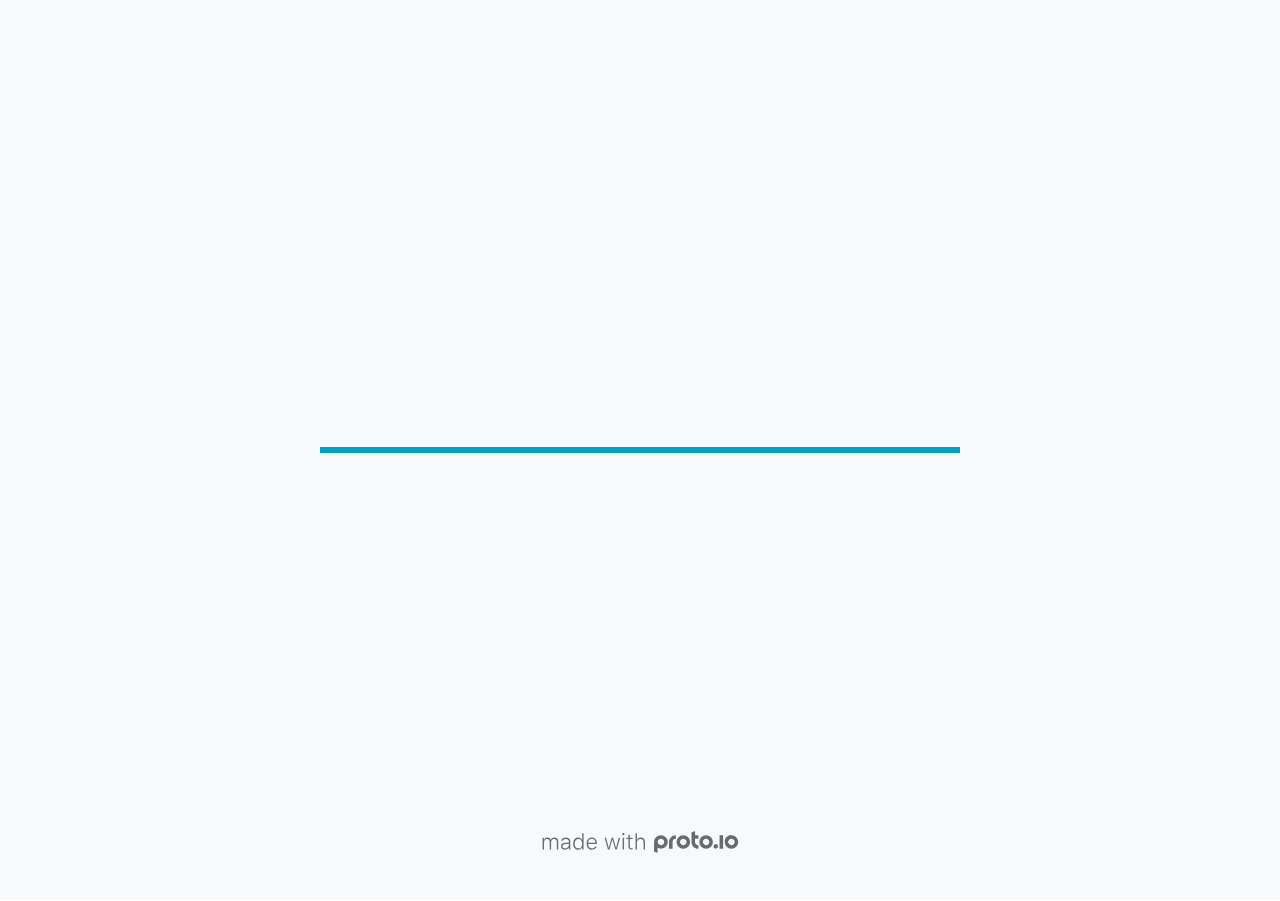
<file: files/Hi-fi prototype/src/index.html>
<!DOCTYPE HTML>
	<head>

		<meta charset="utf-8">

		<title>Sexy Six - Proto.io</title>

		
			<meta name="HandheldFriendly" content="True">
			<meta name="MobileOptimized" content="390"> 

			
			
			
			<meta name="viewport" content="minimum-scale=1.00, maximum-scale=1.00, initial-scale=1.00, user-scalable=no, shrink-to-fit=no" />

			
				<meta name="apple-mobile-web-app-capable" content="yes" />
				<meta name="apple-mobile-web-app-status-bar-style" content="black-translucent" />
			

			<meta name="format-detection" content="telephone=no">


			

            
            <link rel="icon" sizes="192x192" href="./src/assets/branding/android-icon-hires.png">
            <link rel="icon" sizes="128x128" href="./src/assets/branding/android-icon.png">

            
            <link href="./src/assets/branding/apple-touch-icon-retina180.png" sizes="180x180" rel="apple-touch-icon">

            
            <link href="./src/assets/branding/apple-touch-icon-retina.png" sizes="114x114" rel="apple-touch-icon">

            
            <link href="./src/assets/branding/apple-touch-icon.png" sizes="57x57" rel="apple-touch-icon">

            
            <link href="./src/assets/branding/startup.png" media="(device-width: 320px)" rel="apple-touch-startup-image">

            
            <link href="./src/assets/branding/startup-retina.png" media="(device-width: 320px) and (device-height: 480px) and (-webkit-device-pixel-ratio: 2)" rel="apple-touch-startup-image">

            
            <link href="./src/assets/branding/startup-568.png" media="(device-width: 320px) and (device-height: 568px) and (-webkit-device-pixel-ratio: 2)" rel="apple-touch-startup-image">

            
            <link href="./src/assets/branding/startup-retina-6.png" media="(device-width: 375px) and (device-height: 667px) and (orientation: portrait) and (-webkit-device-pixel-ratio: 2)" rel="apple-touch-startup-image">

            
            <link href="./src/assets/branding/startup-retina-6plus.png" media="(device-width: 414px) and (device-height: 736px) and (orientation: portrait) and (-webkit-device-pixel-ratio: 3)" rel="apple-touch-startup-image">

            
            <link href="./src/assets/branding/startup-retina-6plus-landscape.png" media="(device-width: 414px) and (device-height: 736px) and (orientation: landscape) and (-webkit-device-pixel-ratio: 3)" rel="apple-touch-startup-image">

            
            <link href="./src/assets/branding/startup-ipad.png" media="(device-width: 768px) and (orientation: portrait)" rel="apple-touch-startup-image">

            
            <link href="./src/assets/branding/startup-ipad-landscape.png" media="(device-width: 768px) and (orientation: landscape)" rel="apple-touch-startup-image">

            
            <link href="./src/assets/branding/startup-ipad-retina.png" media="(device-width: 768px) and (orientation: portrait) and (-webkit-device-pixel-ratio: 2)" rel="apple-touch-startup-image">

            
            <link href="./src/assets/branding/startup-ipad-landscape-retina.png" media="(device-width: 768px) and (orientation: landscape) and (-webkit-device-pixel-ratio: 2)" rel="apple-touch-startup-image">

            
            <link href="./src/assets/branding/startup-ipad-pro.png" media="(device-width: 1024px) and (orientation: portrait) and (-webkit-device-pixel-ratio: 2)" rel="apple-touch-startup-image">

            
            <link href="./src/assets/branding/startup-ipad-pro-landscape.png" media="(device-width: 1024px) and (orientation: landscape) and (-webkit-device-pixel-ratio: 2)" rel="apple-touch-startup-image">

			<meta http-equiv="cleartype" content="on"> 


			 
		    <script type="text/javascript" src="./scripts/plugins/jquery/jquery.js"></script>

			
				<link rel="stylesheet" href="./stylesheets/player-export.css" />
				<script type="text/javascript" src="./scripts/player-export.js"></script>
			

			
			<script type="text/javascript" src="./libraries/common/components.js"></script> 
			<link type="text/css" rel="Stylesheet" href="./libraries/common/components.1.00.css" /> 

			
					<script type="text/javascript" src="./libraries/ios9/components.js"></script> 
					<link type="text/css" rel="Stylesheet" href="./libraries/ios9/components.1.00.css" /> 
				
				<script type="text/javascript" src="./data/data.js"></script> 
			

		<style>
			body { width: 390px; height: 844px; }
			.landscape, .landscape .prx-page { min-height: 390px; }
			.portrait, .portrait .prx-page { min-height: 844px; }
		</style>

		<script type="text/javascript">

			prx.ver = '6.8.11.0';
			prx.url.account = 'https://ciaranoneill.proto.io';
			prx.url.staticassets = 'https://gal.proto.io';
			prx.url.devices = 'https://dteyv52hbg2at.cloudfront.net/devices';
			prx.url.static = 'https://dteyv52hbg2at.cloudfront.net';
			prx.url.siteurl = 'proto.io';
			prx.url.crossmsg = 'https://ciaranoneill.proto.io';

			prx.nodejsassetsserver = {};
			prx.nodejsassetsserver.host = ".proto.io";
			prx.nodejsassetsserver.subdomainprefix = "https://a3";
			prx.nodejsassetsserver.maxsubdomains = "20";

			prx.device_library = 'ios9';
			prx.devices[prx.device] = {
				name: prx.device
				,defaultOrientation: 'portrait'
				,portrait_applies: 1 //new
				,portrait: [390,844]
				,landscape_applies: 1 //new
				,landscape: [844,390]
				,allow_orientation_change: 1 //new
				,statusbar_skin: 'default' // new
				,statusbarheightportrait: 0
				,statusbarheightlandscape: 0
				,navigationbar_skin: 'default' //new
				,navigationbarheightportrait: 0
				,navigationbarheightlandscape: 0
				,normalportrait: [390,844]
				,normallandscape: [844,390]
				,device_s3bucket: 'd745dfc1-3990-4cd7-b321-932497072f14'
				,dpr: '1.00'
				,deviceType: "iphone13"
                ,showiPhoneXNotch: false
                ,hasCustomSkinNotch: false
				,appleWatchRoundedCorners: false
				,scrollType: "default"
				,initialscale: 1.00
				,targetdensitydpi: "device-dpi"
			}
			// save a copy of the device in the player state
			prx.currentPlayerStatus.projectDevice = prx.toolbox.clone(prx.devices[prx.device]);
			prx.currentPlayerStatus.targetDevice = {"ISANDROIDTABLET":0,"ISIPOD":0,"ISCHROME":0,"ISIOS":1,"ISMSIE":0,"ISMOZILLA":0,"isAndroid-Pad":0,"ISOPERA":0,"ISWEBKIT":0,"SOSVERSION":{"CBUILDVER":"","CMAJORVER":"","CMINORVER":"","CTEXT":"","IMINORVER":0,"IMAJORVER":0,"IBUILDVER":0},"ISIPAD":0,"ISMOBILE":1,"ISSAFARI":0,"ISIPHONE":1,"ISWINDOWS":0,"ISWINDOWSTOUCH":0,"ISDEVICE":1,"ISANDROID":0,"ISCUSTOM":0};
			prx.releaseChannel = 'stable';

			prx.projectsettings.id = 'c83c1d9d-9a03-4efb-a153-ccc7e472641f';
			prx.projectsettings.s3b = 'ciaranoneill-1387272-a982dd04-fc3f-148c-462c9706ff3ae6e7';
			prx.projectsettings.account = 'ciaranoneill';
			prx.projectsettings.statusbar = '0'; 
			prx.projectsettings.statusbarapplies = '0';
			prx.projectsettings.navigationbar = '0';
			prx.projectsettings.navigationbarapplies = '0';
			prx.projectsettings.initialpageid = -1;
			
			
			prx.projectsettings.flashactions = 1;
			prx.projectsettings.gatrackingcode = '';

			prx.export2html = '1' == true;
			prx.mobPlayer = 0;

			prx.user.country = 'US';

			prx.s3Links = []; 
			var sLinkedAssets = [];
			

			prx.csrf_token = 'F2AE82CCF808A96C5CC4A1D11D165A45CB28504EE722B7748A3367F4AC19885C';

            

            
                            prx.assetsAccessToken = "eyJ0eXAiOiJKV1QiLCJhbGciOiJIUzI1NiJ9.eyJkIjp7InVpZCI6Ii0xIiwicHJvamVjdF9pZCI6ImM4M2MxZDlkLTlhMDMtNGVmYi1hMTUzLWNjYzdlNDcyNjQxZiJ9LCJ2IjowLCJleHAiOjE2NjkyNjQ2MDYsImlhdCI6MTY2OTA4NDYwNn0.9YiI66iN5TlKu_z2YrRpj_--AiZ3jJM2jBlJQGnLLjU";

			prx.iniPlayer.iniPreLoad();

		</script>
	</head>

	

			<body class="player device-cursor-touch mobile-device-true " " id="mbd" >

				
				<div id="window-wrapper">
					<div id="dragarea"></div>
					<div id="statusbar"></div>
					<div id="underlay" style=""></div>

					<div class="prx-page" data-role="page" id="p-1" data-id="1"></div>
					
								<div class="prx-page" data-role="page" id="p-6" data-id="6"></div>
							
								<div class="prx-page" data-role="page" id="p-7" data-id="7"></div>
							
								<div class="prx-page" data-role="page" id="p-8" data-id="8"></div>
							
								<div class="prx-page" data-role="page" id="p-11" data-id="11"></div>
							
								<div class="prx-page" data-role="page" id="p-13" data-id="13"></div>
							
								<div class="prx-page" data-role="page" id="p-14" data-id="14"></div>
							
								<div class="prx-page" data-role="page" id="p-15" data-id="15"></div>
							
								<div class="prx-page" data-role="page" id="p-17" data-id="17"></div>
							
								<div class="prx-page" data-role="page" id="p-19" data-id="19"></div>
							
					<div id="navigationbar"></div>
					<div id="overlay"></div>
					<div id="trash"></div>
					<div id="quick-audios"></div>
				</div>

				 
			<div id="loader-wrapper">
				
				<div class="progress">
					<div class="progress-bar"></div>
				</div>
				<div id="poweredby"></div>
			</div>
			


			</body>
		

</html>
</file>
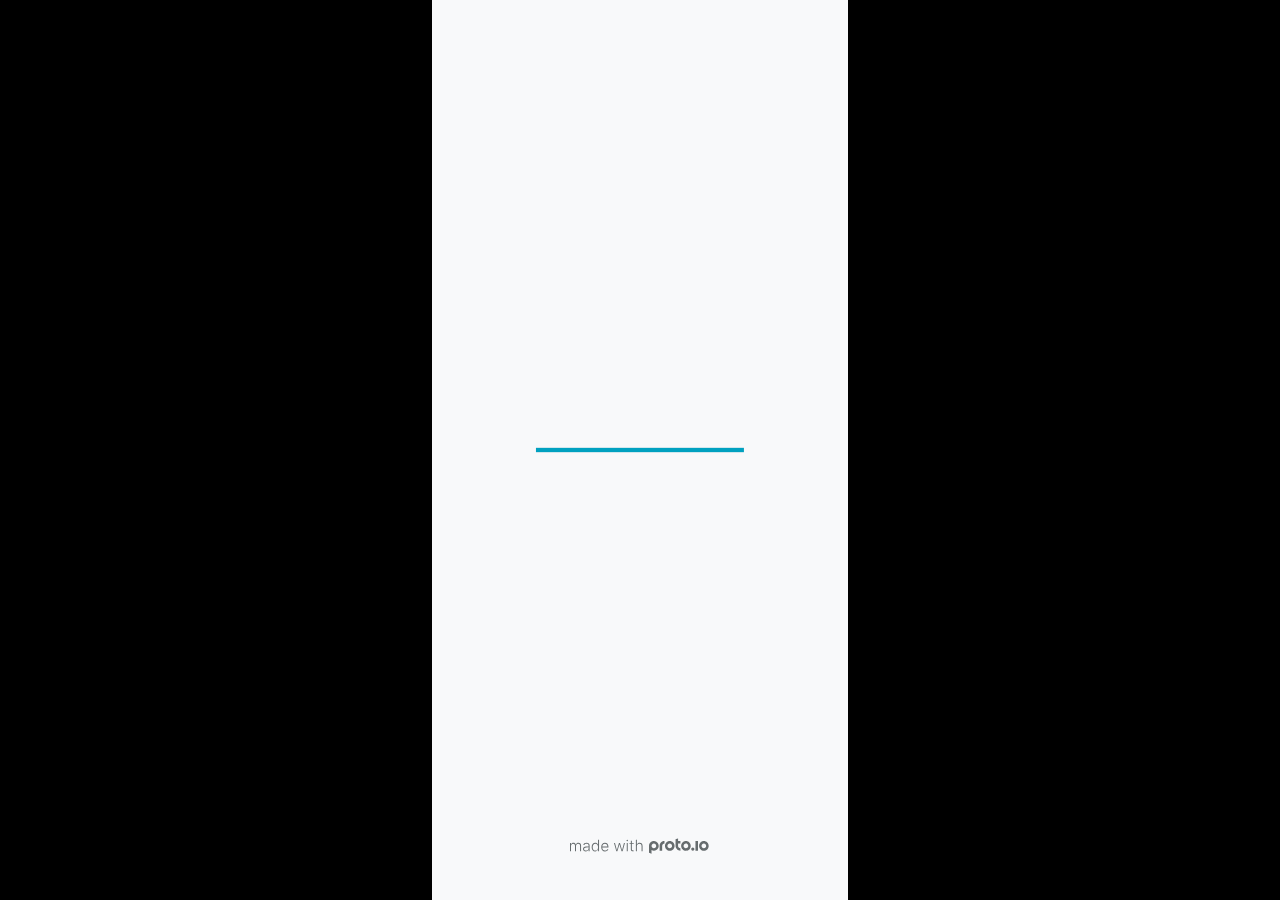
<file: files/Hi-fi prototype/fullscreen.html>
<!DOCTYPE HTML>
	<head>
		<meta charset="utf-8">

        
			<meta name="HandheldFriendly" content="True">
			<meta name="MobileOptimized" content="390"> 

			
			
			
			<meta name="viewport" content="minimum-scale=1, maximum-scale=1, initial-scale=1, user-scalable=no, shrink-to-fit=no" />

			
				<meta name="apple-mobile-web-app-capable" content="yes" />
				<meta name="apple-mobile-web-app-status-bar-style" content="black-translucent" />
			

			<meta name="format-detection" content="telephone=no">


			

            
            <link rel="icon" sizes="192x192" href="./src/assets/branding/android-icon-hires.png">
            <link rel="icon" sizes="128x128" href="./src/assets/branding/android-icon.png">

            
            <link href="./src/assets/branding/apple-touch-icon-retina180.png" sizes="180x180" rel="apple-touch-icon">

            
            <link href="./src/assets/branding/apple-touch-icon-retina.png" sizes="114x114" rel="apple-touch-icon">

            
            <link href="./src/assets/branding/apple-touch-icon.png" sizes="57x57" rel="apple-touch-icon">

            
            <link href="./src/assets/branding/startup.png" media="(device-width: 320px)" rel="apple-touch-startup-image">

            
            <link href="./src/assets/branding/startup-retina.png" media="(device-width: 320px) and (device-height: 480px) and (-webkit-device-pixel-ratio: 2)" rel="apple-touch-startup-image">

            
            <link href="./src/assets/branding/startup-568.png" media="(device-width: 320px) and (device-height: 568px) and (-webkit-device-pixel-ratio: 2)" rel="apple-touch-startup-image">

            
            <link href="./src/assets/branding/startup-retina-6.png" media="(device-width: 375px) and (device-height: 667px) and (orientation: portrait) and (-webkit-device-pixel-ratio: 2)" rel="apple-touch-startup-image">

            
            <link href="./src/assets/branding/startup-retina-6plus.png" media="(device-width: 414px) and (device-height: 736px) and (orientation: portrait) and (-webkit-device-pixel-ratio: 3)" rel="apple-touch-startup-image">

            
            <link href="./src/assets/branding/startup-retina-6plus-landscape.png" media="(device-width: 414px) and (device-height: 736px) and (orientation: landscape) and (-webkit-device-pixel-ratio: 3)" rel="apple-touch-startup-image">

            
            <link href="./src/assets/branding/startup-ipad.png" media="(device-width: 768px) and (orientation: portrait)" rel="apple-touch-startup-image">

            
            <link href="./src/assets/branding/startup-ipad-landscape.png" media="(device-width: 768px) and (orientation: landscape)" rel="apple-touch-startup-image">

            
            <link href="./src/assets/branding/startup-ipad-retina.png" media="(device-width: 768px) and (orientation: portrait) and (-webkit-device-pixel-ratio: 2)" rel="apple-touch-startup-image">

            
            <link href="./src/assets/branding/startup-ipad-landscape-retina.png" media="(device-width: 768px) and (orientation: landscape) and (-webkit-device-pixel-ratio: 2)" rel="apple-touch-startup-image">

            
            <link href="./src/assets/branding/startup-ipad-pro.png" media="(device-width: 1024px) and (orientation: portrait) and (-webkit-device-pixel-ratio: 2)" rel="apple-touch-startup-image">

            
            <link href="./src/assets/branding/startup-ipad-pro-landscape.png" media="(device-width: 1024px) and (orientation: landscape) and (-webkit-device-pixel-ratio: 2)" rel="apple-touch-startup-image">

			<meta http-equiv="cleartype" content="on"> 


			

		<title>Sexy Six - Proto.io player</title>

		
				<link type="text/css" rel="stylesheet" href="./src/stylesheets/preview-letterbox-min.css">
				<script type="text/javascript" src="./src/scripts/preview-letterbox-min.js"></script>
			

		<script type="text/javascript">
			var prx = window.prx || {};
			prx.letterboxmode = true;
			prx.orientation = 'portrait';
			prx.orientations = {};
			prx.orientations.portrait = 1;
			prx.orientations.landscape = 1;
			prx.project = {};
			prx.project.id = 'c83c1d9d-9a03-4efb-a153-ccc7e472641f';
			prx.project.title = 'Sexy Six';
			prx.project.version = 0;
			prx.project.livepreview = 0;
			prx.project.account = "ciaranoneill";
			prx.activePage = {};
			
				prx.user = false;
			
			prx.flashactions = 1;

			prx.device_library = 'ios9';
			prx.device = {
					name: prx.device
					,caption: "iPhone 13"
					,defaultOrientation: 'portrait'
					,portrait_applies: 1 //new
					,portrait: [390,844]
					,landscape_applies: 1 //new
					,landscape: [844,390]
					,allow_orientation_change: 1 && 1 //new

			}

			prx.url.crossmsg = 'https://ciaranoneill.proto.io';
			prx.ver = '6.8.11.0';
			prx.exitFullScreenUrl = 'https://ciaranoneill.proto.io/player/index.cfm?id=c83c1d9d-9a03-4efb-a153-ccc7e472641f';
			prx.openURL = '';
			prx.downloadURL = '';

			
		</script>

		

	</head>

	<body>

		
				<iframe id="pio-playerframe" src="./src/index.html" scrolling="NO" style="width: 390px; height: 844px;" webkitAllowFullScreen mozallowfullscreen allowFullScreen allowvr allow="autoplay"></iframe>
				
						<script type="text/javascript">
							// remove parameter from address bar immediately if no changes
							let url = new URL(window.location.href);
							url.searchParams.delete('hc');
							url.searchParams.delete('ap');
							window.history.replaceState({}, document.title, url.toString());
						</script>
					
	</body>

</html>
</file>
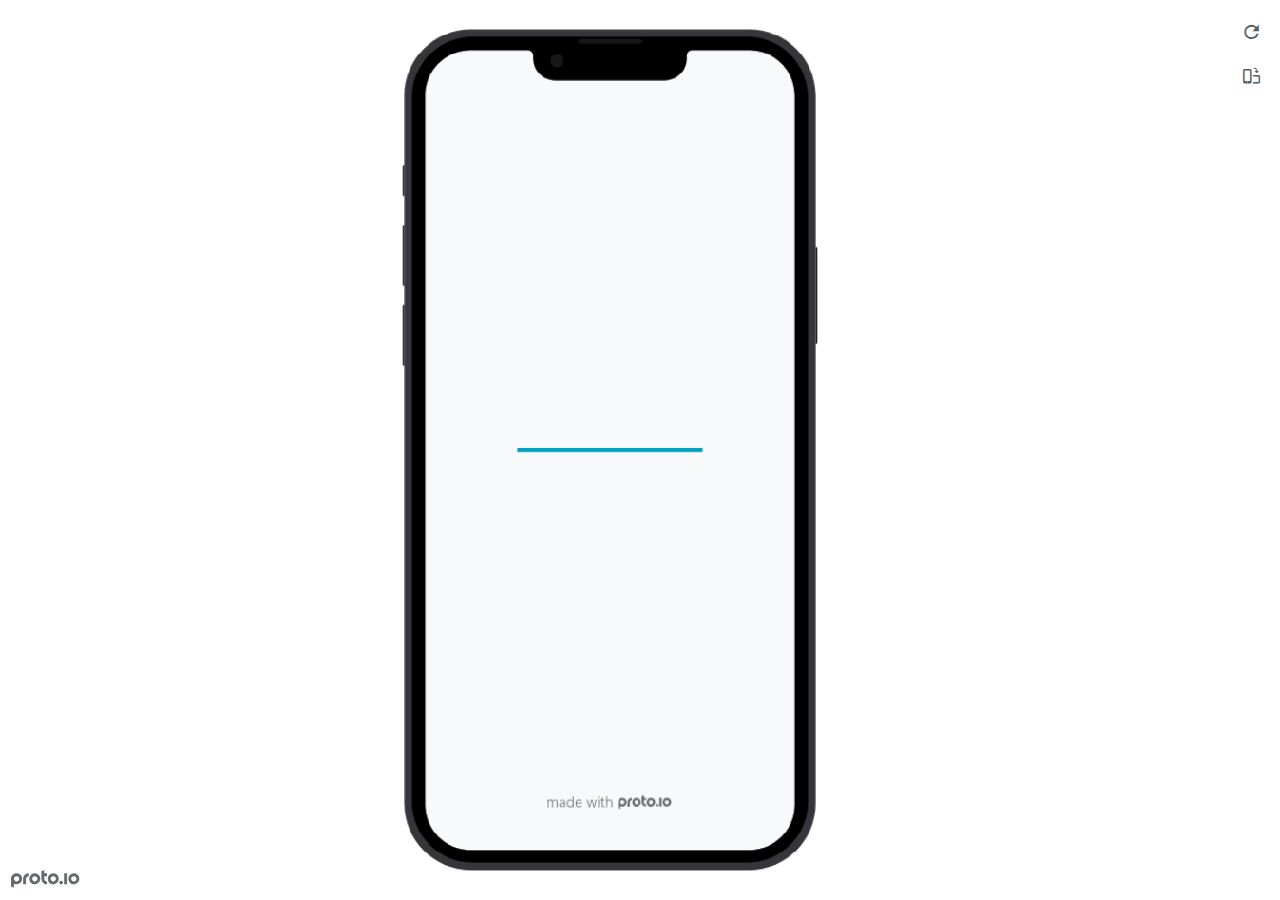
<file: files/Hi-fi prototype/preview.html>
<!DOCTYPE HTML>
    <head>
    <meta charset="utf-8">

    <title>Sexy Six - Proto.io player</title>

    
				<link type="text/css" rel="stylesheet" href="./src/stylesheets/preview-export-min.css">
				<script type="text/javascript" src="./src/scripts/preview-export-min.js"></script>
			

    <script type="text/javascript">
        var prx = window.prx || {};
        prx.orientation = 'portrait';
        prx.orientations = {};
        prx.orientations.portrait = 1;
        prx.orientations.landscape = 1;
        prx.project = {};
        prx.project.id = 'c83c1d9d-9a03-4efb-a153-ccc7e472641f';
        prx.project.title = 'Sexy Six';
        prx.project.version = 0;
        prx.project.livepreview = 0;
        prx.project.account = "ciaranoneill";
        prx.activePage = {};
        prx.usercountry = "us";
        
            prx.user = false;
        
        prx.skin = 'apple-phone-iphone13_13pro-1';
        prx.ver = '6.8.11.0';
        //prx.flashactions = 1;
		prx.flashactions = 1; //we are not using the DB value anymore

        prx.nodejsassetsserver = {};
        prx.nodejsassetsserver.host = ".proto.io";
        prx.nodejsassetsserver.subdomainprefix = "https://a3";
        prx.nodejsassetsserver.maxsubdomains = "20";
        prx.account = "ciaranoneill";
        prx.browserShowScreenshots = 'true';
        prx.url.crossmsg = 'https://ciaranoneill.proto.io';
        prx.playerUrl = 'https://ciaranoneill.proto.io/player/';
        prx.fullScreenUrl = 'https://ciaranoneill.proto.io/player/fullscreen/index.cfm?id=c83c1d9d-9a03-4efb-a153-ccc7e472641f';
        prx.spaces = false;
        prx.csrf_token = 'B25274A551C75C0D480A40B08956F732B0E58FA4A772651FF686C0E65AA89C7E';

        prx.bShowPlayerBetaPrompt = false;

        

    </script>

    

</head>


<body style="background-color:#FFFFFF">

    

    <div class="page-sidebar">
        
        <div class="sidebar-action-buttons">

            
                <span class="header-action-button player-icon-reload embed-icon-reload" id="refresh-preview">
                    <span class="tooltip">Refresh preview</span>
                </span>
                
                    <span  class="header-action-button player-icon-rotate embed-icon-rotate" id="change-orientation">
                        <span class="tooltip">Change orientation</span>
                    </span>
                

            <div class="header-action-button player-icon-enter-fullscreen-mode-icon" id="go-fullscreen">
                <span class="tooltip">Go full screen</span>
            </div>
        </div>

    </div>

    <div id="maincontent" class="portrait">

        <div id="shortcut-pressed-outer">
            <div id="shortcut-pressed"></div>
        </div>
        

			<div class="frame_generic">
				
				<div class="body_generic skin_apple-phone-iphone13_13pro-1 skin-wrapper skin-os-apple skin-device-phone skin-model-iphone13_13pro skin-size-1 skin-color-black skin-orientation-portrait skin-dimensions-390-844">

					<div class="buttons top"></div>
					<div class="detail-top"></div>
					<div class="web-search"></div>
					<div class="buttons left"></div>

					<div class="body_generic_inner">
						
						<iframe id="pio-playerframe" src="./src/index.html" scrolling="NO" style="width: 390px; height: 844px;" webkitAllowFullScreen mozallowfullscreen allowFullScreen allowvr allow="autoplay"></iframe>
						
                                <script type="text/javascript">
                                    // remove parameter from address bar immediately if no changes
                                    let url = new URL(window.location.href);
                                    url.searchParams.delete('hc');
									url.searchParams.delete('ap');
                                    window.history.replaceState({}, document.title, url.toString());
                                </script>
                            
					</div>

					<div class="buttons right"></div>
					<div class="detail-bottom"></div>
				</div>
				
			</div>
		
    </div>

    

    
            <div id="branding"></div>
        
</body>


<script type="text/javascript">
    
</script>
</html>
</file>
<file: files/Hi-fi prototype/src/stylesheets/player-export.css>
/*!
 * 
 *                                                                       
 *                              ::;;;;                                   
 *    ::,,,,::    ::,,  ,,,,::::::11ii::,,::,,,,::      ::::,,::,,,,::   
 *  ,,111111ii,,::1111::111111ii::111111::111111ii,,    ii11,,ii111111,, 
 *  11ii::;;11;;ii11::iiii::;;11;;11ii::ii11::::11ii    ii11;;11;;::ii11 
 *  11;;  ::11ii11;;::11ii  ::11ii11ii,,iiii..  iiii    ii11;;11::  ;;11 
 *  1111;;ii11;;11;;,,ii11::ii11;;ii11;;;;11;;;;11;;;;;;ii11::11ii;;11ii 
 *  11111111;;::11;;  ::ii1111;;  ::ii11::ii1111ii::11ii;;11,,;;1111ii:: 
 *  11;;,,::  ,,::,,      ::,,        ::::  ::::    ,,,,::::    ::,,     
 *  ;;;;                                                                 
 *                                                                       
 *  Build: 11/8/2022, 10:20:15 AM
 */

/*!
 * Waves v0.5.5
 * http://fian.my.id/Waves
 *
 * Copyright 2014 Alfiana E. Sibuea and other contributors
 * Released under the MIT license
 * https://github.com/fians/Waves/blob/master/LICENSE
 */.mask-inner{position:relative;background-size:100% 100%;background-repeat:no-repeat}.mask-inner .mask-inner{transform:none!important}.mask-border .mborder,.mask-filter{height:100%;width:100%}.mask-border .mborder{border:1px solid hsla(0,0%,100%,.8);position:absolute;pointer-events:none}.mask-border .area-border{border:1px solid #00a1c0;left:0;top:0;position:absolute;transform-origin:0 0;box-sizing:border-box}.mask-border .mask-radius{width:100%;height:100%;overflow:hidden;position:absolute}.mask-border .mask-radius .mask-radius-border{position:relative;width:100%;height:100%;border:1px solid hsla(0,0%,100%,.8)}.mask-border.hide-handles .prx-resizable-handle{opacity:0;pointer-events:none!important}.mask-border.hide-handles .area-border{border:1px dashed #b4bcbf}.mask-wrapper{overflow:hidden;height:100%;pointer-events:none}.mask-wrapper.borderPos-inside{box-sizing:border-box}.mask-wrapper.borderPos-outside{width:100%;height:100%}.mask-wrapper.borderPos-outside .mask-inner{box-sizing:content-box}.mask-edit-mode-handles{pointer-events:none}.mask-edit-mode-handles.hide-handles .prx-resizable-handle,.mask-edit-mode-handles.hide-handles .prx-rotate-handle{opacity:0;pointer-events:none!important}.mask-edit-mode-handles.hide-handles .xborder{border-color:#b4bcbf!important}abbr,address,article,aside,audio,b,blockquote,body,caption,cite,code,dd,del,dfn,div,dl,dt,em,fieldset,figure,footer,form,h1,h2,h3,h4,h5,h6,header,hgroup,html,i,iframe,img,ins,kbd,label,legend,li,mark,menu,nav,object,ol,p,pre,q,samp,section,small,span,strong,sub,sup,table,tbody,td,tfoot,th,thead,time,tr,ul,var,video{margin:0;padding:0;border:0;outline:0;font-size:100%;background:transparent}article,aside,details,figcaption,figure,footer,header,hgroup,nav,section{display:block}audio,canvas,video{display:inline-block;*display:inline;*zoom:1}[hidden],audio:not([controls]){display:none}html{font-size:100%;-webkit-text-size-adjust:100%;-ms-text-size-adjust:100%}body{margin:0;font-size:13px}body,button,input,select,textarea{font-family:sans-serif;color:#222}a{color:#00e}a:visited{color:#551a8b}a:hover{color:#06e}a:focus{outline:thin dotted}a:active,a:hover{outline:0}abbr[title]{border-bottom:1px dotted}b,strong{font-weight:700}blockquote{margin:1em 40px}dfn{font-style:italic}hr{display:block;height:1px;border:0;border-top:1px solid #ccc;margin:1em 0;padding:0}ins{background:#ff9;text-decoration:none}ins,mark{color:#000}mark{background:#ff0;font-style:italic;font-weight:700}code,kbd,pre,samp{font-family:monospace,serif;_font-family:courier new,monospace;font-size:1em}pre{white-space:pre;white-space:pre-wrap;word-wrap:break-word}q{quotes:none}q:after,q:before{content:"";content:none}small{font-size:85%}sub,sup{font-size:75%;line-height:0;position:relative;vertical-align:baseline}sup{top:-.5em}sub{bottom:-.25em}ol,ul{margin:1em 0;padding:0 0 0 40px}dd{margin:0 0 0 40px}nav ol,nav ul{list-style:none;list-style-image:none;margin:0;padding:0}img{border:0;-ms-interpolation-mode:bicubic}svg:not(:root){overflow:hidden}figure,form{margin:0}fieldset{margin:0}fieldset,legend{border:0;padding:0}legend{*margin-left:-7px}button,input,select,textarea{font-size:100%;margin:0;vertical-align:baseline;*vertical-align:middle}button,input{line-height:normal;*overflow:visible}table button,table input{*overflow:auto}[role=button],button,input[type=button],input[type=reset],input[type=submit]{-webkit-appearance:button}input[type=checkbox],input[type=radio]{box-sizing:border-box;padding:0}input[type=search]{-webkit-appearance:textfield;-moz-box-sizing:content-box;-webkit-box-sizing:content-box;box-sizing:content-box}input[type=search]::-webkit-search-decoration{-webkit-appearance:none}button::-moz-focus-inner{border:0;padding:0}textarea{overflow:auto;vertical-align:top;resize:vertical}input:invalid,textarea:invalid{background-color:#f0dddd}table{border-collapse:collapse;border-spacing:0}td{vertical-align:top}.nocallout{-webkit-touch-callout:none}textarea[contenteditable]{-webkit-appearance:none}.gifhidden{position:absolute;left:-100%}.ir{display:block;border:0;text-indent:-999em;overflow:hidden;background-color:transparent;background-repeat:no-repeat;text-align:left;direction:ltr}.ir br{display:none}.hidden{display:none!important;visibility:hidden}.visuallyhidden{border:0;clip:rect(0 0 0 0);height:1px;margin:-1px;overflow:hidden;padding:0;position:absolute;width:1px}.visuallyhidden.focusable:active,.visuallyhidden.focusable:focus{clip:auto;height:auto;margin:0;overflow:visible;position:static;width:auto}.invisible{visibility:hidden}.clearfix:after,.clearfix:before{content:"";display:table}.clearfix:after{clear:both}.clearfix{*zoom:1}@media print{*{background:transparent!important;color:#000!important;text-shadow:none!important;filter:none!important;-ms-filter:none!important}a,a:visited{text-decoration:underline}a[href]:after{content:" (" attr(href) ")"}abbr[title]:after{content:" (" attr(title) ")"}.ir a:after,a[href^="#"]:after,a[href^="javascript:"]:after{content:""}blockquote,pre{border:1px solid #999;page-break-inside:avoid}thead{display:table-header-group}img,tr{page-break-inside:avoid}img{max-width:100%!important}@page{margin:.5cm}h2,h3,p{orphans:3;widows:3}h2,h3{page-break-after:avoid}}#eval-iframe{display:none}body{-webkit-appearance:none;-webkit-box-flex:1;-webkit-touch-callout:none;-webkit-tap-highlight-color:rgba(0,0,0,0)}*{-webkit-user-select:none;-khtml-user-select:none;-moz-user-select:-moz-none;-o-user-select:none;user-select:none}input,textarea{-webkit-user-select:text;-khtml-user-select:text;-moz-user-select:text;-o-user-select:text;user-select:text}#dragarea{font-family:Helvetica,Arial,sans-serif;text-align:left}.text{height:95%;overflow:auto}.wrap{overflow:hidden}.pos,.spos{position:absolute}.action-highlight{position:absolute;top:0;left:0;height:100%;width:100%;background:rgba(255,255,0,.5);background:rgba(64,208,255,.3);opacity:0;pointer-events:none;-webkit-transition:opacity .2s ease-in;transition:opacity .2s ease-in;border:2px solid #40c8f4;padding:3px;box-sizing:border-box}.action-highlight-simple-visible,.action-highlight-visible{opacity:1}#appModeNote{background-color:#333;border-top:5px solid #000;bottom:0;color:#f0f0f0;display:none;font-family:helvetica;left:0;padding:10px 0;position:fixed;text-align:center;width:100%}#appModeNote em{display:block;font-size:20px;font-weight:700;line-height:26px}#appModeNote span{display:block;font-size:14px;line-height:20px}.hidden{display:none}.prx-page.loadedFrom{display:block}.prx-page.loadedTo{z-index:999999}.prx-page.loadedTo-1{z-index:10000000}.prx-page.loadedTo-2{z-index:10000001}.prx-page.loadedTo-3{z-index:10000002}.prx-page.loadedTo-4{z-index:10000003}.prx-page.loadedTo-5{z-index:10000004}.prx-page.loadedTo-6{z-index:10000005}.prx-page.loadedTo-7{z-index:10000006}.prx-page.loadedTo-8{z-index:10000007}.prx-page.loadedTo-9{z-index:10000008}.prx-page.loadedTo-10{z-index:10000009}.prx-page.loadedTo-11{z-index:10000010}.prx-page.loadedTo-12{z-index:10000011}.prx-page.loadedTo-13{z-index:10000012}.prx-page.loadedTo-14{z-index:10000013}.prx-page.loadedTo-15{z-index:10000014}.prx-page.loadedTo-16{z-index:10000015}.prx-page.loadedTo-17{z-index:10000016}.prx-page.loadedTo-18{z-index:10000017}.prx-page.loadedTo-19{z-index:10000018}.prx-page.loadedTo-20{z-index:10000019}.prx-page.loadedTo-21{z-index:10000020}.prx-page.loadedTo-22{z-index:10000021}.prx-page.loadedTo-23{z-index:10000022}.prx-page.loadedTo-24{z-index:10000023}.prx-page.loadedTo-25{z-index:10000024}.prx-page.loadedTo-26{z-index:10000025}.prx-page.loadedTo-27{z-index:10000026}.prx-page.loadedTo-28{z-index:10000027}.prx-page.loadedTo-29{z-index:10000028}.prx-page.loadedTo-30{z-index:10000029}#navigationbar,#statusbar{background:transparent 0 0;display:block;width:100%;border:0;top:0;position:fixed;z-index:1}#loader-wrapper{background:#f8f9fa;height:100%;left:0;position:fixed;top:0;width:100%;z-index:99999;font-size:11px}#loader-wrapper .progress{position:absolute;top:50%;left:50%;transform:translate(-50%,-50%);-ms-transform:translate(-50%,-50%);-webkit-transform:translate(-50%,-50%);width:50%;height:4px;background-color:#ddd}#loader-wrapper .progress-bar{position:relative;width:0;height:4px;-webkit-transition:.4s linear;-moz-transition:.4s linear;-o-transition:.4s linear;transition:.4s linear;-webkit-transition-property:width,background-color;-moz-transition-property:width,background-color;-o-transition-property:width,background-color;transition-property:width,background-color}#loader-wrapper .progress-bar:before,.progress-bar:after{content:"";position:absolute;top:0;left:0;right:0}#loader-wrapper .progress-bar:before{bottom:0;background-color:#ddd}#loader-wrapper .progress-bar:after{z-index:2;bottom:0;background:#00a1c0}#loader-wrapper #app-icon{position:absolute;top:50%;left:50%;transform:translate(-50%,-150%);-ms-transform:translate(-50%,-150%);-webkit-transform:translate(-50%,-150%);width:114px;height:114px}#loader-wrapper #poweredby{position:absolute;bottom:5%;left:50%;transform:translate(-50%);-ms-transform:translate(-50%);-webkit-transform:translate(-50%);width:100%;height:16px;background-image:url(/images/player/player-logo.svg);background-repeat:no-repeat;background-position:top;background-size:auto 200%;z-index:99999}body{-moz-transition:opacity .3s linear;-o-transition:opacity .3s linear;-webkit-transition:opacity .3s linear;transition:opacity .3s linear}.reloading{background:#fff!important;opacity:0}@media (min-width:481px) and (max-width:1079px){#loader-wrapper .progress,#loader-wrapper .progress-bar{height:4px}}@media (min-width:1080px){#loader-wrapper #poweredby{height:24px}#loader-wrapper .progress,#loader-wrapper .progress-bar{height:6px}}@media (width:1280px) and (height:768px){#loader-wrapper .progress,#loader-wrapper .progress-bar{height:2px}}.pointer-events-none{pointer-events:none!important}body .prx-page{-webkit-trans1form:translate3d(0,0,0)}.prx-page .type-symbol .box{-w1ebkit-transform:translateZ(0)}html{background:transparent}body{background:#fff;overflow:hidden}body.mobile-device-true *{-webkit-text-size-adjust:100%}body.mobile-device-false *{-webkit-text-size-adjust:initial}#window-wrapper{width:100%;height:100%;overflow:hidden;position:relative}#dragarea{background:transparent;display:none}#overlay,#quick-audios,#trash,#underlay{position:absolute;top:0;left:0}#quick-audios,#trash{display:none}.visible{display:block!important}.iScrollHorizontalScrollbar,.iScrollVerticalScrollbar{z-index:auto!important}.overlay{position:fixed;left:0;right:0;bottom:0;top:0}.ui-mobile-viewport-transitioning,.ui-mobile-viewport-transitioning .prx-page{o1verflow:visible!important}.box[style*="z-index:0;"],.box[style*="z-index: 0;"]{z-index:auto!important}.box[data-mpoverlay="1"]{pos1ition:fixed}#temp-for-external-link{display:none}#dragarea,html{background:transparent!important}.hide{display:none!important}*{outline:none}.ghost-component,.ghost-component *,.ghost-component .box *{pointer-events:none!important}#statusbar{position:fixed!important}.prx-page{position:absolute;display:none}.prx-page.prx-page-active,.prx-page[class*=prx-page-transitioning-]{display:block}.prx-page[class*=prx-page-transitioning-]{overflow:hidden}.prx-page.prx-page-transitioning-overlay-in-source,.prx-page.prx-page-transitioning-overlay-out-target{overflow:visible}.prx-page.prx-page-below{z-index:10}.prx-page.prx-page-above{z-index:20}#overlay{z-index:30}.prx-page.prx-page-transition-flip,.prx-page.prx-page-transition-turn{-webkit-backface-visibility:hidden;-moz-backface-visibility:hidden;backface-visibility:hidden}.prx-page.prx-page-transition-turn{-webkit-transform:translateZ(0);-moz-transform:translateZ(0);-webkit-transform-origin:0 center;-moz-transform-origin:0 center;transform-origin:0 center;transform:translateZ(0)}.prx-page.prx-page-transition-flow:not(.prx-page-transition-flow-overlay),.prx-page.prx-page-transition-overlay-top{box-shadow:0 0 20px rgba(0,0,0,.4)}.prx-page-above.prx-page-transition-notificationInWatchOS{transition:background-color .45s ease-out}.prx-page-above.prx-page-transition-notificationInWatchOS.prx-page-transition-notificationInWatchOS-notification-in{background-color:transparent!important;transition:background-color 0s ease-out}.device-cursor-touch,.device-cursor-touch *{cursor:url(/images/player/touch-cursor-64.png) 32 32,default!important;cursor:-webkit-image-set(url("/images/player/touch-cursor-64.png") 1x,url("/images/player/touch-cursor-64@2x.png") 2x) 32 32,default!important}.device-cursor-web,.device-cursor-web *{cursor:default}.device-cursor-web .delayedtap,.device-cursor-web .delayedtap *,.device-cursor-web .interaction-click,.device-cursor-web .interaction-click *,.device-cursor-web .interaction-tap,.device-cursor-web .interaction-tap *,.device-cursor-web .release,.device-cursor-web .release *,.device-cursor-web .touch,.device-cursor-web .touch *{cursor:pointer;cursor:hand}.device-cursor-web [data-component-type=text]{cursor:default}.device-cursor-web .move,.device-cursor-web .move *{cursor:move}.device-cursor-web input,.device-cursor-web textarea{cursor:text}.do-chrome-fix #window-wrapper{-webkit-perspective:1}.do-chrome-fix .pos{-webkit-backface-visibility:hidden;-webkit-transform:translateZ(0)}.do-chrome-fix *{-w1ebkit-transform:translateZ(0) scale(1) scaleX(1) skew(0deg,0deg) skewX(0deg) skewY(0deg) rotateX(0deg) rotateY(0deg) rotate(0deg)}.do-chrome-fix.dont-do-chrome-fix #window-wrapper{-webkit-perspective:none}.do-chrome-fix.dont-do-chrome-fix .pos{-webkit-backface-visibility:visible;-webkit-transform:none}.prx-page-transitioning:not(.prx-page-transitioning-overlay-in-source):not(.loadedFrom) [data-mpoverlay="1"]{display:none}#fps{position:fixed;z-index:9999;font-size:18px;top:20px;left:20px;background:rgba(0,0,0,.8);border-radius:6px;color:#fff;padding:3px 10px}#fps,.cbutton{pointer-events:none}.cbutton{position:absolute;display:inline-block;padding:0;border:none;background:none;color:#286aab;font-size:1.4em;overflow:visible;-webkit-transition:color .7s;transition:color .7s;-webkit-tap-highlight-color:rgba(0,0,0,0)}.cbutton.cbutton--click,.cbutton:focus{outline:none;color:#3c8ddc}.cbutton:after{position:absolute;width:100%;height:100%;border-radius:50%;content:"";opacity:0;pointer-events:none}.cbutton--effect-jelena:after{border:3px solid hsla(0,0%,82.7%,.7)}.cbutton--effect-jelena.cbutton--click:after{-webkit-animation:anim-effect-jelena .3s ease-out forwards;animation:anim-effect-jelena .3s ease-out forwards}@-webkit-keyframes anim-effect-jelena{0%{opacity:1;-webkit-transform:scale3d(.6,.6,1);transform:scale3d(.6,.6,1)}to{opacity:0;-webkit-transform:scale3d(1.2,1.2,1);transform:scale3d(1.2,1.2,1)}}@keyframes anim-effect-jelena{0%{opacity:1;-webkit-transform:scale3d(.5,.5,1);transform:scale3d(.5,.5,1)}to{opacity:0;-webkit-transform:scale3d(1.2,1.2,1);transform:scale3d(1.2,1.2,1)}}.cbutton--effect-sanja:after{background:hsla(0,0%,75.3%,.3)}.cbutton--effect-sanja.cbutton--click:after{-webkit-animation:anim-effect-sanja 1s ease-out forwards;animation:anim-effect-sanja 1s ease-out forwards}@-webkit-keyframes anim-effect-sanja{0%{opacity:1;-webkit-transform:scale3d(.5,.5,1);transform:scale3d(.5,.5,1)}25%{opacity:1;-webkit-transform:scaleX(1);transform:scaleX(1)}to{opacity:0;-webkit-transform:scaleX(1);transform:scaleX(1)}}@keyframes anim-effect-sanja{0%{opacity:1;-webkit-transform:scale3d(.5,.5,1);transform:scale3d(.5,.5,1)}25%{opacity:1;-webkit-transform:scaleX(1);transform:scaleX(1)}to{opacity:0;-webkit-transform:scaleX(1);transform:scaleX(1)}}#log{position:fixed;z-index:9999;font-size:24px;top:20px;right:20px;pointer-events:none}.watchOSscrollbars .iScrollVerticalScrollbar{position:fixed!important;width:12px!important;background-color:hsla(0,0%,100%,.3)!important;border-radius:8px!important;z-index:99999!important}.watchOSscrollbars .iScrollIndicator{background:#fff!important;border-radius:8px!important;left:2px!important;width:8px!important}.applewatch-rounded-corners{-webkit-clip-path:inset(0 0 0 0 round 63px);clip-path:inset(0 0 0 0 round 63px)}.group-action-prediv{position:absolute}.player .type-symbol.type-symbol-transparent .group-action-prediv{pointer-events:auto}.initialise-hidden-container{display:block!important;visibility:hidden!important}.a-enter-vr{height:0!important}.fullscreen-vr .prx-page{transform:none!important;position:fixed!important}

/*!
 * Waves v0.5.5
 * http://fian.my.id/Waves
 *
 * Copyright 2014 Alfiana E. Sibuea and other contributors
 * Released under the MIT license
 * https://github.com/fians/Waves/blob/master/LICENSE
 */.waves-effect{position:relative;overflow:hidden}.waves-effect.box{position:absolute}.waves-effect .waves-ripple{position:absolute;border-radius:50%;width:100px;height:100px;margin-top:-50px;margin-left:-50px;opacity:0;background-color:rgba(0,0,0,.2);pointer-events:none}.waves-effect.waves-light .waves-ripple{background-color:hsla(0,0%,100%,.4)}.waves-button,.waves-circle{-webkit-mask-image:-webkit-radial-gradient(circle,#fff 100%,#000 0);mask-image:radial-gradient(circle,#fff 100%,#000 0)}.waves-button,.waves-button-input,.waves-button:hover,.waves-button:link,.waves-button:visited{white-space:nowrap;vertical-align:middle;cursor:pointer;border:none;outline:none;color:inherit;background-color:transparent;font-size:14px;text-align:center;text-decoration:none;z-index:1}.waves-button{padding:10px 15px;border-radius:2px}.waves-button-input{margin:0;padding:10px 15px}.waves-input-wrapper{border-radius:2px;vertical-align:bottom}.waves-input-wrapper.waves-button{padding:0}.waves-input-wrapper .waves-button-input{position:relative;top:0;left:0;z-index:1}.waves-block{display:block}a.waves-effect .waves-ripple{z-index:-1}#loader-wrapper #poweredby{background-image:url(../images/player/player-logo.svg)!important}.device-cursor-touch,.device-cursor-touch *{cursor:url(../images/player/touch-cursor-64.png) 32 32,default!important;cursor:-webkit-image-set(url("../images/player/touch-cursor-64.png") 1x,url("../images/player/touch-cursor-64@2x.png") 2x) 32 32,default!important}
</file>
<file: files/Hi-fi prototype/src/libraries/common/components.1.00.css>
.type-shapes .shape-wrapper{width:100%;height:100%;-moz-box-sizing:border-box;-webkit-box-sizing:border-box;box-sizing:border-box;background-clip:content-box}.type-shapes .shapes-text-container{position:absolute;top:0;left:0;right:0;display:table;width:100%;height:100%;text-align:center}.type-shapes .shapes-text-container>span{display:table-cell;vertical-align:middle}.type-shapes svg{overflow:visible}.player .type-symbol{overflow:hidden}.player .type-symbol.symbol-scroll{-webkit-perspective:1000}.player .type-symbol.type-symbol-transparent{pointer-events:none !important}.player .type-symbol.type-symbol-transparent .box{pointer-events:auto}.type-symbol.fullscreen{transform:none !important;width:100vw !important;height:100vh !important}.type-symbol>.type-symbol-hover-message,.type-symbol.ui-draggable-dragging:hover>.type-symbol-hover-message,.type-symbol.prx-resizable-resizing:hover>.type-symbol-hover-message{display:none;position:absolute;color:#fff;font-family:Helvetica,Arial,sans-serif !important;background:rgba(0,0,0,.7);top:50%;left:50%;text-align:center;position:absolute;pointer-events:none;width:70px;height:30px;line-height:15px;font-size:10px !important;border-radius:3px;margin:-20px 0 0 -40px;padding:5px}.type-symbol:hover>.type-symbol-hover-message{display:block}.type-vrsymbol.fullscreen{transform:none !important;width:100vw !important;height:100vh !important}.type-vrsymbol.fullscreen canvas{width:100vw !important;height:100vh !important}.type-vrsymbol>.type-vrsymbol-hover-message,.type-vrsymbol.ui-draggable-dragging:hover>.type-vrsymbol-hover-message,.type-vrsymbol.prx-resizable-resizing:hover>.type-vrsymbol-hover-message{display:none;position:absolute;color:#fff;font-family:Helvetica,Arial,sans-serif !important;background:rgba(0,0,0,.7);top:50%;left:50%;text-align:center;position:absolute;pointer-events:none;width:70px;height:30px;line-height:15px;font-size:10px !important;border-radius:3px;margin:-20px 0 0 -40px;padding:5px}.type-vrsymbol:hover>.type-vrsymbol-hover-message{display:block}.type-text.v2-text .text-contents{o1verflow:hidden;width:100%;height:100%}.type-text.v2-text.box [data-editableProperty]{word-wrap:break-word !important}.type-text .autoresize{white-space:nowrap}.player .type-text .autoResize-true{white-space:nowrap}.type-richtext p{margin:0;line-height:normal}.type-rectangle .inner-rec{position:absolute;width:100%;height:100%;-moz-box-sizing:border-box;-webkit-box-sizing:border-box;box-sizing:border-box;background-clip:content-box}.type-rectangle .shapes-image-background{top:0;left:0;width:100%;height:100%;position:absolute;background-position:center;background-repeat:no-repeat}.type-rectangle[data-shape-type=oval] .shapes-image-background{border-radius:50%}.type-rectangle .shapes-text-container{display:table;width:100%;height:100%;text-align:center}.type-rectangle .shapes-text-container>span{display:table-cell;vertical-align:middle}.type-horizontalline .inner{width:100%;height:0}.type-verticalline .inner{width:0;height:100%}.type-actionarea .inner-rec{width:100%;height:100%}.type-actionarea .inner-rec div{width:100%;height:100%;background:#40c8f4;opacity:.4;-moz-box-sizing:border-box;-webkit-box-sizing:border-box;box-sizing:border-box}.type-actionarea .inner-rec div:before{content:" ";display:block;position:absolute;top:50%;left:50%;width:24px;height:24px;margin:-12px 0 0 -12px}.player .type-actionarea .inner-rec div{background:transparent}.player .type-actionarea .inner-rec div:before{background-image:none}.type-image,.type-image .type-image-wrapper{background:0 0 repeat;background-size:100% 100%;width:100%;height:100%;background-clip:content-box}.type-image .type-image-wrapper.type-image-svg{background:center center no-repeat;background-size:contain}.type-image .type-image-wrapper img{display:none}.player .type-image .type-image-wrapper.gif img{display:block !important;width:1px;height:1px;opacity:.1}.type-image.type-image-repeater,.type-image.type-image-repeater .type-image-wrapper{background-size:auto}.type-image .image-inner{width:100%;height:100%}.type-image .image-inner.borderPos-inside .type-image-wrapper{box-sizing:border-box;background-origin:border-box}.type-image .image-inner.borderPos-outside{display:-webkit-box;display:-moz-box;display:-ms-flexbox;display:-webkit-flex;display:flex;-moz-flex-flow:row;-ms-flex-flow:row;-webkit-flex-flow:row;flex-flow:row;-moz-box-orient:horizontal;-ms-box-orient:horizontal;-webkit-box-orient:horizontal;box-orient:horizontal;-ms-align-items:center;-webkit-align-items:center;align-items:center;-ms-box-align:center;-webkit-box-align:center;box-align:center;-ms-flex-align:center;-webkit-flex-align:center;flex-align:center;-ms-justify-content:center;-webkit-justify-content:center;justify-content:center;-ms-box-pack:center;-webkit-box-pack:center;box-pack:center;-ms-flex-pack:center;-webkit-flex-pack:center;flex-pack:center}.type-image .image-inner.borderPos-outside .type-image-wrapper{-ms-flex-shrink:0;-webkit-flex-shrink:0;flex-shrink:0;box-sizing:content-box}.type-image>.type-image-hover-message,.type-image.ui-draggable-dragging:hover>.type-image-hover-message,.type-image.prx-resizable-resizing:hover>.type-image-hover-message{display:none;position:absolute;color:#fff;font-family:Helvetica,Arial,sans-serif !important;background:rgba(0,0,0,.7);top:50%;left:50%;text-align:center;position:absolute;pointer-events:none;width:70px;height:30px;line-height:15px;font-size:10px !important;border-radius:3px;margin:-20px 0 0 -40px;padding:5px}.type-image:hover>.type-image-hover-message{display:block}.type-placeholder .bg{position:absolute;width:100%;height:100%;-moz-box-sizing:border-box;-webkit-box-sizing:border-box;box-sizing:border-box}.type-placeholder .diagonal{border:0px solid transparent;position:absolute;-moz-box-sizing:border-box;-webkit-box-sizing:border-box;box-sizing:border-box}.type-placeholder .diagonal1{-moz-transform-origin:0 0;-webkit-transform-origin:0 0;-o-transform-origin:0 0;transform-origin:0 0}.type-placeholder .diagonal2{-moz-transform-origin:right top;-webkit-transform-origin:right top;-o-transform-origin:right top;transform-origin:right top}.type-placeholder .contents{width:100%;height:100%;display:-webkit-box;display:-moz-box;display:-ms-flexbox;display:-webkit-flex;display:flex;-ms-justify-content:center;-webkit-justify-content:center;justify-content:center;-ms-box-pack:center;-webkit-box-pack:center;box-pack:center;-ms-flex-pack:center;-webkit-flex-pack:center;flex-pack:center;-ms-align-items:center;-webkit-align-items:center;align-items:center;-ms-box-align:center;-webkit-box-align:center;box-align:center;-ms-flex-align:center;-webkit-flex-align:center;flex-align:center}.type-placeholder .contents>span{display:inline-block}.type-placeholder .contents span[data-editableproperty]:empty{padding:0}.type-webview .webview-scroll-wrapper{width:100%;height:100%;-webkit-overflow-scrolling:touch;overflow:auto}.type-webview iframe{width:100%;height:100%;border:none}.type-html iframe{width:100%;height:100%;overflow:hidden;border:none}.type-animationtarget{position:relative}.type-animationtarget.type-animatiotarget-fixed-positioning{position:absolute}.type-animationtarget .animationtarget-circle{-moz-box-sizing:border-box;-webkit-box-sizing:border-box;box-sizing:border-box;width:0;height:0;position:absolute;top:0;left:0;border-radius:50%;display:none}.type-animationtarget .animationtarget-vertical{position:absolute;top:0}.type-animationtarget .animationtarget-horizontal{position:absolute;top:0%;left:0}.player .type-animationtarget{opacity:0 !important;pointer-events:none !important}.type-bannerad .bannerad-outer{display:table;height:100%;width:100%}.type-bannerad .bannerad-inner{display:table-cell;position:relative;text-align:center;vertical-align:middle;width:100%;background-size:100% 100%}.type-tooltip .tooltip-content-wrapper{width:100%;height:100%;position:relative}.type-tooltip .tooltip-content-wrapper .tooltip-outer{position:absolute;overflow:hidden}.type-tooltip .tooltip-content-wrapper .tooltip{position:absolute;-moz-transform:rotate(45deg);-webkit-transform:rotate(45deg);transform:rotate(45deg);filter:progid:DXImageTransform.Microsoft.Matrix(sizingMethod="auto expand", M11=0.7071067811865476, M12=-0.7071067811865475, M21=0.7071067811865475, M22=0.7071067811865476);-ms-filter:"progid:DXImageTransform.Microsoft.Matrix(SizingMethod='auto expand', M11=0.7071067811865476, M12=-0.7071067811865475, M21=0.7071067811865475, M22=0.7071067811865476)";-moz-box-sizing:border-box;-webkit-box-sizing:border-box;box-sizing:border-box}.type-tooltip .tooltip-content-wrapper .tooltip-content-outer{position:absolute;width:100%;height:100%;-moz-box-sizing:border-box;-webkit-box-sizing:border-box;box-sizing:border-box}.type-tooltip .tooltip-content-wrapper .tooltip-content{width:100%;height:100%;overflow:hidden;padding:10px;-moz-box-sizing:border-box;-webkit-box-sizing:border-box;box-sizing:border-box}.type-tooltip.verticalAlignCenter .tooltip-content{display:-webkit-box;display:-moz-box;display:-ms-flexbox;display:-webkit-flex;display:flex;-ms-box-align:center;-webkit-box-align:center;box-align:center;-ms-flex-align:center;-webkit-flex-align:center;flex-align:center;-ms-align-items:center;-webkit-align-items:center;align-items:center}.type-tooltip.verticalAlignCenter .tooltip-content .tooltip-text{width:100%}.type-vectoranimation .type-vectoranimation-wrapper{width:100%;height:100%}.type-vectoranimation .bodymovin,.type-vectoranimation .bodymovin-player{width:100%;height:100%}.type-vectoranimation .vector-inner{width:100%;height:100%}.type-vectoranimation .vector-inner.borderPos-inside .type-vectoranimation-wrapper{box-sizing:border-box;background-origin:border-box;overflow:hidden}.type-vectoranimation .vector-inner.borderPos-outside{display:-webkit-box;display:-moz-box;display:-ms-flexbox;display:-webkit-flex;display:flex;-moz-flex-flow:row;-ms-flex-flow:row;-webkit-flex-flow:row;flex-flow:row;-moz-box-orient:horizontal;-ms-box-orient:horizontal;-webkit-box-orient:horizontal;box-orient:horizontal;-ms-align-items:center;-webkit-align-items:center;align-items:center;-ms-box-align:center;-webkit-box-align:center;box-align:center;-ms-flex-align:center;-webkit-flex-align:center;flex-align:center;-ms-justify-content:center;-webkit-justify-content:center;justify-content:center;-ms-box-pack:center;-webkit-box-pack:center;box-pack:center;-ms-flex-pack:center;-webkit-flex-pack:center;flex-pack:center}.type-vectoranimation .vector-inner.borderPos-outside .type-vectoranimation-wrapper{-ms-flex-shrink:0;-webkit-flex-shrink:0;flex-shrink:0;box-sizing:content-box}.type-vectoranimation>.type-vectoranimation-hover-message,.type-vectoranimation.ui-draggable-dragging:hover>.type-vectoranimation-hover-message,.type-vectoranimation.prx-resizable-resizing:hover>.type-vectoranimation-hover-message{display:none;position:absolute;color:#fff;font-family:Helvetica,Arial,sans-serif !important;background:rgba(0,0,0,.7);top:50%;left:50%;text-align:center;position:absolute;pointer-events:none;width:70px;height:45px;line-height:15px;font-size:10px !important;border-radius:3px;margin:-27px 0 0 -40px;padding:5px}.type-vectoranimation:hover>.type-vectoranimation-hover-message{display:block}.type-basic-tabbar ul{margin:0;padding:0;list-style:none;height:100%}.type-basic-tabbar ul li{margin:0;padding:0;float:left;text-align:center;height:100%;position:relative}.type-basic-tabbar ul li:first-child{border-left:0 none !important}.type-basic-tabbar ul li input{display:none}.type-basic-tabbar ul li label{width:100%;height:100%;display:block}.type-basic-tabbar ul li label .icon-wrapper{width:100%;height:100%;display:block}.type-basic-tabbar ul li label .icon{height:100%;background-position:center center;background-repeat:no-repeat;background-size:auto 60%;-webkit-mask-size:auto 60%;mask-size:auto 60%;-webkit-mask-repeat:no-repeat;mask-repeat:no-repeat;-webkit-mask-position:center center;mask-position:center center}.type-basic-tabbar.type-basic-tabbar-icon-top ul li label .icon{height:75%}.type-basic-tabbar.type-basic-tabbar-icon-top ul li label .caption{display:inline-block;width:100%;height:25%;float:left}.type-generic-onoffswitch input[type=checkbox]{display:none}.type-generic-onoffswitch label{display:block;overflow:hidden}.type-generic-onoffswitch .onoffswitch-inner{width:200%;margin-left:-100%;-moz-transition:margin .3s ease-in 0s;-webkit-transition:margin .3s ease-in 0s;-ms-transition:margin .3s ease-in 0s;-o-transition:margin .3s ease-in 0s;transition:margin .3s ease-in 0s}.type-generic-onoffswitch input:checked+label .onoffswitch-inner{margin-left:0}.type-generic-onoffswitch .onoffswitch-inner div{float:left;width:50%;color:#fff;font-family:Trebuchet,Arial,sans-serif;font-weight:bold;-moz-box-sizing:border-box;-webkit-box-sizing:border-box;-ms-box-sizing:border-box;-o-box-sizing:border-box;box-sizing:border-box}.type-generic-onoffswitch .onoffswitch-inner .active{background-color:#2fccff;color:#fff}.type-generic-onoffswitch .onoffswitch-inner .inactive{background-color:#eee;color:#999;text-align:right}.type-generic-onoffswitch .onoffswitch-switch{background:#fff;position:absolute;top:0;bottom:0;-moz-transition:right .3s ease-in 0s;-webkit-transition:right .3s ease-in 0s;-ms-transition:right .3s ease-in 0s;-o-transition:right .3s ease-in 0s;transition:right .3s ease-in 0s}.type-generic-onoffswitch input:checked+label .onoffswitch-switch{right:0px !important}.type-datetime #background{box-sizing:border-box;margin:0;padding:0;height:100%;overflow:hidden;display:-webkit-box;display:-moz-box;display:-ms-flexbox;display:-webkit-flex;display:flex;-ms-justify-content:center;-webkit-justify-content:center;justify-content:center;-ms-box-pack:center;-webkit-box-pack:center;box-pack:center;-ms-flex-pack:center;-webkit-flex-pack:center;flex-pack:center;-ms-align-items:center;-webkit-align-items:center;align-items:center;-ms-box-align:center;-webkit-box-align:center;box-align:center;-ms-flex-align:center;-webkit-flex-align:center;flex-align:center}.type-datetime #datetime{width:100%}.type-basic-button .basic-button-inner{height:100%;width:100%;-moz-box-sizing:border-box;box-sizing:border-box;display:-webkit-box;display:-moz-box;display:-ms-flexbox;display:-webkit-flex;display:flex;-ms-box-pack:center;-webkit-box-pack:center;box-pack:center;-ms-flex-pack:center;-webkit-flex-pack:center;flex-pack:center;-ms-align-items:center;-webkit-align-items:center;align-items:center;-ms-box-align:center;-webkit-box-align:center;box-align:center;-ms-flex-align:center;-webkit-flex-align:center;flex-align:center;-moz-flex-flow:row;-ms-flex-flow:row;-webkit-flex-flow:row;flex-flow:row;-moz-box-orient:horizontal;-ms-box-orient:horizontal;-webkit-box-orient:horizontal;box-orient:horizontal;-ms-align-items:center;-webkit-align-items:center;align-items:center;-ms-box-align:center;-webkit-box-align:center;box-align:center;-ms-flex-align:center;-webkit-flex-align:center;flex-align:center}.type-basic-button .basic-button-icon{height:50%}.type-basic-button .basic-button-icon img{height:50%;vertical-align:middle}.type-basic-slider .slider-bar{position:absolute;top:50%;width:100%}.type-basic-slider .slider-bar-filled{height:100%}.type-basic-slider .slider-button{display:block;position:absolute;top:0;bottom:0}#iphoneX-notch-player{display:none}#iphoneX-notch-player{background:#000;position:absolute;z-index:9999999;pointer-events:none}#iphoneX-notch-player:before,#iphoneX-notch-player:after{content:"";display:block;background-color:#191919;position:absolute}#iphoneX-notch-player:after{border-radius:50%}#iphoneX-notch-player.portrait,#iphoneX-notch-player.portrait-p{left:50%;transform:translateX(-50%)}#iphoneX-notch-player.portrait:before,#iphoneX-notch-player.portrait-p:before{left:50%;transform:translateX(-50%)}#iphoneX-notch-player.portrait-p{display:block !important}#iphoneX-notch-player.landscape,#iphoneX-notch-player.landscape-p{top:50%;left:0;transform:translateY(-50%)}#iphoneX-notch-player.landscape:before,#iphoneX-notch-player.landscape-p:before{top:50%;transform:translateY(-50%)}#iphoneX-notch-player.landscape .iphoneX-notch-corners:before,#iphoneX-notch-player.landscape .iphoneX-notch-corners:after,#iphoneX-notch-player.landscape-p .iphoneX-notch-corners:before,#iphoneX-notch-player.landscape-p .iphoneX-notch-corners:after{left:auto;top:auto;right:auto}#iphoneX-notch-player.landscape-p-minus90{display:block !important;top:50%;right:0 !important;transform:translateY(-50%) rotate(180deg) !important}#iphoneX-notch-player.landscape-p-minus90:before{top:50%;transform:translateY(-50%)}#iphoneX-notch-player.landscape-p-minus90 .iphoneX-notch-corners:before,#iphoneX-notch-player.landscape-p-minus90 .iphoneX-notch-corners:after{left:auto;top:auto;right:auto}#iphoneX-notch-player.landscape-p{display:block !important}#iphoneX-notch-player .iphoneX-notch-corners{width:100%;height:100%;display:block}#iphoneX-notch-player .iphoneX-notch-corners:before,#iphoneX-notch-player .iphoneX-notch-corners:after{content:" ";display:block;position:absolute;top:0;background-position:0 0;background-repeat:no-repeat}#dragarea,.timeline-dragarea{font-size:16px}.type-richtext{font-size:12px !important}.type-richtext .fr-element{font-size:12px !important;f1ont-family:"Arial,sans-serif"}.type-basic-button.generic .basic-button-inner{padding:0px 10px}.type-basic-button.generic .basic-button-icon,.type-basic-button.generic .basic-button-text{margin:0px 6px}.type-placeholder .bg{border:5px solid #999}.type-placeholder .diagonal1{left:2px}.type-placeholder .diagonal2{right:2px}.type-placeholder .contents>span{margin:0 1px}.type-placeholder .contents span[data-editableproperty]{padding:5px}.type-placeholder .contents span[data-editableproperty] textarea{margin-left:-5px}.type-animationtarget .animationtarget-circle{border:2px solid #09c}.type-animationtarget .animationtarget-vertical{border-left:2px solid #09c;height:24px;margin-top:-4px}.type-animationtarget .animationtarget-horizontal{border-top:2px solid #09c;width:24px;margin-left:-4px}.type-tooltip .tooltip-content-wrapper .tooltip{width:40px;height:40px}.type-tooltip .tooltip-content-wrapper .tooltip-content{padding:10px}.type-basic-tabbar.type-basic-tabbar-icon-top ul li label .caption{margin-top:-5px}.type-generic-onoffswitch label{border:2px solid #999;border-radius:20px}.type-generic-onoffswitch .onoffswitch-inner div{padding:0px 10px;line-height:30px}.type-generic-onoffswitch .onoffswitch-switch{width:32px;border:2px solid #999;border-radius:20px;right:56px;margin:-1px}#iphoneX-notch-player:before{border-radius:6px}#iphoneX-notch-player:after{width:11px;height:11px}#iphoneX-notch-player.portrait,#iphoneX-notch-player.portrait-p{width:210px;height:30px;border-radius:0 0 22px 22px}#iphoneX-notch-player.portrait:before,#iphoneX-notch-player.portrait-p:before{width:50px;height:6px;top:6px}#iphoneX-notch-player.portrait:after,#iphoneX-notch-player.portrait-p:after{top:4px;right:54px}#iphoneX-notch-player.landscape,#iphoneX-notch-player.landscape-p,#iphoneX-notch-player.landscape-p-minus90{width:30px;height:210px;border-radius:0 22px 22px 0}#iphoneX-notch-player.landscape:before,#iphoneX-notch-player.landscape-p:before,#iphoneX-notch-player.landscape-p-minus90:before{width:6px;height:50px;left:6px}#iphoneX-notch-player.landscape:after,#iphoneX-notch-player.landscape-p:after,#iphoneX-notch-player.landscape-p-minus90:after{left:4px;top:54px}#iphoneX-notch-player .iphoneX-notch-corners{width:100%;height:100%}#iphoneX-notch-player .iphoneX-notch-corners:before,#iphoneX-notch-player .iphoneX-notch-corners:after{width:6px;height:6px}#iphoneX-notch-player .iphoneX-notch-corners:before{left:-6px;background-image:radial-gradient(circle at 0 100%, rgba(0, 0, 0, 0) 6px, #000 7px)}#iphoneX-notch-player .iphoneX-notch-corners:after{right:-6px;background-image:radial-gradient(circle at 100% 100%, rgba(0, 0, 0, 0) 6px, #000 7px)}#iphoneX-notch-player.landscape .iphoneX-notch-corners:before,#iphoneX-notch-player.landscape-p .iphoneX-notch-corners:before{top:-6px;background-image:radial-gradient(circle at 100% 0, rgba(0, 0, 0, 0) 6px, #000 7px)}#iphoneX-notch-player.landscape .iphoneX-notch-corners:after,#iphoneX-notch-player.landscape-p .iphoneX-notch-corners:after{bottom:-6px;background-image:radial-gradient(circle at 100% 100%, rgba(0, 0, 0, 0) 6px, #000 7px)}a-scene.round-corners-device .a-enter-vr{margin-right:10px}.type-basic-segmentedcontrol .icon{margin:5px}
</file>
<file: files/Hi-fi prototype/src/libraries/ios9/components.1.00.css>
.type-ios7-navbar .ios7-navbar-inner{width:100%;height:100%;-moz-box-sizing:border-box;box-sizing:border-box;background-clip:padding-box}.type-ios7-navbar .ios7-navbar-title{display:-webkit-box;display:-moz-box;display:-ms-flexbox;display:-webkit-flex;display:flex;-ms-justify-content:center;-webkit-justify-content:center;justify-content:center;-ms-box-pack:center;-webkit-box-pack:center;box-pack:center;-ms-flex-pack:center;-webkit-flex-pack:center;flex-pack:center;-ms-align-items:center;-webkit-align-items:center;align-items:center;-ms-box-align:center;-webkit-box-align:center;box-align:center;-ms-flex-align:center;-webkit-flex-align:center;flex-align:center;text-align:center;height:100%}.type-ios7-navbar .ios7-navbar-button{display:-webkit-box;display:-moz-box;display:-ms-flexbox;display:-webkit-flex;display:flex;-ms-align-items:center;-webkit-align-items:center;align-items:center;-ms-box-align:center;-webkit-box-align:center;box-align:center;-ms-flex-align:center;-webkit-flex-align:center;flex-align:center;height:100%}.type-ios7-navbar .ios7-navbar-button-left{position:absolute;top:0;-ms-justify-content:flex-start;-webkit-justify-content:flex-start;justify-content:flex-start;-ms-box-pack:start;-webkit-box-pack:start;box-pack:start;-ms-flex-pack:start;-webkit-flex-pack:start;flex-pack:start}.type-ios7-navbar .ios7-navbar-button-right{position:absolute;top:0;-ms-justify-content:flex-end;-webkit-justify-content:flex-end;justify-content:flex-end;-ms-box-pack:end;-webkit-box-pack:end;box-pack:end;-ms-flex-pack:end;-webkit-flex-pack:end;flex-pack:end}.type-ios7-navbar .ios7-navbar-button-icon{height:50%}.type-ios7-toolbar .ios7-toolbar-inner{height:100%;-moz-box-sizing:border-box;box-sizing:border-box;display:-webkit-box;-webkit-box-orient:horizontal;display:-webkit-flexbox;display:-ms-flexbox;display:-webkit-flex;display:flex}.type-ios7-toolbar .ios7-toolbar-button{position:relative;height:100%;float:left;background:no-repeat center center;background-size:auto 50%;-webkit-box-flex:1;-webkit-flex-grow:1;-ms-flex-grow:1;flex-grow:1;-webkit-flex-basis:1px;-ms-flex-basis:1px;flex-basis:1px}.type-ios7-statusbar .ios7-statusbar-inner{width:100%;height:100%;display:-webkit-box;-webkit-box-orient:horizontal;-webkit-box-pack:center;-webkit-box-align:center;display:-webkit-flexbox;display:-ms-flexbox;display:-webkit-flex;display:flex;-ms-justify-content:center;-webkit-justify-content:center;justify-content:center;-webkit-flex-align:center;-ms-flex-align:center;-webkit-align-items:center;align-items:center;position:relative}.type-ios7-statusbar .ios7-statusbar-signal{-webkit-box-flex:1;-webkit-flex-grow:1;-ms-flex-grow:1;flex-grow:1;-webkit-flex-basis:1px;-ms-flex-basis:1px;flex-basis:1px}.type-ios7-statusbar .ios7-statusbar-signal-dot{border-radius:50%;float:left}.type-ios7-statusbar .ios7-statusbar-signal-dot-empty{background-color:transparent !important}.type-ios7-statusbar .ios7-statusbar-provider{float:left;height:100%}.type-ios7-statusbar .ios7-statusbar-time{font-family:HelveticaNeue-Medium,Helvetica,Verdana,Arial,sans-serif;-webkit-box-flex:0;-webkit-flex-grow:0;-ms-flex-grow:0;flex-grow:0;text-align:center}.type-ios7-statusbar .ios7-statusbar-battery-life{-webkit-box-flex:1;-webkit-flex-grow:1;-ms-flex-grow:1;flex-grow:1;-webkit-flex-basis:1px;-ms-flex-basis:1px;flex-basis:1px;text-align:right}.type-ios7-statusbar .ios7-statusbar-battery-life-text{float:right;height:100%}.type-ios7-statusbar .ios7-statusbar-battery-life-icon{float:right;background:#000;background-clip:content-box;-moz-box-sizing:border-box;box-sizing:border-box;position:relative}.type-ios7-statusbar .ios7-statusbar-battery-life-icon-battery-pole{position:absolute;top:0;bottom:0;overflow:hidden}.type-ios7-statusbar .ios7-statusbar-battery-life-icon-battery-pole-inner{content:" ";display:block;position:absolute}.type-ios11-statusbar .ios11-statusbar-inner{display:-webkit-box;display:-moz-box;display:-ms-flexbox;display:-webkit-flex;display:flex;-ms-align-items:center;-webkit-align-items:center;align-items:center;-ms-box-align:center;-webkit-box-align:center;box-align:center;-ms-flex-align:center;-webkit-flex-align:center;flex-align:center;width:100%;height:100%;box-sizing:border-box}.type-ios11-statusbar .ios11-statusbar-inner .ios11-statusbar-time{-ms-flex-grow:1;-webkit-flex-grow:1;flex-grow:1;display:-webkit-box;display:-moz-box;display:-ms-flexbox;display:-webkit-flex;display:flex;-ms-align-items:center;-webkit-align-items:center;align-items:center;-ms-box-align:center;-webkit-box-align:center;box-align:center;-ms-flex-align:center;-webkit-flex-align:center;flex-align:center}.type-ios11-statusbar .ios11-statusbar-inner .ios11-statusbar-icons{-ms-flex-grow:0;-webkit-flex-grow:0;flex-grow:0;-ms-flex-shrink:0;-webkit-flex-shrink:0;flex-shrink:0;display:-webkit-box;display:-moz-box;display:-ms-flexbox;display:-webkit-flex;display:flex;-ms-align-items:center;-webkit-align-items:center;align-items:center;-ms-box-align:center;-webkit-box-align:center;box-align:center;-ms-flex-align:center;-webkit-flex-align:center;flex-align:center}.type-ios7-button .ios7-button-inner{height:100%;width:100%;-moz-box-sizing:border-box;box-sizing:border-box;display:-webkit-box;-webkit-box-orient:horizontal;-webkit-box-pack:center;-webkit-box-align:center;display:-webkit-flexbox;display:-ms-flexbox;display:-webkit-flex;display:flex;-webkit-flex-align:center;-ms-flex-align:center;-webkit-align-items:center;align-items:center}.type-ios7-button .ios7-button-icon{height:50%}.type-ios7-button .ios7-button-icon img{height:50%;v1ertical-align:middle}.type-ios7-segmentedcontrol .ios7-segmentedcontrol-inner{width:100%;height:100%;-moz-box-sizing:border-box;box-sizing:border-box;display:-webkit-box;display:-webkit-flexbox;display:-ms-flexbox;display:-webkit-flex;display:flex}.type-ios7-segmentedcontrol .ios7-segmentedcontrol-button{height:100%;-webkit-box-flex:1;-webkit-flex-grow:1;-ms-flex-grow:1;flex-grow:1;-webkit-flex-basis:1px;-ms-flex-basis:1px;flex-basis:1px;position:relative}.type-ios7-segmentedcontrol .ios7-segmentedcontrol-button:first-child{border-left:0 none !important}.type-ios7-segmentedcontrol .ios7-segmentedcontrol-button input{display:none}.type-ios7-segmentedcontrol .ios7-segmentedcontrol-button label{width:100%;height:100%;text-align:center;display:-webkit-box;-webkit-box-orient:horizontal;-webkit-box-pack:center;-webkit-box-align:center;display:-webkit-flexbox;display:-ms-flexbox;display:-webkit-flex;display:flex;-webkit-flex-align:center;-ms-flex-align:center;-webkit-align-items:center;align-items:center;-ms-justify-content:center;-webkit-justify-content:center;justify-content:center}.type-ios7-segmentedcontrol.type-ios13-segmentedcontrol .ios7-segmentedcontrol-inner{overflow:hidden}.type-ios7-segmentedcontrol.type-ios13-segmentedcontrol .ios7-segmentedcontrol-button input:not(:checked)+label .label-separator{content:"";height:40%;width:0;position:absolute}.type-ios7-pagecontroller .ios7-pagecontroller-inner{width:100%;height:100%;-moz-box-sizing:border-box;box-sizing:border-box;display:-webkit-box;display:-webkit-flexbox;display:-ms-flexbox;display:-webkit-flex;display:flex}.type-ios7-pagecontroller .ios7-pagecontroller-button{height:100%;-webkit-box-flex:1;-webkit-flex-grow:1;-ms-flex-grow:1;flex-grow:1;display:-webkit-box;-webkit-box-orient:horizontal;-webkit-box-pack:center;-webkit-box-align:center;display:-webkit-flexbox;display:-ms-flexbox;display:-webkit-flex;display:flex;-ms-justify-content:center;-webkit-justify-content:center;justify-content:center}.type-ios7-pagecontroller .ios7-pagecontroller-button input{display:none}.type-ios7-pagecontroller .ios7-pagecontroller-button label{height:100%;display:block}.type-ios7-label .ios7-label-inner{height:100%;width:100%;display:-webkit-box;-webkit-box-orient:horizontal;-webkit-box-pack:center;-webkit-box-align:center;display:-webkit-flexbox;display:-ms-flexbox;display:-webkit-flex;display:flex;-webkit-flex-align:center;-ms-flex-align:center;-webkit-align-items:center;align-items:center}.type-ios7-textfield input,.type-ios7-textfield .faux-input{-moz-box-sizing:border-box;-webkit-box-sizing:border-box;box-sizing:border-box;height:100%;width:100%;border:medium none;-webkit-appearance:none;-moz-appearance:none;appearance:none;overflow:hidden}.type-ios7-textfield .faux-input{display:-webkit-box;-webkit-box-orient:horizontal;-webkit-box-pack:center;-webkit-box-align:center;display:-webkit-flexbox;display:-ms-flexbox;display:-webkit-flex;display:flex;-webkit-flex-align:center;-ms-flex-align:center;-webkit-align-items:center;align-items:center;white-space:nowrap;overflow:hidden}.type-ios7-textfield .faux-input:empty,.type-ios7-textfield .faux-input.placeholder-input{display:none}.type-ios7-textfield .faux-input:empty+.faux-input.placeholder-input{display:-webkit-box;display:-webkit-flexbox;display:-ms-flexbox;display:-webkit-flex;display:flex}.type-ios7-textfield.box.current-component [data-editableProperty] textarea{height:100% !important}.type-ios7-textfield.type-ios7-textfield-password .faux-input:not(.placeholder-input),.type-ios7-textfield.type-ios7-textfield-password.box.current-component [data-editableProperty] textarea{-webkit-text-security:disc}.type-ios7-textfield input[type=number]::-webkit-inner-spin-button,.type-ios7-textfield input[type=number]::-webkit-outer-spin-button{-webkit-appearance:none;margin:0}.type-ios7-textarea>textarea,.type-ios7-textarea .faux-input{-moz-box-sizing:border-box;-webkit-box-sizing:border-box;box-sizing:border-box;height:100%;width:100%;resize:none;border:medium none;-webkit-appearance:none;-moz-appearance:none;appearance:none}.type-ios7-textarea .faux-input:empty,.type-ios7-textarea .faux-input.placeholder-input{display:none}.type-ios7-textarea .faux-input:empty+.faux-input.placeholder-input{display:block}.type-ios7-checkbox .ios7-checkbox-inner{height:100%;width:100%;-moz-box-sizing:border-box;box-sizing:border-box;display:-webkit-box;-webkit-box-orient:horizontal;-webkit-box-pack:center;-webkit-box-align:center;display:-webkit-flexbox;display:-ms-flexbox;display:-webkit-flex;display:flex;-webkit-flex-align:center;-ms-flex-align:center;-webkit-align-items:center;align-items:center;-ms-justify-content:center;-webkit-justify-content:center;justify-content:center}.type-ios7-checkbox input{display:none}.type-ios7-checkbox input:checked+.ios7-checkbox-inner{border-width:0 !important}.type-ios7-checkbox .ios7-checkbox-icon{display:none;height:50%}.type-ios7-checkbox input:checked+.ios7-checkbox-inner .ios7-checkbox-icon{display:block}.type-ios7-switch input{display:none}.type-ios7-switch label{display:block;width:100%;height:100%;-moz-box-sizing:border-box;-webkit-box-sizing:border-box;box-sizing:border-box;-moz-transition:all .3s ease-in;-webkit-transition:all .3s ease-in;transition:all .3s ease-in}.type-ios7-switch .switch{position:absolute;border-radius:50%;-moz-box-sizing:border-box;-webkit-box-sizing:border-box;box-sizing:border-box;-moz-transition:all .3s ease-in;-webkit-transition:all .3s ease-in;transition:all .3s ease-in}.type-ios7-slider .slider-bar{position:absolute;top:50%;width:100%}.type-ios7-slider .slider-bar-filled{height:100%}.type-ios7-slider .slider-button{display:block;position:absolute;top:0;bottom:0}.player .type-ios7-picker ul{-webkit-perspective:1000;margin:0;right:0}.type-ios7-picker .outer{height:100%}.type-ios7-picker .inner{height:100%;overflow:hidden;position:relative;background:#fff}.type-ios7-picker .inner ul{list-style:none}.type-ios7-picker .inner ul input{display:none}.type-ios7-picker .inner ul label{display:inline;white-space:nowrap;overflow:hidden;text-overflow:ellipsis}.type-ios7-picker .inner ul input:checked+label{color:#2a3666;font-size:120%}.type-ios7-picker .inner ul input+label span{visibility:hidden;float:left;display:inline-block}.type-ios7-picker .inner ul input:checked+label span{visibility:visible}.type-ios7-picker .bar{width:100%;position:absolute;top:50%;pointer-events:none}.type-ios8-searchbar input,.type-ios8-searchbar .ios8-searchbar-faux-input{-moz-box-sizing:border-box;-webkit-box-sizing:border-box;box-sizing:border-box;height:100%;width:100%;border:medium none;-webkit-appearance:none;-moz-appearance:none;appearance:none}.type-ios8-searchbar .ios8-searchbar-faux-input{overflow:hidden}.type-ios8-searchbar.box.current-component [data-editableProperty] textarea{height:100% !important}.type-ios8-searchbar .ios8-searchbar-icon{background:center center no-repeat;background-size:contain;display:block;height:100%}.type-ios8-searchbar .ios8-searchbar-icon-faux{height:100%}.type-ios8-searchbar .ios8-searchbar-icon-erase{height:40%;background:center center no-repeat;background-size:contain;display:none}.type-ios8-searchbar input,.type-ios8-searchbar .ios8-searchbar-faux-input{background-color:transparent;text-align:left !important}.type-ios8-searchbar input:valid+.ios8-searchbar-input-overlay,.type-ios8-searchbar input:focus+.ios8-searchbar-input-overlay,.type-ios8-searchbar .ios8-searchbar-faux-input:not(:empty)+.ios8-searchbar-faux-input-overlay{-webkit-box-pack:start;-webkit-box-align:start;-ms-justify-content:flex-start;-webkit-justify-content:flex-start;justify-content:flex-start}.type-ios8-searchbar input:valid~.ios8-searchbar-icon-erase,.type-ios8-searchbar .ios8-searchbar-faux-input:not(:empty)~.ios8-searchbar-icon-erase{display:block}.type-ios8-searchbar .ios8-searchbar-faux-input:not(:empty)+.ios8-searchbar-faux-input-overlay .placeholder-input{display:none}.type-ios8-searchbar input:invalid{box-shadow:none}.type-ios8-searchbar .ios8-searchbar-input-overlay,.type-ios8-searchbar .ios8-searchbar-faux-input-overlay{width:100%;height:100%;position:absolute;left:0;top:0;pointer-events:none;display:-webkit-box;display:-moz-box;display:-ms-flexbox;display:-webkit-flex;display:flex;-ms-justify-content:center;-webkit-justify-content:center;justify-content:center;-ms-box-pack:center;-webkit-box-pack:center;box-pack:center;-ms-flex-pack:center;-webkit-flex-pack:center;flex-pack:center;-ms-align-items:center;-webkit-align-items:center;align-items:center;-ms-box-align:center;-webkit-box-align:center;box-align:center;-ms-flex-align:center;-webkit-flex-align:center;flex-align:center}.type-ios8-searchbar .ios8-searchbar-input-overlay.ios13,.type-ios8-searchbar .ios8-searchbar-faux-input-overlay.ios13{-ms-justify-content:flex-start;-webkit-justify-content:flex-start;justify-content:flex-start;-ms-box-pack:start;-webkit-box-pack:start;box-pack:start;-ms-flex-pack:start;-webkit-flex-pack:start;flex-pack:start}.type-ios8-searchbar .ios8-searchbar-input-flex{width:100%;height:100%;position:absolute;-moz-box-sizing:border-box;-webkit-box-sizing:border-box;box-sizing:border-box;display:-webkit-box;-webkit-box-orient:horizontal;-webkit-box-pack:center;-webkit-box-align:center;display:-webkit-flexbox;display:-ms-flexbox;display:-webkit-flex;display:flex;-webkit-flex-align:center;-ms-flex-align:center;-webkit-align-items:center;align-items:center;-ms-justify-content:flex-start;-webkit-justify-content:flex-start;justify-content:flex-start}.type-ios8-searchbar .ios8-searchbar-input-flex .ios8-searchbar-icon,.type-ios8-searchbar .ios8-searchbar-input-flex .ios8-searchbar-icon-faux{-webkit-flex-grow:0;-ms-flex-grow:0;flex-grow:0;-webkit-flex-shrink:0;-ms-flex-shrink:0;flex-shrink:0}.type-ios7-list .ios7-list-inner{display:-webkit-box;-webkit-box-orient:vertical;-webkit-box-pack:center;-webkit-box-align:center;display:-webkit-flexbox;display:-ms-flexbox;display:-webkit-flex;display:flex;-webkit-flex-align:center;-ms-flex-align:center;-webkit-align-items:center;align-items:center;-ms-justify-content:center;-webkit-justify-content:center;justify-content:center;-webkit-flex-direction:column;-ms-flex-direction:column;flex-direction:column;height:100%;-moz-box-sizing:border-box;box-sizing:border-box;border-left:0 none !important;border-right:0 none !important}.type-ios7-list .ios7-list-listitem{width:100%;-webkit-box-flex:1;-webkit-flex-grow:1;-ms-flex-grow:1;flex-grow:1;-webkit-flex-basis:1px;-ms-flex-basis:1px;flex-basis:1px;position:relative}.type-ios7-list .ios7-list-listitem label{-moz-box-sizing:border-box;box-sizing:border-box;display:-webkit-box;-webkit-box-orient:horizontal;-webkit-box-pack:center;-webkit-box-align:center;display:-webkit-flexbox;display:-ms-flexbox;display:-webkit-flex;display:flex;-ms-justify-content:center;-webkit-justify-content:center;justify-content:center;-webkit-flex-align:center;-ms-flex-align:center;-webkit-align-items:center;align-items:center;position:absolute;top:0;left:0;right:0;bottom:0}.type-ios7-list .ios7-list-listitem input{display:none}.type-ios7-list .ios7-list-thumb,.type-ios7-list .ios7-list-icon{background:center center no-repeat;background-clip:content-box;background-size:contain;-ms-flex-shrink:0;-webkit-flex-shrink:0;flex-shrink:0}.type-ios7-list .ios7-list-thumb{height:60%}.type-ios7-list .ios7-list-listitem .bordered-container{-webkit-box-flex:1;-webkit-flex-grow:1;-ms-flex-grow:1;flex-grow:1;display:-webkit-box;-webkit-box-orient:horizontal;-webkit-box-pack:center;-webkit-box-align:center;display:-webkit-flexbox;display:-ms-flexbox;display:-webkit-flex;display:flex;-ms-justify-content:center;-webkit-justify-content:center;justify-content:center;-webkit-flex-align:center;-ms-flex-align:center;-webkit-align-items:center;align-items:center;height:100%}.type-ios7-list .ios7-list-listitem:first-child .bordered-container{border-top:0 none !important}.type-ios7-list .ios7-list-listitem .bordered-container .text-and-subtitle{-webkit-box-flex:1;-webkit-flex-grow:1;-ms-flex-grow:1;flex-grow:1}.type-ios7-list .ios7-list-listitem-type-checkbox .ios7-list-icon,.type-ios7-list .ios7-list-listitem-type-radio .ios7-list-icon{visibility:hidden}.type-ios7-list .ios7-list-listitem-type-checkbox input:checked+label .ios7-list-icon,.type-ios7-list .ios7-list-listitem-type-radio input:checked+label .ios7-list-icon{visibility:visible}.type-ios7-list label,.type-ios7-list label .ios7-list-subtitle,.type-ios7-list label .ios7-list-value{-webkit-transition:all .2s ease-in;-moz-transition:all .2s ease-in;-o-transition:all .2s ease-in;transition:all .2s ease-in}.type-ios7-list label:active,.type-ios7-list label:active .ios7-list-subtitle,.type-ios7-list label:active .ios7-list-value{-webkit-transition:all 0s ease-in;-moz-transition:all 0s ease-in;-o-transition:all 0s ease-in;transition:all 0s ease-in}.type-ios7-list-header .ios7-list-header-inner{text-align:center;display:-webkit-box;-webkit-box-orient:horizontal;-webkit-box-pack:center;-webkit-box-align:center;display:-webkit-flexbox;display:-ms-flexbox;display:-webkit-flex;display:flex;-webkit-flex-align:center;-ms-flex-align:center;-webkit-align-items:center;align-items:center;-ms-justify-content:center;-webkit-justify-content:center;justify-content:center;height:100%;width:100%;-moz-box-sizing:border-box;box-sizing:border-box}.type-ios7-alert .ios7-alert-inner{height:100%;overflow:hidden}.type-ios7-alert .ios7-alert-text,.type-ios7-alert .ios7-alert-title{text-align:center}.type-ios7-alert .ios7-alert-buttons{position:absolute;bottom:0;left:0;right:0;display:-webkit-box;display:-webkit-box;display:-moz-box;display:-ms-flexbox;display:-webkit-flex;display:flex}.type-ios7-alert .ios7-alert-button{-webkit-box-flex:1;-ms-flex-grow:1;-webkit-flex-grow:1;flex-grow:1;-ms-flex-basis:1px;-webkit-flex-basis:1px;flex-basis:1px;display:-webkit-box;display:-moz-box;display:-ms-flexbox;display:-webkit-flex;display:flex;-ms-justify-content:center;-webkit-justify-content:center;justify-content:center;-ms-box-pack:center;-webkit-box-pack:center;box-pack:center;-ms-flex-pack:center;-webkit-flex-pack:center;flex-pack:center;-ms-align-items:center;-webkit-align-items:center;align-items:center;-ms-box-align:center;-webkit-box-align:center;box-align:center;-ms-flex-align:center;-webkit-flex-align:center;flex-align:center;position:relative}.type-ios7-alert .ios7-alert-button:first-child{border-left:0 none}.type-ios10-vertical-alert .ios7-alert-buttons{-moz-flex-flow:column;-ms-flex-flow:column;-webkit-flex-flow:column;flex-flow:column;-moz-box-orient:vertical;-ms-box-orient:vertical;-webkit-box-orient:vertical;box-orient:vertical}.type-ios10-vertical-alert .ios7-alert-button{-ms-flex-basis:auto;-webkit-flex-basis:auto;flex-basis:auto;box-sizing:border-box}.type-ios10-vertical-alert .ios7-alert-button:first-child{border-top:0 none}.type-ios7-actionsheet .ios7-actionsheet-inner{display:-webkit-box;-webkit-box-orient:vertical;-webkit-box-pack:center;-webkit-box-align:center;display:-webkit-flexbox;display:-ms-flexbox;display:-webkit-flex;display:flex;-webkit-flex-align:center;-ms-flex-align:center;-webkit-align-items:center;align-items:center;-ms-justify-content:center;-webkit-justify-content:center;justify-content:center;-webkit-flex-direction:column;-ms-flex-direction:column;flex-direction:column;height:100%}.type-ios7-actionsheet .ios7-actionsheet-buttons{width:100%;text-align:center;display:-webkit-box;-webkit-box-orient:vertical;-webkit-box-pack:center;-webkit-box-align:center;display:-webkit-flexbox;display:-ms-flexbox;display:-webkit-flex;display:flex;-webkit-flex-align:center;-ms-flex-align:center;-webkit-align-items:center;align-items:center;-ms-justify-content:center;-webkit-justify-content:center;justify-content:center;-webkit-flex-direction:column;-ms-flex-direction:column;flex-direction:column;-webkit-box-flex:1;-webkit-flex-grow:1;-ms-flex-grow:1;flex-grow:1}.type-ios7-actionsheet .ios7-actionsheet-button{-webkit-box-flex:1;-webkit-flex-grow:1;-ms-flex-grow:1;flex-grow:1;display:-webkit-box;-webkit-box-orient:vertical;-webkit-box-pack:center;-webkit-box-align:center;display:-webkit-flexbox;display:-ms-flexbox;display:-webkit-flex;display:flex;-webkit-flex-align:center;-ms-flex-align:center;-webkit-align-items:center;align-items:center;-ms-justify-content:center;-webkit-justify-content:center;justify-content:center;-webkit-flex-direction:column;-ms-flex-direction:column;flex-direction:column;width:100%;position:relative}.type-ios7-actionsheet .ios7-actionsheet-button:first-child{border-top:0 none}.type-ios7-actionsheet .ios7-actionsheet-button-title{-webkit-box-flex:1;-webkit-flex-grow:1;-ms-flex-grow:1;flex-grow:1;-moz-box-sizing:border-box;box-sizing:border-box}.type-ios7-control-popover .ios7-control-popover-inner{width:100%;height:100%;-moz-box-sizing:border-box;box-sizing:border-box;display:-webkit-box;display:-webkit-flexbox;display:-ms-flexbox;display:-webkit-flex;display:flex;border:0px solid transparent}.type-ios7-control-popover .ios7-control-popover-buttons{width:100%;height:100%;display:-webkit-box;display:-webkit-flexbox;display:-ms-flexbox;display:-webkit-flex;display:flex}.type-ios7-control-popover .ios7-control-popover-button{height:100%;-webkit-box-flex:1;-webkit-flex-grow:1;-ms-flex-grow:1;flex-grow:1;text-align:center;display:-webkit-box;-webkit-box-orient:horizontal;-webkit-box-pack:center;-webkit-box-align:center;display:-webkit-flexbox;display:-ms-flexbox;display:-webkit-flex;display:flex;-webkit-flex-align:center;-ms-flex-align:center;-webkit-align-items:center;align-items:center;-ms-justify-content:center;-webkit-justify-content:center;justify-content:center}.type-ios7-control-popover .ios7-control-popover-button:first-child{border-left:0 none !important}.type-ios7-control-popover .ios7-control-popover-tooltip{position:absolute;bottom:0;overflow:hidden}.type-ios7-control-popover .ios7-control-popover-tooltip-inner{width:100%;height:200%;-moz-transform:rotate(45deg);-webkit-transform:rotate(45deg);-o-transform:rotate(45deg);-ms-transform:rotate(45deg);transform:rotate(45deg)}.type-ios7-popover .ios7-popover-inner{width:100%;height:100%;-moz-box-sizing:border-box;box-sizing:border-box;border:0px solid transparent;position:absolute}.type-ios7-popover .ios7-popover-body{width:100%;height:100%}.type-ios7-popover .ios7-popover-tooltip{position:absolute;overflow:hidden}.type-ios7-popover .ios7-popover-tooltip-inner{width:100%;height:100%;-moz-transform:rotate(45deg);-webkit-transform:rotate(45deg);-o-transform:rotate(45deg);-ms-transform:rotate(45deg);transform:rotate(45deg)}.type-ios7-progressbar .progressbar-bar{width:100%;height:100%}.type-ios7-progressbar .progressbar-bar-filled{height:100%}.type-ios7-badge .ios7-badge-inner{width:100%;height:100%;display:-webkit-box;-webkit-box-orient:horizontal;-webkit-box-pack:center;-webkit-box-align:center;display:-webkit-flexbox;display:-ms-flexbox;display:-webkit-flex;display:flex;-webkit-flex-align:center;-ms-flex-align:center;-webkit-align-items:center;align-items:center;-ms-justify-content:center;-webkit-justify-content:center;justify-content:center}.type-ios8-map-tag .ios8-map-tag-wrapper{display:-webkit-box;-webkit-box-orient:horizontal;-webkit-box-pack:center;-webkit-box-align:center;display:-webkit-flexbox;display:-ms-flexbox;display:-webkit-flex;display:flex;-webkit-flex-align:center;-ms-flex-align:center;-webkit-align-items:center;align-items:center;-ms-justify-content:center;-webkit-justify-content:center;justify-content:center;height:100%;position:relative}.type-ios8-map-tag .ios8-map-tag-point{display:block;width:0;height:0;border-style:solid;border-right-color:transparent !important;border-bottom-color:transparent !important;border-left-color:transparent !important;position:absolute;left:50%}.type-ios8-map-tag .ios8-map-tag-icon-right{background:center center no-repeat;background-size:contain}.type-ios8-map-tag .ios8-map-tag-text{-webkit-box-flex:1;-webkit-flex-grow:1;-ms-flex-grow:1;flex-grow:1}.type-ios8-map-tag .ios8-map-tag-left-info{height:100%;position:relative;-webkit-flex-shrink:0;-ms-flex-shrink:0;flex-shrink:0;display:-webkit-box;-webkit-box-orient:vertical;-webkit-box-pack:center;-webkit-box-align:center;display:-webkit-flexbox;display:-ms-flexbox;display:-webkit-flex;display:flex;-webkit-flex-align:center;-ms-flex-align:center;-webkit-align-items:center;align-items:center;-ms-justify-content:center;-webkit-justify-content:center;justify-content:center;-webkit-flex-direction:column;-ms-flex-direction:column;flex-direction:column}.type-ios8-map-tag .ios8-map-tag-icon-left{width:100%;background:center center no-repeat;background-size:contain;background-clip:content-box;background-origin:content-box;margin:0 auto;-webkit-box-flex:1;-webkit-flex-grow:1;-ms-flex-grow:1;flex-grow:1;-webkit-box-sizing:border-box;-moz-box-sizing:border-box;box-sizing:border-box}.type-ios8-map-tag .ios8-map-tag-duration{text-align:center}.type-ios8-map-tag .ios8-map-tag-duration:empty{padding:0}.type-ios8-message-bubble .ios8-message-bubble-wrapper{position:relative;border-style:solid;border-width:0px;width:100%;height:100%;-moz-box-sizing:border-box;-webkit-box-sizing:border-box;box-sizing:border-box;overflow:hidden;text-align:left}.type-ios8-message-bubble .ios8-message-bubble-wrapper:before,.type-ios8-message-bubble .ios8-message-bubble-wrapper:after{content:"";display:table}.type-ios8-message-bubble .ios8-message-bubble-wrapper:after{clear:both}.type-ios8-message-bubble .ios8-message-bubble-thumb{background-size:cover;background-position:center center;display:inline-block}.type-ios8-message-bubble .ios8-message-bubble-tip{position:absolute;border:0 solid transparent;-webkit-transform:rotate(-81deg);-moz-transform:rotate(-81deg);-ms-transform:rotate(-81deg);-o-transform:rotate(-81deg)}.type-ios8-message-bubble .ios8-message-bubble-tip.right{left:auto;-webkit-transform:rotate(81deg);-moz-transform:rotate(81deg);-ms-transform:rotate(81deg);-o-transform:rotate(81deg)}.type-ios10-widget .ios10-widget-wrapper{width:100%;height:100%}.type-ios10-widget .ios10-widget-wrapper .ios10-widget-title-bar{display:-webkit-box;display:-moz-box;display:-ms-flexbox;display:-webkit-flex;display:flex;-ms-align-items:center;-webkit-align-items:center;align-items:center;-ms-box-align:center;-webkit-box-align:center;box-align:center;-ms-flex-align:center;-webkit-flex-align:center;flex-align:center;box-sizing:border-box}.type-ios10-widget .ios10-widget-wrapper .ios10-widget-title-bar .ios10-widget-title-bar-icon{-ms-flex-grow:0;-webkit-flex-grow:0;flex-grow:0;-ms-flex-shrink:0;-webkit-flex-shrink:0;flex-shrink:0;background:rgba(255,255,255,.5);background-size:contain !important;background-position:center center !important}.type-ios10-widget .ios10-widget-wrapper .ios10-widget-title-bar .ios10-widget-title-bar-title{-ms-flex-grow:1;-webkit-flex-grow:1;flex-grow:1}.type-ios10-widget .ios10-widget-wrapper .ios10-widget-title-bar .ios10-widget-title-bar-more{-ms-flex-grow:0;-webkit-flex-grow:0;flex-grow:0;-ms-flex-shrink:0;-webkit-flex-shrink:0;flex-shrink:0}.type-ios10-widget .ios10-widget-wrapper .ios10-widget-content{box-sizing:border-box}.type-ios11-home-indicator .ios11-home-indicator-wrapper{width:100%;height:100%;box-sizing:border-box}.type-ios11-home-indicator .ios11-home-indicator-wrapper .ios11-home-indicator-inner{margin:0 auto}.on-iphone-app .type-ios11-home-indicator{display:none}.type-ios13-contextmenu .ios7-list-listitem label{padding-left:0 !important;padding-right:0 !important}.player .type-ios11-home-indicator{pointer-events:none}.player .type-ios11-home-indicator .ios11-home-indicator-inner{pointer-events:auto}.type-ios7-navbar .ios7-navbar-inner{padding:0 8px}.type-ios7-navbar .ios7-navbar-button-left{left:8px}.type-ios7-navbar .ios7-navbar-button-right{right:8px}.type-ios7-navbar .ios7-navbar-button-left .ios7-navbar-button-icon{margin-right:3px}.type-ios7-navbar .ios7-navbar-button-right .ios7-navbar-button-icon{margin-left:3px}.ios7-statusbar-signal{padding-left:8px}.type-ios7-statusbar .ios7-statusbar-inner{font-size:12px}.type-ios7-statusbar .ios7-statusbar-signal-dot{height:5px;width:5px;margin:auto 2px auto 0;border:1px solid #000}.type-ios7-statusbar .ios7-statusbar-signal-dot-empty{margin-right:5px}.type-ios7-statusbar .ios7-statusbar-battery-life{padding-right:8px}.type-ios7-statusbar .ios7-statusbar-battery-life-icon{border:1px solid #000;border-radius:2px;padding:1px 2px 1px 1px;margin:auto 2px 0 5px}.type-ios7-statusbar .ios7-statusbar-battery-life-icon-battery-pole{right:-3px;width:2px}.type-ios7-statusbar .ios7-statusbar-battery-life-icon-battery-pole-inner{width:3px;height:3px;border-radius:25px;left:-2px;top:3px}.type-ios11-statusbar .ios11-statusbar-inner{padding:12px 14px 9px 29px}.type-ios11-statusbar .ios11-statusbar-inner .ios11-statusbar-time{font-size:15px}.type-ios11-statusbar .ios11-statusbar-inner .ios11-statusbar-icons{padding-top:2px}.type-ios11-statusbar .ios11-statusbar-inner .ios11-statusbar-icons>div{display:-webkit-box;display:-moz-box;display:-ms-flexbox;display:-webkit-flex;display:flex}.type-ios11-statusbar .ios11-statusbar-inner .ios11-statusbar-icons .ios11-statusbar-signal{margin-right:4px}.type-ios11-statusbar .ios11-statusbar-inner .ios11-statusbar-icons .ios11-statusbar-wifi{margin-right:5px}.type-ios7-textfield input,.type-ios7-textfield .faux-input{padding:0 8px}.type-ios7-textarea>textarea,.type-ios7-textarea .faux-input{padding:4px}.type-ios7-slider .slider-bar,.type-ios7-slider .slider-bar-filled{border-radius:2px}.type-ios7-slider .slider-button{box-shadow:0 0 1px 1px rgba(0,0,0,.3)}.type-ios7-picker .inner{font-size:16px}.type-ios7-picker .inner ul li{height:32px;line-height:32px;padding:0 20px}.type-ios7-picker .inner ul input+label span{padding:0 10px 0 0}.type-ios7-picker .bar{height:32px;margin:-16px 0 auto;border:1px solid #000;border-width:1px 0}.type-ios8-searchbar input,.type-ios8-searchbar .ios8-searchbar-faux-input{margin:0 5px}.type-ios8-searchbar .ios8-searchbar-icon{margin-left:5px}.type-ios8-searchbar .ios8-searchbar-icon-faux{margin-left:5px}.type-ios8-searchbar .ios8-searchbar-icon-erase{margin-right:2px}.type-ios8-searchbar .ios8-searchbar-input-overlay .placeholder-input,.type-ios8-searchbar .ios8-searchbar-faux-input-overlay .placeholder-input{margin-left:5px}.type-ios7-list .ios7-list-listitem label{padding-left:15px}.type-ios7-list .ios7-list-listitem label .bordered-container{padding-right:15px}.type-ios7-list .ios7-list-thumb{margin-right:15px}.type-ios7-list .ios7-list-icon-left{margin-right:15px}.type-ios7-list .ios7-list-icon-right{margin-left:15px}.type-ios7-list .ios7-list-value{margin-left:15px}.type-ios7-list .ios7-list-badge{border-radius:10px;padding:1px 4px;margin-left:15px}.type-ios7-list-header .ios7-list-header-inner{padding:0 15px}.type-ios7-alert .ios7-alert-text,.type-ios7-alert .ios7-alert-title{margin:15px 15px 0}.type-ios7-alert .ios7-alert-text{margin-top:8px}.type-ios7-alert .ios7-alert-buttons{border-top:1px solid #ccc}.type-ios7-alert .ios7-alert-button{border-left:1px solid #ccc;padding:10px 3px}.type-ios10-vertical-alert .ios7-alert-button{height:40px}.type-ios10-vertical-alert .ios7-alert-button{border-left:0 none;border-top:1px solid #ccc;padding:10px 3px}.type-ios7-actionsheet .ios7-actionsheet-buttons+.ios7-actionsheet-buttons{margin-top:5px}.type-ios7-actionsheet .ios7-actionsheet-button{border-top:1px solid transparent}.type-ios7-actionsheet .ios7-actionsheet-button-title{padding:5px 10px}.type-ios7-progressbar .progressbar-bar,.type-ios7-progressbar .progressbar-bar-filled{border-radius:2px}.type-ios8-map-tag .ios8-map-tag-icon-right{width:8px;height:8px;margin-right:5px}.type-ios8-map-tag .ios8-map-tag-text{padding:0 5px}.type-ios8-map-tag .ios8-map-tag-icon-left{padding:5px}.type-ios8-map-tag .ios8-map-tag-duration{padding:0 3px 3px 3px}.type-ios8-map-tag .ios8-map-tag-duration:first-child{padding-top:3px}.type-ios8-message-bubble .ios8-message-bubble-wrapper{padding:8px;border-radius:10px 10px 10px 5px}.type-ios8-message-bubble .ios8-message-bubble-wrapper.right{border-radius:10px 10px 5px 10px}.type-ios8-message-bubble .ios8-message-bubble-thumb-wrapper{margin-top:5px}.type-ios8-message-bubble .ios8-message-bubble-thumb{width:50px;height:50px}.type-ios8-message-bubble .ios8-message-bubble-tip{border-bottom:4px solid;border-radius:0 0 0 10px;bottom:-3px;left:-5px;width:8px;height:5px}.type-ios8-message-bubble .ios8-message-bubble-tip.right{border-radius:0 0 10px 0;right:-5px}.type-ios10-widget .ios10-widget-title-bar{padding:6px 8px}.type-ios10-widget .ios10-widget-title-bar .ios10-widget-title-bar-icon{width:20px;height:20px;margin-right:10px;border-radius:5px}.type-ios10-widget .ios10-widget-title-bar .ios10-widget-title-bar-more{margin-left:10px}.type-ios10-widget .ios10-widget-content{padding:12px 14px}.type-ios11-home-indicator .ios11-home-indicator-wrapper{padding:9px 0 0}.type-ios11-home-indicator .ios11-home-indicator-wrapper .ios11-home-indicator-inner{width:134px;height:5px;padding:10px 5px}.type-ios11-home-indicator .ios11-home-indicator-wrapper .ios11-home-indicator-inner .ios11-home-indicator-icon{width:134px;height:5px;border-radius:100px}.type-ios13-contextmenu .ios7-list-inner{border-radius:15px;border:none !important}.type-ios13-contextmenu .ios7-list-inner .ios7-list-listitem label .bordered-container{padding-left:15px !important;padding-right:15px !important}.type-ios13-contextmenu .ios7-list-inner .ios7-list-listitem:first-child label{border-radius:15px 15px 0 0}.type-ios13-contextmenu .ios7-list-inner .ios7-list-listitem:last-child label{border-radius:0 0 15px 15px}.type-ios13-segmentedcontrol .ios7-segmentedcontrol-button label{border-radius:7px;border:1px solid transparent}.type-ios13-segmentedcontrol .ios7-segmentedcontrol-button input:checked+label{box-shadow:0px 3px 3px rgba(0,0,0,.12)}.type-ios13-segmentedcontrol .ios7-segmentedcontrol-inner{padding:1px}.type-ios13-segmentedcontrol .ios7-segmentedcontrol-button:not(:last-child) input:not(:checked)+label .label-separator{border-right:1px solid rgba(142,142,147,.3);right:-3px}
</file>
<file: files/Hi-fi prototype/src/stylesheets/preview-letterbox-min.css>
.toaster{position:absolute;right:25px;width:230px;padding:15px;z-index:200;border-radius:2px;background:#00a1c0;transition:top 100ms ease-in, right 150ms ease-in-out}.toaster .icon{display:none;float:left}.toaster .icon.offline{width:22px;height:22px;background-image:url("/images/editor/inextgen-sprite.png?v=6.8.11.0");background-position:-1500px -200px;display:block;background-position:-1500px -200px !important;display:inline-block !important}@media all and (-webkit-min-device-pixel-ratio: 1.5), all and (-o-min-device-pixel-ratio: 3 / 2), all and (min--moz-device-pixel-ratio: 1.5), all and (min-device-pixel-ratio: 1.5){.toaster .icon.offline{background-image:url("/images/editor/inextgen-sprite@2x.png?v=6.8.11.0");background-size:auto 1000px}}.toaster .icon.generic-error,.toaster .icon.timeout-error{width:22px;height:22px;background-image:url("/images/editor/inextgen-sprite.png?v=6.8.11.0");background-position:-1475px -200px;display:block;background-position:-1475px -200px !important;display:inline-block !important}@media all and (-webkit-min-device-pixel-ratio: 1.5), all and (-o-min-device-pixel-ratio: 3 / 2), all and (min--moz-device-pixel-ratio: 1.5), all and (min-device-pixel-ratio: 1.5){.toaster .icon.generic-error,.toaster .icon.timeout-error{background-image:url("/images/editor/inextgen-sprite@2x.png?v=6.8.11.0");background-size:auto 1000px}}.toaster .title-message-container{float:left;width:auto}.toaster .title{color:#fff;margin-bottom:5px;font-size:14px;font-family:-apple-system,BlinkMacSystemFont,"Helvetica Neue","Open Sans",open-sans,sans-serif;font-weight:500;line-height:16px}.toaster .message{font-family:-apple-system,BlinkMacSystemFont,"Helvetica Neue","Open Sans",open-sans,sans-serif;font-weight:400;font-size:12px;line-height:16px;color:#fff}.toaster .message a{color:#00A1C0;text-decoration:none;text-decoration-line:none;text-decoration-style:initial;text-decoration-color:initial;outline:none;outline-color:initial;outline-style:none;outline-width:initial}.toaster .message a:hover{text-decoration:underline}.toaster.no-title .title{display:none}.toaster.no-close .close{display:none}.toaster.include-icon .icon{display:inline-block;width:20px}.toaster.include-icon .title-message-container{float:right;width:257px}.toaster.error{background:#E34F5F}.toaster.warning{background:#FBFAE8}.toaster.warning .close,.toaster.warning .title,.toaster.warning .message{color:#545E65}.toaster.warning .close{background-position:-1900px -400px}.toaster.saving-error{background:#fff;max-width:280px;padding:10px;border-radius:4px;box-shadow:0 0 10px 0 rgba(0,0,0,0.15)}.toaster.saving-error.shake{animation:shake 0.5s;transform:translate3d(0, 0, 0);animation-iteration-count:infinite}.toaster.saving-error .toaster-content-wrapper{display:grid;grid-template-columns:24px auto}.toaster.saving-error .title{color:#363c3e;font-size:12px;line-height:12px}.toaster.saving-error .message{color:#85919a;font-size:12px;line-height:12px}.toaster.notification .message a{color:#fff;text-decoration:underline}.toaster.notification .message a:hover{text-decoration:none}.toaster .close{display:block;position:absolute;top:5px;right:5px;width:15px;height:15px;background-image:url("/images/editor/inextgen-sprite.png?v=6.8.11.0");background-position:-75px -550px;cursor:pointer}@keyframes shake{10%,90%{transform:translate3d(-1px, 0, 0)}20%,80%{transform:translate3d(2px, 0, 0)}30%,50%,70%{transform:translate3d(-4px, 0, 0)}40%,60%{transform:translate3d(4px, 0, 0)}}html,body{background:#000;margin:0;padding:0;width:100%;height:100%;overflow:hidden}iframe{-webkit-transform-origin:0 0;transform-origin:0 0;border:0 none}#go-fullscreen{position:absolute;bottom:0px;right:16px;cursor:pointer;visibility:hidden;background:#fff;width:22px;height:20px;text-align:center;border-radius:4px 4px 0 0;box-shadow:0 -6px 12px 0 rgba(0,0,0,0.06);border:solid 1px #CACDCF;border-width:1px 1px 0px;padding:3px 0px 0px;font-size:12px;color:#545e65}@font-face{font-family:'protoio-player';src:url("../../fonts/protoio-player.eot?v=6.8.11.0")}@font-face{font-family:'protoio-player';src:url("[data-uri]") format("truetype");font-weight:normal;font-style:normal}[class^="player-icon-"],[class*=" player-icon-"]{font-family:'protoio-player' !important;speak:none;font-style:normal;font-weight:normal;font-variant:normal;text-transform:none;line-height:19px;font-size:2.3em;vertical-align:-40%;-webkit-font-smoothing:antialiased;-moz-osx-font-smoothing:grayscale}.player-icon-enter-fullscreen-mode-icon:before{content:"\e916"}.player-icon-exit-fullscreen-mode-icon:before{content:"\e917"}.player-icon-flag:before{content:"\e900"}.player-icon-rotate:before{content:"\e910"}.player-icon-send-to-mobile:before{content:"\e90e"}.player-icon-sign-out:before{content:"\e915"}.player-icon-people:before{content:"\e906"}.player-icon-arrow-down:before{content:"\e901"}.player-icon-arrow-up:before{content:"\e902"}.player-icon-click-effect:before{content:"\e903"}.player-icon-close-light:before{content:"\e913"}.player-icon-dark-skin:before{content:"\e911"}.player-icon-export-to:before{content:"\e905"}.player-icon-light-skin:before{content:"\e912"}.player-icon-link:before{content:"\22"}.player-icon-menu:before{content:"\e907"}.player-icon-mobile-device:before{content:"\e904"}.player-icon-no-skin:before{content:"\e914"}.player-icon-reload:before{content:"\e908"}.player-icon-scan-qr:before{content:"\e90f"}.player-icon-skin-change:before{content:"\e90a"}.player-icon-tap-highlight:before{content:"\e909"}.player-icon-world:before{content:"\57"}.player-icon-zoom-fullscreen:before{content:"\e90b"}.player-icon-zoom-in:before{content:"\e90c"}.player-icon-zoom-out:before{content:"\e90d"}
</file>
<file: files/Hi-fi prototype/src/stylesheets/preview-export-min.css>
@font-face{font-family:'protoio-embed';src:url("../../fonts/protoio-embed.eot?v=6.8.11.0")}@font-face{font-family:'protoio-embed';src:url("[data-uri]") format("truetype");font-weight:normal;font-style:normal}[class^="embed-icon-"],[class*=" embed-icon-"]{font-family:'protoio-embed' !important;speak:none;font-style:normal;font-weight:normal;font-variant:normal;text-transform:none;line-height:1;-webkit-font-smoothing:antialiased;-moz-osx-font-smoothing:grayscale}.embed-icon-bold:before{content:"\f032"}.embed-icon-italic:before{content:"\f033"}.embed-icon-open-new:before{content:"\e902"}.embed-icon-reload:before{content:"\e900"}.embed-icon-rotate:before{content:"\e901"}.embed-icon-close-x:before{content:"\e903"}.btn{display:inline-block;padding:6px 14px;font-size:11px;font-weight:600;border-radius:2px}.btn-sm{padding:5px 10px;font-size:11px;border-radius:2px}.inline-checkbox,.inline-radio{padding-left:20px;display:inline-block;cursor:pointer}.input-control.checkbox .check{width:12px;height:12px}html{height:100%;width:100%;font-family:'Open Sans','Helvetica Neue', HelveticaNeue, Helvetica, Arial, 'Lucida Grande', sans-serif;font-size:11px}a{outline:0 none}body{display:-webkit-box;-webkit-box-orient:vertical;-webkit-box-pack:center;-webkit-box-align:center;display:-webkit-flexbox;display:-ms-flexbox;display:-webkit-flex;display:flex;-webkit-flex-align:center;-ms-flex-align:center;-webkit-align-items:center;align-items:center;-ms-justify-content:center;-webkit-justify-content:center;justify-content:center;-webkit-flex-direction:column;-ms-flex-direction:column;flex-direction:column;min-width:100%;min-height:100%;-moz-box-sizing:border-box;-webkit-box-sizing:border-box;-o-box-sizing:border-box;box-sizing:border-box}body:not(.no-transitions){-moz-transition:background-color 0.3s ease-in 0s;-webkit-transition:background-color 0.3s ease-in 0s;-o-transition:background-color 0.3s ease-in 0s;transition:background-color 0.3s ease-in 0s}body,ul,li{padding:0;margin:0;border:0}.hidden{display:none !important;visibility:hidden !important}.text-danger{color:#E34F5F}.text-success{color:#61c297}#maincontent{min-width:100%;min-height:100%;clear:both;padding:20px 60px 20px 20px;-moz-box-sizing:border-box;-webkit-box-sizing:border-box;-o-box-sizing:border-box;box-sizing:border-box;position:relative;border:0 solid transparent;display:-webkit-box;-webkit-box-orient:horizontal;-webkit-box-pack:center;-webkit-box-align:center;display:-webkit-flexbox;display:-ms-flexbox;display:-webkit-flex;display:flex;-webkit-flex-align:center;-ms-flex-align:center;-webkit-align-items:center;align-items:center;-ms-justify-content:center;-webkit-justify-content:center;-webkit-box-flex:1;-webkit-flex-grow:1;-ms-flex-grow:1;flex-grow:1;-webkit-transition:border-right 0.3s cubic-bezier(0.33, 1.02, 0.18, 1.4);-moz-transition:border-right 0.3s cubic-bezier(0.33, 1.02, 0.18, 1.4);-o-transition:border-right 0.3s cubic-bezier(0.33, 1.02, 0.18, 1.4);transition:border-right 0.3s cubic-bezier(0.33, 1.02, 0.18, 1.4)}.page-sidebar+#maincontent{border-right:250px solid transparent}.page-sidebar.hide+#maincontent{border-right:0px solid transparent}.frame_generic{margin:auto !important;display:inline-block;margin:0 auto;-ms-transform-origin:center center;-webkit-transform-origin:center center;-o-transform-origin:center center;transform-origin:center center;position:relative}.body_generic.skin-wrapper{position:absolute;-ms-transform-origin:0 0;-webkit-transform-origin:0 0;-o-transform-origin:0 0;transform-origin:0 0}.skin_custom .body_generic,.skin_shared .body_generic{text-align:center}.body_generic iframe{background:#ccc;border:2px solid #000000;-webkit-border-radius:3px;-moz-border-radius:3px;border-radius:3px}.top-header-alert{background-color:#FBFAE8;border:1px solid #F1F1DE;border-width:1px 0 1px 0;padding:15px 0;box-sizing:border-box;font-family:-apple-system,BlinkMacSystemFont,"Helvetica Neue","Open Sans",open-sans,sans-serif;font-weight:400;font-size:12px;line-height:14px;color:#363C3E;color:#545E65;padding:10px 34px 10px 10px;border-top-width:0px;position:relative;font-size:11px;line-height:13px;text-align:center;position:fixed;top:0;left:0;right:0;z-index:2}.top-header-alert.extend-width{margin:0 -25px;padding:15px 25px}.top-header-alert.extend-width.last{margin-bottom:-18px;margin-top:20px}.top-header-alert.add-space-below{margin-bottom:17px}.top-header-alert.toolbox-info{padding:0 25px 5px 25px;background-color:transparent;margin:0 12px;border:0px solid rgba(180,188,191,0.5)}.top-header-alert .caution-icon{background:url(/images/editor/templates-modals/warning-icon.png) no-repeat center center;width:22px;height:22px;background-image:url("/images/editor/inextgen-sprite.png?v=6.8.11.0");background-position:-425px 0px;display:block;margin-right:9px;-ms-flex-shrink:0;-webkit-flex-shrink:0;flex-shrink:0;float:left}@media all and (-webkit-min-device-pixel-ratio: 1.5), all and (-o-min-device-pixel-ratio: 3 / 2), all and (min--moz-device-pixel-ratio: 1.5), all and (min-device-pixel-ratio: 1.5){.top-header-alert .caution-icon{background-image:url("/images/editor/inextgen-sprite@2x.png?v=6.8.11.0");background-size:auto 1000px}}.top-header-alert .caution-text{height:22px;font-weight:700;display:-webkit-box;display:-moz-box;display:-ms-flexbox;display:-webkit-flex;display:flex;-ms-align-items:center;-webkit-align-items:center;align-items:center;-ms-box-align:center;-webkit-box-align:center;box-align:center;-ms-flex-align:center;-webkit-flex-align:center;flex-align:center;margin-bottom:6px}.top-header-alert .caution-text:before,.top-header-alert .caution-text:after{content:'';display:table}.top-header-alert .caution-text:after{clear:both}.top-header-alert .close-btn{position:absolute;right:10px;top:10px;width:14px;height:14px;background-image:url("/images/editor/inextgen-sprite.png?v=6.8.11.0");background-position:-1450px -400px;display:block;cursor:pointer}.top-header-alert .close-btn:hover,.top-header-alert .close-btn:focus{background-position:-1450px -425px}.top-header-alert .close-btn.active,.top-header-alert .close-btn.selected{background-position:-1450px -450px}.top-header-alert .close-btn.disabled{background-position:-1450px -475px;cursor:default;pointer-events:none}@media all and (-webkit-min-device-pixel-ratio: 1.5), all and (-o-min-device-pixel-ratio: 3 / 2), all and (min--moz-device-pixel-ratio: 1.5), all and (min-device-pixel-ratio: 1.5){.top-header-alert .close-btn{background-image:url("/images/editor/inextgen-sprite@2x.png?v=6.8.11.0");background-size:auto 1000px}}.top-header-alert .link{color:#00a1c0;cursor:pointer}.top-header-alert .link:hover{color:#00758C}.top-header-alert.link{cursor:pointer}.top-header-alert.error{background-color:#FEF5F6}.top-header-alert.info{background-color:#E5F5F8}.top-header-alert a,.top-header-alert a:active,.top-header-alert a:visited{color:#00A1C0}.top-header-alert ~ .page-sidebar{top:34px}.top-header-alert ~ #maincontent{border-top:34px solid transparent}#eventCaller{display:none}#branding{position:fixed;bottom:10px;left:10px;right:auto;width:107px;height:42px;background:no-repeat bottom left;background-size:contain;-webkit-transition:right 0.3s cubic-bezier(0.33, 1.02, 0.18, 1.4),width 0.2s cubic-bezier(0.33, 1.02, 0.18, 1.4) 1s,height 0.2s cubic-bezier(0.33, 1.02, 0.18, 1.4) 1s;-moz-transition:right 0.3s cubic-bezier(0.33, 1.02, 0.18, 1.4),width 0.2s cubic-bezier(0.33, 1.02, 0.18, 1.4) 1s,height 0.2s cubic-bezier(0.33, 1.02, 0.18, 1.4) 1s;-o-transition:right 0.3s cubic-bezier(0.33, 1.02, 0.18, 1.4),width 0.2s cubic-bezier(0.33, 1.02, 0.18, 1.4) 1s,height 0.2s cubic-bezier(0.33, 1.02, 0.18, 1.4) 1s;transition:right 0.3s cubic-bezier(0.33, 1.02, 0.18, 1.4),width 0.2s cubic-bezier(0.33, 1.02, 0.18, 1.4) 1s,height 0.2s cubic-bezier(0.33, 1.02, 0.18, 1.4) 1s}#branding[style=""],#branding:not([style]){width:70px;height:20px;background-image:url("/images/player/player-logo.svg?v=6.8.11.0");background-size:160px auto;background-position:-90px 0}@media all and (-webkit-min-device-pixel-ratio: 1.5), all and (-o-min-device-pixel-ratio: 3 / 2), all and (min--moz-device-pixel-ratio: 1.5), all and (min-device-pixel-ratio: 1.5){#branding[style=""],#branding:not([style]){background-image:url("/images/player/player-logo@2x.svg?v=6.8.11.0")}}#branding[style=""].dark-bg,#branding:not([style]).dark-bg{background-position:-90px -21px}body.annotationmode #branding[style=""],body.annotationmode #branding:not([style]){background-position:-90px -21px}.sidebar-action-buttons{position:absolute;right:260px;top:15px;height:100%;-webkit-user-select:none;-moz-user-select:none;-ms-user-select:none}.sidebar-action-buttons a{text-decoration:none}.header-action-button{display:inline-block;border-radius:4px;margin:15px 0 0;cursor:pointer;position:relative;text-align:center;color:#545E65;font-size:3em;line-height:normal}.header-action-button.dark-bg{color:#ffffff}.header-action-button:hover,#color-choice .selected{color:#4d5254}.header-action-button.active,body.annotationmode .header-action-button.active{color:#00a1c0}#change-orientation .tooltip{width:100px}#refresh-preview{margin-top:12px}#open-prto-link+#refresh-preview{margin-top:14px}#refresh-preview .tooltip{width:85px}.skin-wrapper{display:inline-block;position:relative}.skin-wrapper #pio-playerframe{display:block;background:#FFFFFF;background-repeat:no-repeat;background-size:contain;background-position:50% 50%}.skin-wrapper div::after,.skin-wrapper div::before{content:"";display:block;position:relative}.skin-wrapper .detail-top,.skin-wrapper .detail-bottom{position:absolute;margin:0 auto}.skin-wrapper .buttons{position:absolute;z-index:-1}.skin-wrapper .web-search{display:none}.skin-wrapper .body_generic_inner{overflow:hidden}.skin-wrapper.skin_none #pio-playerframe,.skin-wrapper.skin-color-none #pio-playerframe,.skin-wrapper.skin_custom #pio-playerframe,.skin-wrapper.skin_theme #pio-playerframe{border-width:0 !important;border-radius:0 !important}.skin-wrapper.skin_none,.skin-wrapper.skin-color-none,.skin-wrapper.skin_custom,.skin-wrapper.skin_theme{box-shadow:none !important}.skin-wrapper.skin_theme .body_generic_inner{background-size:100%;background-position:center center;background-repeat:no-repeat}.skin-wrapper.skin-color-white.skin_custom,.skin-wrapper.skin-color-white.skin_shared{box-shadow:none}.skin-wrapper.skin_custom #pio-playerframe{background:transparent}.skin-wrapper.skin_custom .detail-top{pointer-events:none}.skin-wrapper.skin-os-apple.skin-device-tablet{box-shadow:none}.skin-wrapper.skin-os-android.skin-device-wear.skin-color-white #pio-playerframe{border-color:#aaa !important}.skin-wrapper.skin-os-web #pio-playerframe{border:none !important}.skin-wrapper.zoomed  #pio-playerframe{border-radius:0 !important}.skin-os-apple{background-color:#444}.skin-os-apple .detail-bottom{border-radius:50%;left:50%}.skin-os-apple .buttons,.skin-os-apple .buttons::before,.skin-os-apple .buttons::after{background-color:#333}.skin-os-apple.skin-orientation-landscape .detail-bottom{top:50%;bottom:auto}.skin-os-apple.skin-color-white:not(.skin-device-watch){background-color:#fafafa !important}.skin-os-apple.skin-color-white:not(.skin-device-watch) .detail-top,.skin-os-apple.skin-color-white:not(.skin-device-watch).skin-device-phone .detail-top::before,.skin-os-apple.skin-color-white:not(.skin-device-watch).skin-device-phone .detail-top::after,.skin-os-apple.skin-color-white:not(.skin-device-watch) .detail-bottom{border-color:#aaa !important}.skin-os-apple.skin-color-white:not(.skin-device-watch) .buttons,.skin-os-apple.skin-color-white:not(.skin-device-watch) .buttons::before,.skin-os-apple.skin-color-white:not(.skin-device-watch) .buttons::after{background-color:#aaa !important}.skin-os-apple.skin-device-watch .buttons,.skin-os-apple.skin-device-watch .detail-top,.skin-os-apple.skin-device-watch .detail-bottom{display:none}.skin-os-apple.skin-device-watch #pio-playerframe{margin:74px 95px !important}.skin-os-apple.skin-device-watch.skin-model-38mm{background:url("/images/player/skins/apple_watch_skin_38mm.png") no-repeat center center}.skin-os-apple.skin-device-watch.skin-model-42mm{background:url("/images/player/skins/apple_watch_skin_42mm.png") no-repeat center center}.skin-os-apple.skin-device-watch.skin-model-40mm{background:url("/images/player/skins/apple_watch_skin_40mm.png") no-repeat center center}.skin-os-apple.skin-device-watch.skin-model-40mm #pio-playerframe{-webkit-clip-path:inset(6px 6px 6px 6px round 63px);clip-path:inset(6px 6px 6px 6px round 63px)}.skin-os-apple.skin-device-watch.skin-model-44mm{background:url("/images/player/skins/apple_watch_skin_44mm.png") no-repeat center center}.skin-os-apple.skin-device-watch.skin-model-44mm #pio-playerframe{-webkit-clip-path:inset(6px 6px 6px 6px round 63px);clip-path:inset(6px 6px 6px 6px round 63px)}.skin-os-apple.skin-device-phone .detail-top{border-radius:50%;left:50%}.skin-os-apple.skin-device-phone .detail-top::before{border-radius:50%;float:left;display:none}.skin-os-apple.skin-device-phone .buttons.top{width:16%;right:17%}.skin-os-apple.skin-device-phone .buttons.left{height:4%;top:14%}.skin-os-apple.skin-device-phone .buttons.left:before{top:236%}.skin-os-apple.skin-device-phone .buttons.left:after{top:446%}.skin-os-apple.skin-device-phone .buttons.left:before,.skin-os-apple.skin-device-phone .buttons.left:after{height:78%}.skin-os-apple.skin-device-phone .buttons.left,.skin-os-apple.skin-device-phone .buttons.left:before,.skin-os-apple.skin-device-phone .buttons.left:after{position:absolute}.skin-os-apple.skin-device-phone.skin-orientation-landscape .detail-top{top:50% !important;left:auto}.skin-os-apple.skin-device-phone.skin-orientation-landscape .buttons.top{height:16% !important;top:auto !important}.skin-os-apple.skin-device-phone.skin-orientation-landscape .buttons.left{width:4% !important;right:14%;left:auto !important}.skin-os-apple.skin-device-phone.skin-orientation-landscape .buttons.left::before{right:236%;top:auto}.skin-os-apple.skin-device-phone.skin-orientation-landscape .buttons.left::after{right:446%;top:auto}.skin-os-apple.skin-device-phone.skin-orientation-landscape .buttons.left::before,.skin-os-apple.skin-device-phone.skin-orientation-landscape .buttons.left::after{width:78% !important}.skin-os-apple.skin-device-phone.skin-model-iphone3 .detail-top::before,.skin-os-apple.skin-device-phone.skin-model-iphone3 .detail-top::after{content:none}.skin-os-apple.skin-device-phone.skin-model-iphone3 .buttons.left{height:5%;top:9%}.skin-os-apple.skin-device-phone.skin-model-iphone3 .buttons.left::before{top:162%;height:133%}.skin-os-apple.skin-device-phone.skin-model-iphone3 .buttons.left::after{top:392%;height:133%}.skin-os-apple.skin-device-phone.skin-model-iphone3.skin-orientation-landscape .detail-top::before,.skin-os-apple.skin-device-phone.skin-model-iphone3.skin-orientation-landscape .detail-top::after{content:none}.skin-os-apple.skin-device-phone.skin-model-iphone3.skin-orientation-landscape .buttons.top{top:auto}.skin-os-apple.skin-device-phone.skin-model-iphone3.skin-orientation-landscape .buttons.left{width:5% !important;right:9%}.skin-os-apple.skin-device-phone.skin-model-iphone3.skin-orientation-landscape .buttons.left::before{right:162%}.skin-os-apple.skin-device-phone.skin-model-iphone3.skin-orientation-landscape .buttons.left::after{right:392%}.skin-os-apple.skin-device-phone.skin-model-iphone3.skin-orientation-landscape .buttons.left::before,.skin-os-apple.skin-device-phone.skin-model-iphone3.skin-orientation-landscape .buttons.left::after{top:auto;width:133% !important}.skin-os-apple.skin-device-phone.skin-model-iphone4 .detail-top::before{content:none}.skin-os-apple.skin-device-phone.skin-model-iphone4 .detail-top::after{border-radius:50% !important}.skin-os-apple.skin-device-phone.skin-model-iphone4 .buttons.left{top:9%}.skin-os-apple.skin-device-phone.skin-model-iphone4 .buttons.left::before{top:273%}.skin-os-apple.skin-device-phone.skin-model-iphone4 .buttons.left::after{top:493%}.skin-os-apple.skin-device-phone.skin-model-iphone4.skin-orientation-landscape .detail-top::before{content:none}.skin-os-apple.skin-device-phone.skin-model-iphone4.skin-orientation-landscape .detail-top::after{top:auto}.skin-os-apple.skin-device-phone.skin-model-iphone4.skin-orientation-landscape .detail-bottom{margin-left:0}.skin-os-apple.skin-device-phone.skin-model-iphone4.skin-orientation-landscape .buttons.left{right:9%}.skin-os-apple.skin-device-phone.skin-model-iphone4.skin-orientation-landscape .buttons.left::before{right:273%;top:auto}.skin-os-apple.skin-device-phone.skin-model-iphone4.skin-orientation-landscape .buttons.left::after{right:493%;top:auto}.skin-os-apple.skin-device-phone.skin-model-iphone6 .buttons.top,.skin-os-apple.skin-device-phone.skin-size-1.skin-model-iphone6plus .buttons.top,.skin-os-apple.skin-device-phone.skin-size-2.skin-model-iphone6plus .buttons.top,.skin-os-apple.skin-device-phone.skin-size-3.skin-model-iphone6plus .buttons.top,.skin-os-apple.skin-device-phone.skin-size-4.skin-model-iphone6plus .buttons.top{display:none}.skin-os-apple.skin-device-phone.skin-model-iphone6 .detail-top::before,.skin-os-apple.skin-device-phone.skin-size-1.skin-model-iphone6plus .detail-top::before,.skin-os-apple.skin-device-phone.skin-size-2.skin-model-iphone6plus .detail-top::before,.skin-os-apple.skin-device-phone.skin-size-3.skin-model-iphone6plus .detail-top::before,.skin-os-apple.skin-device-phone.skin-size-4.skin-model-iphone6plus .detail-top::before{display:block}.skin-os-apple.skin-device-phone.skin-model-iphone6 .buttons.left::before,.skin-os-apple.skin-device-phone.skin-size-1.skin-model-iphone6plus .buttons.left::before,.skin-os-apple.skin-device-phone.skin-size-2.skin-model-iphone6plus .buttons.left::before,.skin-os-apple.skin-device-phone.skin-size-3.skin-model-iphone6plus .buttons.left::before,.skin-os-apple.skin-device-phone.skin-size-4.skin-model-iphone6plus .buttons.left::before{top:202%}.skin-os-apple.skin-device-phone.skin-model-iphone6 .buttons.left::after,.skin-os-apple.skin-device-phone.skin-size-1.skin-model-iphone6plus .buttons.left::after,.skin-os-apple.skin-device-phone.skin-size-2.skin-model-iphone6plus .buttons.left::after,.skin-os-apple.skin-device-phone.skin-size-3.skin-model-iphone6plus .buttons.left::after,.skin-os-apple.skin-device-phone.skin-size-4.skin-model-iphone6plus .buttons.left::after{top:407%}.skin-os-apple.skin-device-phone.skin-model-iphone6 .buttons.left::before,.skin-os-apple.skin-device-phone.skin-size-1.skin-model-iphone6plus .buttons.left::before,.skin-os-apple.skin-device-phone.skin-size-2.skin-model-iphone6plus .buttons.left::before,.skin-os-apple.skin-device-phone.skin-size-3.skin-model-iphone6plus .buttons.left::before,.skin-os-apple.skin-device-phone.skin-size-4.skin-model-iphone6plus .buttons.left::before,.skin-os-apple.skin-device-phone.skin-model-iphone6 .buttons.left::after,.skin-os-apple.skin-device-phone.skin-size-1.skin-model-iphone6plus .buttons.left::after,.skin-os-apple.skin-device-phone.skin-size-2.skin-model-iphone6plus .buttons.left::after,.skin-os-apple.skin-device-phone.skin-size-3.skin-model-iphone6plus .buttons.left::after,.skin-os-apple.skin-device-phone.skin-size-4.skin-model-iphone6plus .buttons.left::after{height:170%}.skin-os-apple.skin-device-phone.skin-model-iphone6.skin-orientation-landscape .detail-top::before,.skin-os-apple.skin-device-phone.skin-orientation-landscape.skin-size-1.skin-model-iphone6plus .detail-top::before,.skin-os-apple.skin-device-phone.skin-orientation-landscape.skin-size-2.skin-model-iphone6plus .detail-top::before,.skin-os-apple.skin-device-phone.skin-orientation-landscape.skin-size-3.skin-model-iphone6plus .detail-top::before,.skin-os-apple.skin-device-phone.skin-orientation-landscape.skin-size-4.skin-model-iphone6plus .detail-top::before{top:auto}.skin-os-apple.skin-device-phone.skin-model-iphone6.skin-orientation-landscape .detail-top::after,.skin-os-apple.skin-device-phone.skin-orientation-landscape.skin-size-1.skin-model-iphone6plus .detail-top::after,.skin-os-apple.skin-device-phone.skin-orientation-landscape.skin-size-2.skin-model-iphone6plus .detail-top::after,.skin-os-apple.skin-device-phone.skin-orientation-landscape.skin-size-3.skin-model-iphone6plus .detail-top::after,.skin-os-apple.skin-device-phone.skin-orientation-landscape.skin-size-4.skin-model-iphone6plus .detail-top::after{top:auto !important}.skin-os-apple.skin-device-phone.skin-model-iphone6.skin-orientation-landscape .detail-bottom,.skin-os-apple.skin-device-phone.skin-orientation-landscape.skin-size-1.skin-model-iphone6plus .detail-bottom,.skin-os-apple.skin-device-phone.skin-orientation-landscape.skin-size-2.skin-model-iphone6plus .detail-bottom,.skin-os-apple.skin-device-phone.skin-orientation-landscape.skin-size-3.skin-model-iphone6plus .detail-bottom,.skin-os-apple.skin-device-phone.skin-orientation-landscape.skin-size-4.skin-model-iphone6plus .detail-bottom{margin-left:0 !important}.skin-os-apple.skin-device-phone.skin-model-iphone6.skin-orientation-landscape .buttons.left::before,.skin-os-apple.skin-device-phone.skin-orientation-landscape.skin-size-1.skin-model-iphone6plus .buttons.left::before,.skin-os-apple.skin-device-phone.skin-orientation-landscape.skin-size-2.skin-model-iphone6plus .buttons.left::before,.skin-os-apple.skin-device-phone.skin-orientation-landscape.skin-size-3.skin-model-iphone6plus .buttons.left::before,.skin-os-apple.skin-device-phone.skin-orientation-landscape.skin-size-4.skin-model-iphone6plus .buttons.left::before{right:227%;top:auto !important}.skin-os-apple.skin-device-phone.skin-model-iphone6.skin-orientation-landscape .buttons.left::after,.skin-os-apple.skin-device-phone.skin-orientation-landscape.skin-size-1.skin-model-iphone6plus .buttons.left::after,.skin-os-apple.skin-device-phone.skin-orientation-landscape.skin-size-2.skin-model-iphone6plus .buttons.left::after,.skin-os-apple.skin-device-phone.skin-orientation-landscape.skin-size-3.skin-model-iphone6plus .buttons.left::after,.skin-os-apple.skin-device-phone.skin-orientation-landscape.skin-size-4.skin-model-iphone6plus .buttons.left::after{right:459%;top:auto !important}.skin-os-apple.skin-device-phone.skin-model-iphone6.skin-orientation-landscape .buttons.left::before,.skin-os-apple.skin-device-phone.skin-orientation-landscape.skin-size-1.skin-model-iphone6plus .buttons.left::before,.skin-os-apple.skin-device-phone.skin-orientation-landscape.skin-size-2.skin-model-iphone6plus .buttons.left::before,.skin-os-apple.skin-device-phone.skin-orientation-landscape.skin-size-3.skin-model-iphone6plus .buttons.left::before,.skin-os-apple.skin-device-phone.skin-orientation-landscape.skin-size-4.skin-model-iphone6plus .buttons.left::before,.skin-os-apple.skin-device-phone.skin-model-iphone6.skin-orientation-landscape .buttons.left::after,.skin-os-apple.skin-device-phone.skin-orientation-landscape.skin-size-1.skin-model-iphone6plus .buttons.left::after,.skin-os-apple.skin-device-phone.skin-orientation-landscape.skin-size-2.skin-model-iphone6plus .buttons.left::after,.skin-os-apple.skin-device-phone.skin-orientation-landscape.skin-size-3.skin-model-iphone6plus .buttons.left::after,.skin-os-apple.skin-device-phone.skin-orientation-landscape.skin-size-4.skin-model-iphone6plus .buttons.left::after{width:180% !important}.skin-os-apple.skin-device-phone.skin-model-iphone6.skin-orientation-landscape .buttons.right,.skin-os-apple.skin-device-phone.skin-orientation-landscape.skin-size-1.skin-model-iphone6plus .buttons.right,.skin-os-apple.skin-device-phone.skin-orientation-landscape.skin-size-2.skin-model-iphone6plus .buttons.right,.skin-os-apple.skin-device-phone.skin-orientation-landscape.skin-size-3.skin-model-iphone6plus .buttons.right,.skin-os-apple.skin-device-phone.skin-orientation-landscape.skin-size-4.skin-model-iphone6plus .buttons.right{top:auto !important}.skin-os-apple.skin-device-phone.skin-model-iphone6plus .buttons.left::before{top:215% !important}.skin-os-apple.skin-device-phone.skin-model-iphone6plus .buttons.left::after{top:444% !important}.skin-os-apple.skin-device-phone.skin-model-iphone6plus .buttons.left::before,.skin-os-apple.skin-device-phone.skin-model-iphone6plus .buttons.left::after{height:184% !important}.skin-os-apple.skin-device-phone.skin-model-iphone6plus.skin-orientation-landscape .detail-top::before{top:auto !important}.skin-os-apple.skin-device-phone.skin-model-iphone8 .buttons.top,.skin-os-apple.skin-device-phone.skin-model-iphone8plus .buttons.top{display:none}.skin-os-apple.skin-device-phone.skin-model-iphone8 .buttons.left,.skin-os-apple.skin-device-phone.skin-model-iphone8plus .buttons.left{top:12.8%}.skin-os-apple.skin-device-phone.skin-model-iphone8 .buttons.left:before,.skin-os-apple.skin-device-phone.skin-model-iphone8plus .buttons.left:before,.skin-os-apple.skin-device-phone.skin-model-iphone8 .buttons.left:after,.skin-os-apple.skin-device-phone.skin-model-iphone8plus .buttons.left:after{height:182%}.skin-os-apple.skin-device-phone.skin-model-iphone8 .buttons.left:before,.skin-os-apple.skin-device-phone.skin-model-iphone8plus .buttons.left:before{top:219%}.skin-os-apple.skin-device-phone.skin-model-iphone8 .buttons.left:after,.skin-os-apple.skin-device-phone.skin-model-iphone8plus .buttons.left:after{top:446%}.skin-os-apple.skin-device-phone.skin-model-iphone8 .buttons.right,.skin-os-apple.skin-device-phone.skin-model-iphone8plus .buttons.right{height:7.7%;top:21.3%}.skin-os-apple.skin-device-phone.skin-model-iphone8 .buttons.right:before,.skin-os-apple.skin-device-phone.skin-model-iphone8plus .buttons.right:before,.skin-os-apple.skin-device-phone.skin-model-iphone8 .buttons.right:after,.skin-os-apple.skin-device-phone.skin-model-iphone8plus .buttons.right:after{display:none}.skin-os-apple.skin-device-phone.skin-model-iphone8.skin-orientation-landscape .buttons.left,.skin-os-apple.skin-device-phone.skin-orientation-landscape.skin-model-iphone8plus .buttons.left{right:12.9%}.skin-os-apple.skin-device-phone.skin-model-iphone8.skin-orientation-landscape .buttons.left:before,.skin-os-apple.skin-device-phone.skin-orientation-landscape.skin-model-iphone8plus .buttons.left:before,.skin-os-apple.skin-device-phone.skin-model-iphone8.skin-orientation-landscape .buttons.left:after,.skin-os-apple.skin-device-phone.skin-orientation-landscape.skin-model-iphone8plus .buttons.left:after{width:182% !important;top:auto}.skin-os-apple.skin-device-phone.skin-model-iphone8.skin-orientation-landscape .buttons.left:before,.skin-os-apple.skin-device-phone.skin-orientation-landscape.skin-model-iphone8plus .buttons.left:before{right:214%}.skin-os-apple.skin-device-phone.skin-model-iphone8.skin-orientation-landscape .buttons.left:after,.skin-os-apple.skin-device-phone.skin-orientation-landscape.skin-model-iphone8plus .buttons.left:after{right:446%}.skin-os-apple.skin-device-phone.skin-model-iphone8.skin-orientation-landscape .buttons.right,.skin-os-apple.skin-device-phone.skin-orientation-landscape.skin-model-iphone8plus .buttons.right{width:7.5% !important;top:auto;right:21.4% !important}.skin-os-apple.skin-device-phone.skin-model-iphone8plus .buttons.left{height:3.5%;top:11.9%}.skin-os-apple.skin-device-phone.skin-model-iphone8plus .buttons.left:before,.skin-os-apple.skin-device-phone.skin-model-iphone8plus .buttons.left:after{height:187%}.skin-os-apple.skin-device-phone.skin-model-iphone8plus .buttons.left:before{top:209%}.skin-os-apple.skin-device-phone.skin-model-iphone8plus .buttons.left:after{top:440%}.skin-os-apple.skin-device-phone.skin-model-iphone8plus .buttons.right{height:6.5%;top:19.3%}.skin-os-apple.skin-device-phone.skin-model-iphone8plus.skin-orientation-landscape .buttons.left{right:11.5%}.skin-os-apple.skin-device-phone.skin-model-iphone8plus.skin-orientation-landscape .buttons.left:before,.skin-os-apple.skin-device-phone.skin-model-iphone8plus.skin-orientation-landscape .buttons.left:after{width:164% !important}.skin-os-apple.skin-device-phone.skin-model-iphone8plus.skin-orientation-landscape .buttons.left:before{right:190%}.skin-os-apple.skin-device-phone.skin-model-iphone8plus.skin-orientation-landscape .buttons.left:after{right:390%}.skin-os-apple.skin-device-phone.skin-model-iphone8plus.skin-orientation-landscape .buttons.right{width:6.5% !important;right:19.1% !important}.skin-os-apple.skin-device-phone.skin-model-iphoneX{background:none}.skin-os-apple.skin-device-phone.skin-model-iphoneX .detail-top{position:absolute;top:50% !important;left:50% !important;pointer-events:none;border-radius:0px;border:none !important;z-index:99;transform:translateX(-50%) translateY(-50%) !important}.skin-os-apple.skin-device-phone.skin-model-iphoneX .detail-top:before,.skin-os-apple.skin-device-phone.skin-model-iphoneX .detail-top:after{content:'';display:none}.skin-os-apple.skin-device-phone.skin-model-iphoneX #pio-playerframe{background:black}.skin-os-apple.skin-device-phone.skin-model-iphoneX.skin-dimensions-896-414 .detail-top,.skin-os-apple.skin-device-phone.skin-model-iphoneX.skin-dimensions-1792-828 .detail-top,.skin-os-apple.skin-device-phone.skin-model-iphoneX.skin-dimensions-2688-1242 .detail-top,.skin-os-apple.skin-device-phone.skin-model-iphoneX.skin-dimensions-414-896 .detail-top,.skin-os-apple.skin-device-phone.skin-model-iphoneX.skin-dimensions-828-1792 .detail-top,.skin-os-apple.skin-device-phone.skin-model-iphoneX.skin-dimensions-1242-2688 .detail-top{background:url("/images/player/skins/iPhoneXR-XSmax.svg") no-repeat center center}.skin-os-apple.skin-device-phone.skin-model-iphoneX.skin-dimensions-896-414 .detail-top,.skin-os-apple.skin-device-phone.skin-model-iphoneX.skin-dimensions-414-896 .detail-top{background-size:470px 946px !important;width:470px !important;height:946px !important}.skin-os-apple.skin-device-phone.skin-model-iphoneX.skin-dimensions-828-1792 .detail-top,.skin-os-apple.skin-device-phone.skin-model-iphoneX.skin-dimensions-1792-828 .detail-top{background-size:940px 1892px !important;width:940px !important;height:1892px !important}.skin-os-apple.skin-device-phone.skin-model-iphoneX.skin-dimensions-1242-2688 .detail-top,.skin-os-apple.skin-device-phone.skin-model-iphoneX.skin-dimensions-2688-1242 .detail-top{background-size:1410px 2838px !important;width:1410px !important;height:2838px !important}.skin-os-apple.skin-device-phone.skin-model-iphoneX.skin-dimensions-812-375 .detail-top,.skin-os-apple.skin-device-phone.skin-model-iphoneX.skin-dimensions-1624-750 .detail-top,.skin-os-apple.skin-device-phone.skin-model-iphoneX.skin-dimensions-2436-1125 .detail-top,.skin-os-apple.skin-device-phone.skin-model-iphoneX.skin-dimensions-375-812 .detail-top,.skin-os-apple.skin-device-phone.skin-model-iphoneX.skin-dimensions-750-1624 .detail-top,.skin-os-apple.skin-device-phone.skin-model-iphoneX.skin-dimensions-1125-2436 .detail-top{background:url("/images/player/skins/iPhoneX-XS.svg") no-repeat center center}.skin-os-apple.skin-device-phone.skin-model-iphoneX.skin-dimensions-812-375 .detail-top,.skin-os-apple.skin-device-phone.skin-model-iphoneX.skin-dimensions-375-812 .detail-top{background-size:431px 862px !important;width:431px !important;height:862px !important}.skin-os-apple.skin-device-phone.skin-model-iphoneX.skin-dimensions-1624-750 .detail-top,.skin-os-apple.skin-device-phone.skin-model-iphoneX.skin-dimensions-750-1624 .detail-top{background-size:862px 1724px !important;width:862px !important;height:1724px !important}.skin-os-apple.skin-device-phone.skin-model-iphoneX.skin-dimensions-2436-1125 .detail-top,.skin-os-apple.skin-device-phone.skin-model-iphoneX.skin-dimensions-1125-2436 .detail-top{background-size:1293px 2586px !important;width:1293px !important;height:2586px !important}.skin-os-apple.skin-device-phone.skin-model-iphoneX .detail-bottom{display:none}.skin-os-apple.skin-device-phone.skin-model-iphoneX .buttons.top{display:none}.skin-os-apple.skin-device-phone.skin-model-iphoneX .buttons.left{display:none}.skin-os-apple.skin-device-phone.skin-model-iphoneX .buttons.right{display:none}.skin-os-apple.skin-device-phone.skin-model-iphoneX.skin-orientation-landscape .detail-top{right:auto !important;transform-origin:top left;transform:rotate(270deg) translateX(-50%) translateY(-50%) !important}.skin-os-apple.skin-device-phone.skin-model-iphone12promax,.skin-os-apple.skin-device-phone.skin-model-iphone12_12pro,.skin-os-apple.skin-device-phone.skin-model-iphone12mini{background:none}.skin-os-apple.skin-device-phone.skin-model-iphone12promax .detail-top,.skin-os-apple.skin-device-phone.skin-model-iphone12_12pro .detail-top,.skin-os-apple.skin-device-phone.skin-model-iphone12mini .detail-top{position:absolute;top:50% !important;left:50% !important;pointer-events:none;border-radius:0px;border:none !important;z-index:99;transform:translateX(-50%) translateY(-50%) !important}.skin-os-apple.skin-device-phone.skin-model-iphone12promax .detail-top:before,.skin-os-apple.skin-device-phone.skin-model-iphone12promax .detail-top:after,.skin-os-apple.skin-device-phone.skin-model-iphone12_12pro .detail-top:before,.skin-os-apple.skin-device-phone.skin-model-iphone12_12pro .detail-top:after,.skin-os-apple.skin-device-phone.skin-model-iphone12mini .detail-top:before,.skin-os-apple.skin-device-phone.skin-model-iphone12mini .detail-top:after{content:'';display:none}.skin-os-apple.skin-device-phone.skin-model-iphone12promax #pio-playerframe,.skin-os-apple.skin-device-phone.skin-model-iphone12_12pro #pio-playerframe,.skin-os-apple.skin-device-phone.skin-model-iphone12mini #pio-playerframe{background:black}.skin-os-apple.skin-device-phone.skin-model-iphone12promax .detail-bottom,.skin-os-apple.skin-device-phone.skin-model-iphone12_12pro .detail-bottom,.skin-os-apple.skin-device-phone.skin-model-iphone12mini .detail-bottom{display:none}.skin-os-apple.skin-device-phone.skin-model-iphone12promax .buttons.top,.skin-os-apple.skin-device-phone.skin-model-iphone12_12pro .buttons.top,.skin-os-apple.skin-device-phone.skin-model-iphone12mini .buttons.top{display:none}.skin-os-apple.skin-device-phone.skin-model-iphone12promax .buttons.left,.skin-os-apple.skin-device-phone.skin-model-iphone12_12pro .buttons.left,.skin-os-apple.skin-device-phone.skin-model-iphone12mini .buttons.left{display:none}.skin-os-apple.skin-device-phone.skin-model-iphone12promax .buttons.right,.skin-os-apple.skin-device-phone.skin-model-iphone12_12pro .buttons.right,.skin-os-apple.skin-device-phone.skin-model-iphone12mini .buttons.right{display:none}.skin-os-apple.skin-device-phone.skin-model-iphone12promax.skin-dimensions-926-428 .detail-top,.skin-os-apple.skin-device-phone.skin-model-iphone12promax.skin-dimensions-428-926 .detail-top{background:url("/images/player/skins/iPhone_12_Pro_Max.svg") no-repeat center center;background-size:478px 970px !important;width:478px !important;height:970px !important}.skin-os-apple.skin-device-phone.skin-model-iphone12promax.skin-orientation-landscape .detail-top{right:auto !important;transform-origin:top left;transform:rotate(270deg) translateX(-50%) translateY(-50%) !important}.skin-os-apple.skin-device-phone.skin-model-iphone12mini.skin-dimensions-812-375 .detail-top,.skin-os-apple.skin-device-phone.skin-model-iphone12mini.skin-dimensions-375-812 .detail-top{background:url("/images/player/skins/iPhone_12_mini.svg") no-repeat center center;background-size:422px 854px !important;width:422px !important;height:854px !important}.skin-os-apple.skin-device-phone.skin-model-iphone12mini.skin-orientation-landscape .detail-top{right:auto !important;transform-origin:top left;transform:rotate(270deg) translateX(-50%) translateY(-50%) !important}.skin-os-apple.skin-device-phone.skin-model-iphone12_12pro.skin-dimensions-844-390 .detail-top,.skin-os-apple.skin-device-phone.skin-model-iphone12_12pro.skin-dimensions-390-844 .detail-top{background:url("/images/player/skins/iPhone_12-12_Pro.svg") no-repeat center center;background-size:437px 886px !important;width:437px !important;height:886px !important}.skin-os-apple.skin-device-phone.skin-model-iphone12_12pro.skin-orientation-landscape .detail-top{right:auto !important;transform-origin:top left;transform:rotate(270deg) translateX(-50%) translateY(-50%) !important}.skin-os-apple.skin-device-phone.skin-model-iphone13promax,.skin-os-apple.skin-device-phone.skin-model-iphone13_13pro,.skin-os-apple.skin-device-phone.skin-model-iphone13mini{background:none}.skin-os-apple.skin-device-phone.skin-model-iphone13promax .detail-top,.skin-os-apple.skin-device-phone.skin-model-iphone13_13pro .detail-top,.skin-os-apple.skin-device-phone.skin-model-iphone13mini .detail-top{position:absolute;top:50% !important;left:50% !important;pointer-events:none;border-radius:0px;border:none !important;z-index:99;transform:translateX(-50%) translateY(-50%) !important}.skin-os-apple.skin-device-phone.skin-model-iphone13promax .detail-top:before,.skin-os-apple.skin-device-phone.skin-model-iphone13promax .detail-top:after,.skin-os-apple.skin-device-phone.skin-model-iphone13_13pro .detail-top:before,.skin-os-apple.skin-device-phone.skin-model-iphone13_13pro .detail-top:after,.skin-os-apple.skin-device-phone.skin-model-iphone13mini .detail-top:before,.skin-os-apple.skin-device-phone.skin-model-iphone13mini .detail-top:after{content:'';display:none}.skin-os-apple.skin-device-phone.skin-model-iphone13promax #pio-playerframe,.skin-os-apple.skin-device-phone.skin-model-iphone13_13pro #pio-playerframe,.skin-os-apple.skin-device-phone.skin-model-iphone13mini #pio-playerframe{background:black}.skin-os-apple.skin-device-phone.skin-model-iphone13promax .detail-bottom,.skin-os-apple.skin-device-phone.skin-model-iphone13_13pro .detail-bottom,.skin-os-apple.skin-device-phone.skin-model-iphone13mini .detail-bottom{display:none}.skin-os-apple.skin-device-phone.skin-model-iphone13promax .buttons.top,.skin-os-apple.skin-device-phone.skin-model-iphone13_13pro .buttons.top,.skin-os-apple.skin-device-phone.skin-model-iphone13mini .buttons.top{display:none}.skin-os-apple.skin-device-phone.skin-model-iphone13promax .buttons.left,.skin-os-apple.skin-device-phone.skin-model-iphone13_13pro .buttons.left,.skin-os-apple.skin-device-phone.skin-model-iphone13mini .buttons.left{display:none}.skin-os-apple.skin-device-phone.skin-model-iphone13promax .buttons.right,.skin-os-apple.skin-device-phone.skin-model-iphone13_13pro .buttons.right,.skin-os-apple.skin-device-phone.skin-model-iphone13mini .buttons.right{display:none}.skin-os-apple.skin-device-phone.skin-model-iphone13promax.skin-dimensions-926-428 .detail-top,.skin-os-apple.skin-device-phone.skin-model-iphone13promax.skin-dimensions-428-926 .detail-top{background:url("/images/player/skins/iPhone_13_Pro_Max.svg") no-repeat center center;background-size:478px 970px !important;width:478px !important;height:970px !important}.skin-os-apple.skin-device-phone.skin-model-iphone13promax.skin-orientation-landscape .detail-top{right:auto !important;transform-origin:top left;transform:rotate(270deg) translateX(-50%) translateY(-50%) !important}.skin-os-apple.skin-device-phone.skin-model-iphone13mini.skin-dimensions-812-375 .detail-top,.skin-os-apple.skin-device-phone.skin-model-iphone13mini.skin-dimensions-375-812 .detail-top{background:url("/images/player/skins/iPhone_13_mini.svg") no-repeat center center;background-size:422px 854px !important;width:422px !important;height:854px !important}.skin-os-apple.skin-device-phone.skin-model-iphone13mini.skin-orientation-landscape .detail-top{right:auto !important;transform-origin:top left;transform:rotate(270deg) translateX(-50%) translateY(-50%) !important}.skin-os-apple.skin-device-phone.skin-model-iphone13_13pro.skin-dimensions-844-390 .detail-top,.skin-os-apple.skin-device-phone.skin-model-iphone13_13pro.skin-dimensions-390-844 .detail-top{background:url("/images/player/skins/iPhone_13-13_Pro.svg") no-repeat center center;background-size:437px 886px !important;width:437px !important;height:886px !important}.skin-os-apple.skin-device-phone.skin-model-iphone13_13pro.skin-orientation-landscape .detail-top{right:auto !important;transform-origin:top left;transform:rotate(270deg) translateX(-50%) translateY(-50%) !important}.skin-os-apple.skin-device-tablet{box-sizing:border-box}.skin-os-apple.skin-device-tablet .detail-top{border-radius:50%;left:50%}.skin-os-apple.skin-device-tablet .detail-top,.skin-os-apple.skin-device-tablet .detail-bottom{-webkit-transform:translate(-50%, 0);-moz-transform:translate(-50%, 0);-o-transform:translate(-50%, 0);transform:translate(-50%, 0)}.skin-os-apple.skin-device-tablet.skin-orientation-landscape .detail-top{top:50% !important;left:auto}.skin-os-apple.skin-device-tablet.skin-orientation-landscape .detail-top,.skin-os-apple.skin-device-tablet.skin-orientation-landscape .detail-bottom{-webkit-transform:translate(0, -50%);-moz-transform:translate(0, -50%);-o-transform:translate(0, -50%);transform:translate(0, -50%)}.skin-os-apple.skin-device-tablet.skin-color-white{border-color:#aaa !important}.skin-os-android{background-color:#444}.skin-os-android .detail-top,.skin-os-android .detail-bottom,.skin-os-android:not(.skin-device-wear) .detail-top::before,.skin-os-android:not(.skin-device-wear) .detail-top::after{border-radius:50%}.skin-os-android .buttons{background-color:#333}.skin-os-android.skin-color-white{background-color:#fafafa !important}.skin-os-android.skin-color-white .buttons{background-color:#aaa !important}.skin-os-android.skin-color-white:not(.skin-device-wear) .detail-top,.skin-os-android.skin-color-white:not(.skin-device-wear) .detail-bottom,.skin-os-android.skin-color-white:not(.skin-device-wear) .detail-top::before,.skin-os-android.skin-color-white:not(.skin-device-wear) .detail-top::after{border-color:#aaa !important}.skin-os-android.skin-device-wear{background-color:#333;-moz-box-sizing:border-box;box-sizing:border-box}.skin-os-android.skin-device-wear .detail-top,.skin-os-android.skin-device-wear .detail-bottom{position:absolute;background-color:#333;border-radius:0;width:68%;left:16%}.skin-os-android.skin-device-wear .detail-top{border-bottom:0 none}.skin-os-android.skin-device-wear .detail-bottom{border-top:0 none}.skin-os-android.skin-device-wear .buttons.right{height:100%;top:0;bottom:0;background-color:transparent;border:0 none}.skin-os-android.skin-device-wear .buttons.right::before,.skin-os-android.skin-device-wear .buttons.right::after{height:14%;background-color:#333;position:absolute}.skin-os-android.skin-device-wear .buttons.right::before{top:25%}.skin-os-android.skin-device-wear .buttons.right::after{bottom:25%}.skin-os-android.skin-device-wear.skin-color-white{background-color:#fafafa !important;box-shadow:none !important}.skin-os-android.skin-device-wear.skin-color-white .detail-top,.skin-os-android.skin-device-wear.skin-color-white .detail-bottom{background-color:#fafafa !important;border-color:#aaa !important;border-top:0 none !important;border-bottom:0 none !important}.skin-os-android.skin-device-wear.skin-color-white .buttons.right::before,.skin-os-android.skin-device-wear.skin-color-white .buttons.right::after{background-color:#aaa !important}.skin-os-android.skin-device-phone.skin-color-black{background-color:#0a0a0a !important;box-shadow:none !important}.skin-os-android.skin-device-phone.skin-color-black .detail-top,.skin-os-android.skin-device-phone.skin-color-black .detail-top::after{background:#282828;border:none !important}.skin-os-android.skin-device-phone .detail-top{position:absolute;right:0;left:0;margin:auto}.skin-os-android.skin-device-phone .detail-top::before{display:none}.skin-os-android.skin-device-phone .detail-bottom{display:none}.skin-os-android.skin-device-phone .buttons.left{display:none}.skin-os-android.skin-device-phone .buttons.right{height:4.5%;top:48%;border-top-right-radius:35% 5%;border-bottom-right-radius:35% 5%}.skin-os-android.skin-device-phone .buttons.right:before{height:231%;bottom:624%;background:inherit;border-top-right-radius:35% 5%;border-bottom-right-radius:35% 5%}.skin-os-android.skin-device-phone .buttons.right:after{height:100%;top:513%;background:inherit;border-top-right-radius:35% 5%;border-bottom-right-radius:35% 5%}.skin-os-android.skin-device-phone.skin-orientation-landscape .detail-top{top:0 !important;bottom:0 !important;margin:auto;right:-93% !important}.skin-os-android.skin-device-phone.skin-orientation-landscape .buttons.right{height:1%;width:4.5%;top:auto;right:48% !important;border-top-right-radius:0;border-bottom-right-radius:5% 35%;border-bottom-left-radius:5% 35%}.skin-os-android.skin-device-phone.skin-orientation-landscape .buttons.right:before{height:100%;width:231%;left:493%;bottom:0;border-top-right-radius:0;border-bottom-right-radius:5% 35%;border-bottom-left-radius:5% 35%}.skin-os-android.skin-device-phone.skin-orientation-landscape .buttons.right:after{right:740%;top:-100%;border-top-right-radius:0;border-bottom-right-radius:5% 35%;border-bottom-left-radius:5% 35%}.skin-os-android.skin-device-phone.skin-model-pixel{box-sizing:border-box}.skin-os-android.skin-device-phone.skin-model-pixel .detail-top{left:50%}.skin-os-android.skin-device-phone.skin-model-pixel .detail-top::before{left:-130%}.skin-os-android.skin-device-phone.skin-model-pixel .buttons.left{display:none}.skin-os-android.skin-device-phone.skin-model-pixel .buttons.right{top:25%;background-color:transparent !important}.skin-os-android.skin-device-phone.skin-model-pixel .buttons.right:before{background-color:#aaa !important}.skin-os-android.skin-device-phone.skin-model-pixel .buttons.right:after{background-color:#aaa !important;top:139%}.skin-os-android.skin-device-phone.skin-model-pixel.skin-orientation-landscape .detail-top{top:40% !important;left:101% !important}.skin-os-android.skin-device-phone.skin-model-pixel.skin-orientation-landscape .buttons.right{top:101%;background-color:transparent !important}.skin-os-android.skin-device-phone.skin-model-pixel.skin-orientation-landscape .buttons.right:before{background-color:#aaa !important}.skin-os-android.skin-device-phone.skin-model-pixel.skin-orientation-landscape .buttons.right:after{background-color:#aaa !important}.skin-os-android.skin-device-phone.skin-model-pixel2{box-sizing:border-box}.skin-os-android.skin-device-phone.skin-model-pixel2 .detail-top{left:50%}.skin-os-android.skin-device-phone.skin-model-pixel2 .detail-top::before{left:-42%}.skin-os-android.skin-device-phone.skin-model-pixel2 .buttons.left{display:none}.skin-os-android.skin-device-phone.skin-model-pixel2 .buttons.right{top:27%;background-color:transparent !important}.skin-os-android.skin-device-phone.skin-model-pixel2 .buttons.right:before{background-color:#aaa !important}.skin-os-android.skin-device-phone.skin-model-pixel2 .buttons.right:after{background-color:#aaa !important;top:154%}.skin-os-android.skin-device-phone.skin-model-pixel2.skin-orientation-landscape .detail-top{top:40% !important;left:101% !important}.skin-os-android.skin-device-phone.skin-model-pixel2.skin-orientation-landscape .buttons.right{top:101%;background-color:transparent !important}.skin-os-android.skin-device-phone.skin-model-pixel2.skin-orientation-landscape .buttons.right:before{background-color:#aaa !important}.skin-os-android.skin-device-phone.skin-model-pixel2.skin-orientation-landscape .buttons.right:after{background-color:#aaa !important}.skin-os-android.skin-device-phone.skin-model-pixel2xl{box-sizing:border-box}.skin-os-android.skin-device-phone.skin-model-pixel2xl .detail-top{left:50%}.skin-os-android.skin-device-phone.skin-model-pixel2xl .detail-top::before{left:-51%}.skin-os-android.skin-device-phone.skin-model-pixel2xl .buttons.left{display:none}.skin-os-android.skin-device-phone.skin-model-pixel2xl .buttons.right{top:24%;background-color:transparent !important}.skin-os-android.skin-device-phone.skin-model-pixel2xl .buttons.right:before{background-color:#aaa !important}.skin-os-android.skin-device-phone.skin-model-pixel2xl .buttons.right:after{background-color:#aaa !important;top:139%}.skin-os-android.skin-device-phone.skin-model-pixel2xl.skin-orientation-landscape .detail-top{top:40% !important;left:101% !important}.skin-os-android.skin-device-phone.skin-model-pixel2xl.skin-orientation-landscape .buttons.right{top:101%;background-color:transparent !important}.skin-os-android.skin-device-phone.skin-model-pixel2xl.skin-orientation-landscape .buttons.right:before{background-color:#aaa !important}.skin-os-android.skin-device-phone.skin-model-pixel2xl.skin-orientation-landscape .buttons.right:after{background-color:#aaa !important}.skin-os-android.skin-device-phone.skin-model-oneplus7t{box-shadow:none !important;background:none !important;box-shadow:none !important;background:none !important}.skin-os-android.skin-device-phone.skin-model-oneplus7t .detail-top{position:absolute;top:50% !important;left:50% !important;pointer-events:none;border-radius:0px;border:none !important;z-index:99;transform:translateX(-50%) translateY(-50%) !important;bottom:auto !important}.skin-os-android.skin-device-phone.skin-model-oneplus7t .detail-top:before,.skin-os-android.skin-device-phone.skin-model-oneplus7t .detail-top:after{content:'';display:none}.skin-os-android.skin-device-phone.skin-model-oneplus7t #pio-playerframe{background:black}.skin-os-android.skin-device-phone.skin-model-oneplus7t.skin-dimensions-914-412 .detail-top{background:url("/images/player/skins/onePlus-7t.svg") no-repeat center center;background-size:454px 967px !important;width:454px !important;height:967px !important}.skin-os-android.skin-device-phone.skin-model-oneplus7t .detail-bottom{display:none}.skin-os-android.skin-device-phone.skin-model-oneplus7t .buttons.top{display:none}.skin-os-android.skin-device-phone.skin-model-oneplus7t .buttons.left{display:none}.skin-os-android.skin-device-phone.skin-model-oneplus7t .buttons.right{display:none}.skin-os-android.skin-device-phone.skin-model-oneplus7t.skin-orientation-landscape .detail-top{right:auto !important;transform-origin:top left;transform:rotate(270deg) translateX(-50%) translateY(-50%) !important}.skin-os-android.skin-device-phone.skin-model-oneplus7t .detail-top{position:absolute;top:50% !important;left:50% !important;pointer-events:none;border-radius:0px;border:none !important;z-index:99;transform:translateX(-50%) translateY(-50%) !important;bottom:auto !important}.skin-os-android.skin-device-phone.skin-model-oneplus7t .detail-top:before,.skin-os-android.skin-device-phone.skin-model-oneplus7t .detail-top:after{content:'';display:none}.skin-os-android.skin-device-phone.skin-model-oneplus7t #pio-playerframe{background:black}.skin-os-android.skin-device-phone.skin-model-oneplus7t.skin-dimensions-412-914 .detail-top{background:url("/images/player/skins/onePlus-7t.svg") no-repeat center center;background-size:454px 967px !important;width:454px !important;height:967px !important}.skin-os-android.skin-device-phone.skin-model-oneplus7t .detail-bottom{display:none}.skin-os-android.skin-device-phone.skin-model-oneplus7t .buttons.top{display:none}.skin-os-android.skin-device-phone.skin-model-oneplus7t .buttons.left{display:none}.skin-os-android.skin-device-phone.skin-model-oneplus7t .buttons.right{display:none}.skin-os-android.skin-device-phone.skin-model-oneplus7t.skin-orientation-landscape .detail-top{right:auto !important;transform-origin:top left;transform:rotate(270deg) translateX(-50%) translateY(-50%) !important}.skin-os-android.skin-device-phone.skin-model-oneplus7tpro{box-shadow:none !important;background:none !important;box-shadow:none !important;background:none !important}.skin-os-android.skin-device-phone.skin-model-oneplus7tpro .detail-top{position:absolute;top:50% !important;left:50% !important;pointer-events:none;border-radius:0px;border:none !important;z-index:99;transform:translateX(-50%) translateY(-50%) !important;bottom:auto !important}.skin-os-android.skin-device-phone.skin-model-oneplus7tpro .detail-top:before,.skin-os-android.skin-device-phone.skin-model-oneplus7tpro .detail-top:after{content:'';display:none}.skin-os-android.skin-device-phone.skin-model-oneplus7tpro #pio-playerframe{background:black}.skin-os-android.skin-device-phone.skin-model-oneplus7tpro.skin-dimensions-892-412 .detail-top{background:url("/images/player/skins/onePlus-7t-Pro.svg") no-repeat center center;background-size:446px 941px !important;width:446px !important;height:941px !important}.skin-os-android.skin-device-phone.skin-model-oneplus7tpro .detail-bottom{display:none}.skin-os-android.skin-device-phone.skin-model-oneplus7tpro .buttons.top{display:none}.skin-os-android.skin-device-phone.skin-model-oneplus7tpro .buttons.left{display:none}.skin-os-android.skin-device-phone.skin-model-oneplus7tpro .buttons.right{display:none}.skin-os-android.skin-device-phone.skin-model-oneplus7tpro.skin-orientation-landscape .detail-top{right:auto !important;transform-origin:top left;transform:rotate(270deg) translateX(-50%) translateY(-50%) !important}.skin-os-android.skin-device-phone.skin-model-oneplus7tpro .detail-top{position:absolute;top:50% !important;left:50% !important;pointer-events:none;border-radius:0px;border:none !important;z-index:99;transform:translateX(-50%) translateY(-50%) !important;bottom:auto !important}.skin-os-android.skin-device-phone.skin-model-oneplus7tpro .detail-top:before,.skin-os-android.skin-device-phone.skin-model-oneplus7tpro .detail-top:after{content:'';display:none}.skin-os-android.skin-device-phone.skin-model-oneplus7tpro #pio-playerframe{background:black}.skin-os-android.skin-device-phone.skin-model-oneplus7tpro.skin-dimensions-412-892 .detail-top{background:url("/images/player/skins/onePlus-7t-Pro.svg") no-repeat center center;background-size:446px 941px !important;width:446px !important;height:941px !important}.skin-os-android.skin-device-phone.skin-model-oneplus7tpro .detail-bottom{display:none}.skin-os-android.skin-device-phone.skin-model-oneplus7tpro .buttons.top{display:none}.skin-os-android.skin-device-phone.skin-model-oneplus7tpro .buttons.left{display:none}.skin-os-android.skin-device-phone.skin-model-oneplus7tpro .buttons.right{display:none}.skin-os-android.skin-device-phone.skin-model-oneplus7tpro.skin-orientation-landscape .detail-top{right:auto !important;transform-origin:top left;transform:rotate(270deg) translateX(-50%) translateY(-50%) !important}.skin-os-android.skin-device-phone.skin-model-samsungs10{box-shadow:none !important;background:none !important;box-shadow:none !important;background:none !important}.skin-os-android.skin-device-phone.skin-model-samsungs10 .detail-top{position:absolute;top:50% !important;left:50% !important;pointer-events:none;border-radius:0px;border:none !important;z-index:99;transform:translateX(-50%) translateY(-50%) !important;bottom:auto !important}.skin-os-android.skin-device-phone.skin-model-samsungs10 .detail-top:before,.skin-os-android.skin-device-phone.skin-model-samsungs10 .detail-top:after{content:'';display:none}.skin-os-android.skin-device-phone.skin-model-samsungs10 #pio-playerframe{background:black}.skin-os-android.skin-device-phone.skin-model-samsungs10.skin-dimensions-760-360 .detail-top{background:url("/images/player/skins/samsungS10.svg") no-repeat center center;background-size:380px 802px !important;width:380px !important;height:802px !important}.skin-os-android.skin-device-phone.skin-model-samsungs10 .detail-bottom{display:none}.skin-os-android.skin-device-phone.skin-model-samsungs10 .buttons.top{display:none}.skin-os-android.skin-device-phone.skin-model-samsungs10 .buttons.left{display:none}.skin-os-android.skin-device-phone.skin-model-samsungs10 .buttons.right{display:none}.skin-os-android.skin-device-phone.skin-model-samsungs10.skin-orientation-landscape .detail-top{right:auto !important;transform-origin:top left;transform:rotate(270deg) translateX(-50%) translateY(-50%) !important}.skin-os-android.skin-device-phone.skin-model-samsungs10 .detail-top{position:absolute;top:50% !important;left:50% !important;pointer-events:none;border-radius:0px;border:none !important;z-index:99;transform:translateX(-50%) translateY(-50%) !important;bottom:auto !important}.skin-os-android.skin-device-phone.skin-model-samsungs10 .detail-top:before,.skin-os-android.skin-device-phone.skin-model-samsungs10 .detail-top:after{content:'';display:none}.skin-os-android.skin-device-phone.skin-model-samsungs10 #pio-playerframe{background:black}.skin-os-android.skin-device-phone.skin-model-samsungs10.skin-dimensions-360-760 .detail-top{background:url("/images/player/skins/samsungS10.svg") no-repeat center center;background-size:380px 802px !important;width:380px !important;height:802px !important}.skin-os-android.skin-device-phone.skin-model-samsungs10 .detail-bottom{display:none}.skin-os-android.skin-device-phone.skin-model-samsungs10 .buttons.top{display:none}.skin-os-android.skin-device-phone.skin-model-samsungs10 .buttons.left{display:none}.skin-os-android.skin-device-phone.skin-model-samsungs10 .buttons.right{display:none}.skin-os-android.skin-device-phone.skin-model-samsungs10.skin-orientation-landscape .detail-top{right:auto !important;transform-origin:top left;transform:rotate(270deg) translateX(-50%) translateY(-50%) !important}.skin-os-android.skin-device-phone.skin-model-samsungs10plus{box-shadow:none !important;background:none !important;box-shadow:none !important;background:none !important}.skin-os-android.skin-device-phone.skin-model-samsungs10plus .detail-top{position:absolute;top:50% !important;left:50% !important;pointer-events:none;border-radius:0px;border:none !important;z-index:99;transform:translateX(-50%) translateY(-50%) !important;bottom:auto !important}.skin-os-android.skin-device-phone.skin-model-samsungs10plus .detail-top:before,.skin-os-android.skin-device-phone.skin-model-samsungs10plus .detail-top:after{content:'';display:none}.skin-os-android.skin-device-phone.skin-model-samsungs10plus #pio-playerframe{background:black}.skin-os-android.skin-device-phone.skin-model-samsungs10plus.skin-dimensions-869-412 .detail-top{background:url("/images/player/skins/samsungS10plus.svg") no-repeat center center;background-size:436px 917px !important;width:436px !important;height:917px !important}.skin-os-android.skin-device-phone.skin-model-samsungs10plus .detail-bottom{display:none}.skin-os-android.skin-device-phone.skin-model-samsungs10plus .buttons.top{display:none}.skin-os-android.skin-device-phone.skin-model-samsungs10plus .buttons.left{display:none}.skin-os-android.skin-device-phone.skin-model-samsungs10plus .buttons.right{display:none}.skin-os-android.skin-device-phone.skin-model-samsungs10plus.skin-orientation-landscape .detail-top{right:auto !important;transform-origin:top left;transform:rotate(270deg) translateX(-50%) translateY(-50%) !important}.skin-os-android.skin-device-phone.skin-model-samsungs10plus .detail-top{position:absolute;top:50% !important;left:50% !important;pointer-events:none;border-radius:0px;border:none !important;z-index:99;transform:translateX(-50%) translateY(-50%) !important;bottom:auto !important}.skin-os-android.skin-device-phone.skin-model-samsungs10plus .detail-top:before,.skin-os-android.skin-device-phone.skin-model-samsungs10plus .detail-top:after{content:'';display:none}.skin-os-android.skin-device-phone.skin-model-samsungs10plus #pio-playerframe{background:black}.skin-os-android.skin-device-phone.skin-model-samsungs10plus.skin-dimensions-412-869 .detail-top{background:url("/images/player/skins/samsungS10plus.svg") no-repeat center center;background-size:436px 917px !important;width:436px !important;height:917px !important}.skin-os-android.skin-device-phone.skin-model-samsungs10plus .detail-bottom{display:none}.skin-os-android.skin-device-phone.skin-model-samsungs10plus .buttons.top{display:none}.skin-os-android.skin-device-phone.skin-model-samsungs10plus .buttons.left{display:none}.skin-os-android.skin-device-phone.skin-model-samsungs10plus .buttons.right{display:none}.skin-os-android.skin-device-phone.skin-model-samsungs10plus.skin-orientation-landscape .detail-top{right:auto !important;transform-origin:top left;transform:rotate(270deg) translateX(-50%) translateY(-50%) !important}.skin-os-android.skin-device-phone.skin-model-pixel4,.skin-os-android.skin-device-phone.skin-model-pixel4xl{box-shadow:none !important;background:none !important;box-shadow:none !important;background:none !important}.skin-os-android.skin-device-phone.skin-model-pixel4 .detail-top,.skin-os-android.skin-device-phone.skin-model-pixel4xl .detail-top{position:absolute;top:50% !important;left:50% !important;pointer-events:none;border-radius:0px;border:none !important;z-index:99;transform:translateX(-50%) translateY(-50%) !important;bottom:auto !important}.skin-os-android.skin-device-phone.skin-model-pixel4 .detail-top:before,.skin-os-android.skin-device-phone.skin-model-pixel4 .detail-top:after,.skin-os-android.skin-device-phone.skin-model-pixel4xl .detail-top:before,.skin-os-android.skin-device-phone.skin-model-pixel4xl .detail-top:after{content:'';display:none}.skin-os-android.skin-device-phone.skin-model-pixel4 #pio-playerframe,.skin-os-android.skin-device-phone.skin-model-pixel4xl #pio-playerframe{background:black}.skin-os-android.skin-device-phone.skin-model-pixel4.skin-dimensions-869-411 .detail-top,.skin-os-android.skin-device-phone.skin-model-pixel4xl.skin-dimensions-869-411 .detail-top{background:url("/images/player/skins/pixel4.svg") no-repeat center center;background-size:455px 968px !important;width:455px !important;height:968px !important}.skin-os-android.skin-device-phone.skin-model-pixel4 .detail-bottom,.skin-os-android.skin-device-phone.skin-model-pixel4xl .detail-bottom{display:none}.skin-os-android.skin-device-phone.skin-model-pixel4 .buttons.top,.skin-os-android.skin-device-phone.skin-model-pixel4xl .buttons.top{display:none}.skin-os-android.skin-device-phone.skin-model-pixel4 .buttons.left,.skin-os-android.skin-device-phone.skin-model-pixel4xl .buttons.left{display:none}.skin-os-android.skin-device-phone.skin-model-pixel4 .buttons.right,.skin-os-android.skin-device-phone.skin-model-pixel4xl .buttons.right{display:none}.skin-os-android.skin-device-phone.skin-model-pixel4.skin-orientation-landscape .detail-top,.skin-os-android.skin-device-phone.skin-model-pixel4xl.skin-orientation-landscape .detail-top{right:auto !important;transform-origin:top left;transform:rotate(270deg) translateX(-50%) translateY(-50%) !important}.skin-os-android.skin-device-phone.skin-model-pixel4 .detail-top,.skin-os-android.skin-device-phone.skin-model-pixel4xl .detail-top{position:absolute;top:50% !important;left:50% !important;pointer-events:none;border-radius:0px;border:none !important;z-index:99;transform:translateX(-50%) translateY(-50%) !important;bottom:auto !important}.skin-os-android.skin-device-phone.skin-model-pixel4 .detail-top:before,.skin-os-android.skin-device-phone.skin-model-pixel4 .detail-top:after,.skin-os-android.skin-device-phone.skin-model-pixel4xl .detail-top:before,.skin-os-android.skin-device-phone.skin-model-pixel4xl .detail-top:after{content:'';display:none}.skin-os-android.skin-device-phone.skin-model-pixel4 #pio-playerframe,.skin-os-android.skin-device-phone.skin-model-pixel4xl #pio-playerframe{background:black}.skin-os-android.skin-device-phone.skin-model-pixel4.skin-dimensions-411-869 .detail-top,.skin-os-android.skin-device-phone.skin-model-pixel4xl.skin-dimensions-411-869 .detail-top{background:url("/images/player/skins/pixel4.svg") no-repeat center center;background-size:455px 968px !important;width:455px !important;height:968px !important}.skin-os-android.skin-device-phone.skin-model-pixel4 .detail-bottom,.skin-os-android.skin-device-phone.skin-model-pixel4xl .detail-bottom{display:none}.skin-os-android.skin-device-phone.skin-model-pixel4 .buttons.top,.skin-os-android.skin-device-phone.skin-model-pixel4xl .buttons.top{display:none}.skin-os-android.skin-device-phone.skin-model-pixel4 .buttons.left,.skin-os-android.skin-device-phone.skin-model-pixel4xl .buttons.left{display:none}.skin-os-android.skin-device-phone.skin-model-pixel4 .buttons.right,.skin-os-android.skin-device-phone.skin-model-pixel4xl .buttons.right{display:none}.skin-os-android.skin-device-phone.skin-model-pixel4.skin-orientation-landscape .detail-top,.skin-os-android.skin-device-phone.skin-model-pixel4xl.skin-orientation-landscape .detail-top{right:auto !important;transform-origin:top left;transform:rotate(270deg) translateX(-50%) translateY(-50%) !important}.skin-os-android.skin-device-tablet .detail-top{left:50%}.skin-os-android.skin-device-tablet .detail-top::before,.skin-os-android.skin-device-tablet .detail-top::after{display:none}.skin-os-android.skin-device-tablet .detail-bottom{display:none}.skin-os-android.skin-device-tablet.skin-orientation-landscape .detail-top{top:50% !important;left:auto !important}.skin-os-android.skin-device-tablet.skin-orientation-landscape .detail-top::before{left:auto !important}.skin-os-android.skin-device-tablet.skin-model-android2 .detail-top{display:none}.skin-os-android.skin-device-tablet.skin-model-android2.skin-orientation-landscape .buttons.right{top:auto !important}.skin-os-windows{background-color:#444}.skin-os-windows .detail-bottom{background:url("/images/player/skins/windows_logo.svg") no-repeat center center}.skin-os-windows .buttons,.skin-os-windows .buttons::before,.skin-os-windows .buttons::after{background-color:#333}.skin-os-windows.skin-orientation-landscape .detail-bottom{background-image:url("/images/player/skins/windows_logo_rotated.svg")}.skin-os-windows.skin-color-white{background-color:#fafafa !important}.skin-os-windows.skin-color-white .detail-top,.skin-os-windows.skin-color-white.skin-device-phone .detail-top::after{border-color:#aaa !important}.skin-os-windows.skin-color-white .buttons,.skin-os-windows.skin-color-white .buttons::before,.skin-os-windows.skin-color-white .buttons::after{background-color:#aaa !important}.skin-os-windows.skin-device-phone .detail-top{width:20%;left:50%;margin-left:-10%}.skin-os-windows.skin-device-phone .detail-top::after{border-radius:50%;left:192%}.skin-os-windows.skin-device-phone .detail-bottom::before{width:25%;height:100%;background:url("/images/player/skins/windows_arrow.svg") no-repeat center center}.skin-os-windows.skin-device-phone .detail-bottom::after{width:25%;height:100%;right:0;background:url("/images/player/skins/windows_search.svg") no-repeat center center}.skin-os-windows.skin-device-phone .detail-bottom::before,.skin-os-windows.skin-device-phone .detail-bottom::after{position:absolute}.skin-os-windows.skin-device-phone .buttons.right{height:14%;top:15%}.skin-os-windows.skin-device-phone .buttons.right::before{top:175%}.skin-os-windows.skin-device-phone .buttons.right::after{top:366%}.skin-os-windows.skin-device-phone .buttons.right::before,.skin-os-windows.skin-device-phone .buttons.right::after{height:50% !important}.skin-os-windows.skin-device-phone.skin-orientation-landscape .detail-top{height:20% !important;top:50% !important;left:auto;margin-top:-10%}.skin-os-windows.skin-device-phone.skin-orientation-landscape .detail-top::after{top:188% !important;left:auto}.skin-os-windows.skin-device-phone.skin-orientation-landscape .detail-bottom{height:auto !important;right:auto !important}.skin-os-windows.skin-device-phone.skin-orientation-landscape .detail-bottom::before{width:100%;height:25%;background-image:url("/images/player/skins/windows_arrow_rotated.svg")}.skin-os-windows.skin-device-phone.skin-orientation-landscape .detail-bottom::after{width:100%;height:25%;right:auto;bottom:0;background-image:url("/images/player/skins/windows_search_rotated.svg")}.skin-os-windows.skin-device-phone.skin-orientation-landscape .buttons.right{width:14% !important;right:15% !important;top:auto}.skin-os-windows.skin-device-phone.skin-orientation-landscape .buttons.right::before{right:175%;top:auto;float:right}.skin-os-windows.skin-device-phone.skin-orientation-landscape .buttons.right::after{right:366%;top:auto}.skin-os-windows.skin-device-phone.skin-orientation-landscape .buttons.right::before,.skin-os-windows.skin-device-phone.skin-orientation-landscape .buttons.right::after{width:65% !important}.skin-os-windows.skin-device-phone.skin-model-htc .detail-top{width:10%;left:50%;margin-left:-5%}.skin-os-windows.skin-device-phone.skin-model-htc .detail-top::after{left:384%}.skin-os-windows.skin-device-phone.skin-model-htc.skin-orientation-landscape .detail-top{height:10%;top:50%;left:auto;margin-top:-3%}.skin-os-windows.skin-device-phone.skin-model-htc.skin-orientation-landscape .detail-top::after{top:383%;left:auto}.skin-os-windows.skin-device-phone.skin-model-htc.skin-orientation-landscape .detail-bottom{height:auto !important;right:auto !important}.skin-os-windows.skin-device-tablet .detail-top{border-radius:50%;top:50%}.skin-os-windows.skin-device-tablet .detail-bottom{-webkit-transform:rotate(-90deg);-moz-transform:rotate(-90deg);-o-transform:rotate(-90deg);transform:rotate(-90deg);background-size:contain}.skin-os-windows.skin-device-tablet.skin-orientation-landscape .detail-top{left:50% !important;margin-top:auto}.skin-os-windows.skin-device-tablet.skin-orientation-landscape .detail-bottom{top:auto !important}.skin-os-default{background-color:#444}.skin-os-default.skin-color-white{background-color:#fafafa !important}.skin-os-web{background-color:#444;box-sizing:border-box}.skin-os-web .detail-top{position:absolute}.skin-os-web .detail-top::before{position:absolute;width:0;height:0;border-right-color:#666}.skin-os-web .detail-top::after{position:absolute;width:0;height:0;border-left-color:#333}.skin-os-web .web-search{display:block;position:absolute}.skin-os-web .buttons.top{border-radius:50%;z-index:0}.skin-os-web .buttons.top::before{border-radius:50%;float:left}.skin-os-web .buttons.top::after{border-radius:50%}.skin-os-web .buttons.top,.skin-os-web .buttons.top::after,.skin-os-web .buttons.top::before{background-color:#666}.skin-os-web.skin-color-white{background-color:#fafafa !important;border-color:#fafafa !important}.skin-os-web.skin-color-white .detail-top,.skin-os-web.skin-color-white .web-search{border-color:#aaa !important}.skin-os-web.skin-color-white .detail-top::before{border-right-color:#aaa !important}.skin-os-web.skin-color-white .detail-top::after{border-left-color:#aaa !important}.skin-os-web.skin-color-white .buttons.top,.skin-os-web.skin-color-white .buttons.top::after,.skin-os-web.skin-color-white .buttons.top::before{background-color:#aaa !important}.skin-color-none{background:none !important;border:none !important;box-shadow:none !important;margin:0 !important;padding:0 !important}.skin-color-none>div,.skin-color-none>div:before,.skin-color-none>div:after{background:none !important;border:none !important;box-shadow:none !important;color:transparent !important;margin:0 !important;padding:0 !important}.player-engine-fullscreen .body_generic_inner{-webkit-clip-path:none !important;clip-path:none !important}.skin-size-1.skin-wrapper #pio-playerframe{border:3px solid #000;border-radius:3px}.skin-size-1.skin-wrapper.skin-color-white:not(.skin-device-watch):not(.skin-model-ipadpro):not(.skin_theme):not(.skin_custom){box-shadow:inset 0 0 0 2px #aaa}.skin-size-1.skin-wrapper.skin-os-apple.skin-device-phone #pio-playerframe{width:320px;height:568px;margin:111px 24px 112px !important}.skin-size-1.skin-wrapper.skin-os-apple.skin-device-phone.skin-orientation-landscape #pio-playerframe{width:568px;height:320px;margin:24px 111px 24px 112px !important}.skin-size-1.skin-wrapper.skin-os-apple.skin-device-phone.skin-model-iphone3 #pio-playerframe{width:320px;height:480px;margin:103px 20px 107px !important}.skin-size-1.skin-wrapper.skin-os-apple.skin-device-phone.skin-model-iphone3.skin-orientation-landscape #pio-playerframe{width:480px;height:320px;margin:20px 103px 20px 107px !important}.skin-size-1.skin-wrapper.skin-os-apple.skin-device-phone.skin-model-iphone4 #pio-playerframe{margin:124px 24px 128px}.skin-size-1.skin-wrapper.skin-os-apple.skin-device-phone.skin-model-iphone4.skin-orientation-landscape #pio-playerframe{margin:24px 124px 24px 128px}.skin-size-1.skin-wrapper.skin-os-apple.skin-device-phone.skin-model-iphone6 #pio-playerframe,.skin-size-1.skin-wrapper.skin-os-apple.skin-device-phone.skin-model-iphone6plus #pio-playerframe{width:250px;height:445px;margin:98px 17px 100px !important;border:2px solid #000;border-radius:2px}.skin-size-1.skin-wrapper.skin-os-apple.skin-device-phone.skin-model-iphone6.skin-orientation-landscape #pio-playerframe,.skin-size-1.skin-wrapper.skin-os-apple.skin-device-phone.skin-orientation-landscape.skin-model-iphone6plus #pio-playerframe{width:445px;height:250px;margin:17px 98px 17px 100px !important}.skin-size-1.skin-wrapper.skin-os-apple.skin-device-phone.skin-model-iphone6plus #pio-playerframe{margin:106px 17px 109px !important}.skin-size-1.skin-wrapper.skin-os-apple.skin-device-phone.skin-model-iphone6plus.skin-orientation-landscape #pio-playerframe{margin:17px 106px 17px 109px !important}.skin-size-1.skin-wrapper.skin-os-apple.skin-device-phone.skin-model-iphone8 #pio-playerframe,.skin-size-1.skin-wrapper.skin-os-apple.skin-device-phone.skin-model-iphone8plus #pio-playerframe{margin:106px 24px 102px !important}.skin-size-1.skin-wrapper.skin-os-apple.skin-device-phone.skin-model-iphone8.skin-orientation-landscape #pio-playerframe,.skin-size-1.skin-wrapper.skin-os-apple.skin-device-phone.skin-orientation-landscape.skin-model-iphone8plus #pio-playerframe{margin:24px 106px 24px 102px !important}.skin-size-1.skin-wrapper.skin-os-apple.skin-device-phone.skin-model-iphoneX #pio-playerframe{margin:22px 24px 22px !important}.skin-size-1.skin-wrapper.skin-os-apple.skin-device-phone.skin-model-iphoneX.skin-orientation-landscape #pio-playerframe{margin:24px 22px 24px 22px !important}.skin-size-1.skin-wrapper.skin-os-apple.skin-device-phone.skin-model-iphone12_12pro #pio-playerframe{border-color:transparent;background-clip:content-box;margin:22px 23px 22px 23px !important}.skin-size-1.skin-wrapper.skin-os-apple.skin-device-phone.skin-model-iphone12_12pro.skin-orientation-landscape #pio-playerframe{border-color:transparent;background-clip:content-box;margin:23px 22px 23px 22px !important}.skin-size-1.skin-wrapper.skin-os-apple.skin-device-phone.skin-model-iphone12promax #pio-playerframe{border-color:transparent;background-clip:content-box;margin:24px 24px 22px 24px !important}.skin-size-1.skin-wrapper.skin-os-apple.skin-device-phone.skin-model-iphone12promax.skin-orientation-landscape #pio-playerframe{border-color:transparent;background-clip:content-box;margin:24px 22px 24px 24px !important}.skin-size-1.skin-wrapper.skin-os-apple.skin-device-phone.skin-model-iphone12mini #pio-playerframe{border-color:transparent;background-clip:content-box;margin:22px 26px 22px 27px !important}.skin-size-1.skin-wrapper.skin-os-apple.skin-device-phone.skin-model-iphone12mini.skin-orientation-landscape #pio-playerframe{border-color:transparent;background-clip:content-box;margin:24px 22px 24px 22px !important}.skin-size-1.skin-wrapper.skin-os-apple.skin-device-phone.skin-model-iphone13_13pro #pio-playerframe{border-color:transparent;background-clip:content-box;margin:22px 23px 22px 23px !important}.skin-size-1.skin-wrapper.skin-os-apple.skin-device-phone.skin-model-iphone13_13pro.skin-orientation-landscape #pio-playerframe{border-color:transparent;background-clip:content-box;margin:23px 22px 23px 22px !important}.skin-size-1.skin-wrapper.skin-os-apple.skin-device-phone.skin-model-iphone13promax #pio-playerframe{border-color:transparent;background-clip:content-box;margin:24px 24px 22px 24px !important}.skin-size-1.skin-wrapper.skin-os-apple.skin-device-phone.skin-model-iphone13promax.skin-orientation-landscape #pio-playerframe{border-color:transparent;background-clip:content-box;margin:24px 22px 24px 24px !important}.skin-size-1.skin-wrapper.skin-os-apple.skin-device-phone.skin-model-iphone13mini #pio-playerframe{border-color:transparent;background-clip:content-box;margin:22px 26px 22px 27px !important}.skin-size-1.skin-wrapper.skin-os-apple.skin-device-phone.skin-model-iphone13mini.skin-orientation-landscape #pio-playerframe{border-color:transparent;background-clip:content-box;margin:24px 22px 24px 22px !important}.skin-size-1.skin-wrapper.skin-os-apple.skin-device-tablet{box-shadow:none}.skin-size-1.skin-wrapper.skin-os-apple.skin-device-tablet #pio-playerframe{width:768px;height:1024px;margin:101px 82px 98px !important}.skin-size-1.skin-wrapper.skin-os-apple.skin-device-tablet.skin-orientation-landscape #pio-playerframe{width:1024px;height:768px;margin:82px 101px 82px 98px !important}.skin-size-1.skin-wrapper.skin-os-apple.skin-device-tablet.skin-model-ipadmini #pio-playerframe{margin:101px 44px 104px !important}.skin-size-1.skin-wrapper.skin-os-apple.skin-device-tablet.skin-model-ipadmini.skin-orientation-landscape #pio-playerframe{margin:44px 101px 44px 104px !important}.skin-size-1.skin-wrapper.skin-os-apple.skin-device-tablet.skin-model-ipadpro #pio-playerframe{margin:99px 50px !important}.skin-size-1.skin-wrapper.skin-os-apple.skin-device-tablet.skin-model-ipadpro.skin-orientation-landscape #pio-playerframe{margin:50px 99px !important}.skin-size-1.skin-wrapper.skin-os-android.skin-device-wear #pio-playerframe{width:280px;height:280px;border-width:6px;margin:28px !important}.skin-size-1.skin-wrapper.skin-os-android.skin-device-wear.skin-color-white #pio-playerframe{margin:36px !important}.skin-size-1.skin-wrapper.skin-os-android.skin-device-phone #pio-playerframe{margin:56px 10px !important}.skin-size-1.skin-wrapper.skin-os-android.skin-device-phone.skin-orientation-landscape #pio-playerframe{margin:10px 56px !important}.skin-size-1.skin-wrapper.skin-os-android.skin-device-phone.skin-model-pixel #pio-playerframe{width:540px;height:960px;margin:75px 14px 87px !important}.skin-size-1.skin-wrapper.skin-os-android.skin-device-phone.skin-model-pixel.skin-orientation-landscape #pio-playerframe{width:598px;height:360px;margin:14px 75px 14px 87px !important}.skin-size-1.skin-wrapper.skin-os-android.skin-device-phone.skin-model-pixel2 #pio-playerframe{width:360px;height:598px;margin:96px 14px 96px 14px !important}.skin-size-1.skin-wrapper.skin-os-android.skin-device-phone.skin-model-pixel2.skin-orientation-landscape #pio-playerframe{width:598px;height:360px;margin:14px 96px 14px 96px !important}.skin-size-1.skin-wrapper.skin-os-android.skin-device-phone.skin-model-pixelxl #pio-playerframe{width:480px;height:853px;margin:75px 14px 87px !important}.skin-size-1.skin-wrapper.skin-os-android.skin-device-phone.skin-model-pixelxl.skin-orientation-landscape #pio-playerframe{width:853px;height:480px;margin:14px 75px 14px 71px !important}.skin-size-1.skin-wrapper.skin-os-android.skin-device-phone.skin-model-pixel2xl .body_generic_inner{-webkit-clip-path:inset(55px 15px 75px 16px round 20px);clip-path:inset(55px 15px 75px 16px round 20px);padding:0px}.skin-size-1.skin-wrapper.skin-os-android.skin-device-phone.skin-model-pixel2xl #pio-playerframe{width:360px;height:678px;border-radius:20px;margin:52px 12px 72px 12px !important}.skin-size-1.skin-wrapper.skin-os-android.skin-device-phone.skin-model-pixel2xl.skin-size-4 .body_generic_inner{-webkit-clip-path:inset(55px 15px 75px 15px round 20px);clip-path:inset(55px 15px 75px 15px round 20px)}.skin-size-1.skin-wrapper.skin-os-android.skin-device-phone.skin-model-pixel2xl.skin-orientation-landscape .body_generic_inner{-webkit-clip-path:inset(15px 55px 16px 75px round 20px);clip-path:inset(15px 55px 16px 75px round 20px);padding:0px}.skin-size-1.skin-wrapper.skin-os-android.skin-device-phone.skin-model-pixel2xl.skin-orientation-landscape #pio-playerframe{width:678px;height:360px;border-radius:20px;margin:12px 52px 12px 72px !important}.skin-size-1.skin-wrapper.skin-os-android.skin-device-phone.skin-model-pixel2xl.skin-orientation-landscape.skin-size-4 .body_generic_inner{-webkit-clip-path:inset(15px 55px 15px 75px round 20px);clip-path:inset(15px 55px 15px 75px round 20px);padding:0px}.skin-size-1.skin-wrapper.skin-os-android.skin-device-phone.skin-model-pixel2xl.skin-color-none .body_generic_inner{-webkit-clip-path:none !important;clip-path:none !important}.skin-size-1.skin-wrapper.skin-os-android.skin-device-phone.skin-model-oneplus7t #pio-playerframe{margin:16px 25px 24px !important}.skin-size-1.skin-wrapper.skin-os-android.skin-device-phone.skin-model-oneplus7t.skin-orientation-landscape #pio-playerframe{margin:24px 24px 24px 18px !important}.skin-size-1.skin-wrapper.skin-os-android.skin-device-phone.skin-model-oneplus7tpro #pio-playerframe{margin:16px 25px 24px !important}.skin-size-1.skin-wrapper.skin-os-android.skin-device-phone.skin-model-oneplus7tpro.skin-orientation-landscape #pio-playerframe{margin:24px 19px 24px 13px !important}.skin-size-1.skin-wrapper.skin-os-android.skin-device-phone.skin-model-samsungs10 #pio-playerframe{margin:20px 25px 28px !important}.skin-size-1.skin-wrapper.skin-os-android.skin-device-phone.skin-model-samsungs10.skin-orientation-landscape #pio-playerframe{margin:23px 24px 23px 16px !important}.skin-size-1.skin-wrapper.skin-os-android.skin-device-phone.skin-model-samsungs10plus #pio-playerframe{margin:16px 25px 25px !important}.skin-size-1.skin-wrapper.skin-os-android.skin-device-phone.skin-model-samsungs10plus.skin-orientation-landscape #pio-playerframe{margin:23px 24px 23px 16px !important}.skin-size-1.skin-wrapper.skin-os-android.skin-device-phone.skin-model-pixel4 #pio-playerframe,.skin-size-1.skin-wrapper.skin-os-android.skin-device-phone.skin-model-pixel4xl #pio-playerframe{margin:55px 22px 22px 21px !important}.skin-size-1.skin-wrapper.skin-os-android.skin-device-phone.skin-model-pixel4.skin-orientation-landscape #pio-playerframe,.skin-size-1.skin-wrapper.skin-os-android.skin-device-phone.skin-model-pixel4xl.skin-orientation-landscape #pio-playerframe{margin:23px 24px 23px 57px !important}.skin-size-1.skin-wrapper.skin-os-android.skin-device-tablet #pio-playerframe{width:800px;height:1280px;margin:181px 95px 174px !important}.skin-size-1.skin-wrapper.skin-os-android.skin-device-tablet.skin-orientation-landscape #pio-playerframe{width:1280px;height:800px;margin:95px 181px 95px 174px !important}.skin-size-1.skin-wrapper.skin-os-android.skin-device-tablet.skin-model-android2 #pio-playerframe{margin:28px !important}.skin-size-1.skin-wrapper.skin-os-android.skin-device-tablet.skin-model-android2.skin-orientation-landscape #pio-playerframe{margin:28px !important}.skin-size-1.skin-wrapper.skin-os-windows.skin-device-phone #pio-playerframe{width:480px;height:800px;margin:70px 31px 106px}.skin-size-1.skin-wrapper.skin-os-windows.skin-device-phone.skin-orientation-landscape #pio-playerframe{width:800px;height:480px;margin:31px 70px 31px 106px}.skin-size-1.skin-wrapper.skin-os-windows.skin-device-tablet #pio-playerframe{width:540px;height:960px;margin:73px 70px 73px 65px !important}.skin-size-1.skin-wrapper.skin-os-windows.skin-device-tablet.skin-orientation-landscape #pio-playerframe{width:960px;height:540px;margin:65px 73px 70px !important}.skin-size-1.skin-wrapper.skin-os-default #pio-playerframe{width:845px;height:1385px;margin:20px !important}.skin-size-1.skin-wrapper.skin-os-default.skin-orientation-landscape #pio-playerframe{width:1385px;height:845px}.skin-size-1.skin-wrapper.skin-os-web #pio-playerframe{width:1280px;height:768px;margin:36px 6px 6px !important}.skin-size-1.skin-os-apple{border-radius:51px}.skin-size-1.skin-os-apple .detail-bottom{bottom:22px}.skin-size-1.skin-os-apple .detail-top,.skin-size-1.skin-os-apple.skin-device-phone .detail-top::before,.skin-size-1.skin-os-apple.skin-device-phone .detail-top::after,.skin-size-1.skin-os-apple .detail-bottom{border:2px solid #333}.skin-size-1.skin-os-apple.skin-device-phone .detail-top{width:13px;height:13px;-webkit-transform:translateX(-50%);-moz-transform:translateX(-50%);-o-transform:translateX(-50%);transform:translateX(-50%);top:28px}.skin-size-1.skin-os-apple.skin-device-phone .detail-top::before{width:5px;height:5px;top:26px;right:52px}.skin-size-1.skin-os-apple.skin-device-phone .detail-top::after{border-radius:5px;width:62px;height:5px;top:28px;right:28px}.skin-size-1.skin-os-apple.skin-device-phone .detail-bottom{width:63px;height:63px;-webkit-transform:translateX(-50%);-moz-transform:translateX(-50%);-o-transform:translateX(-50%);transform:translateX(-50%)}.skin-size-1.skin-os-apple.skin-device-phone .buttons.top{border-radius:2px 2px 0 0;height:5px;top:-4px}.skin-size-1.skin-os-apple.skin-device-phone .buttons.left{left:-4px}.skin-size-1.skin-os-apple.skin-device-phone .buttons.left,.skin-size-1.skin-os-apple.skin-device-phone .buttons.left:before,.skin-size-1.skin-os-apple.skin-device-phone .buttons.left:after{width:5px;border-radius:3px 0 0 3px}.skin-size-1.skin-os-apple.skin-device-phone.skin-orientation-landscape .detail-top{right:28px;-webkit-transform:translateY(-50%);-moz-transform:translateY(-50%);-o-transform:translateY(-50%);transform:translateY(-50%)}.skin-size-1.skin-os-apple.skin-device-phone.skin-orientation-landscape .detail-top::before{right:26px;top:-52px}.skin-size-1.skin-os-apple.skin-device-phone.skin-orientation-landscape .detail-top::after{width:5px;height:62px;right:28px;top:-28px !important}.skin-size-1.skin-os-apple.skin-device-phone.skin-orientation-landscape .detail-bottom{left:55px;-webkit-transform:translateY(-50%);-moz-transform:translateY(-50%);-o-transform:translateY(-50%);transform:translateY(-50%)}.skin-size-1.skin-os-apple.skin-device-phone.skin-orientation-landscape .buttons.top{width:5px;right:-4px;bottom:67px;border-radius:0 2px 2px 0}.skin-size-1.skin-os-apple.skin-device-phone.skin-orientation-landscape .buttons.left{top:-4px}.skin-size-1.skin-os-apple.skin-device-phone.skin-orientation-landscape .buttons.left,.skin-size-1.skin-os-apple.skin-device-phone.skin-orientation-landscape .buttons.left:before,.skin-size-1.skin-os-apple.skin-device-phone.skin-orientation-landscape .buttons.left:after{height:5px;border-radius:3px 3px 0 0}.skin-size-1.skin-os-apple.skin-device-phone.skin-model-iphone3 .detail-top{border-radius:10px;width:62px;height:5px;top:54px;margin-left:-33px}.skin-size-1.skin-os-apple.skin-device-phone.skin-model-iphone3 .detail-bottom{width:63px;height:63px;bottom:22px}.skin-size-1.skin-os-apple.skin-device-phone.skin-model-iphone3 .buttons.top{height:4px;top:-4px;border-radius:5px 5px 0 0}.skin-size-1.skin-os-apple.skin-device-phone.skin-model-iphone3 .buttons.left{left:-4px}.skin-size-1.skin-os-apple.skin-device-phone.skin-model-iphone3 .buttons.left,.skin-size-1.skin-os-apple.skin-device-phone.skin-model-iphone3 .buttons.left::before,.skin-size-1.skin-os-apple.skin-device-phone.skin-model-iphone3 .buttons.left::after{width:4px;border-radius:5px 0 0 5px}.skin-size-1.skin-os-apple.skin-device-phone.skin-model-iphone3.skin-orientation-landscape .detail-top{width:5px;height:62px;right:54px;margin-top:-33px}.skin-size-1.skin-os-apple.skin-device-phone.skin-model-iphone3.skin-orientation-landscape .detail-bottom{left:58px}.skin-size-1.skin-os-apple.skin-device-phone.skin-model-iphone3.skin-orientation-landscape .buttons.top{width:4px;right:-4px;bottom:60px;border-radius:0 5px 5px 0}.skin-size-1.skin-os-apple.skin-device-phone.skin-model-iphone3.skin-orientation-landscape .buttons.left{top:-4px}.skin-size-1.skin-os-apple.skin-device-phone.skin-model-iphone3.skin-orientation-landscape .buttons.left,.skin-size-1.skin-os-apple.skin-device-phone.skin-model-iphone3.skin-orientation-landscape .buttons.left::before,.skin-size-1.skin-os-apple.skin-device-phone.skin-model-iphone3.skin-orientation-landscape .buttons.left::after{height:4px;border-radius:5px 5px 0 0}.skin-size-1.skin-os-apple.skin-device-phone.skin-model-iphone4 .detail-top{border-radius:5px;width:62px;height:5px;top:60px;margin-left:-32px}.skin-size-1.skin-os-apple.skin-device-phone.skin-model-iphone4 .detail-top::after{width:13px;height:13px;top:-6px;right:41px}.skin-size-1.skin-os-apple.skin-device-phone.skin-model-iphone4 .detail-bottom{width:67px;height:67px;bottom:30px}.skin-size-1.skin-os-apple.skin-device-phone.skin-model-iphone4.skin-orientation-landscape .detail-top{width:5px;height:62px;right:58px;margin-top:-32px}.skin-size-1.skin-os-apple.skin-device-phone.skin-model-iphone4.skin-orientation-landscape .detail-top::after{width:13px;height:13px;bottom:41px;right:6px}.skin-size-1.skin-os-apple.skin-device-phone.skin-model-iphone6,.skin-size-1.skin-os-apple.skin-device-phone.skin-wrapper.skin-model-iphone6plus,.skin-size-1.skin-os-apple.skin-device-phone.skin-model-iphone6plus{border-radius:65px;box-sizing:border-box}.skin-size-1.skin-os-apple.skin-device-phone.skin-model-iphone6.skin-color-white,.skin-size-1.skin-os-apple.skin-device-phone.skin-color-white.skin-model-iphone6plus{box-shadow:none;border:10px solid #ccc}.skin-size-1.skin-os-apple.skin-device-phone.skin-model-iphone6.skin-color-black,.skin-size-1.skin-os-apple.skin-device-phone.skin-color-black.skin-model-iphone6plus{border:10px solid #666}.skin-size-1.skin-os-apple.skin-device-phone.skin-model-iphone6 .detail-top,.skin-size-1.skin-os-apple.skin-device-phone.skin-model-iphone6plus .detail-top{top:12px;width:8px;height:8px;margin-left:-4px}.skin-size-1.skin-os-apple.skin-device-phone.skin-model-iphone6 .detail-top::before,.skin-size-1.skin-os-apple.skin-device-phone.skin-model-iphone6plus .detail-top::before{top:25px;right:73px;width:13px;height:13px}.skin-size-1.skin-os-apple.skin-device-phone.skin-model-iphone6 .detail-top::after,.skin-size-1.skin-os-apple.skin-device-phone.skin-model-iphone6plus .detail-top::after{top:29px;right:33px;width:70px;height:6px}.skin-size-1.skin-os-apple.skin-device-phone.skin-model-iphone6 .detail-bottom,.skin-size-1.skin-os-apple.skin-device-phone.skin-model-iphone6plus .detail-bottom{width:65px;height:65px;bottom:15px}.skin-size-1.skin-os-apple.skin-device-phone.skin-model-iphone6 .buttons.left,.skin-size-1.skin-os-apple.skin-device-phone.skin-model-iphone6plus .buttons.left,.skin-size-1.skin-os-apple.skin-device-phone.skin-model-iphone6 .buttons.left::before,.skin-size-1.skin-os-apple.skin-device-phone.skin-model-iphone6plus .buttons.left::before,.skin-size-1.skin-os-apple.skin-device-phone.skin-model-iphone6 .buttons.left::after,.skin-size-1.skin-os-apple.skin-device-phone.skin-model-iphone6plus .buttons.left::after{width:3px}.skin-size-1.skin-os-apple.skin-device-phone.skin-model-iphone6 .buttons.left,.skin-size-1.skin-os-apple.skin-device-phone.skin-model-iphone6plus .buttons.left{height:39px;left:-13px;top:102px}.skin-size-1.skin-os-apple.skin-device-phone.skin-model-iphone6 .buttons.right,.skin-size-1.skin-os-apple.skin-device-phone.skin-model-iphone6plus .buttons.right{border-radius:0 2px 2px 0;height:65px;width:3px;right:-13px;top:180px}.skin-size-1.skin-os-apple.skin-device-phone.skin-model-iphone6 .detail-top,.skin-size-1.skin-os-apple.skin-device-phone.skin-model-iphone6plus .detail-top,.skin-size-1.skin-os-apple.skin-device-phone.skin-model-iphone6 .detail-top::before,.skin-size-1.skin-os-apple.skin-device-phone.skin-model-iphone6plus .detail-top::before,.skin-size-1.skin-os-apple.skin-device-phone.skin-model-iphone6 .detail-top::after,.skin-size-1.skin-os-apple.skin-device-phone.skin-model-iphone6plus .detail-top::after,.skin-size-1.skin-os-apple.skin-device-phone.skin-model-iphone6 .detail-bottom,.skin-size-1.skin-os-apple.skin-device-phone.skin-model-iphone6plus .detail-bottom{border:1px solid #333}.skin-size-1.skin-os-apple.skin-device-phone.skin-model-iphone6.skin-orientation-landscape .detail-top,.skin-size-1.skin-os-apple.skin-device-phone.skin-orientation-landscape.skin-model-iphone6plus .detail-top{right:12px;margin-top:-4px}.skin-size-1.skin-os-apple.skin-device-phone.skin-model-iphone6.skin-orientation-landscape .detail-top::before,.skin-size-1.skin-os-apple.skin-device-phone.skin-orientation-landscape.skin-model-iphone6plus .detail-top::before{right:32px;top:-72px}.skin-size-1.skin-os-apple.skin-device-phone.skin-model-iphone6.skin-orientation-landscape .detail-top::after,.skin-size-1.skin-os-apple.skin-device-phone.skin-orientation-landscape.skin-model-iphone6plus .detail-top::after{right:29px;height:67px;width:6px !important;margin-top:-5px !important}.skin-size-1.skin-os-apple.skin-device-phone.skin-model-iphone6.skin-orientation-landscape .detail-bottom,.skin-size-1.skin-os-apple.skin-device-phone.skin-orientation-landscape.skin-model-iphone6plus .detail-bottom{left:15px}.skin-size-1.skin-os-apple.skin-device-phone.skin-model-iphone6.skin-orientation-landscape .buttons.left::before,.skin-size-1.skin-os-apple.skin-device-phone.skin-orientation-landscape.skin-model-iphone6plus .buttons.left::before,.skin-size-1.skin-os-apple.skin-device-phone.skin-model-iphone6.skin-orientation-landscape .buttons.left::after,.skin-size-1.skin-os-apple.skin-device-phone.skin-orientation-landscape.skin-model-iphone6plus .buttons.left::after{height:3px !important}.skin-size-1.skin-os-apple.skin-device-phone.skin-model-iphone6.skin-orientation-landscape .buttons.left,.skin-size-1.skin-os-apple.skin-device-phone.skin-orientation-landscape.skin-model-iphone6plus .buttons.left{width:39px !important;height:3px !important;top:-13px !important;right:102px !important}.skin-size-1.skin-os-apple.skin-device-phone.skin-model-iphone6.skin-orientation-landscape .buttons.right,.skin-size-1.skin-os-apple.skin-device-phone.skin-orientation-landscape.skin-model-iphone6plus .buttons.right{border-radius:0 0 2px 2px;height:3px;width:65px;bottom:-13px !important;right:180px}.skin-size-1.skin-os-apple.skin-device-phone.skin-model-iphone6plus{border-radius:70px !important}.skin-size-1.skin-os-apple.skin-device-phone.skin-model-iphone6plus .detail-top{width:10px !important;height:10px !important;margin-left:-5px !important}.skin-size-1.skin-os-apple.skin-device-phone.skin-model-iphone6plus .detail-top::after{top:33px !important;width:73px !important}.skin-size-1.skin-os-apple.skin-device-phone.skin-model-iphone6plus .detail-top::before{top:29px !important;right:80px !important;width:14px !important;height:14px !important}.skin-size-1.skin-os-apple.skin-device-phone.skin-model-iphone6plus .detail-bottom{width:69px !important;height:69px !important;bottom:18px !important}.skin-size-1.skin-os-apple.skin-device-phone.skin-model-iphone6plus .buttons.left{top:112px !important}.skin-size-1.skin-os-apple.skin-device-phone.skin-model-iphone6plus .buttons.right{top:197px !important;height:70px}.skin-size-1.skin-os-apple.skin-device-phone.skin-model-iphone6plus.skin-orientation-landscape .detail-top{margin-top:-7px !important}.skin-size-1.skin-os-apple.skin-device-phone.skin-model-iphone6plus.skin-orientation-landscape .detail-top::after{right:30px !important;height:73px !important}.skin-size-1.skin-os-apple.skin-device-phone.skin-model-iphone6plus.skin-orientation-landscape .detail-top::before{right:33px !important;bottom:79px !important}.skin-size-1.skin-os-apple.skin-device-phone.skin-model-iphone6plus.skin-orientation-landscape .detail-bottom{left:19px !important}.skin-size-1.skin-os-apple.skin-device-phone.skin-model-iphone6plus.skin-orientation-landscape .buttons.left{top:-12px !important;right:112px !important}.skin-size-1.skin-os-apple.skin-device-phone.skin-model-iphone6plus.skin-orientation-landscape .buttons.right{right:197px !important;width:70px}.skin-size-1.skin-os-apple.skin-device-phone.skin-model-iphone8,.skin-size-1.skin-os-apple.skin-device-phone.skin-model-iphone8plus,.skin-size-1.skin-os-apple.skin-device-phone.skin-wrapper.skin-model-iphone8plus{border-radius:63px;box-sizing:border-box}.skin-size-1.skin-os-apple.skin-device-phone.skin-model-iphone8.skin-color-white,.skin-size-1.skin-os-apple.skin-device-phone.skin-color-white.skin-model-iphone8plus{box-shadow:inset 0 0 0 10px #ccc !important}.skin-size-1.skin-os-apple.skin-device-phone.skin-model-iphone8.skin-color-black,.skin-size-1.skin-os-apple.skin-device-phone.skin-color-black.skin-model-iphone8plus{box-shadow:inset 0 0 0 10px #666}.skin-size-1.skin-os-apple.skin-device-phone.skin-model-iphone8 .detail-top,.skin-size-1.skin-os-apple.skin-device-phone.skin-model-iphone8plus .detail-top{width:7px;height:7px;top:25px}.skin-size-1.skin-os-apple.skin-device-phone.skin-model-iphone8 .detail-top:before,.skin-size-1.skin-os-apple.skin-device-phone.skin-model-iphone8plus .detail-top:before{display:block;width:10px;height:10px;top:24px;right:72px}.skin-size-1.skin-os-apple.skin-device-phone.skin-model-iphone8 .detail-top:after,.skin-size-1.skin-os-apple.skin-device-phone.skin-model-iphone8plus .detail-top:after{width:70px;height:3px;right:34px}.skin-size-1.skin-os-apple.skin-device-phone.skin-model-iphone8 .buttons.left,.skin-size-1.skin-os-apple.skin-device-phone.skin-model-iphone8plus .buttons.left,.skin-size-1.skin-os-apple.skin-device-phone.skin-model-iphone8 .buttons.right,.skin-size-1.skin-os-apple.skin-device-phone.skin-model-iphone8plus .buttons.right{width:4px}.skin-size-1.skin-os-apple.skin-device-phone.skin-model-iphone8 .buttons.left:before,.skin-size-1.skin-os-apple.skin-device-phone.skin-model-iphone8plus .buttons.left:before,.skin-size-1.skin-os-apple.skin-device-phone.skin-model-iphone8 .buttons.left:after,.skin-size-1.skin-os-apple.skin-device-phone.skin-model-iphone8plus .buttons.left:after,.skin-size-1.skin-os-apple.skin-device-phone.skin-model-iphone8 .buttons.right:before,.skin-size-1.skin-os-apple.skin-device-phone.skin-model-iphone8plus .buttons.right:before,.skin-size-1.skin-os-apple.skin-device-phone.skin-model-iphone8 .buttons.right:after,.skin-size-1.skin-os-apple.skin-device-phone.skin-model-iphone8plus .buttons.right:after{width:4px}.skin-size-1.skin-os-apple.skin-device-phone.skin-model-iphone8 .buttons.left,.skin-size-1.skin-os-apple.skin-device-phone.skin-model-iphone8plus .buttons.left{left:-3px}.skin-size-1.skin-os-apple.skin-device-phone.skin-model-iphone8 .buttons.left,.skin-size-1.skin-os-apple.skin-device-phone.skin-model-iphone8plus .buttons.left,.skin-size-1.skin-os-apple.skin-device-phone.skin-model-iphone8 .buttons.left:before,.skin-size-1.skin-os-apple.skin-device-phone.skin-model-iphone8plus .buttons.left:before,.skin-size-1.skin-os-apple.skin-device-phone.skin-model-iphone8 .buttons.left:after,.skin-size-1.skin-os-apple.skin-device-phone.skin-model-iphone8plus .buttons.left:after{border-radius:5px 0 0 5px}.skin-size-1.skin-os-apple.skin-device-phone.skin-model-iphone8 .buttons.right,.skin-size-1.skin-os-apple.skin-device-phone.skin-model-iphone8plus .buttons.right{right:-3px}.skin-size-1.skin-os-apple.skin-device-phone.skin-model-iphone8 .buttons.right,.skin-size-1.skin-os-apple.skin-device-phone.skin-model-iphone8plus .buttons.right,.skin-size-1.skin-os-apple.skin-device-phone.skin-model-iphone8 .buttons.right:before,.skin-size-1.skin-os-apple.skin-device-phone.skin-model-iphone8plus .buttons.right:before,.skin-size-1.skin-os-apple.skin-device-phone.skin-model-iphone8 .buttons.right:after,.skin-size-1.skin-os-apple.skin-device-phone.skin-model-iphone8plus .buttons.right:after{border-radius:0 5px 5px 0}.skin-size-1.skin-os-apple.skin-device-phone.skin-model-iphone8 .detail-bottom,.skin-size-1.skin-os-apple.skin-device-phone.skin-model-iphone8plus .detail-bottom{width:60px;height:60px;bottom:25px}.skin-size-1.skin-os-apple.skin-device-phone.skin-model-iphone8.skin-orientation-landscape .detail-top,.skin-size-1.skin-os-apple.skin-device-phone.skin-orientation-landscape.skin-model-iphone8plus .detail-top{right:25px}.skin-size-1.skin-os-apple.skin-device-phone.skin-model-iphone8.skin-orientation-landscape .detail-top:before,.skin-size-1.skin-os-apple.skin-device-phone.skin-orientation-landscape.skin-model-iphone8plus .detail-top:before{right:31px;top:-72px}.skin-size-1.skin-os-apple.skin-device-phone.skin-model-iphone8.skin-orientation-landscape .detail-top:after,.skin-size-1.skin-os-apple.skin-device-phone.skin-orientation-landscape.skin-model-iphone8plus .detail-top:after{width:3px;height:70px;top:-34px !important;right:28px}.skin-size-1.skin-os-apple.skin-device-phone.skin-model-iphone8.skin-orientation-landscape .buttons.left,.skin-size-1.skin-os-apple.skin-device-phone.skin-orientation-landscape.skin-model-iphone8plus .buttons.left,.skin-size-1.skin-os-apple.skin-device-phone.skin-model-iphone8.skin-orientation-landscape .buttons.right,.skin-size-1.skin-os-apple.skin-device-phone.skin-orientation-landscape.skin-model-iphone8plus .buttons.right{height:4px}.skin-size-1.skin-os-apple.skin-device-phone.skin-model-iphone8.skin-orientation-landscape .buttons.left:before,.skin-size-1.skin-os-apple.skin-device-phone.skin-orientation-landscape.skin-model-iphone8plus .buttons.left:before,.skin-size-1.skin-os-apple.skin-device-phone.skin-model-iphone8.skin-orientation-landscape .buttons.left:after,.skin-size-1.skin-os-apple.skin-device-phone.skin-orientation-landscape.skin-model-iphone8plus .buttons.left:after,.skin-size-1.skin-os-apple.skin-device-phone.skin-model-iphone8.skin-orientation-landscape .buttons.right:before,.skin-size-1.skin-os-apple.skin-device-phone.skin-orientation-landscape.skin-model-iphone8plus .buttons.right:before,.skin-size-1.skin-os-apple.skin-device-phone.skin-model-iphone8.skin-orientation-landscape .buttons.right:after,.skin-size-1.skin-os-apple.skin-device-phone.skin-orientation-landscape.skin-model-iphone8plus .buttons.right:after{height:4px}.skin-size-1.skin-os-apple.skin-device-phone.skin-model-iphone8.skin-orientation-landscape .buttons.left,.skin-size-1.skin-os-apple.skin-device-phone.skin-orientation-landscape.skin-model-iphone8plus .buttons.left{top:-3px}.skin-size-1.skin-os-apple.skin-device-phone.skin-model-iphone8.skin-orientation-landscape .buttons.left,.skin-size-1.skin-os-apple.skin-device-phone.skin-orientation-landscape.skin-model-iphone8plus .buttons.left,.skin-size-1.skin-os-apple.skin-device-phone.skin-model-iphone8.skin-orientation-landscape .buttons.left:before,.skin-size-1.skin-os-apple.skin-device-phone.skin-orientation-landscape.skin-model-iphone8plus .buttons.left:before,.skin-size-1.skin-os-apple.skin-device-phone.skin-model-iphone8.skin-orientation-landscape .buttons.left:after,.skin-size-1.skin-os-apple.skin-device-phone.skin-orientation-landscape.skin-model-iphone8plus .buttons.left:after{border-radius:5px 5px 0 0}.skin-size-1.skin-os-apple.skin-device-phone.skin-model-iphone8.skin-orientation-landscape .buttons.right,.skin-size-1.skin-os-apple.skin-device-phone.skin-orientation-landscape.skin-model-iphone8plus .buttons.right{bottom:-3px}.skin-size-1.skin-os-apple.skin-device-phone.skin-model-iphone8.skin-orientation-landscape .buttons.right,.skin-size-1.skin-os-apple.skin-device-phone.skin-orientation-landscape.skin-model-iphone8plus .buttons.right,.skin-size-1.skin-os-apple.skin-device-phone.skin-model-iphone8.skin-orientation-landscape .buttons.right:before,.skin-size-1.skin-os-apple.skin-device-phone.skin-orientation-landscape.skin-model-iphone8plus .buttons.right:before,.skin-size-1.skin-os-apple.skin-device-phone.skin-model-iphone8.skin-orientation-landscape .buttons.right:after,.skin-size-1.skin-os-apple.skin-device-phone.skin-orientation-landscape.skin-model-iphone8plus .buttons.right:after{border-radius:0 0 5px 5px}.skin-size-1.skin-os-apple.skin-device-phone.skin-model-iphone8.skin-orientation-landscape .detail-bottom,.skin-size-1.skin-os-apple.skin-device-phone.skin-orientation-landscape.skin-model-iphone8plus .detail-bottom{bottom:auto !important;left:23px}.skin-size-1.skin-os-apple.skin-device-phone.skin-model-iphone8plus .detail-top:before{right:85px}.skin-size-1.skin-os-apple.skin-device-phone.skin-model-iphone8plus .detail-top:after{width:81px;right:39px}.skin-size-1.skin-os-apple.skin-device-phone.skin-model-iphone8plus.skin-orientation-landscape .detail-top:before{top:-85px}.skin-size-1.skin-os-apple.skin-device-phone.skin-model-iphone8plus.skin-orientation-landscape .detail-top:after{height:81px;top:-39px !important;right:28px}.skin-size-1.skin-os-apple.skin-device-tablet{border-radius:40px;border:6px solid #333}.skin-size-1.skin-os-apple.skin-device-tablet .detail-top{width:13px;height:13px;top:40px}.skin-size-1.skin-os-apple.skin-device-tablet .detail-bottom{width:59px;height:59px;bottom:14px}.skin-size-1.skin-os-apple.skin-device-tablet.skin-orientation-landscape .detail-top{right:40px}.skin-size-1.skin-os-apple.skin-device-tablet.skin-orientation-landscape .detail-bottom{left:14px}.skin-size-1.skin-os-apple.skin-device-tablet.skin-model-ipadmini{border-radius:55px;border:12px solid #333}.skin-size-1.skin-os-apple.skin-device-tablet.skin-model-ipadpro{border-radius:38px;border:6px solid #333}.skin-size-1.skin-os-apple.skin-device-tablet.skin-model-ipadpro .detail-top{width:17px;height:17px;top:39px}.skin-size-1.skin-os-apple.skin-device-tablet.skin-model-ipadpro .detail-bottom{width:53px;height:53px;bottom:23px}.skin-size-1.skin-os-apple.skin-device-tablet.skin-model-ipadpro.skin-orientation-landscape .detail-top{right:39px}.skin-size-1.skin-os-apple.skin-device-tablet.skin-model-ipadpro.skin-orientation-landscape .detail-bottom{left:23px}.skin-size-1.skin-os-android .detail-top,.skin-size-1.skin-os-android .detail-bottom,.skin-size-1.skin-os-android:not(.skin-device-wear) .detail-top::before,.skin-size-1.skin-os-android:not(.skin-device-wear) .detail-top::after{border:2px solid #333}.skin-size-1.skin-os-android.skin-device-wear{border:12px solid #444;border-radius:40px}.skin-size-1.skin-os-android.skin-device-wear .detail-top,.skin-size-1.skin-os-android.skin-device-wear .detail-bottom{height:115px}.skin-size-1.skin-os-android.skin-device-wear .detail-top{top:-131px}.skin-size-1.skin-os-android.skin-device-wear .detail-bottom{bottom:-131px}.skin-size-1.skin-os-android.skin-device-wear .buttons.right{right:-10px}.skin-size-1.skin-os-android.skin-device-wear .buttons.right::before,.skin-size-1.skin-os-android.skin-device-wear .buttons.right::after{border-radius:0 6px 6px 0;width:13px}.skin-size-1.skin-os-android.skin-device-wear .detail-top,.skin-size-1.skin-os-android.skin-device-wear .detail-bottom,.skin-size-1.skin-os-android.skin-device-wear:not(.skin-device-wear) .detail-top::before,.skin-size-1.skin-os-android.skin-device-wear:not(.skin-device-wear) .detail-top::after{border:4px solid #333}.skin-size-1.skin-os-android.skin-device-wear.skin-color-white{border:4px solid #aaa}.skin-size-1.skin-os-android.skin-device-wear.skin-color-white .detail-top,.skin-size-1.skin-os-android.skin-device-wear.skin-color-white .detail-bottom{height:127px}.skin-size-1.skin-os-android.skin-device-wear.skin-color-white .buttons.right{right:-4px}.skin-size-1.skin-os-android.skin-device-phone{border-radius:32px}.skin-size-1.skin-os-android.skin-device-phone .detail-top{width:49px;height:4px;top:22px;border-radius:10px}.skin-size-1.skin-os-android.skin-device-phone .detail-top:after{width:10px;height:10px;top:1px;left:145px}.skin-size-1.skin-os-android.skin-device-phone .buttons.right{width:5px;right:-4px}.skin-size-1.skin-os-android.skin-device-phone.skin-orientation-landscape .detail-top{width:4px;height:49px;right:22px}.skin-size-1.skin-os-android.skin-device-phone.skin-orientation-landscape .detail-top:after{left:-9px;top:145px}.skin-size-1.skin-os-android.skin-device-phone.skin-orientation-landscape .buttons.right{height:5px !important;bottom:-4px;width:4.5% !important}.skin-size-1.skin-os-android.skin-device-phone.skin-color-black .detail-top{width:51px;height:6px}.skin-size-1.skin-os-android.skin-device-phone.skin-color-black .detail-top::after{width:12px;height:12px}.skin-size-1.skin-os-android.skin-device-phone.skin-color-black.skin-orientation-landscape .detail-top{width:6px;height:51px}.skin-size-1.skin-os-android.skin-device-phone.skin-model-nexus1 .buttons.left{border-radius:4px 0 0 4px}.skin-size-1.skin-os-android.skin-device-phone.skin-model-nexus1.skin-orientation-landscape .buttons.left{border-radius:4px 4px 0 0}.skin-size-1.skin-os-android.skin-device-phone.skin-model-pixel{border-radius:60px 60px 66px 66px !important}.skin-size-1.skin-os-android.skin-device-phone.skin-model-pixel.skin-color-white{box-shadow:none;border:5px solid #ccc}.skin-size-1.skin-os-android.skin-device-phone.skin-model-pixel.skin-color-black{border:5px solid #666}.skin-size-1.skin-os-android.skin-device-phone.skin-model-pixel.skin-color-black .buttons::before,.skin-size-1.skin-os-android.skin-device-phone.skin-model-pixel.skin-color-black .buttons::after{background-color:#333 !important}.skin-size-1.skin-os-android.skin-device-phone.skin-model-pixel.skin-color-black .detail-top,.skin-size-1.skin-os-android.skin-device-phone.skin-model-pixel.skin-color-black .detail-top::before,.skin-size-1.skin-os-android.skin-device-phone.skin-model-pixel.skin-color-black .detail-top::after{border:1px solid #333 !important}.skin-size-1.skin-os-android.skin-device-phone.skin-model-pixel.skin-color-none .detail-top,.skin-size-1.skin-os-android.skin-device-phone.skin-model-pixel.skin-color-none .buttons{display:none}.skin-size-1.skin-os-android.skin-device-phone.skin-model-pixel .detail-top{width:76px !important;height:6px !important;border-radius:6px;border:1px solid #aaa !important;top:26px;margin-left:-39px}.skin-size-1.skin-os-android.skin-device-phone.skin-model-pixel .detail-top::after{top:28px !important;width:25px !important;border-radius:11px;height:10px !important;border:1px solid #aaa !important;margin-left:-13px !important}.skin-size-1.skin-os-android.skin-device-phone.skin-model-pixel .detail-top::before{top:-5px !important;width:13px !important;height:13px !important;border:1px solid #aaa !important}.skin-size-1.skin-os-android.skin-device-phone.skin-model-pixel .detail-bottom{width:69px !important;height:69px !important;margin-left:-35px !important;bottom:18px !important}.skin-size-1.skin-os-android.skin-device-phone.skin-model-pixel .buttons.right{right:-8px;width:3px}.skin-size-1.skin-os-android.skin-device-phone.skin-model-pixel .buttons.right:before{width:3px;height:48px}.skin-size-1.skin-os-android.skin-device-phone.skin-model-pixel .buttons.right:after{width:3px;height:99px}.skin-size-1.skin-os-android.skin-device-phone.skin-model-pixel.skin-orientation-landscape .detail-top{l1eft:733px;right:25px;height:76px !important;width:6px !important}.skin-size-1.skin-os-android.skin-device-phone.skin-model-pixel.skin-orientation-landscape .detail-top::after{left:-23px !important;top:34px !important;width:10px !important;height:25px !important}.skin-size-1.skin-os-android.skin-device-phone.skin-model-pixel.skin-orientation-landscape .detail-top::before{left:-6px !important;top:-101px !important}.skin-size-1.skin-os-android.skin-device-phone.skin-model-pixel.skin-orientation-landscape .detail-bottom{margin-top:-36px !important;left:19px !important}.skin-size-1.skin-os-android.skin-device-phone.skin-model-pixel.skin-orientation-landscape .buttons.left{top:-12px !important;right:112px !important}.skin-size-1.skin-os-android.skin-device-phone.skin-model-pixel.skin-orientation-landscape .buttons.right:before{right:89px !important;width:50px;height:3px}.skin-size-1.skin-os-android.skin-device-phone.skin-model-pixel.skin-orientation-landscape .buttons.right:after{right:254px !important;width:99px;top:-3px;height:4px}.skin-size-1.skin-os-android.skin-device-phone.skin-model-pixel2{border-radius:40px 40px 40px 40px !important}.skin-size-1.skin-os-android.skin-device-phone.skin-model-pixel2.skin-color-white{box-shadow:none;border:5px solid #ccc;background-color:#444 !important}.skin-size-1.skin-os-android.skin-device-phone.skin-model-pixel2.skin-color-black{border:5px solid #666}.skin-size-1.skin-os-android.skin-device-phone.skin-model-pixel2.skin-color-black .buttons::before,.skin-size-1.skin-os-android.skin-device-phone.skin-model-pixel2.skin-color-black .buttons::after{background-color:#333 !important}.skin-size-1.skin-os-android.skin-device-phone.skin-model-pixel2.skin-color-black .detail-top,.skin-size-1.skin-os-android.skin-device-phone.skin-model-pixel2.skin-color-black .detail-top::before,.skin-size-1.skin-os-android.skin-device-phone.skin-model-pixel2.skin-color-black .detail-top::after{border:1px solid #333 !important}.skin-size-1.skin-os-android.skin-device-phone.skin-model-pixel2.skin-color-none .detail-top,.skin-size-1.skin-os-android.skin-device-phone.skin-model-pixel2.skin-color-none .detail-bottom,.skin-size-1.skin-os-android.skin-device-phone.skin-model-pixel2.skin-color-none .buttons{display:none !important}.skin-size-1.skin-os-android.skin-device-phone.skin-model-pixel2 .detail-top{width:152px !important;height:8px !important;border-radius:7px;border:1px solid #333 !important;top:45px;margin-left:-75px}.skin-size-1.skin-os-android.skin-device-phone.skin-model-pixel2 .detail-top::after{top:0px !important;width:5px !important;border-radius:5px;height:5px !important;border:1px solid #333 !important;margin-left:125px !important}.skin-size-1.skin-os-android.skin-device-phone.skin-model-pixel2 .detail-top::before{top:-6px !important;width:18px !important;height:18px !important;border:1px solid #333 !important}.skin-size-1.skin-os-android.skin-device-phone.skin-model-pixel2 .detail-bottom{width:152px !important;height:8px !important;margin-left:120px !important;bottom:42px !important;border:1px solid #333 !important;border-radius:6px;display:block !important}.skin-size-1.skin-os-android.skin-device-phone.skin-model-pixel2 .buttons.right{right:-8px;width:3px}.skin-size-1.skin-os-android.skin-device-phone.skin-model-pixel2 .buttons.right:before{width:3px;height:52px}.skin-size-1.skin-os-android.skin-device-phone.skin-model-pixel2 .buttons.right:after{width:3px;height:111px}.skin-size-1.skin-os-android.skin-device-phone.skin-model-pixel2.skin-orientation-landscape .detail-top{l1eft:733px;right:25px;height:152px !important;width:8px !important;margin-left:-62px !important;top:31% !important}.skin-size-1.skin-os-android.skin-device-phone.skin-model-pixel2.skin-orientation-landscape .detail-top::after{left:0px !important;top:215px !important;width:6px !important;height:6px !important;margin-left:0px !important;border-radius:6px}.skin-size-1.skin-os-android.skin-device-phone.skin-model-pixel2.skin-orientation-landscape .detail-top::before{left:-6px !important;top:-65px !important}.skin-size-1.skin-os-android.skin-device-phone.skin-model-pixel2.skin-orientation-landscape .detail-bottom{margin-top:-36px !important;left:19px !important;width:8px !important;height:152px !important;margin-top:-36px !important;margin-left:24px !important;bottom:118px !important}.skin-size-1.skin-os-android.skin-device-phone.skin-model-pixel2.skin-orientation-landscape .buttons.left{top:-12px !important;right:112px !important}.skin-size-1.skin-os-android.skin-device-phone.skin-model-pixel2.skin-orientation-landscape .buttons.right:before{right:89px !important;width:50px;height:3px}.skin-size-1.skin-os-android.skin-device-phone.skin-model-pixel2.skin-orientation-landscape .buttons.right:after{right:254px !important;width:99px;top:-3px;height:4px}.skin-size-1.skin-os-android.skin-device-phone.skin-model-pixel2xl{border-radius:40px 40px 40px 40px !important}.skin-size-1.skin-os-android.skin-device-phone.skin-model-pixel2xl.skin-color-white{box-shadow:none;border:5px solid #ccc;background-color:#444 !important}.skin-size-1.skin-os-android.skin-device-phone.skin-model-pixel2xl.skin-color-black{border:5px solid #666}.skin-size-1.skin-os-android.skin-device-phone.skin-model-pixel2xl.skin-color-black .buttons::before,.skin-size-1.skin-os-android.skin-device-phone.skin-model-pixel2xl.skin-color-black .buttons::after{background-color:#333 !important}.skin-size-1.skin-os-android.skin-device-phone.skin-model-pixel2xl.skin-color-black .detail-top,.skin-size-1.skin-os-android.skin-device-phone.skin-model-pixel2xl.skin-color-black .detail-top::before,.skin-size-1.skin-os-android.skin-device-phone.skin-model-pixel2xl.skin-color-black .detail-top::after{border:1px solid #333 !important}.skin-size-1.skin-os-android.skin-device-phone.skin-model-pixel2xl.skin-color-none .detail-top,.skin-size-1.skin-os-android.skin-device-phone.skin-model-pixel2xl.skin-color-none .detail-bottom,.skin-size-1.skin-os-android.skin-device-phone.skin-model-pixel2xl.skin-color-none .buttons{display:none !important}.skin-size-1.skin-os-android.skin-device-phone.skin-model-pixel2xl .detail-top{width:145px !important;height:7px !important;border-radius:7px;border:1px solid #333 !important;top:16px;margin-left:-75px}.skin-size-1.skin-os-android.skin-device-phone.skin-model-pixel2xl .detail-top::after{display:none}.skin-size-1.skin-os-android.skin-device-phone.skin-model-pixel2xl .detail-top::before{top:8px !important;width:14px !important;height:14px !important;border:1px solid #333 !important}.skin-size-1.skin-os-android.skin-device-phone.skin-model-pixel2xl .detail-bottom{width:145px !important;height:8px !important;margin-left:121px !important;bottom:42px !important;border:1px solid #333 !important;border-radius:6px;display:block !important}.skin-size-1.skin-os-android.skin-device-phone.skin-model-pixel2xl .buttons.right{right:-8px;width:3px}.skin-size-1.skin-os-android.skin-device-phone.skin-model-pixel2xl .buttons.right:before{width:3px;height:48px}.skin-size-1.skin-os-android.skin-device-phone.skin-model-pixel2xl .buttons.right:after{width:3px;height:99px}.skin-size-1.skin-os-android.skin-device-phone.skin-model-pixel2xl.skin-orientation-landscape .detail-top{left:733px;right:25px;height:148px !important;width:7px !important;margin-left:-33px !important;top:31% !important}.skin-size-1.skin-os-android.skin-device-phone.skin-model-pixel2xl.skin-orientation-landscape .detail-top::after{display:none}.skin-size-1.skin-os-android.skin-device-phone.skin-model-pixel2xl.skin-orientation-landscape .detail-top::before{left:-17px !important;top:-74px !important}.skin-size-1.skin-os-android.skin-device-phone.skin-model-pixel2xl.skin-orientation-landscape .detail-bottom{margin-top:-36px !important;left:51px !important;width:7px !important;height:145px !important;margin-top:0 !important;margin-left:0px !important;bottom:123px !important}.skin-size-1.skin-os-android.skin-device-phone.skin-model-pixel2xl.skin-orientation-landscape .buttons.left{top:-12px !important;right:112px !important}.skin-size-1.skin-os-android.skin-device-phone.skin-model-pixel2xl.skin-orientation-landscape .buttons.right:before{right:89px !important;width:50px;height:3px}.skin-size-1.skin-os-android.skin-device-phone.skin-model-pixel2xl.skin-orientation-landscape .buttons.right:after{right:254px !important;width:99px;top:-3px;height:4px}.skin-size-1.skin-os-android.skin-device-tablet{border-radius:76px}.skin-size-1.skin-os-android.skin-device-tablet .detail-top{width:27px;height:27px;top:64px;left:50%;margin-left:-16px}.skin-size-1.skin-os-android.skin-device-tablet .detail-top::before{width:13px;height:13px;top:8px;left:55px}.skin-size-1.skin-os-android.skin-device-tablet.skin-orientation-landscape .detail-top{right:64px !important;margin-top:-16px !important}.skin-size-1.skin-os-android.skin-device-tablet.skin-orientation-landscape .detail-top::before{right:-3px;top:55px}.skin-size-1.skin-os-android.skin-device-tablet.skin-model-android2{border-radius:22px}.skin-size-1.skin-os-android.skin-device-tablet.skin-model-android2 .buttons.right{height:65px;right:-4px;width:5px;top:95px;border-radius:0 5px 5px 0}.skin-size-1.skin-os-android.skin-device-tablet.skin-model-android2.skin-orientation-landscape .buttons.right{height:5px;right:95px;width:65px;border-radius:0 0 5px 5px;bottom:-4px !important}.skin-size-1.skin-os-windows{border-radius:5px}.skin-size-1.skin-os-windows .detail-top,.skin-size-1.skin-os-windows.skin-device-phone .detail-top::after{border:2px solid #333}.skin-size-1.skin-os-windows.skin-device-phone .detail-top{border-radius:5px;height:5px;top:14px}.skin-size-1.skin-os-windows.skin-device-phone .detail-top::after{width:14px;height:14px;top:17px}.skin-size-1.skin-os-windows.skin-device-phone .detail-bottom{height:20px;bottom:63px;left:31px;right:31px}.skin-size-1.skin-os-windows.skin-device-phone .buttons.right{right:-4px}.skin-size-1.skin-os-windows.skin-device-phone .buttons.right,.skin-size-1.skin-os-windows.skin-device-phone .buttons.right::before,.skin-size-1.skin-os-windows.skin-device-phone .buttons.right::after{width:5px;border-radius:0 4px 4px 0}.skin-size-1.skin-os-windows.skin-device-phone.skin-orientation-landscape .detail-top{width:5px;right:14px}.skin-size-1.skin-os-windows.skin-device-phone.skin-orientation-landscape .detail-top::after{right:31px}.skin-size-1.skin-os-windows.skin-device-phone.skin-orientation-landscape .detail-bottom{width:20px;left:63px;top:31px;bottom:31px}.skin-size-1.skin-os-windows.skin-device-phone.skin-orientation-landscape .buttons.right{bottom:-4px}.skin-size-1.skin-os-windows.skin-device-phone.skin-orientation-landscape .buttons.right,.skin-size-1.skin-os-windows.skin-device-phone.skin-orientation-landscape .buttons.right::before,.skin-size-1.skin-os-windows.skin-device-phone.skin-orientation-landscape .buttons.right::after{height:5px !important;border-radius:0 0 4px 4px}.skin-size-1.skin-os-windows.skin-device-phone.skin-model-htc .detail-bottom{height:35px;bottom:63px;left:31px;right:31px}.skin-size-1.skin-os-windows.skin-device-phone.skin-model-htc.skin-orientation-landscape .detail-bottom{width:35px;left:63px;top:31px;bottom:31px}.skin-size-1.skin-os-windows.skin-device-tablet{border-radius:34px}.skin-size-1.skin-os-windows.skin-device-tablet .detail-top{width:13px;height:13px;left:30px;margin-top:-8px}.skin-size-1.skin-os-windows.skin-device-tablet .detail-bottom{width:28px;right:28px;top:73px;bottom:73px}.skin-size-1.skin-os-windows.skin-device-tablet.skin-orientation-landscape .detail-top{top:30px;margin-left:-9px}.skin-size-1.skin-os-windows.skin-device-tablet.skin-orientation-landscape .detail-bottom{height:28px;bottom:28px;left:73px;right:73px}.skin-size-1.skin-os-default{border-radius:5px}.skin-size-1.skin-os-web{border-radius:10px}.skin-size-1.skin-os-web .detail-top{top:5px;left:70px;width:44px;height:17px;border:2px solid #333;border-radius:4px}.skin-size-1.skin-os-web .detail-top::before{left:2px}.skin-size-1.skin-os-web .detail-top::after{right:2px}.skin-size-1.skin-os-web .detail-top::before,.skin-size-1.skin-os-web .detail-top::after{top:2px;width:0;height:0;border:7px solid transparent}.skin-size-1.skin-os-web .web-search{top:5px;left:130px;right:10px;height:17px;border:2px solid #333;border-radius:4px}.skin-size-1.skin-os-web .buttons.top{width:10px;height:10px;top:10px;left:10px}.skin-size-1.skin-os-web .buttons.top::before{width:10px;height:10px;left:18px}.skin-size-1.skin-os-web .buttons.top::after{width:10px;height:10px;left:37px}.skin-size-2.skin-wrapper #pio-playerframe{border:6px solid #000;border-radius:6px}.skin-size-2.skin-wrapper.skin-color-white:not(.skin-device-watch):not(.skin-model-ipadpro):not(.skin_theme):not(.skin_custom){box-shadow:inset 0 0 0 4px #aaa}.skin-size-2.skin-wrapper.skin-os-apple.skin-device-phone #pio-playerframe{width:640px;height:1136px;margin:222px 48px 224px !important}.skin-size-2.skin-wrapper.skin-os-apple.skin-device-phone.skin-orientation-landscape #pio-playerframe{width:1136px;height:640px;margin:48px 222px 48px 224px !important}.skin-size-2.skin-wrapper.skin-os-apple.skin-device-phone.skin-model-iphone3 #pio-playerframe{width:640px;height:960px;margin:206px 40px 214px !important}.skin-size-2.skin-wrapper.skin-os-apple.skin-device-phone.skin-model-iphone3.skin-orientation-landscape #pio-playerframe{width:960px;height:640px;margin:40px 206px 40px 214px !important}.skin-size-2.skin-wrapper.skin-os-apple.skin-device-phone.skin-model-iphone4 #pio-playerframe{margin:248px 48px 256px}.skin-size-2.skin-wrapper.skin-os-apple.skin-device-phone.skin-model-iphone4.skin-orientation-landscape #pio-playerframe{margin:48px 248px 48px 256px}.skin-size-2.skin-wrapper.skin-os-apple.skin-device-phone.skin-model-iphone6 #pio-playerframe,.skin-size-2.skin-wrapper.skin-os-apple.skin-device-phone.skin-model-iphone6plus #pio-playerframe{width:500px;height:890px;margin:196px 34px 200px !important;border:4px solid #000;border-radius:4px}.skin-size-2.skin-wrapper.skin-os-apple.skin-device-phone.skin-model-iphone6.skin-orientation-landscape #pio-playerframe,.skin-size-2.skin-wrapper.skin-os-apple.skin-device-phone.skin-orientation-landscape.skin-model-iphone6plus #pio-playerframe{width:890px;height:500px;margin:34px 196px 34px 200px !important}.skin-size-2.skin-wrapper.skin-os-apple.skin-device-phone.skin-model-iphone6plus #pio-playerframe{margin:212px 34px 218px !important}.skin-size-2.skin-wrapper.skin-os-apple.skin-device-phone.skin-model-iphone6plus.skin-orientation-landscape #pio-playerframe{margin:34px 212px 34px 218px !important}.skin-size-2.skin-wrapper.skin-os-apple.skin-device-phone.skin-model-iphone8 #pio-playerframe,.skin-size-2.skin-wrapper.skin-os-apple.skin-device-phone.skin-model-iphone8plus #pio-playerframe{margin:212px 48px 204px !important}.skin-size-2.skin-wrapper.skin-os-apple.skin-device-phone.skin-model-iphone8.skin-orientation-landscape #pio-playerframe,.skin-size-2.skin-wrapper.skin-os-apple.skin-device-phone.skin-orientation-landscape.skin-model-iphone8plus #pio-playerframe{margin:48px 212px 48px 204px !important}.skin-size-2.skin-wrapper.skin-os-apple.skin-device-phone.skin-model-iphoneX #pio-playerframe{margin:44px 48px 44px !important}.skin-size-2.skin-wrapper.skin-os-apple.skin-device-phone.skin-model-iphoneX.skin-orientation-landscape #pio-playerframe{margin:48px 44px 48px 44px !important}.skin-size-2.skin-wrapper.skin-os-apple.skin-device-phone.skin-model-iphone12_12pro #pio-playerframe{border-color:transparent;background-clip:content-box;margin:44px 46px 44px 46px !important}.skin-size-2.skin-wrapper.skin-os-apple.skin-device-phone.skin-model-iphone12_12pro.skin-orientation-landscape #pio-playerframe{border-color:transparent;background-clip:content-box;margin:46px 44px 46px 44px !important}.skin-size-2.skin-wrapper.skin-os-apple.skin-device-phone.skin-model-iphone12promax #pio-playerframe{border-color:transparent;background-clip:content-box;margin:48px 48px 44px 48px !important}.skin-size-2.skin-wrapper.skin-os-apple.skin-device-phone.skin-model-iphone12promax.skin-orientation-landscape #pio-playerframe{border-color:transparent;background-clip:content-box;margin:48px 44px 48px 48px !important}.skin-size-2.skin-wrapper.skin-os-apple.skin-device-phone.skin-model-iphone12mini #pio-playerframe{border-color:transparent;background-clip:content-box;margin:44px 52px 44px 54px !important}.skin-size-2.skin-wrapper.skin-os-apple.skin-device-phone.skin-model-iphone12mini.skin-orientation-landscape #pio-playerframe{border-color:transparent;background-clip:content-box;margin:48px 44px 48px 44px !important}.skin-size-2.skin-wrapper.skin-os-apple.skin-device-phone.skin-model-iphone13_13pro #pio-playerframe{border-color:transparent;background-clip:content-box;margin:44px 46px 44px 46px !important}.skin-size-2.skin-wrapper.skin-os-apple.skin-device-phone.skin-model-iphone13_13pro.skin-orientation-landscape #pio-playerframe{border-color:transparent;background-clip:content-box;margin:46px 44px 46px 44px !important}.skin-size-2.skin-wrapper.skin-os-apple.skin-device-phone.skin-model-iphone13promax #pio-playerframe{border-color:transparent;background-clip:content-box;margin:48px 48px 44px 48px !important}.skin-size-2.skin-wrapper.skin-os-apple.skin-device-phone.skin-model-iphone13promax.skin-orientation-landscape #pio-playerframe{border-color:transparent;background-clip:content-box;margin:48px 44px 48px 48px !important}.skin-size-2.skin-wrapper.skin-os-apple.skin-device-phone.skin-model-iphone13mini #pio-playerframe{border-color:transparent;background-clip:content-box;margin:44px 52px 44px 54px !important}.skin-size-2.skin-wrapper.skin-os-apple.skin-device-phone.skin-model-iphone13mini.skin-orientation-landscape #pio-playerframe{border-color:transparent;background-clip:content-box;margin:48px 44px 48px 44px !important}.skin-size-2.skin-wrapper.skin-os-apple.skin-device-tablet{box-shadow:none}.skin-size-2.skin-wrapper.skin-os-apple.skin-device-tablet #pio-playerframe{width:1536px;height:2048px;margin:202px 164px 196px !important}.skin-size-2.skin-wrapper.skin-os-apple.skin-device-tablet.skin-orientation-landscape #pio-playerframe{width:2048px;height:1536px;margin:164px 202px 164px 196px !important}.skin-size-2.skin-wrapper.skin-os-apple.skin-device-tablet.skin-model-ipadmini #pio-playerframe{margin:202px 88px 208px !important}.skin-size-2.skin-wrapper.skin-os-apple.skin-device-tablet.skin-model-ipadmini.skin-orientation-landscape #pio-playerframe{margin:88px 202px 88px 208px !important}.skin-size-2.skin-wrapper.skin-os-apple.skin-device-tablet.skin-model-ipadpro #pio-playerframe{margin:198px 100px !important}.skin-size-2.skin-wrapper.skin-os-apple.skin-device-tablet.skin-model-ipadpro.skin-orientation-landscape #pio-playerframe{margin:100px 198px !important}.skin-size-2.skin-wrapper.skin-os-android.skin-device-wear #pio-playerframe{width:560px;height:560px;border-width:12px;margin:56px !important}.skin-size-2.skin-wrapper.skin-os-android.skin-device-wear.skin-color-white #pio-playerframe{margin:72px !important}.skin-size-2.skin-wrapper.skin-os-android.skin-device-phone #pio-playerframe{margin:112px 20px !important}.skin-size-2.skin-wrapper.skin-os-android.skin-device-phone.skin-orientation-landscape #pio-playerframe{margin:20px 112px !important}.skin-size-2.skin-wrapper.skin-os-android.skin-device-phone.skin-model-pixel #pio-playerframe{width:1080px;height:1920px;margin:150px 28px 174px !important}.skin-size-2.skin-wrapper.skin-os-android.skin-device-phone.skin-model-pixel.skin-orientation-landscape #pio-playerframe{width:1196px;height:720px;margin:28px 150px 28px 174px !important}.skin-size-2.skin-wrapper.skin-os-android.skin-device-phone.skin-model-pixel2 #pio-playerframe{width:720px;height:1196px;margin:192px 28px 192px 28px !important}.skin-size-2.skin-wrapper.skin-os-android.skin-device-phone.skin-model-pixel2.skin-orientation-landscape #pio-playerframe{width:1196px;height:720px;margin:28px 192px 28px 192px !important}.skin-size-2.skin-wrapper.skin-os-android.skin-device-phone.skin-model-pixelxl #pio-playerframe{width:960px;height:1706px;margin:150px 28px 174px !important}.skin-size-2.skin-wrapper.skin-os-android.skin-device-phone.skin-model-pixelxl.skin-orientation-landscape #pio-playerframe{width:1706px;height:960px;margin:28px 150px 28px 142px !important}.skin-size-2.skin-wrapper.skin-os-android.skin-device-phone.skin-model-pixel2xl .body_generic_inner{-webkit-clip-path:inset(110px 30px 150px 32px round 40px);clip-path:inset(110px 30px 150px 32px round 40px);padding:0px}.skin-size-2.skin-wrapper.skin-os-android.skin-device-phone.skin-model-pixel2xl #pio-playerframe{width:720px;height:1356px;border-radius:40px;margin:104px 24px 144px 24px !important}.skin-size-2.skin-wrapper.skin-os-android.skin-device-phone.skin-model-pixel2xl.skin-size-4 .body_generic_inner{-webkit-clip-path:inset(110px 30px 150px 30px round 40px);clip-path:inset(110px 30px 150px 30px round 40px)}.skin-size-2.skin-wrapper.skin-os-android.skin-device-phone.skin-model-pixel2xl.skin-orientation-landscape .body_generic_inner{-webkit-clip-path:inset(30px 110px 32px 150px round 40px);clip-path:inset(30px 110px 32px 150px round 40px);padding:0px}.skin-size-2.skin-wrapper.skin-os-android.skin-device-phone.skin-model-pixel2xl.skin-orientation-landscape #pio-playerframe{width:1356px;height:720px;border-radius:40px;margin:24px 104px 24px 144px !important}.skin-size-2.skin-wrapper.skin-os-android.skin-device-phone.skin-model-pixel2xl.skin-orientation-landscape.skin-size-4 .body_generic_inner{-webkit-clip-path:inset(30px 110px 30px 150px round 40px);clip-path:inset(30px 110px 30px 150px round 40px);padding:0px}.skin-size-2.skin-wrapper.skin-os-android.skin-device-phone.skin-model-pixel2xl.skin-color-none .body_generic_inner{-webkit-clip-path:none !important;clip-path:none !important}.skin-size-2.skin-wrapper.skin-os-android.skin-device-phone.skin-model-oneplus7t #pio-playerframe{margin:32px 50px 48px !important}.skin-size-2.skin-wrapper.skin-os-android.skin-device-phone.skin-model-oneplus7t.skin-orientation-landscape #pio-playerframe{margin:48px 48px 48px 36px !important}.skin-size-2.skin-wrapper.skin-os-android.skin-device-phone.skin-model-oneplus7tpro #pio-playerframe{margin:32px 50px 48px !important}.skin-size-2.skin-wrapper.skin-os-android.skin-device-phone.skin-model-oneplus7tpro.skin-orientation-landscape #pio-playerframe{margin:48px 38px 48px 26px !important}.skin-size-2.skin-wrapper.skin-os-android.skin-device-phone.skin-model-samsungs10 #pio-playerframe{margin:40px 50px 56px !important}.skin-size-2.skin-wrapper.skin-os-android.skin-device-phone.skin-model-samsungs10.skin-orientation-landscape #pio-playerframe{margin:46px 48px 46px 32px !important}.skin-size-2.skin-wrapper.skin-os-android.skin-device-phone.skin-model-samsungs10plus #pio-playerframe{margin:32px 50px 50px !important}.skin-size-2.skin-wrapper.skin-os-android.skin-device-phone.skin-model-samsungs10plus.skin-orientation-landscape #pio-playerframe{margin:46px 48px 46px 32px !important}.skin-size-2.skin-wrapper.skin-os-android.skin-device-phone.skin-model-pixel4 #pio-playerframe,.skin-size-2.skin-wrapper.skin-os-android.skin-device-phone.skin-model-pixel4xl #pio-playerframe{margin:110px 44px 44px 42px !important}.skin-size-2.skin-wrapper.skin-os-android.skin-device-phone.skin-model-pixel4.skin-orientation-landscape #pio-playerframe,.skin-size-2.skin-wrapper.skin-os-android.skin-device-phone.skin-model-pixel4xl.skin-orientation-landscape #pio-playerframe{margin:46px 48px 46px 114px !important}.skin-size-2.skin-wrapper.skin-os-android.skin-device-tablet #pio-playerframe{width:1600px;height:2560px;margin:362px 190px 348px !important}.skin-size-2.skin-wrapper.skin-os-android.skin-device-tablet.skin-orientation-landscape #pio-playerframe{width:2560px;height:1600px;margin:190px 362px 190px 348px !important}.skin-size-2.skin-wrapper.skin-os-android.skin-device-tablet.skin-model-android2 #pio-playerframe{margin:56px !important}.skin-size-2.skin-wrapper.skin-os-android.skin-device-tablet.skin-model-android2.skin-orientation-landscape #pio-playerframe{margin:56px !important}.skin-size-2.skin-wrapper.skin-os-windows.skin-device-phone #pio-playerframe{width:960px;height:1600px;margin:140px 62px 212px}.skin-size-2.skin-wrapper.skin-os-windows.skin-device-phone.skin-orientation-landscape #pio-playerframe{width:1600px;height:960px;margin:62px 140px 62px 212px}.skin-size-2.skin-wrapper.skin-os-windows.skin-device-tablet #pio-playerframe{width:1080px;height:1920px;margin:146px 140px 146px 130px !important}.skin-size-2.skin-wrapper.skin-os-windows.skin-device-tablet.skin-orientation-landscape #pio-playerframe{width:1920px;height:1080px;margin:130px 146px 140px !important}.skin-size-2.skin-wrapper.skin-os-default #pio-playerframe{width:1690px;height:2770px;margin:40px !important}.skin-size-2.skin-wrapper.skin-os-default.skin-orientation-landscape #pio-playerframe{width:2770px;height:1690px}.skin-size-2.skin-wrapper.skin-os-web #pio-playerframe{width:2560px;height:1536px;margin:72px 12px 12px !important}.skin-size-2.skin-os-apple{border-radius:102px}.skin-size-2.skin-os-apple .detail-bottom{bottom:44px}.skin-size-2.skin-os-apple .detail-top,.skin-size-2.skin-os-apple.skin-device-phone .detail-top::before,.skin-size-2.skin-os-apple.skin-device-phone .detail-top::after,.skin-size-2.skin-os-apple .detail-bottom{border:4px solid #333}.skin-size-2.skin-os-apple.skin-device-phone .detail-top{width:26px;height:26px;-webkit-transform:translateX(-50%);-moz-transform:translateX(-50%);-o-transform:translateX(-50%);transform:translateX(-50%);top:56px}.skin-size-2.skin-os-apple.skin-device-phone .detail-top::before{width:10px;height:10px;top:52px;right:104px}.skin-size-2.skin-os-apple.skin-device-phone .detail-top::after{border-radius:10px;width:124px;height:10px;top:56px;right:56px}.skin-size-2.skin-os-apple.skin-device-phone .detail-bottom{width:126px;height:126px;-webkit-transform:translateX(-50%);-moz-transform:translateX(-50%);-o-transform:translateX(-50%);transform:translateX(-50%)}.skin-size-2.skin-os-apple.skin-device-phone .buttons.top{border-radius:4px 4px 0 0;height:10px;top:-8px}.skin-size-2.skin-os-apple.skin-device-phone .buttons.left{left:-8px}.skin-size-2.skin-os-apple.skin-device-phone .buttons.left,.skin-size-2.skin-os-apple.skin-device-phone .buttons.left:before,.skin-size-2.skin-os-apple.skin-device-phone .buttons.left:after{width:10px;border-radius:6px 0 0 6px}.skin-size-2.skin-os-apple.skin-device-phone.skin-orientation-landscape .detail-top{right:56px;-webkit-transform:translateY(-50%);-moz-transform:translateY(-50%);-o-transform:translateY(-50%);transform:translateY(-50%)}.skin-size-2.skin-os-apple.skin-device-phone.skin-orientation-landscape .detail-top::before{right:52px;top:-104px}.skin-size-2.skin-os-apple.skin-device-phone.skin-orientation-landscape .detail-top::after{width:10px;height:124px;right:56px;top:-56px !important}.skin-size-2.skin-os-apple.skin-device-phone.skin-orientation-landscape .detail-bottom{left:110px;-webkit-transform:translateY(-50%);-moz-transform:translateY(-50%);-o-transform:translateY(-50%);transform:translateY(-50%)}.skin-size-2.skin-os-apple.skin-device-phone.skin-orientation-landscape .buttons.top{width:10px;right:-8px;bottom:134px;border-radius:0 4px 4px 0}.skin-size-2.skin-os-apple.skin-device-phone.skin-orientation-landscape .buttons.left{top:-8px}.skin-size-2.skin-os-apple.skin-device-phone.skin-orientation-landscape .buttons.left,.skin-size-2.skin-os-apple.skin-device-phone.skin-orientation-landscape .buttons.left:before,.skin-size-2.skin-os-apple.skin-device-phone.skin-orientation-landscape .buttons.left:after{height:10px;border-radius:6px 6px 0 0}.skin-size-2.skin-os-apple.skin-device-phone.skin-model-iphone3 .detail-top{border-radius:20px;width:124px;height:10px;top:108px;margin-left:-66px}.skin-size-2.skin-os-apple.skin-device-phone.skin-model-iphone3 .detail-bottom{width:126px;height:126px;bottom:44px}.skin-size-2.skin-os-apple.skin-device-phone.skin-model-iphone3 .buttons.top{height:8px;top:-8px;border-radius:10px 10px 0 0}.skin-size-2.skin-os-apple.skin-device-phone.skin-model-iphone3 .buttons.left{left:-8px}.skin-size-2.skin-os-apple.skin-device-phone.skin-model-iphone3 .buttons.left,.skin-size-2.skin-os-apple.skin-device-phone.skin-model-iphone3 .buttons.left::before,.skin-size-2.skin-os-apple.skin-device-phone.skin-model-iphone3 .buttons.left::after{width:8px;border-radius:10px 0 0 10px}.skin-size-2.skin-os-apple.skin-device-phone.skin-model-iphone3.skin-orientation-landscape .detail-top{width:10px;height:124px;right:108px;margin-top:-66px}.skin-size-2.skin-os-apple.skin-device-phone.skin-model-iphone3.skin-orientation-landscape .detail-bottom{left:116px}.skin-size-2.skin-os-apple.skin-device-phone.skin-model-iphone3.skin-orientation-landscape .buttons.top{width:8px;right:-8px;bottom:120px;border-radius:0 10px 10px 0}.skin-size-2.skin-os-apple.skin-device-phone.skin-model-iphone3.skin-orientation-landscape .buttons.left{top:-8px}.skin-size-2.skin-os-apple.skin-device-phone.skin-model-iphone3.skin-orientation-landscape .buttons.left,.skin-size-2.skin-os-apple.skin-device-phone.skin-model-iphone3.skin-orientation-landscape .buttons.left::before,.skin-size-2.skin-os-apple.skin-device-phone.skin-model-iphone3.skin-orientation-landscape .buttons.left::after{height:8px;border-radius:10px 10px 0 0}.skin-size-2.skin-os-apple.skin-device-phone.skin-model-iphone4 .detail-top{border-radius:10px;width:124px;height:10px;top:120px;margin-left:-64px}.skin-size-2.skin-os-apple.skin-device-phone.skin-model-iphone4 .detail-top::after{width:26px;height:26px;top:-12px;right:82px}.skin-size-2.skin-os-apple.skin-device-phone.skin-model-iphone4 .detail-bottom{width:134px;height:134px;bottom:60px}.skin-size-2.skin-os-apple.skin-device-phone.skin-model-iphone4.skin-orientation-landscape .detail-top{width:10px;height:124px;right:116px;margin-top:-64px}.skin-size-2.skin-os-apple.skin-device-phone.skin-model-iphone4.skin-orientation-landscape .detail-top::after{width:26px;height:26px;bottom:82px;right:12px}.skin-size-2.skin-os-apple.skin-device-phone.skin-model-iphone6,.skin-size-2.skin-os-apple.skin-device-phone.skin-wrapper.skin-model-iphone6plus,.skin-size-2.skin-os-apple.skin-device-phone.skin-model-iphone6plus{border-radius:130px;box-sizing:border-box}.skin-size-2.skin-os-apple.skin-device-phone.skin-model-iphone6.skin-color-white,.skin-size-2.skin-os-apple.skin-device-phone.skin-color-white.skin-model-iphone6plus{box-shadow:none;border:20px solid #ccc}.skin-size-2.skin-os-apple.skin-device-phone.skin-model-iphone6.skin-color-black,.skin-size-2.skin-os-apple.skin-device-phone.skin-color-black.skin-model-iphone6plus{border:20px solid #666}.skin-size-2.skin-os-apple.skin-device-phone.skin-model-iphone6 .detail-top,.skin-size-2.skin-os-apple.skin-device-phone.skin-model-iphone6plus .detail-top{top:24px;width:16px;height:16px;margin-left:-8px}.skin-size-2.skin-os-apple.skin-device-phone.skin-model-iphone6 .detail-top::before,.skin-size-2.skin-os-apple.skin-device-phone.skin-model-iphone6plus .detail-top::before{top:50px;right:146px;width:26px;height:26px}.skin-size-2.skin-os-apple.skin-device-phone.skin-model-iphone6 .detail-top::after,.skin-size-2.skin-os-apple.skin-device-phone.skin-model-iphone6plus .detail-top::after{top:58px;right:66px;width:140px;height:12px}.skin-size-2.skin-os-apple.skin-device-phone.skin-model-iphone6 .detail-bottom,.skin-size-2.skin-os-apple.skin-device-phone.skin-model-iphone6plus .detail-bottom{width:130px;height:130px;bottom:30px}.skin-size-2.skin-os-apple.skin-device-phone.skin-model-iphone6 .buttons.left,.skin-size-2.skin-os-apple.skin-device-phone.skin-model-iphone6plus .buttons.left,.skin-size-2.skin-os-apple.skin-device-phone.skin-model-iphone6 .buttons.left::before,.skin-size-2.skin-os-apple.skin-device-phone.skin-model-iphone6plus .buttons.left::before,.skin-size-2.skin-os-apple.skin-device-phone.skin-model-iphone6 .buttons.left::after,.skin-size-2.skin-os-apple.skin-device-phone.skin-model-iphone6plus .buttons.left::after{width:6px}.skin-size-2.skin-os-apple.skin-device-phone.skin-model-iphone6 .buttons.left,.skin-size-2.skin-os-apple.skin-device-phone.skin-model-iphone6plus .buttons.left{height:78px;left:-26px;top:204px}.skin-size-2.skin-os-apple.skin-device-phone.skin-model-iphone6 .buttons.right,.skin-size-2.skin-os-apple.skin-device-phone.skin-model-iphone6plus .buttons.right{border-radius:0 4px 4px 0;height:130px;width:6px;right:-26px;top:360px}.skin-size-2.skin-os-apple.skin-device-phone.skin-model-iphone6 .detail-top,.skin-size-2.skin-os-apple.skin-device-phone.skin-model-iphone6plus .detail-top,.skin-size-2.skin-os-apple.skin-device-phone.skin-model-iphone6 .detail-top::before,.skin-size-2.skin-os-apple.skin-device-phone.skin-model-iphone6plus .detail-top::before,.skin-size-2.skin-os-apple.skin-device-phone.skin-model-iphone6 .detail-top::after,.skin-size-2.skin-os-apple.skin-device-phone.skin-model-iphone6plus .detail-top::after,.skin-size-2.skin-os-apple.skin-device-phone.skin-model-iphone6 .detail-bottom,.skin-size-2.skin-os-apple.skin-device-phone.skin-model-iphone6plus .detail-bottom{border:2px solid #333}.skin-size-2.skin-os-apple.skin-device-phone.skin-model-iphone6.skin-orientation-landscape .detail-top,.skin-size-2.skin-os-apple.skin-device-phone.skin-orientation-landscape.skin-model-iphone6plus .detail-top{right:24px;margin-top:-8px}.skin-size-2.skin-os-apple.skin-device-phone.skin-model-iphone6.skin-orientation-landscape .detail-top::before,.skin-size-2.skin-os-apple.skin-device-phone.skin-orientation-landscape.skin-model-iphone6plus .detail-top::before{right:64px;top:-144px}.skin-size-2.skin-os-apple.skin-device-phone.skin-model-iphone6.skin-orientation-landscape .detail-top::after,.skin-size-2.skin-os-apple.skin-device-phone.skin-orientation-landscape.skin-model-iphone6plus .detail-top::after{right:58px;height:134px;width:12px !important;margin-top:-10px !important}.skin-size-2.skin-os-apple.skin-device-phone.skin-model-iphone6.skin-orientation-landscape .detail-bottom,.skin-size-2.skin-os-apple.skin-device-phone.skin-orientation-landscape.skin-model-iphone6plus .detail-bottom{left:30px}.skin-size-2.skin-os-apple.skin-device-phone.skin-model-iphone6.skin-orientation-landscape .buttons.left::before,.skin-size-2.skin-os-apple.skin-device-phone.skin-orientation-landscape.skin-model-iphone6plus .buttons.left::before,.skin-size-2.skin-os-apple.skin-device-phone.skin-model-iphone6.skin-orientation-landscape .buttons.left::after,.skin-size-2.skin-os-apple.skin-device-phone.skin-orientation-landscape.skin-model-iphone6plus .buttons.left::after{height:6px !important}.skin-size-2.skin-os-apple.skin-device-phone.skin-model-iphone6.skin-orientation-landscape .buttons.left,.skin-size-2.skin-os-apple.skin-device-phone.skin-orientation-landscape.skin-model-iphone6plus .buttons.left{width:78px !important;height:6px !important;top:-26px !important;right:204px !important}.skin-size-2.skin-os-apple.skin-device-phone.skin-model-iphone6.skin-orientation-landscape .buttons.right,.skin-size-2.skin-os-apple.skin-device-phone.skin-orientation-landscape.skin-model-iphone6plus .buttons.right{border-radius:0 0 4px 4px;height:6px;width:130px;bottom:-26px !important;right:360px}.skin-size-2.skin-os-apple.skin-device-phone.skin-model-iphone6plus{border-radius:140px !important}.skin-size-2.skin-os-apple.skin-device-phone.skin-model-iphone6plus .detail-top{width:20px !important;height:20px !important;margin-left:-10px !important}.skin-size-2.skin-os-apple.skin-device-phone.skin-model-iphone6plus .detail-top::after{top:66px !important;width:146px !important}.skin-size-2.skin-os-apple.skin-device-phone.skin-model-iphone6plus .detail-top::before{top:58px !important;right:160px !important;width:28px !important;height:28px !important}.skin-size-2.skin-os-apple.skin-device-phone.skin-model-iphone6plus .detail-bottom{width:138px !important;height:138px !important;bottom:36px !important}.skin-size-2.skin-os-apple.skin-device-phone.skin-model-iphone6plus .buttons.left{top:224px !important}.skin-size-2.skin-os-apple.skin-device-phone.skin-model-iphone6plus .buttons.right{top:394px !important;height:140px}.skin-size-2.skin-os-apple.skin-device-phone.skin-model-iphone6plus.skin-orientation-landscape .detail-top{margin-top:-14px !important}.skin-size-2.skin-os-apple.skin-device-phone.skin-model-iphone6plus.skin-orientation-landscape .detail-top::after{right:60px !important;height:146px !important}.skin-size-2.skin-os-apple.skin-device-phone.skin-model-iphone6plus.skin-orientation-landscape .detail-top::before{right:66px !important;bottom:158px !important}.skin-size-2.skin-os-apple.skin-device-phone.skin-model-iphone6plus.skin-orientation-landscape .detail-bottom{left:38px !important}.skin-size-2.skin-os-apple.skin-device-phone.skin-model-iphone6plus.skin-orientation-landscape .buttons.left{top:-24px !important;right:224px !important}.skin-size-2.skin-os-apple.skin-device-phone.skin-model-iphone6plus.skin-orientation-landscape .buttons.right{right:394px !important;width:140px}.skin-size-2.skin-os-apple.skin-device-phone.skin-model-iphone8,.skin-size-2.skin-os-apple.skin-device-phone.skin-model-iphone8plus,.skin-size-2.skin-os-apple.skin-device-phone.skin-wrapper.skin-model-iphone8plus{border-radius:126px;box-sizing:border-box}.skin-size-2.skin-os-apple.skin-device-phone.skin-model-iphone8.skin-color-white,.skin-size-2.skin-os-apple.skin-device-phone.skin-color-white.skin-model-iphone8plus{box-shadow:inset 0 0 0 20px #ccc !important}.skin-size-2.skin-os-apple.skin-device-phone.skin-model-iphone8.skin-color-black,.skin-size-2.skin-os-apple.skin-device-phone.skin-color-black.skin-model-iphone8plus{box-shadow:inset 0 0 0 20px #666}.skin-size-2.skin-os-apple.skin-device-phone.skin-model-iphone8 .detail-top,.skin-size-2.skin-os-apple.skin-device-phone.skin-model-iphone8plus .detail-top{width:14px;height:14px;top:50px}.skin-size-2.skin-os-apple.skin-device-phone.skin-model-iphone8 .detail-top:before,.skin-size-2.skin-os-apple.skin-device-phone.skin-model-iphone8plus .detail-top:before{display:block;width:20px;height:20px;top:48px;right:144px}.skin-size-2.skin-os-apple.skin-device-phone.skin-model-iphone8 .detail-top:after,.skin-size-2.skin-os-apple.skin-device-phone.skin-model-iphone8plus .detail-top:after{width:140px;height:6px;right:68px}.skin-size-2.skin-os-apple.skin-device-phone.skin-model-iphone8 .buttons.left,.skin-size-2.skin-os-apple.skin-device-phone.skin-model-iphone8plus .buttons.left,.skin-size-2.skin-os-apple.skin-device-phone.skin-model-iphone8 .buttons.right,.skin-size-2.skin-os-apple.skin-device-phone.skin-model-iphone8plus .buttons.right{width:8px}.skin-size-2.skin-os-apple.skin-device-phone.skin-model-iphone8 .buttons.left:before,.skin-size-2.skin-os-apple.skin-device-phone.skin-model-iphone8plus .buttons.left:before,.skin-size-2.skin-os-apple.skin-device-phone.skin-model-iphone8 .buttons.left:after,.skin-size-2.skin-os-apple.skin-device-phone.skin-model-iphone8plus .buttons.left:after,.skin-size-2.skin-os-apple.skin-device-phone.skin-model-iphone8 .buttons.right:before,.skin-size-2.skin-os-apple.skin-device-phone.skin-model-iphone8plus .buttons.right:before,.skin-size-2.skin-os-apple.skin-device-phone.skin-model-iphone8 .buttons.right:after,.skin-size-2.skin-os-apple.skin-device-phone.skin-model-iphone8plus .buttons.right:after{width:8px}.skin-size-2.skin-os-apple.skin-device-phone.skin-model-iphone8 .buttons.left,.skin-size-2.skin-os-apple.skin-device-phone.skin-model-iphone8plus .buttons.left{left:-6px}.skin-size-2.skin-os-apple.skin-device-phone.skin-model-iphone8 .buttons.left,.skin-size-2.skin-os-apple.skin-device-phone.skin-model-iphone8plus .buttons.left,.skin-size-2.skin-os-apple.skin-device-phone.skin-model-iphone8 .buttons.left:before,.skin-size-2.skin-os-apple.skin-device-phone.skin-model-iphone8plus .buttons.left:before,.skin-size-2.skin-os-apple.skin-device-phone.skin-model-iphone8 .buttons.left:after,.skin-size-2.skin-os-apple.skin-device-phone.skin-model-iphone8plus .buttons.left:after{border-radius:10px 0 0 10px}.skin-size-2.skin-os-apple.skin-device-phone.skin-model-iphone8 .buttons.right,.skin-size-2.skin-os-apple.skin-device-phone.skin-model-iphone8plus .buttons.right{right:-6px}.skin-size-2.skin-os-apple.skin-device-phone.skin-model-iphone8 .buttons.right,.skin-size-2.skin-os-apple.skin-device-phone.skin-model-iphone8plus .buttons.right,.skin-size-2.skin-os-apple.skin-device-phone.skin-model-iphone8 .buttons.right:before,.skin-size-2.skin-os-apple.skin-device-phone.skin-model-iphone8plus .buttons.right:before,.skin-size-2.skin-os-apple.skin-device-phone.skin-model-iphone8 .buttons.right:after,.skin-size-2.skin-os-apple.skin-device-phone.skin-model-iphone8plus .buttons.right:after{border-radius:0 10px 10px 0}.skin-size-2.skin-os-apple.skin-device-phone.skin-model-iphone8 .detail-bottom,.skin-size-2.skin-os-apple.skin-device-phone.skin-model-iphone8plus .detail-bottom{width:120px;height:120px;bottom:50px}.skin-size-2.skin-os-apple.skin-device-phone.skin-model-iphone8.skin-orientation-landscape .detail-top,.skin-size-2.skin-os-apple.skin-device-phone.skin-orientation-landscape.skin-model-iphone8plus .detail-top{right:50px}.skin-size-2.skin-os-apple.skin-device-phone.skin-model-iphone8.skin-orientation-landscape .detail-top:before,.skin-size-2.skin-os-apple.skin-device-phone.skin-orientation-landscape.skin-model-iphone8plus .detail-top:before{right:62px;top:-144px}.skin-size-2.skin-os-apple.skin-device-phone.skin-model-iphone8.skin-orientation-landscape .detail-top:after,.skin-size-2.skin-os-apple.skin-device-phone.skin-orientation-landscape.skin-model-iphone8plus .detail-top:after{width:6px;height:140px;top:-68px !important;right:56px}.skin-size-2.skin-os-apple.skin-device-phone.skin-model-iphone8.skin-orientation-landscape .buttons.left,.skin-size-2.skin-os-apple.skin-device-phone.skin-orientation-landscape.skin-model-iphone8plus .buttons.left,.skin-size-2.skin-os-apple.skin-device-phone.skin-model-iphone8.skin-orientation-landscape .buttons.right,.skin-size-2.skin-os-apple.skin-device-phone.skin-orientation-landscape.skin-model-iphone8plus .buttons.right{height:8px}.skin-size-2.skin-os-apple.skin-device-phone.skin-model-iphone8.skin-orientation-landscape .buttons.left:before,.skin-size-2.skin-os-apple.skin-device-phone.skin-orientation-landscape.skin-model-iphone8plus .buttons.left:before,.skin-size-2.skin-os-apple.skin-device-phone.skin-model-iphone8.skin-orientation-landscape .buttons.left:after,.skin-size-2.skin-os-apple.skin-device-phone.skin-orientation-landscape.skin-model-iphone8plus .buttons.left:after,.skin-size-2.skin-os-apple.skin-device-phone.skin-model-iphone8.skin-orientation-landscape .buttons.right:before,.skin-size-2.skin-os-apple.skin-device-phone.skin-orientation-landscape.skin-model-iphone8plus .buttons.right:before,.skin-size-2.skin-os-apple.skin-device-phone.skin-model-iphone8.skin-orientation-landscape .buttons.right:after,.skin-size-2.skin-os-apple.skin-device-phone.skin-orientation-landscape.skin-model-iphone8plus .buttons.right:after{height:8px}.skin-size-2.skin-os-apple.skin-device-phone.skin-model-iphone8.skin-orientation-landscape .buttons.left,.skin-size-2.skin-os-apple.skin-device-phone.skin-orientation-landscape.skin-model-iphone8plus .buttons.left{top:-6px}.skin-size-2.skin-os-apple.skin-device-phone.skin-model-iphone8.skin-orientation-landscape .buttons.left,.skin-size-2.skin-os-apple.skin-device-phone.skin-orientation-landscape.skin-model-iphone8plus .buttons.left,.skin-size-2.skin-os-apple.skin-device-phone.skin-model-iphone8.skin-orientation-landscape .buttons.left:before,.skin-size-2.skin-os-apple.skin-device-phone.skin-orientation-landscape.skin-model-iphone8plus .buttons.left:before,.skin-size-2.skin-os-apple.skin-device-phone.skin-model-iphone8.skin-orientation-landscape .buttons.left:after,.skin-size-2.skin-os-apple.skin-device-phone.skin-orientation-landscape.skin-model-iphone8plus .buttons.left:after{border-radius:10px 10px 0 0}.skin-size-2.skin-os-apple.skin-device-phone.skin-model-iphone8.skin-orientation-landscape .buttons.right,.skin-size-2.skin-os-apple.skin-device-phone.skin-orientation-landscape.skin-model-iphone8plus .buttons.right{bottom:-6px}.skin-size-2.skin-os-apple.skin-device-phone.skin-model-iphone8.skin-orientation-landscape .buttons.right,.skin-size-2.skin-os-apple.skin-device-phone.skin-orientation-landscape.skin-model-iphone8plus .buttons.right,.skin-size-2.skin-os-apple.skin-device-phone.skin-model-iphone8.skin-orientation-landscape .buttons.right:before,.skin-size-2.skin-os-apple.skin-device-phone.skin-orientation-landscape.skin-model-iphone8plus .buttons.right:before,.skin-size-2.skin-os-apple.skin-device-phone.skin-model-iphone8.skin-orientation-landscape .buttons.right:after,.skin-size-2.skin-os-apple.skin-device-phone.skin-orientation-landscape.skin-model-iphone8plus .buttons.right:after{border-radius:0 0 10px 10px}.skin-size-2.skin-os-apple.skin-device-phone.skin-model-iphone8.skin-orientation-landscape .detail-bottom,.skin-size-2.skin-os-apple.skin-device-phone.skin-orientation-landscape.skin-model-iphone8plus .detail-bottom{bottom:auto !important;left:46px}.skin-size-2.skin-os-apple.skin-device-phone.skin-model-iphone8plus .detail-top:before{right:170px}.skin-size-2.skin-os-apple.skin-device-phone.skin-model-iphone8plus .detail-top:after{width:162px;right:78px}.skin-size-2.skin-os-apple.skin-device-phone.skin-model-iphone8plus.skin-orientation-landscape .detail-top:before{top:-170px}.skin-size-2.skin-os-apple.skin-device-phone.skin-model-iphone8plus.skin-orientation-landscape .detail-top:after{height:162px;top:-78px !important;right:56px}.skin-size-2.skin-os-apple.skin-device-tablet{border-radius:80px;border:12px solid #333}.skin-size-2.skin-os-apple.skin-device-tablet .detail-top{width:26px;height:26px;top:80px}.skin-size-2.skin-os-apple.skin-device-tablet .detail-bottom{width:118px;height:118px;bottom:28px}.skin-size-2.skin-os-apple.skin-device-tablet.skin-orientation-landscape .detail-top{right:80px}.skin-size-2.skin-os-apple.skin-device-tablet.skin-orientation-landscape .detail-bottom{left:28px}.skin-size-2.skin-os-apple.skin-device-tablet.skin-model-ipadmini{border-radius:110px;border:24px solid #333}.skin-size-2.skin-os-apple.skin-device-tablet.skin-model-ipadpro{border-radius:76px;border:12px solid #333}.skin-size-2.skin-os-apple.skin-device-tablet.skin-model-ipadpro .detail-top{width:34px;height:34px;top:78px}.skin-size-2.skin-os-apple.skin-device-tablet.skin-model-ipadpro .detail-bottom{width:106px;height:106px;bottom:46px}.skin-size-2.skin-os-apple.skin-device-tablet.skin-model-ipadpro.skin-orientation-landscape .detail-top{right:78px}.skin-size-2.skin-os-apple.skin-device-tablet.skin-model-ipadpro.skin-orientation-landscape .detail-bottom{left:46px}.skin-size-2.skin-os-android .detail-top,.skin-size-2.skin-os-android .detail-bottom,.skin-size-2.skin-os-android:not(.skin-device-wear) .detail-top::before,.skin-size-2.skin-os-android:not(.skin-device-wear) .detail-top::after{border:4px solid #333}.skin-size-2.skin-os-android.skin-device-wear{border:24px solid #444;border-radius:80px}.skin-size-2.skin-os-android.skin-device-wear .detail-top,.skin-size-2.skin-os-android.skin-device-wear .detail-bottom{height:230px}.skin-size-2.skin-os-android.skin-device-wear .detail-top{top:-262px}.skin-size-2.skin-os-android.skin-device-wear .detail-bottom{bottom:-262px}.skin-size-2.skin-os-android.skin-device-wear .buttons.right{right:-20px}.skin-size-2.skin-os-android.skin-device-wear .buttons.right::before,.skin-size-2.skin-os-android.skin-device-wear .buttons.right::after{border-radius:0 12px 12px 0;width:26px}.skin-size-2.skin-os-android.skin-device-wear .detail-top,.skin-size-2.skin-os-android.skin-device-wear .detail-bottom,.skin-size-2.skin-os-android.skin-device-wear:not(.skin-device-wear) .detail-top::before,.skin-size-2.skin-os-android.skin-device-wear:not(.skin-device-wear) .detail-top::after{border:8px solid #333}.skin-size-2.skin-os-android.skin-device-wear.skin-color-white{border:8px solid #aaa}.skin-size-2.skin-os-android.skin-device-wear.skin-color-white .detail-top,.skin-size-2.skin-os-android.skin-device-wear.skin-color-white .detail-bottom{height:254px}.skin-size-2.skin-os-android.skin-device-wear.skin-color-white .buttons.right{right:-8px}.skin-size-2.skin-os-android.skin-device-phone{border-radius:64px}.skin-size-2.skin-os-android.skin-device-phone .detail-top{width:98px;height:8px;top:44px;border-radius:20px}.skin-size-2.skin-os-android.skin-device-phone .detail-top:after{width:20px;height:20px;top:2px;left:290px}.skin-size-2.skin-os-android.skin-device-phone .buttons.right{width:10px;right:-8px}.skin-size-2.skin-os-android.skin-device-phone.skin-orientation-landscape .detail-top{width:8px;height:98px;right:44px}.skin-size-2.skin-os-android.skin-device-phone.skin-orientation-landscape .detail-top:after{left:-18px;top:290px}.skin-size-2.skin-os-android.skin-device-phone.skin-orientation-landscape .buttons.right{height:10px !important;bottom:-8px;width:4.5% !important}.skin-size-2.skin-os-android.skin-device-phone.skin-color-black .detail-top{width:102px;height:12px}.skin-size-2.skin-os-android.skin-device-phone.skin-color-black .detail-top::after{width:24px;height:24px}.skin-size-2.skin-os-android.skin-device-phone.skin-color-black.skin-orientation-landscape .detail-top{width:12px;height:102px}.skin-size-2.skin-os-android.skin-device-phone.skin-model-nexus1 .buttons.left{border-radius:8px 0 0 8px}.skin-size-2.skin-os-android.skin-device-phone.skin-model-nexus1.skin-orientation-landscape .buttons.left{border-radius:8px 8px 0 0}.skin-size-2.skin-os-android.skin-device-phone.skin-model-pixel{border-radius:120px 120px 132px 132px !important}.skin-size-2.skin-os-android.skin-device-phone.skin-model-pixel.skin-color-white{box-shadow:none;border:10px solid #ccc}.skin-size-2.skin-os-android.skin-device-phone.skin-model-pixel.skin-color-black{border:10px solid #666}.skin-size-2.skin-os-android.skin-device-phone.skin-model-pixel.skin-color-black .buttons::before,.skin-size-2.skin-os-android.skin-device-phone.skin-model-pixel.skin-color-black .buttons::after{background-color:#333 !important}.skin-size-2.skin-os-android.skin-device-phone.skin-model-pixel.skin-color-black .detail-top,.skin-size-2.skin-os-android.skin-device-phone.skin-model-pixel.skin-color-black .detail-top::before,.skin-size-2.skin-os-android.skin-device-phone.skin-model-pixel.skin-color-black .detail-top::after{border:1px solid #333 !important}.skin-size-2.skin-os-android.skin-device-phone.skin-model-pixel.skin-color-none .detail-top,.skin-size-2.skin-os-android.skin-device-phone.skin-model-pixel.skin-color-none .buttons{display:none}.skin-size-2.skin-os-android.skin-device-phone.skin-model-pixel .detail-top{width:152px !important;height:12px !important;border-radius:12px;border:2px solid #aaa !important;top:52px;margin-left:-78px}.skin-size-2.skin-os-android.skin-device-phone.skin-model-pixel .detail-top::after{top:56px !important;width:50px !important;border-radius:22px;height:20px !important;border:2px solid #aaa !important;margin-left:-26px !important}.skin-size-2.skin-os-android.skin-device-phone.skin-model-pixel .detail-top::before{top:-10px !important;width:26px !important;height:26px !important;border:2px solid #aaa !important}.skin-size-2.skin-os-android.skin-device-phone.skin-model-pixel .detail-bottom{width:138px !important;height:138px !important;margin-left:-70px !important;bottom:36px !important}.skin-size-2.skin-os-android.skin-device-phone.skin-model-pixel .buttons.right{right:-16px;width:6px}.skin-size-2.skin-os-android.skin-device-phone.skin-model-pixel .buttons.right:before{width:6px;height:96px}.skin-size-2.skin-os-android.skin-device-phone.skin-model-pixel .buttons.right:after{width:6px;height:198px}.skin-size-2.skin-os-android.skin-device-phone.skin-model-pixel.skin-orientation-landscape .detail-top{l1eft:1466px;right:50px;height:152px !important;width:12px !important}.skin-size-2.skin-os-android.skin-device-phone.skin-model-pixel.skin-orientation-landscape .detail-top::after{left:-46px !important;top:68px !important;width:20px !important;height:50px !important}.skin-size-2.skin-os-android.skin-device-phone.skin-model-pixel.skin-orientation-landscape .detail-top::before{left:-12px !important;top:-202px !important}.skin-size-2.skin-os-android.skin-device-phone.skin-model-pixel.skin-orientation-landscape .detail-bottom{margin-top:-72px !important;left:38px !important}.skin-size-2.skin-os-android.skin-device-phone.skin-model-pixel.skin-orientation-landscape .buttons.left{top:-24px !important;right:224px !important}.skin-size-2.skin-os-android.skin-device-phone.skin-model-pixel.skin-orientation-landscape .buttons.right:before{right:178px !important;width:100px;height:6px}.skin-size-2.skin-os-android.skin-device-phone.skin-model-pixel.skin-orientation-landscape .buttons.right:after{right:508px !important;width:198px;top:-6px;height:8px}.skin-size-2.skin-os-android.skin-device-phone.skin-model-pixel2{border-radius:80px 80px 80px 80px !important}.skin-size-2.skin-os-android.skin-device-phone.skin-model-pixel2.skin-color-white{box-shadow:none;border:10px solid #ccc;background-color:#444 !important}.skin-size-2.skin-os-android.skin-device-phone.skin-model-pixel2.skin-color-black{border:10px solid #666}.skin-size-2.skin-os-android.skin-device-phone.skin-model-pixel2.skin-color-black .buttons::before,.skin-size-2.skin-os-android.skin-device-phone.skin-model-pixel2.skin-color-black .buttons::after{background-color:#333 !important}.skin-size-2.skin-os-android.skin-device-phone.skin-model-pixel2.skin-color-black .detail-top,.skin-size-2.skin-os-android.skin-device-phone.skin-model-pixel2.skin-color-black .detail-top::before,.skin-size-2.skin-os-android.skin-device-phone.skin-model-pixel2.skin-color-black .detail-top::after{border:1px solid #333 !important}.skin-size-2.skin-os-android.skin-device-phone.skin-model-pixel2.skin-color-none .detail-top,.skin-size-2.skin-os-android.skin-device-phone.skin-model-pixel2.skin-color-none .detail-bottom,.skin-size-2.skin-os-android.skin-device-phone.skin-model-pixel2.skin-color-none .buttons{display:none !important}.skin-size-2.skin-os-android.skin-device-phone.skin-model-pixel2 .detail-top{width:304px !important;height:16px !important;border-radius:14px;border:2px solid #333 !important;top:90px;margin-left:-150px}.skin-size-2.skin-os-android.skin-device-phone.skin-model-pixel2 .detail-top::after{top:0px !important;width:10px !important;border-radius:10px;height:10px !important;border:2px solid #333 !important;margin-left:250px !important}.skin-size-2.skin-os-android.skin-device-phone.skin-model-pixel2 .detail-top::before{top:-12px !important;width:36px !important;height:36px !important;border:2px solid #333 !important}.skin-size-2.skin-os-android.skin-device-phone.skin-model-pixel2 .detail-bottom{width:304px !important;height:16px !important;margin-left:240px !important;bottom:84px !important;border:2px solid #333 !important;border-radius:12px;display:block !important}.skin-size-2.skin-os-android.skin-device-phone.skin-model-pixel2 .buttons.right{right:-16px;width:6px}.skin-size-2.skin-os-android.skin-device-phone.skin-model-pixel2 .buttons.right:before{width:6px;height:104px}.skin-size-2.skin-os-android.skin-device-phone.skin-model-pixel2 .buttons.right:after{width:6px;height:222px}.skin-size-2.skin-os-android.skin-device-phone.skin-model-pixel2.skin-orientation-landscape .detail-top{l1eft:1466px;right:50px;height:304px !important;width:16px !important;margin-left:-124px !important;top:31% !important}.skin-size-2.skin-os-android.skin-device-phone.skin-model-pixel2.skin-orientation-landscape .detail-top::after{left:0px !important;top:430px !important;width:12px !important;height:12px !important;margin-left:0px !important;border-radius:12px}.skin-size-2.skin-os-android.skin-device-phone.skin-model-pixel2.skin-orientation-landscape .detail-top::before{left:-12px !important;top:-130px !important}.skin-size-2.skin-os-android.skin-device-phone.skin-model-pixel2.skin-orientation-landscape .detail-bottom{margin-top:-72px !important;left:38px !important;width:16px !important;height:304px !important;margin-top:-72px !important;margin-left:48px !important;bottom:236px !important}.skin-size-2.skin-os-android.skin-device-phone.skin-model-pixel2.skin-orientation-landscape .buttons.left{top:-24px !important;right:224px !important}.skin-size-2.skin-os-android.skin-device-phone.skin-model-pixel2.skin-orientation-landscape .buttons.right:before{right:178px !important;width:100px;height:6px}.skin-size-2.skin-os-android.skin-device-phone.skin-model-pixel2.skin-orientation-landscape .buttons.right:after{right:508px !important;width:198px;top:-6px;height:8px}.skin-size-2.skin-os-android.skin-device-phone.skin-model-pixel2xl{border-radius:80px 80px 80px 80px !important}.skin-size-2.skin-os-android.skin-device-phone.skin-model-pixel2xl.skin-color-white{box-shadow:none;border:10px solid #ccc;background-color:#444 !important}.skin-size-2.skin-os-android.skin-device-phone.skin-model-pixel2xl.skin-color-black{border:10px solid #666}.skin-size-2.skin-os-android.skin-device-phone.skin-model-pixel2xl.skin-color-black .buttons::before,.skin-size-2.skin-os-android.skin-device-phone.skin-model-pixel2xl.skin-color-black .buttons::after{background-color:#333 !important}.skin-size-2.skin-os-android.skin-device-phone.skin-model-pixel2xl.skin-color-black .detail-top,.skin-size-2.skin-os-android.skin-device-phone.skin-model-pixel2xl.skin-color-black .detail-top::before,.skin-size-2.skin-os-android.skin-device-phone.skin-model-pixel2xl.skin-color-black .detail-top::after{border:1px solid #333 !important}.skin-size-2.skin-os-android.skin-device-phone.skin-model-pixel2xl.skin-color-none .detail-top,.skin-size-2.skin-os-android.skin-device-phone.skin-model-pixel2xl.skin-color-none .detail-bottom,.skin-size-2.skin-os-android.skin-device-phone.skin-model-pixel2xl.skin-color-none .buttons{display:none !important}.skin-size-2.skin-os-android.skin-device-phone.skin-model-pixel2xl .detail-top{width:290px !important;height:14px !important;border-radius:14px;border:2px solid #333 !important;top:32px;margin-left:-150px}.skin-size-2.skin-os-android.skin-device-phone.skin-model-pixel2xl .detail-top::after{display:none}.skin-size-2.skin-os-android.skin-device-phone.skin-model-pixel2xl .detail-top::before{top:16px !important;width:28px !important;height:28px !important;border:2px solid #333 !important}.skin-size-2.skin-os-android.skin-device-phone.skin-model-pixel2xl .detail-bottom{width:290px !important;height:16px !important;margin-left:242px !important;bottom:84px !important;border:2px solid #333 !important;border-radius:12px;display:block !important}.skin-size-2.skin-os-android.skin-device-phone.skin-model-pixel2xl .buttons.right{right:-16px;width:6px}.skin-size-2.skin-os-android.skin-device-phone.skin-model-pixel2xl .buttons.right:before{width:6px;height:96px}.skin-size-2.skin-os-android.skin-device-phone.skin-model-pixel2xl .buttons.right:after{width:6px;height:198px}.skin-size-2.skin-os-android.skin-device-phone.skin-model-pixel2xl.skin-orientation-landscape .detail-top{left:1466px;right:50px;height:296px !important;width:14px !important;margin-left:-66px !important;top:31% !important}.skin-size-2.skin-os-android.skin-device-phone.skin-model-pixel2xl.skin-orientation-landscape .detail-top::after{display:none}.skin-size-2.skin-os-android.skin-device-phone.skin-model-pixel2xl.skin-orientation-landscape .detail-top::before{left:-34px !important;top:-148px !important}.skin-size-2.skin-os-android.skin-device-phone.skin-model-pixel2xl.skin-orientation-landscape .detail-bottom{margin-top:-72px !important;left:102px !important;width:14px !important;height:290px !important;margin-top:0 !important;margin-left:0px !important;bottom:246px !important}.skin-size-2.skin-os-android.skin-device-phone.skin-model-pixel2xl.skin-orientation-landscape .buttons.left{top:-24px !important;right:224px !important}.skin-size-2.skin-os-android.skin-device-phone.skin-model-pixel2xl.skin-orientation-landscape .buttons.right:before{right:178px !important;width:100px;height:6px}.skin-size-2.skin-os-android.skin-device-phone.skin-model-pixel2xl.skin-orientation-landscape .buttons.right:after{right:508px !important;width:198px;top:-6px;height:8px}.skin-size-2.skin-os-android.skin-device-tablet{border-radius:152px}.skin-size-2.skin-os-android.skin-device-tablet .detail-top{width:54px;height:54px;top:128px;left:50%;margin-left:-32px}.skin-size-2.skin-os-android.skin-device-tablet .detail-top::before{width:26px;height:26px;top:16px;left:110px}.skin-size-2.skin-os-android.skin-device-tablet.skin-orientation-landscape .detail-top{right:128px !important;margin-top:-32px !important}.skin-size-2.skin-os-android.skin-device-tablet.skin-orientation-landscape .detail-top::before{right:-6px;top:110px}.skin-size-2.skin-os-android.skin-device-tablet.skin-model-android2{border-radius:44px}.skin-size-2.skin-os-android.skin-device-tablet.skin-model-android2 .buttons.right{height:130px;right:-8px;width:10px;top:190px;border-radius:0 10px 10px 0}.skin-size-2.skin-os-android.skin-device-tablet.skin-model-android2.skin-orientation-landscape .buttons.right{height:10px;right:190px;width:130px;border-radius:0 0 10px 10px;bottom:-8px !important}.skin-size-2.skin-os-windows{border-radius:10px}.skin-size-2.skin-os-windows .detail-top,.skin-size-2.skin-os-windows.skin-device-phone .detail-top::after{border:4px solid #333}.skin-size-2.skin-os-windows.skin-device-phone .detail-top{border-radius:10px;height:10px;top:28px}.skin-size-2.skin-os-windows.skin-device-phone .detail-top::after{width:28px;height:28px;top:34px}.skin-size-2.skin-os-windows.skin-device-phone .detail-bottom{height:40px;bottom:126px;left:62px;right:62px}.skin-size-2.skin-os-windows.skin-device-phone .buttons.right{right:-8px}.skin-size-2.skin-os-windows.skin-device-phone .buttons.right,.skin-size-2.skin-os-windows.skin-device-phone .buttons.right::before,.skin-size-2.skin-os-windows.skin-device-phone .buttons.right::after{width:10px;border-radius:0 8px 8px 0}.skin-size-2.skin-os-windows.skin-device-phone.skin-orientation-landscape .detail-top{width:10px;right:28px}.skin-size-2.skin-os-windows.skin-device-phone.skin-orientation-landscape .detail-top::after{right:62px}.skin-size-2.skin-os-windows.skin-device-phone.skin-orientation-landscape .detail-bottom{width:40px;left:126px;top:62px;bottom:62px}.skin-size-2.skin-os-windows.skin-device-phone.skin-orientation-landscape .buttons.right{bottom:-8px}.skin-size-2.skin-os-windows.skin-device-phone.skin-orientation-landscape .buttons.right,.skin-size-2.skin-os-windows.skin-device-phone.skin-orientation-landscape .buttons.right::before,.skin-size-2.skin-os-windows.skin-device-phone.skin-orientation-landscape .buttons.right::after{height:10px !important;border-radius:0 0 8px 8px}.skin-size-2.skin-os-windows.skin-device-phone.skin-model-htc .detail-bottom{height:70px;bottom:126px;left:62px;right:62px}.skin-size-2.skin-os-windows.skin-device-phone.skin-model-htc.skin-orientation-landscape .detail-bottom{width:70px;left:126px;top:62px;bottom:62px}.skin-size-2.skin-os-windows.skin-device-tablet{border-radius:68px}.skin-size-2.skin-os-windows.skin-device-tablet .detail-top{width:26px;height:26px;left:60px;margin-top:-16px}.skin-size-2.skin-os-windows.skin-device-tablet .detail-bottom{width:56px;right:56px;top:146px;bottom:146px}.skin-size-2.skin-os-windows.skin-device-tablet.skin-orientation-landscape .detail-top{top:60px;margin-left:-18px}.skin-size-2.skin-os-windows.skin-device-tablet.skin-orientation-landscape .detail-bottom{height:56px;bottom:56px;left:146px;right:146px}.skin-size-2.skin-os-default{border-radius:10px}.skin-size-2.skin-os-web{border-radius:20px}.skin-size-2.skin-os-web .detail-top{top:10px;left:140px;width:88px;height:34px;border:4px solid #333;border-radius:8px}.skin-size-2.skin-os-web .detail-top::before{left:4px}.skin-size-2.skin-os-web .detail-top::after{right:4px}.skin-size-2.skin-os-web .detail-top::before,.skin-size-2.skin-os-web .detail-top::after{top:4px;width:0;height:0;border:14px solid transparent}.skin-size-2.skin-os-web .web-search{top:10px;left:260px;right:20px;height:34px;border:4px solid #333;border-radius:8px}.skin-size-2.skin-os-web .buttons.top{width:20px;height:20px;top:20px;left:20px}.skin-size-2.skin-os-web .buttons.top::before{width:20px;height:20px;left:36px}.skin-size-2.skin-os-web .buttons.top::after{width:20px;height:20px;left:74px}.skin-size-3.skin-wrapper #pio-playerframe{border:9px solid #000;border-radius:9px}.skin-size-3.skin-wrapper.skin-color-white:not(.skin-device-watch):not(.skin-model-ipadpro):not(.skin_theme):not(.skin_custom){box-shadow:inset 0 0 0 6px #aaa}.skin-size-3.skin-wrapper.skin-os-apple.skin-device-phone #pio-playerframe{width:960px;height:1704px;margin:333px 72px 336px !important}.skin-size-3.skin-wrapper.skin-os-apple.skin-device-phone.skin-orientation-landscape #pio-playerframe{width:1704px;height:960px;margin:72px 333px 72px 336px !important}.skin-size-3.skin-wrapper.skin-os-apple.skin-device-phone.skin-model-iphone3 #pio-playerframe{width:960px;height:1440px;margin:309px 60px 321px !important}.skin-size-3.skin-wrapper.skin-os-apple.skin-device-phone.skin-model-iphone3.skin-orientation-landscape #pio-playerframe{width:1440px;height:960px;margin:60px 309px 60px 321px !important}.skin-size-3.skin-wrapper.skin-os-apple.skin-device-phone.skin-model-iphone4 #pio-playerframe{margin:372px 72px 384px}.skin-size-3.skin-wrapper.skin-os-apple.skin-device-phone.skin-model-iphone4.skin-orientation-landscape #pio-playerframe{margin:72px 372px 72px 384px}.skin-size-3.skin-wrapper.skin-os-apple.skin-device-phone.skin-model-iphone6 #pio-playerframe,.skin-size-3.skin-wrapper.skin-os-apple.skin-device-phone.skin-model-iphone6plus #pio-playerframe{width:750px;height:1335px;margin:294px 51px 300px !important;border:6px solid #000;border-radius:6px}.skin-size-3.skin-wrapper.skin-os-apple.skin-device-phone.skin-model-iphone6.skin-orientation-landscape #pio-playerframe,.skin-size-3.skin-wrapper.skin-os-apple.skin-device-phone.skin-orientation-landscape.skin-model-iphone6plus #pio-playerframe{width:1335px;height:750px;margin:51px 294px 51px 300px !important}.skin-size-3.skin-wrapper.skin-os-apple.skin-device-phone.skin-model-iphone6plus #pio-playerframe{margin:318px 51px 327px !important}.skin-size-3.skin-wrapper.skin-os-apple.skin-device-phone.skin-model-iphone6plus.skin-orientation-landscape #pio-playerframe{margin:51px 318px 51px 327px !important}.skin-size-3.skin-wrapper.skin-os-apple.skin-device-phone.skin-model-iphone8 #pio-playerframe,.skin-size-3.skin-wrapper.skin-os-apple.skin-device-phone.skin-model-iphone8plus #pio-playerframe{margin:318px 72px 306px !important}.skin-size-3.skin-wrapper.skin-os-apple.skin-device-phone.skin-model-iphone8.skin-orientation-landscape #pio-playerframe,.skin-size-3.skin-wrapper.skin-os-apple.skin-device-phone.skin-orientation-landscape.skin-model-iphone8plus #pio-playerframe{margin:72px 318px 72px 306px !important}.skin-size-3.skin-wrapper.skin-os-apple.skin-device-phone.skin-model-iphoneX #pio-playerframe{margin:66px 72px 66px !important}.skin-size-3.skin-wrapper.skin-os-apple.skin-device-phone.skin-model-iphoneX.skin-orientation-landscape #pio-playerframe{margin:72px 66px 72px 66px !important}.skin-size-3.skin-wrapper.skin-os-apple.skin-device-phone.skin-model-iphone12_12pro #pio-playerframe{border-color:transparent;background-clip:content-box;margin:66px 69px 66px 69px !important}.skin-size-3.skin-wrapper.skin-os-apple.skin-device-phone.skin-model-iphone12_12pro.skin-orientation-landscape #pio-playerframe{border-color:transparent;background-clip:content-box;margin:69px 66px 69px 66px !important}.skin-size-3.skin-wrapper.skin-os-apple.skin-device-phone.skin-model-iphone12promax #pio-playerframe{border-color:transparent;background-clip:content-box;margin:72px 72px 66px 72px !important}.skin-size-3.skin-wrapper.skin-os-apple.skin-device-phone.skin-model-iphone12promax.skin-orientation-landscape #pio-playerframe{border-color:transparent;background-clip:content-box;margin:72px 66px 72px 72px !important}.skin-size-3.skin-wrapper.skin-os-apple.skin-device-phone.skin-model-iphone12mini #pio-playerframe{border-color:transparent;background-clip:content-box;margin:66px 78px 66px 81px !important}.skin-size-3.skin-wrapper.skin-os-apple.skin-device-phone.skin-model-iphone12mini.skin-orientation-landscape #pio-playerframe{border-color:transparent;background-clip:content-box;margin:72px 66px 72px 66px !important}.skin-size-3.skin-wrapper.skin-os-apple.skin-device-phone.skin-model-iphone13_13pro #pio-playerframe{border-color:transparent;background-clip:content-box;margin:66px 69px 66px 69px !important}.skin-size-3.skin-wrapper.skin-os-apple.skin-device-phone.skin-model-iphone13_13pro.skin-orientation-landscape #pio-playerframe{border-color:transparent;background-clip:content-box;margin:69px 66px 69px 66px !important}.skin-size-3.skin-wrapper.skin-os-apple.skin-device-phone.skin-model-iphone13promax #pio-playerframe{border-color:transparent;background-clip:content-box;margin:72px 72px 66px 72px !important}.skin-size-3.skin-wrapper.skin-os-apple.skin-device-phone.skin-model-iphone13promax.skin-orientation-landscape #pio-playerframe{border-color:transparent;background-clip:content-box;margin:72px 66px 72px 72px !important}.skin-size-3.skin-wrapper.skin-os-apple.skin-device-phone.skin-model-iphone13mini #pio-playerframe{border-color:transparent;background-clip:content-box;margin:66px 78px 66px 81px !important}.skin-size-3.skin-wrapper.skin-os-apple.skin-device-phone.skin-model-iphone13mini.skin-orientation-landscape #pio-playerframe{border-color:transparent;background-clip:content-box;margin:72px 66px 72px 66px !important}.skin-size-3.skin-wrapper.skin-os-apple.skin-device-tablet{box-shadow:none}.skin-size-3.skin-wrapper.skin-os-apple.skin-device-tablet #pio-playerframe{width:2304px;height:3072px;margin:303px 246px 294px !important}.skin-size-3.skin-wrapper.skin-os-apple.skin-device-tablet.skin-orientation-landscape #pio-playerframe{width:3072px;height:2304px;margin:246px 303px 246px 294px !important}.skin-size-3.skin-wrapper.skin-os-apple.skin-device-tablet.skin-model-ipadmini #pio-playerframe{margin:303px 132px 312px !important}.skin-size-3.skin-wrapper.skin-os-apple.skin-device-tablet.skin-model-ipadmini.skin-orientation-landscape #pio-playerframe{margin:132px 303px 132px 312px !important}.skin-size-3.skin-wrapper.skin-os-apple.skin-device-tablet.skin-model-ipadpro #pio-playerframe{margin:297px 150px !important}.skin-size-3.skin-wrapper.skin-os-apple.skin-device-tablet.skin-model-ipadpro.skin-orientation-landscape #pio-playerframe{margin:150px 297px !important}.skin-size-3.skin-wrapper.skin-os-android.skin-device-wear #pio-playerframe{width:840px;height:840px;border-width:18px;margin:84px !important}.skin-size-3.skin-wrapper.skin-os-android.skin-device-wear.skin-color-white #pio-playerframe{margin:108px !important}.skin-size-3.skin-wrapper.skin-os-android.skin-device-phone #pio-playerframe{margin:168px 30px !important}.skin-size-3.skin-wrapper.skin-os-android.skin-device-phone.skin-orientation-landscape #pio-playerframe{margin:30px 168px !important}.skin-size-3.skin-wrapper.skin-os-android.skin-device-phone.skin-model-pixel #pio-playerframe{width:1620px;height:2880px;margin:225px 42px 261px !important}.skin-size-3.skin-wrapper.skin-os-android.skin-device-phone.skin-model-pixel.skin-orientation-landscape #pio-playerframe{width:1794px;height:1080px;margin:42px 225px 42px 261px !important}.skin-size-3.skin-wrapper.skin-os-android.skin-device-phone.skin-model-pixel2 #pio-playerframe{width:1080px;height:1794px;margin:288px 42px 288px 42px !important}.skin-size-3.skin-wrapper.skin-os-android.skin-device-phone.skin-model-pixel2.skin-orientation-landscape #pio-playerframe{width:1794px;height:1080px;margin:42px 288px 42px 288px !important}.skin-size-3.skin-wrapper.skin-os-android.skin-device-phone.skin-model-pixelxl #pio-playerframe{width:1440px;height:2559px;margin:225px 42px 261px !important}.skin-size-3.skin-wrapper.skin-os-android.skin-device-phone.skin-model-pixelxl.skin-orientation-landscape #pio-playerframe{width:2559px;height:1440px;margin:42px 225px 42px 213px !important}.skin-size-3.skin-wrapper.skin-os-android.skin-device-phone.skin-model-pixel2xl .body_generic_inner{-webkit-clip-path:inset(165px 45px 225px 48px round 60px);clip-path:inset(165px 45px 225px 48px round 60px);padding:0px}.skin-size-3.skin-wrapper.skin-os-android.skin-device-phone.skin-model-pixel2xl #pio-playerframe{width:1080px;height:2034px;border-radius:60px;margin:156px 36px 216px 36px !important}.skin-size-3.skin-wrapper.skin-os-android.skin-device-phone.skin-model-pixel2xl.skin-size-4 .body_generic_inner{-webkit-clip-path:inset(165px 45px 225px 45px round 60px);clip-path:inset(165px 45px 225px 45px round 60px)}.skin-size-3.skin-wrapper.skin-os-android.skin-device-phone.skin-model-pixel2xl.skin-orientation-landscape .body_generic_inner{-webkit-clip-path:inset(45px 165px 48px 225px round 60px);clip-path:inset(45px 165px 48px 225px round 60px);padding:0px}.skin-size-3.skin-wrapper.skin-os-android.skin-device-phone.skin-model-pixel2xl.skin-orientation-landscape #pio-playerframe{width:2034px;height:1080px;border-radius:60px;margin:36px 156px 36px 216px !important}.skin-size-3.skin-wrapper.skin-os-android.skin-device-phone.skin-model-pixel2xl.skin-orientation-landscape.skin-size-4 .body_generic_inner{-webkit-clip-path:inset(45px 165px 45px 225px round 60px);clip-path:inset(45px 165px 45px 225px round 60px);padding:0px}.skin-size-3.skin-wrapper.skin-os-android.skin-device-phone.skin-model-pixel2xl.skin-color-none .body_generic_inner{-webkit-clip-path:none !important;clip-path:none !important}.skin-size-3.skin-wrapper.skin-os-android.skin-device-phone.skin-model-oneplus7t #pio-playerframe{margin:48px 75px 72px !important}.skin-size-3.skin-wrapper.skin-os-android.skin-device-phone.skin-model-oneplus7t.skin-orientation-landscape #pio-playerframe{margin:72px 72px 72px 54px !important}.skin-size-3.skin-wrapper.skin-os-android.skin-device-phone.skin-model-oneplus7tpro #pio-playerframe{margin:48px 75px 72px !important}.skin-size-3.skin-wrapper.skin-os-android.skin-device-phone.skin-model-oneplus7tpro.skin-orientation-landscape #pio-playerframe{margin:72px 57px 72px 39px !important}.skin-size-3.skin-wrapper.skin-os-android.skin-device-phone.skin-model-samsungs10 #pio-playerframe{margin:60px 75px 84px !important}.skin-size-3.skin-wrapper.skin-os-android.skin-device-phone.skin-model-samsungs10.skin-orientation-landscape #pio-playerframe{margin:69px 72px 69px 48px !important}.skin-size-3.skin-wrapper.skin-os-android.skin-device-phone.skin-model-samsungs10plus #pio-playerframe{margin:48px 75px 75px !important}.skin-size-3.skin-wrapper.skin-os-android.skin-device-phone.skin-model-samsungs10plus.skin-orientation-landscape #pio-playerframe{margin:69px 72px 69px 48px !important}.skin-size-3.skin-wrapper.skin-os-android.skin-device-phone.skin-model-pixel4 #pio-playerframe,.skin-size-3.skin-wrapper.skin-os-android.skin-device-phone.skin-model-pixel4xl #pio-playerframe{margin:165px 66px 66px 63px !important}.skin-size-3.skin-wrapper.skin-os-android.skin-device-phone.skin-model-pixel4.skin-orientation-landscape #pio-playerframe,.skin-size-3.skin-wrapper.skin-os-android.skin-device-phone.skin-model-pixel4xl.skin-orientation-landscape #pio-playerframe{margin:69px 72px 69px 171px !important}.skin-size-3.skin-wrapper.skin-os-android.skin-device-tablet #pio-playerframe{width:2400px;height:3840px;margin:543px 285px 522px !important}.skin-size-3.skin-wrapper.skin-os-android.skin-device-tablet.skin-orientation-landscape #pio-playerframe{width:3840px;height:2400px;margin:285px 543px 285px 522px !important}.skin-size-3.skin-wrapper.skin-os-android.skin-device-tablet.skin-model-android2 #pio-playerframe{margin:84px !important}.skin-size-3.skin-wrapper.skin-os-android.skin-device-tablet.skin-model-android2.skin-orientation-landscape #pio-playerframe{margin:84px !important}.skin-size-3.skin-wrapper.skin-os-windows.skin-device-phone #pio-playerframe{width:1440px;height:2400px;margin:210px 93px 318px}.skin-size-3.skin-wrapper.skin-os-windows.skin-device-phone.skin-orientation-landscape #pio-playerframe{width:2400px;height:1440px;margin:93px 210px 93px 318px}.skin-size-3.skin-wrapper.skin-os-windows.skin-device-tablet #pio-playerframe{width:1620px;height:2880px;margin:219px 210px 219px 195px !important}.skin-size-3.skin-wrapper.skin-os-windows.skin-device-tablet.skin-orientation-landscape #pio-playerframe{width:2880px;height:1620px;margin:195px 219px 210px !important}.skin-size-3.skin-wrapper.skin-os-default #pio-playerframe{width:2535px;height:4155px;margin:60px !important}.skin-size-3.skin-wrapper.skin-os-default.skin-orientation-landscape #pio-playerframe{width:4155px;height:2535px}.skin-size-3.skin-wrapper.skin-os-web #pio-playerframe{width:3840px;height:2304px;margin:108px 18px 18px !important}.skin-size-3.skin-os-apple{border-radius:153px}.skin-size-3.skin-os-apple .detail-bottom{bottom:66px}.skin-size-3.skin-os-apple .detail-top,.skin-size-3.skin-os-apple.skin-device-phone .detail-top::before,.skin-size-3.skin-os-apple.skin-device-phone .detail-top::after,.skin-size-3.skin-os-apple .detail-bottom{border:6px solid #333}.skin-size-3.skin-os-apple.skin-device-phone .detail-top{width:39px;height:39px;-webkit-transform:translateX(-50%);-moz-transform:translateX(-50%);-o-transform:translateX(-50%);transform:translateX(-50%);top:84px}.skin-size-3.skin-os-apple.skin-device-phone .detail-top::before{width:15px;height:15px;top:78px;right:156px}.skin-size-3.skin-os-apple.skin-device-phone .detail-top::after{border-radius:15px;width:186px;height:15px;top:84px;right:84px}.skin-size-3.skin-os-apple.skin-device-phone .detail-bottom{width:189px;height:189px;-webkit-transform:translateX(-50%);-moz-transform:translateX(-50%);-o-transform:translateX(-50%);transform:translateX(-50%)}.skin-size-3.skin-os-apple.skin-device-phone .buttons.top{border-radius:6px 6px 0 0;height:15px;top:-12px}.skin-size-3.skin-os-apple.skin-device-phone .buttons.left{left:-12px}.skin-size-3.skin-os-apple.skin-device-phone .buttons.left,.skin-size-3.skin-os-apple.skin-device-phone .buttons.left:before,.skin-size-3.skin-os-apple.skin-device-phone .buttons.left:after{width:15px;border-radius:9px 0 0 9px}.skin-size-3.skin-os-apple.skin-device-phone.skin-orientation-landscape .detail-top{right:84px;-webkit-transform:translateY(-50%);-moz-transform:translateY(-50%);-o-transform:translateY(-50%);transform:translateY(-50%)}.skin-size-3.skin-os-apple.skin-device-phone.skin-orientation-landscape .detail-top::before{right:78px;top:-156px}.skin-size-3.skin-os-apple.skin-device-phone.skin-orientation-landscape .detail-top::after{width:15px;height:186px;right:84px;top:-84px !important}.skin-size-3.skin-os-apple.skin-device-phone.skin-orientation-landscape .detail-bottom{left:165px;-webkit-transform:translateY(-50%);-moz-transform:translateY(-50%);-o-transform:translateY(-50%);transform:translateY(-50%)}.skin-size-3.skin-os-apple.skin-device-phone.skin-orientation-landscape .buttons.top{width:15px;right:-12px;bottom:201px;border-radius:0 6px 6px 0}.skin-size-3.skin-os-apple.skin-device-phone.skin-orientation-landscape .buttons.left{top:-12px}.skin-size-3.skin-os-apple.skin-device-phone.skin-orientation-landscape .buttons.left,.skin-size-3.skin-os-apple.skin-device-phone.skin-orientation-landscape .buttons.left:before,.skin-size-3.skin-os-apple.skin-device-phone.skin-orientation-landscape .buttons.left:after{height:15px;border-radius:9px 9px 0 0}.skin-size-3.skin-os-apple.skin-device-phone.skin-model-iphone3 .detail-top{border-radius:30px;width:186px;height:15px;top:162px;margin-left:-99px}.skin-size-3.skin-os-apple.skin-device-phone.skin-model-iphone3 .detail-bottom{width:189px;height:189px;bottom:66px}.skin-size-3.skin-os-apple.skin-device-phone.skin-model-iphone3 .buttons.top{height:12px;top:-12px;border-radius:15px 15px 0 0}.skin-size-3.skin-os-apple.skin-device-phone.skin-model-iphone3 .buttons.left{left:-12px}.skin-size-3.skin-os-apple.skin-device-phone.skin-model-iphone3 .buttons.left,.skin-size-3.skin-os-apple.skin-device-phone.skin-model-iphone3 .buttons.left::before,.skin-size-3.skin-os-apple.skin-device-phone.skin-model-iphone3 .buttons.left::after{width:12px;border-radius:15px 0 0 15px}.skin-size-3.skin-os-apple.skin-device-phone.skin-model-iphone3.skin-orientation-landscape .detail-top{width:15px;height:186px;right:162px;margin-top:-99px}.skin-size-3.skin-os-apple.skin-device-phone.skin-model-iphone3.skin-orientation-landscape .detail-bottom{left:174px}.skin-size-3.skin-os-apple.skin-device-phone.skin-model-iphone3.skin-orientation-landscape .buttons.top{width:12px;right:-12px;bottom:180px;border-radius:0 15px 15px 0}.skin-size-3.skin-os-apple.skin-device-phone.skin-model-iphone3.skin-orientation-landscape .buttons.left{top:-12px}.skin-size-3.skin-os-apple.skin-device-phone.skin-model-iphone3.skin-orientation-landscape .buttons.left,.skin-size-3.skin-os-apple.skin-device-phone.skin-model-iphone3.skin-orientation-landscape .buttons.left::before,.skin-size-3.skin-os-apple.skin-device-phone.skin-model-iphone3.skin-orientation-landscape .buttons.left::after{height:12px;border-radius:15px 15px 0 0}.skin-size-3.skin-os-apple.skin-device-phone.skin-model-iphone4 .detail-top{border-radius:15px;width:186px;height:15px;top:180px;margin-left:-96px}.skin-size-3.skin-os-apple.skin-device-phone.skin-model-iphone4 .detail-top::after{width:39px;height:39px;top:-18px;right:123px}.skin-size-3.skin-os-apple.skin-device-phone.skin-model-iphone4 .detail-bottom{width:201px;height:201px;bottom:90px}.skin-size-3.skin-os-apple.skin-device-phone.skin-model-iphone4.skin-orientation-landscape .detail-top{width:15px;height:186px;right:174px;margin-top:-96px}.skin-size-3.skin-os-apple.skin-device-phone.skin-model-iphone4.skin-orientation-landscape .detail-top::after{width:39px;height:39px;bottom:123px;right:18px}.skin-size-3.skin-os-apple.skin-device-phone.skin-model-iphone6,.skin-size-3.skin-os-apple.skin-device-phone.skin-wrapper.skin-model-iphone6plus,.skin-size-3.skin-os-apple.skin-device-phone.skin-model-iphone6plus{border-radius:195px;box-sizing:border-box}.skin-size-3.skin-os-apple.skin-device-phone.skin-model-iphone6.skin-color-white,.skin-size-3.skin-os-apple.skin-device-phone.skin-color-white.skin-model-iphone6plus{box-shadow:none;border:30px solid #ccc}.skin-size-3.skin-os-apple.skin-device-phone.skin-model-iphone6.skin-color-black,.skin-size-3.skin-os-apple.skin-device-phone.skin-color-black.skin-model-iphone6plus{border:30px solid #666}.skin-size-3.skin-os-apple.skin-device-phone.skin-model-iphone6 .detail-top,.skin-size-3.skin-os-apple.skin-device-phone.skin-model-iphone6plus .detail-top{top:36px;width:24px;height:24px;margin-left:-12px}.skin-size-3.skin-os-apple.skin-device-phone.skin-model-iphone6 .detail-top::before,.skin-size-3.skin-os-apple.skin-device-phone.skin-model-iphone6plus .detail-top::before{top:75px;right:219px;width:39px;height:39px}.skin-size-3.skin-os-apple.skin-device-phone.skin-model-iphone6 .detail-top::after,.skin-size-3.skin-os-apple.skin-device-phone.skin-model-iphone6plus .detail-top::after{top:87px;right:99px;width:210px;height:18px}.skin-size-3.skin-os-apple.skin-device-phone.skin-model-iphone6 .detail-bottom,.skin-size-3.skin-os-apple.skin-device-phone.skin-model-iphone6plus .detail-bottom{width:195px;height:195px;bottom:45px}.skin-size-3.skin-os-apple.skin-device-phone.skin-model-iphone6 .buttons.left,.skin-size-3.skin-os-apple.skin-device-phone.skin-model-iphone6plus .buttons.left,.skin-size-3.skin-os-apple.skin-device-phone.skin-model-iphone6 .buttons.left::before,.skin-size-3.skin-os-apple.skin-device-phone.skin-model-iphone6plus .buttons.left::before,.skin-size-3.skin-os-apple.skin-device-phone.skin-model-iphone6 .buttons.left::after,.skin-size-3.skin-os-apple.skin-device-phone.skin-model-iphone6plus .buttons.left::after{width:9px}.skin-size-3.skin-os-apple.skin-device-phone.skin-model-iphone6 .buttons.left,.skin-size-3.skin-os-apple.skin-device-phone.skin-model-iphone6plus .buttons.left{height:117px;left:-39px;top:306px}.skin-size-3.skin-os-apple.skin-device-phone.skin-model-iphone6 .buttons.right,.skin-size-3.skin-os-apple.skin-device-phone.skin-model-iphone6plus .buttons.right{border-radius:0 6px 6px 0;height:195px;width:9px;right:-39px;top:540px}.skin-size-3.skin-os-apple.skin-device-phone.skin-model-iphone6 .detail-top,.skin-size-3.skin-os-apple.skin-device-phone.skin-model-iphone6plus .detail-top,.skin-size-3.skin-os-apple.skin-device-phone.skin-model-iphone6 .detail-top::before,.skin-size-3.skin-os-apple.skin-device-phone.skin-model-iphone6plus .detail-top::before,.skin-size-3.skin-os-apple.skin-device-phone.skin-model-iphone6 .detail-top::after,.skin-size-3.skin-os-apple.skin-device-phone.skin-model-iphone6plus .detail-top::after,.skin-size-3.skin-os-apple.skin-device-phone.skin-model-iphone6 .detail-bottom,.skin-size-3.skin-os-apple.skin-device-phone.skin-model-iphone6plus .detail-bottom{border:3px solid #333}.skin-size-3.skin-os-apple.skin-device-phone.skin-model-iphone6.skin-orientation-landscape .detail-top,.skin-size-3.skin-os-apple.skin-device-phone.skin-orientation-landscape.skin-model-iphone6plus .detail-top{right:36px;margin-top:-12px}.skin-size-3.skin-os-apple.skin-device-phone.skin-model-iphone6.skin-orientation-landscape .detail-top::before,.skin-size-3.skin-os-apple.skin-device-phone.skin-orientation-landscape.skin-model-iphone6plus .detail-top::before{right:96px;top:-216px}.skin-size-3.skin-os-apple.skin-device-phone.skin-model-iphone6.skin-orientation-landscape .detail-top::after,.skin-size-3.skin-os-apple.skin-device-phone.skin-orientation-landscape.skin-model-iphone6plus .detail-top::after{right:87px;height:201px;width:18px !important;margin-top:-15px !important}.skin-size-3.skin-os-apple.skin-device-phone.skin-model-iphone6.skin-orientation-landscape .detail-bottom,.skin-size-3.skin-os-apple.skin-device-phone.skin-orientation-landscape.skin-model-iphone6plus .detail-bottom{left:45px}.skin-size-3.skin-os-apple.skin-device-phone.skin-model-iphone6.skin-orientation-landscape .buttons.left::before,.skin-size-3.skin-os-apple.skin-device-phone.skin-orientation-landscape.skin-model-iphone6plus .buttons.left::before,.skin-size-3.skin-os-apple.skin-device-phone.skin-model-iphone6.skin-orientation-landscape .buttons.left::after,.skin-size-3.skin-os-apple.skin-device-phone.skin-orientation-landscape.skin-model-iphone6plus .buttons.left::after{height:9px !important}.skin-size-3.skin-os-apple.skin-device-phone.skin-model-iphone6.skin-orientation-landscape .buttons.left,.skin-size-3.skin-os-apple.skin-device-phone.skin-orientation-landscape.skin-model-iphone6plus .buttons.left{width:117px !important;height:9px !important;top:-39px !important;right:306px !important}.skin-size-3.skin-os-apple.skin-device-phone.skin-model-iphone6.skin-orientation-landscape .buttons.right,.skin-size-3.skin-os-apple.skin-device-phone.skin-orientation-landscape.skin-model-iphone6plus .buttons.right{border-radius:0 0 6px 6px;height:9px;width:195px;bottom:-39px !important;right:540px}.skin-size-3.skin-os-apple.skin-device-phone.skin-model-iphone6plus{border-radius:210px !important}.skin-size-3.skin-os-apple.skin-device-phone.skin-model-iphone6plus .detail-top{width:30px !important;height:30px !important;margin-left:-15px !important}.skin-size-3.skin-os-apple.skin-device-phone.skin-model-iphone6plus .detail-top::after{top:99px !important;width:219px !important}.skin-size-3.skin-os-apple.skin-device-phone.skin-model-iphone6plus .detail-top::before{top:87px !important;right:240px !important;width:42px !important;height:42px !important}.skin-size-3.skin-os-apple.skin-device-phone.skin-model-iphone6plus .detail-bottom{width:207px !important;height:207px !important;bottom:54px !important}.skin-size-3.skin-os-apple.skin-device-phone.skin-model-iphone6plus .buttons.left{top:336px !important}.skin-size-3.skin-os-apple.skin-device-phone.skin-model-iphone6plus .buttons.right{top:591px !important;height:210px}.skin-size-3.skin-os-apple.skin-device-phone.skin-model-iphone6plus.skin-orientation-landscape .detail-top{margin-top:-21px !important}.skin-size-3.skin-os-apple.skin-device-phone.skin-model-iphone6plus.skin-orientation-landscape .detail-top::after{right:90px !important;height:219px !important}.skin-size-3.skin-os-apple.skin-device-phone.skin-model-iphone6plus.skin-orientation-landscape .detail-top::before{right:99px !important;bottom:237px !important}.skin-size-3.skin-os-apple.skin-device-phone.skin-model-iphone6plus.skin-orientation-landscape .detail-bottom{left:57px !important}.skin-size-3.skin-os-apple.skin-device-phone.skin-model-iphone6plus.skin-orientation-landscape .buttons.left{top:-36px !important;right:336px !important}.skin-size-3.skin-os-apple.skin-device-phone.skin-model-iphone6plus.skin-orientation-landscape .buttons.right{right:591px !important;width:210px}.skin-size-3.skin-os-apple.skin-device-phone.skin-model-iphone8,.skin-size-3.skin-os-apple.skin-device-phone.skin-model-iphone8plus,.skin-size-3.skin-os-apple.skin-device-phone.skin-wrapper.skin-model-iphone8plus{border-radius:189px;box-sizing:border-box}.skin-size-3.skin-os-apple.skin-device-phone.skin-model-iphone8.skin-color-white,.skin-size-3.skin-os-apple.skin-device-phone.skin-color-white.skin-model-iphone8plus{box-shadow:inset 0 0 0 30px #ccc !important}.skin-size-3.skin-os-apple.skin-device-phone.skin-model-iphone8.skin-color-black,.skin-size-3.skin-os-apple.skin-device-phone.skin-color-black.skin-model-iphone8plus{box-shadow:inset 0 0 0 30px #666}.skin-size-3.skin-os-apple.skin-device-phone.skin-model-iphone8 .detail-top,.skin-size-3.skin-os-apple.skin-device-phone.skin-model-iphone8plus .detail-top{width:21px;height:21px;top:75px}.skin-size-3.skin-os-apple.skin-device-phone.skin-model-iphone8 .detail-top:before,.skin-size-3.skin-os-apple.skin-device-phone.skin-model-iphone8plus .detail-top:before{display:block;width:30px;height:30px;top:72px;right:216px}.skin-size-3.skin-os-apple.skin-device-phone.skin-model-iphone8 .detail-top:after,.skin-size-3.skin-os-apple.skin-device-phone.skin-model-iphone8plus .detail-top:after{width:210px;height:9px;right:102px}.skin-size-3.skin-os-apple.skin-device-phone.skin-model-iphone8 .buttons.left,.skin-size-3.skin-os-apple.skin-device-phone.skin-model-iphone8plus .buttons.left,.skin-size-3.skin-os-apple.skin-device-phone.skin-model-iphone8 .buttons.right,.skin-size-3.skin-os-apple.skin-device-phone.skin-model-iphone8plus .buttons.right{width:12px}.skin-size-3.skin-os-apple.skin-device-phone.skin-model-iphone8 .buttons.left:before,.skin-size-3.skin-os-apple.skin-device-phone.skin-model-iphone8plus .buttons.left:before,.skin-size-3.skin-os-apple.skin-device-phone.skin-model-iphone8 .buttons.left:after,.skin-size-3.skin-os-apple.skin-device-phone.skin-model-iphone8plus .buttons.left:after,.skin-size-3.skin-os-apple.skin-device-phone.skin-model-iphone8 .buttons.right:before,.skin-size-3.skin-os-apple.skin-device-phone.skin-model-iphone8plus .buttons.right:before,.skin-size-3.skin-os-apple.skin-device-phone.skin-model-iphone8 .buttons.right:after,.skin-size-3.skin-os-apple.skin-device-phone.skin-model-iphone8plus .buttons.right:after{width:12px}.skin-size-3.skin-os-apple.skin-device-phone.skin-model-iphone8 .buttons.left,.skin-size-3.skin-os-apple.skin-device-phone.skin-model-iphone8plus .buttons.left{left:-9px}.skin-size-3.skin-os-apple.skin-device-phone.skin-model-iphone8 .buttons.left,.skin-size-3.skin-os-apple.skin-device-phone.skin-model-iphone8plus .buttons.left,.skin-size-3.skin-os-apple.skin-device-phone.skin-model-iphone8 .buttons.left:before,.skin-size-3.skin-os-apple.skin-device-phone.skin-model-iphone8plus .buttons.left:before,.skin-size-3.skin-os-apple.skin-device-phone.skin-model-iphone8 .buttons.left:after,.skin-size-3.skin-os-apple.skin-device-phone.skin-model-iphone8plus .buttons.left:after{border-radius:15px 0 0 15px}.skin-size-3.skin-os-apple.skin-device-phone.skin-model-iphone8 .buttons.right,.skin-size-3.skin-os-apple.skin-device-phone.skin-model-iphone8plus .buttons.right{right:-9px}.skin-size-3.skin-os-apple.skin-device-phone.skin-model-iphone8 .buttons.right,.skin-size-3.skin-os-apple.skin-device-phone.skin-model-iphone8plus .buttons.right,.skin-size-3.skin-os-apple.skin-device-phone.skin-model-iphone8 .buttons.right:before,.skin-size-3.skin-os-apple.skin-device-phone.skin-model-iphone8plus .buttons.right:before,.skin-size-3.skin-os-apple.skin-device-phone.skin-model-iphone8 .buttons.right:after,.skin-size-3.skin-os-apple.skin-device-phone.skin-model-iphone8plus .buttons.right:after{border-radius:0 15px 15px 0}.skin-size-3.skin-os-apple.skin-device-phone.skin-model-iphone8 .detail-bottom,.skin-size-3.skin-os-apple.skin-device-phone.skin-model-iphone8plus .detail-bottom{width:180px;height:180px;bottom:75px}.skin-size-3.skin-os-apple.skin-device-phone.skin-model-iphone8.skin-orientation-landscape .detail-top,.skin-size-3.skin-os-apple.skin-device-phone.skin-orientation-landscape.skin-model-iphone8plus .detail-top{right:75px}.skin-size-3.skin-os-apple.skin-device-phone.skin-model-iphone8.skin-orientation-landscape .detail-top:before,.skin-size-3.skin-os-apple.skin-device-phone.skin-orientation-landscape.skin-model-iphone8plus .detail-top:before{right:93px;top:-216px}.skin-size-3.skin-os-apple.skin-device-phone.skin-model-iphone8.skin-orientation-landscape .detail-top:after,.skin-size-3.skin-os-apple.skin-device-phone.skin-orientation-landscape.skin-model-iphone8plus .detail-top:after{width:9px;height:210px;top:-102px !important;right:84px}.skin-size-3.skin-os-apple.skin-device-phone.skin-model-iphone8.skin-orientation-landscape .buttons.left,.skin-size-3.skin-os-apple.skin-device-phone.skin-orientation-landscape.skin-model-iphone8plus .buttons.left,.skin-size-3.skin-os-apple.skin-device-phone.skin-model-iphone8.skin-orientation-landscape .buttons.right,.skin-size-3.skin-os-apple.skin-device-phone.skin-orientation-landscape.skin-model-iphone8plus .buttons.right{height:12px}.skin-size-3.skin-os-apple.skin-device-phone.skin-model-iphone8.skin-orientation-landscape .buttons.left:before,.skin-size-3.skin-os-apple.skin-device-phone.skin-orientation-landscape.skin-model-iphone8plus .buttons.left:before,.skin-size-3.skin-os-apple.skin-device-phone.skin-model-iphone8.skin-orientation-landscape .buttons.left:after,.skin-size-3.skin-os-apple.skin-device-phone.skin-orientation-landscape.skin-model-iphone8plus .buttons.left:after,.skin-size-3.skin-os-apple.skin-device-phone.skin-model-iphone8.skin-orientation-landscape .buttons.right:before,.skin-size-3.skin-os-apple.skin-device-phone.skin-orientation-landscape.skin-model-iphone8plus .buttons.right:before,.skin-size-3.skin-os-apple.skin-device-phone.skin-model-iphone8.skin-orientation-landscape .buttons.right:after,.skin-size-3.skin-os-apple.skin-device-phone.skin-orientation-landscape.skin-model-iphone8plus .buttons.right:after{height:12px}.skin-size-3.skin-os-apple.skin-device-phone.skin-model-iphone8.skin-orientation-landscape .buttons.left,.skin-size-3.skin-os-apple.skin-device-phone.skin-orientation-landscape.skin-model-iphone8plus .buttons.left{top:-9px}.skin-size-3.skin-os-apple.skin-device-phone.skin-model-iphone8.skin-orientation-landscape .buttons.left,.skin-size-3.skin-os-apple.skin-device-phone.skin-orientation-landscape.skin-model-iphone8plus .buttons.left,.skin-size-3.skin-os-apple.skin-device-phone.skin-model-iphone8.skin-orientation-landscape .buttons.left:before,.skin-size-3.skin-os-apple.skin-device-phone.skin-orientation-landscape.skin-model-iphone8plus .buttons.left:before,.skin-size-3.skin-os-apple.skin-device-phone.skin-model-iphone8.skin-orientation-landscape .buttons.left:after,.skin-size-3.skin-os-apple.skin-device-phone.skin-orientation-landscape.skin-model-iphone8plus .buttons.left:after{border-radius:15px 15px 0 0}.skin-size-3.skin-os-apple.skin-device-phone.skin-model-iphone8.skin-orientation-landscape .buttons.right,.skin-size-3.skin-os-apple.skin-device-phone.skin-orientation-landscape.skin-model-iphone8plus .buttons.right{bottom:-9px}.skin-size-3.skin-os-apple.skin-device-phone.skin-model-iphone8.skin-orientation-landscape .buttons.right,.skin-size-3.skin-os-apple.skin-device-phone.skin-orientation-landscape.skin-model-iphone8plus .buttons.right,.skin-size-3.skin-os-apple.skin-device-phone.skin-model-iphone8.skin-orientation-landscape .buttons.right:before,.skin-size-3.skin-os-apple.skin-device-phone.skin-orientation-landscape.skin-model-iphone8plus .buttons.right:before,.skin-size-3.skin-os-apple.skin-device-phone.skin-model-iphone8.skin-orientation-landscape .buttons.right:after,.skin-size-3.skin-os-apple.skin-device-phone.skin-orientation-landscape.skin-model-iphone8plus .buttons.right:after{border-radius:0 0 15px 15px}.skin-size-3.skin-os-apple.skin-device-phone.skin-model-iphone8.skin-orientation-landscape .detail-bottom,.skin-size-3.skin-os-apple.skin-device-phone.skin-orientation-landscape.skin-model-iphone8plus .detail-bottom{bottom:auto !important;left:69px}.skin-size-3.skin-os-apple.skin-device-phone.skin-model-iphone8plus .detail-top:before{right:255px}.skin-size-3.skin-os-apple.skin-device-phone.skin-model-iphone8plus .detail-top:after{width:243px;right:117px}.skin-size-3.skin-os-apple.skin-device-phone.skin-model-iphone8plus.skin-orientation-landscape .detail-top:before{top:-255px}.skin-size-3.skin-os-apple.skin-device-phone.skin-model-iphone8plus.skin-orientation-landscape .detail-top:after{height:243px;top:-117px !important;right:84px}.skin-size-3.skin-os-apple.skin-device-tablet{border-radius:120px;border:18px solid #333}.skin-size-3.skin-os-apple.skin-device-tablet .detail-top{width:39px;height:39px;top:120px}.skin-size-3.skin-os-apple.skin-device-tablet .detail-bottom{width:177px;height:177px;bottom:42px}.skin-size-3.skin-os-apple.skin-device-tablet.skin-orientation-landscape .detail-top{right:120px}.skin-size-3.skin-os-apple.skin-device-tablet.skin-orientation-landscape .detail-bottom{left:42px}.skin-size-3.skin-os-apple.skin-device-tablet.skin-model-ipadmini{border-radius:165px;border:36px solid #333}.skin-size-3.skin-os-apple.skin-device-tablet.skin-model-ipadpro{border-radius:114px;border:18px solid #333}.skin-size-3.skin-os-apple.skin-device-tablet.skin-model-ipadpro .detail-top{width:51px;height:51px;top:117px}.skin-size-3.skin-os-apple.skin-device-tablet.skin-model-ipadpro .detail-bottom{width:159px;height:159px;bottom:69px}.skin-size-3.skin-os-apple.skin-device-tablet.skin-model-ipadpro.skin-orientation-landscape .detail-top{right:117px}.skin-size-3.skin-os-apple.skin-device-tablet.skin-model-ipadpro.skin-orientation-landscape .detail-bottom{left:69px}.skin-size-3.skin-os-android .detail-top,.skin-size-3.skin-os-android .detail-bottom,.skin-size-3.skin-os-android:not(.skin-device-wear) .detail-top::before,.skin-size-3.skin-os-android:not(.skin-device-wear) .detail-top::after{border:6px solid #333}.skin-size-3.skin-os-android.skin-device-wear{border:36px solid #444;border-radius:120px}.skin-size-3.skin-os-android.skin-device-wear .detail-top,.skin-size-3.skin-os-android.skin-device-wear .detail-bottom{height:345px}.skin-size-3.skin-os-android.skin-device-wear .detail-top{top:-393px}.skin-size-3.skin-os-android.skin-device-wear .detail-bottom{bottom:-393px}.skin-size-3.skin-os-android.skin-device-wear .buttons.right{right:-30px}.skin-size-3.skin-os-android.skin-device-wear .buttons.right::before,.skin-size-3.skin-os-android.skin-device-wear .buttons.right::after{border-radius:0 18px 18px 0;width:39px}.skin-size-3.skin-os-android.skin-device-wear .detail-top,.skin-size-3.skin-os-android.skin-device-wear .detail-bottom,.skin-size-3.skin-os-android.skin-device-wear:not(.skin-device-wear) .detail-top::before,.skin-size-3.skin-os-android.skin-device-wear:not(.skin-device-wear) .detail-top::after{border:12px solid #333}.skin-size-3.skin-os-android.skin-device-wear.skin-color-white{border:12px solid #aaa}.skin-size-3.skin-os-android.skin-device-wear.skin-color-white .detail-top,.skin-size-3.skin-os-android.skin-device-wear.skin-color-white .detail-bottom{height:381px}.skin-size-3.skin-os-android.skin-device-wear.skin-color-white .buttons.right{right:-12px}.skin-size-3.skin-os-android.skin-device-phone{border-radius:96px}.skin-size-3.skin-os-android.skin-device-phone .detail-top{width:147px;height:12px;top:66px;border-radius:30px}.skin-size-3.skin-os-android.skin-device-phone .detail-top:after{width:30px;height:30px;top:3px;left:435px}.skin-size-3.skin-os-android.skin-device-phone .buttons.right{width:15px;right:-12px}.skin-size-3.skin-os-android.skin-device-phone.skin-orientation-landscape .detail-top{width:12px;height:147px;right:66px}.skin-size-3.skin-os-android.skin-device-phone.skin-orientation-landscape .detail-top:after{left:-27px;top:435px}.skin-size-3.skin-os-android.skin-device-phone.skin-orientation-landscape .buttons.right{height:15px !important;bottom:-12px;width:4.5% !important}.skin-size-3.skin-os-android.skin-device-phone.skin-color-black .detail-top{width:153px;height:18px}.skin-size-3.skin-os-android.skin-device-phone.skin-color-black .detail-top::after{width:36px;height:36px}.skin-size-3.skin-os-android.skin-device-phone.skin-color-black.skin-orientation-landscape .detail-top{width:18px;height:153px}.skin-size-3.skin-os-android.skin-device-phone.skin-model-nexus1 .buttons.left{border-radius:12px 0 0 12px}.skin-size-3.skin-os-android.skin-device-phone.skin-model-nexus1.skin-orientation-landscape .buttons.left{border-radius:12px 12px 0 0}.skin-size-3.skin-os-android.skin-device-phone.skin-model-pixel{border-radius:180px 180px 198px 198px !important}.skin-size-3.skin-os-android.skin-device-phone.skin-model-pixel.skin-color-white{box-shadow:none;border:15px solid #ccc}.skin-size-3.skin-os-android.skin-device-phone.skin-model-pixel.skin-color-black{border:15px solid #666}.skin-size-3.skin-os-android.skin-device-phone.skin-model-pixel.skin-color-black .buttons::before,.skin-size-3.skin-os-android.skin-device-phone.skin-model-pixel.skin-color-black .buttons::after{background-color:#333 !important}.skin-size-3.skin-os-android.skin-device-phone.skin-model-pixel.skin-color-black .detail-top,.skin-size-3.skin-os-android.skin-device-phone.skin-model-pixel.skin-color-black .detail-top::before,.skin-size-3.skin-os-android.skin-device-phone.skin-model-pixel.skin-color-black .detail-top::after{border:1px solid #333 !important}.skin-size-3.skin-os-android.skin-device-phone.skin-model-pixel.skin-color-none .detail-top,.skin-size-3.skin-os-android.skin-device-phone.skin-model-pixel.skin-color-none .buttons{display:none}.skin-size-3.skin-os-android.skin-device-phone.skin-model-pixel .detail-top{width:228px !important;height:18px !important;border-radius:18px;border:3px solid #aaa !important;top:78px;margin-left:-117px}.skin-size-3.skin-os-android.skin-device-phone.skin-model-pixel .detail-top::after{top:84px !important;width:75px !important;border-radius:33px;height:30px !important;border:3px solid #aaa !important;margin-left:-39px !important}.skin-size-3.skin-os-android.skin-device-phone.skin-model-pixel .detail-top::before{top:-15px !important;width:39px !important;height:39px !important;border:3px solid #aaa !important}.skin-size-3.skin-os-android.skin-device-phone.skin-model-pixel .detail-bottom{width:207px !important;height:207px !important;margin-left:-105px !important;bottom:54px !important}.skin-size-3.skin-os-android.skin-device-phone.skin-model-pixel .buttons.right{right:-24px;width:9px}.skin-size-3.skin-os-android.skin-device-phone.skin-model-pixel .buttons.right:before{width:9px;height:144px}.skin-size-3.skin-os-android.skin-device-phone.skin-model-pixel .buttons.right:after{width:9px;height:297px}.skin-size-3.skin-os-android.skin-device-phone.skin-model-pixel.skin-orientation-landscape .detail-top{l1eft:2199px;right:75px;height:228px !important;width:18px !important}.skin-size-3.skin-os-android.skin-device-phone.skin-model-pixel.skin-orientation-landscape .detail-top::after{left:-69px !important;top:102px !important;width:30px !important;height:75px !important}.skin-size-3.skin-os-android.skin-device-phone.skin-model-pixel.skin-orientation-landscape .detail-top::before{left:-18px !important;top:-303px !important}.skin-size-3.skin-os-android.skin-device-phone.skin-model-pixel.skin-orientation-landscape .detail-bottom{margin-top:-108px !important;left:57px !important}.skin-size-3.skin-os-android.skin-device-phone.skin-model-pixel.skin-orientation-landscape .buttons.left{top:-36px !important;right:336px !important}.skin-size-3.skin-os-android.skin-device-phone.skin-model-pixel.skin-orientation-landscape .buttons.right:before{right:267px !important;width:150px;height:9px}.skin-size-3.skin-os-android.skin-device-phone.skin-model-pixel.skin-orientation-landscape .buttons.right:after{right:762px !important;width:297px;top:-9px;height:12px}.skin-size-3.skin-os-android.skin-device-phone.skin-model-pixel2{border-radius:120px 120px 120px 120px !important}.skin-size-3.skin-os-android.skin-device-phone.skin-model-pixel2.skin-color-white{box-shadow:none;border:15px solid #ccc;background-color:#444 !important}.skin-size-3.skin-os-android.skin-device-phone.skin-model-pixel2.skin-color-black{border:15px solid #666}.skin-size-3.skin-os-android.skin-device-phone.skin-model-pixel2.skin-color-black .buttons::before,.skin-size-3.skin-os-android.skin-device-phone.skin-model-pixel2.skin-color-black .buttons::after{background-color:#333 !important}.skin-size-3.skin-os-android.skin-device-phone.skin-model-pixel2.skin-color-black .detail-top,.skin-size-3.skin-os-android.skin-device-phone.skin-model-pixel2.skin-color-black .detail-top::before,.skin-size-3.skin-os-android.skin-device-phone.skin-model-pixel2.skin-color-black .detail-top::after{border:1px solid #333 !important}.skin-size-3.skin-os-android.skin-device-phone.skin-model-pixel2.skin-color-none .detail-top,.skin-size-3.skin-os-android.skin-device-phone.skin-model-pixel2.skin-color-none .detail-bottom,.skin-size-3.skin-os-android.skin-device-phone.skin-model-pixel2.skin-color-none .buttons{display:none !important}.skin-size-3.skin-os-android.skin-device-phone.skin-model-pixel2 .detail-top{width:456px !important;height:24px !important;border-radius:21px;border:3px solid #333 !important;top:135px;margin-left:-225px}.skin-size-3.skin-os-android.skin-device-phone.skin-model-pixel2 .detail-top::after{top:0px !important;width:15px !important;border-radius:15px;height:15px !important;border:3px solid #333 !important;margin-left:375px !important}.skin-size-3.skin-os-android.skin-device-phone.skin-model-pixel2 .detail-top::before{top:-18px !important;width:54px !important;height:54px !important;border:3px solid #333 !important}.skin-size-3.skin-os-android.skin-device-phone.skin-model-pixel2 .detail-bottom{width:456px !important;height:24px !important;margin-left:360px !important;bottom:126px !important;border:3px solid #333 !important;border-radius:18px;display:block !important}.skin-size-3.skin-os-android.skin-device-phone.skin-model-pixel2 .buttons.right{right:-24px;width:9px}.skin-size-3.skin-os-android.skin-device-phone.skin-model-pixel2 .buttons.right:before{width:9px;height:156px}.skin-size-3.skin-os-android.skin-device-phone.skin-model-pixel2 .buttons.right:after{width:9px;height:333px}.skin-size-3.skin-os-android.skin-device-phone.skin-model-pixel2.skin-orientation-landscape .detail-top{l1eft:2199px;right:75px;height:456px !important;width:24px !important;margin-left:-186px !important;top:31% !important}.skin-size-3.skin-os-android.skin-device-phone.skin-model-pixel2.skin-orientation-landscape .detail-top::after{left:0px !important;top:645px !important;width:18px !important;height:18px !important;margin-left:0px !important;border-radius:18px}.skin-size-3.skin-os-android.skin-device-phone.skin-model-pixel2.skin-orientation-landscape .detail-top::before{left:-18px !important;top:-195px !important}.skin-size-3.skin-os-android.skin-device-phone.skin-model-pixel2.skin-orientation-landscape .detail-bottom{margin-top:-108px !important;left:57px !important;width:24px !important;height:456px !important;margin-top:-108px !important;margin-left:72px !important;bottom:354px !important}.skin-size-3.skin-os-android.skin-device-phone.skin-model-pixel2.skin-orientation-landscape .buttons.left{top:-36px !important;right:336px !important}.skin-size-3.skin-os-android.skin-device-phone.skin-model-pixel2.skin-orientation-landscape .buttons.right:before{right:267px !important;width:150px;height:9px}.skin-size-3.skin-os-android.skin-device-phone.skin-model-pixel2.skin-orientation-landscape .buttons.right:after{right:762px !important;width:297px;top:-9px;height:12px}.skin-size-3.skin-os-android.skin-device-phone.skin-model-pixel2xl{border-radius:120px 120px 120px 120px !important}.skin-size-3.skin-os-android.skin-device-phone.skin-model-pixel2xl.skin-color-white{box-shadow:none;border:15px solid #ccc;background-color:#444 !important}.skin-size-3.skin-os-android.skin-device-phone.skin-model-pixel2xl.skin-color-black{border:15px solid #666}.skin-size-3.skin-os-android.skin-device-phone.skin-model-pixel2xl.skin-color-black .buttons::before,.skin-size-3.skin-os-android.skin-device-phone.skin-model-pixel2xl.skin-color-black .buttons::after{background-color:#333 !important}.skin-size-3.skin-os-android.skin-device-phone.skin-model-pixel2xl.skin-color-black .detail-top,.skin-size-3.skin-os-android.skin-device-phone.skin-model-pixel2xl.skin-color-black .detail-top::before,.skin-size-3.skin-os-android.skin-device-phone.skin-model-pixel2xl.skin-color-black .detail-top::after{border:1px solid #333 !important}.skin-size-3.skin-os-android.skin-device-phone.skin-model-pixel2xl.skin-color-none .detail-top,.skin-size-3.skin-os-android.skin-device-phone.skin-model-pixel2xl.skin-color-none .detail-bottom,.skin-size-3.skin-os-android.skin-device-phone.skin-model-pixel2xl.skin-color-none .buttons{display:none !important}.skin-size-3.skin-os-android.skin-device-phone.skin-model-pixel2xl .detail-top{width:435px !important;height:21px !important;border-radius:21px;border:3px solid #333 !important;top:48px;margin-left:-225px}.skin-size-3.skin-os-android.skin-device-phone.skin-model-pixel2xl .detail-top::after{display:none}.skin-size-3.skin-os-android.skin-device-phone.skin-model-pixel2xl .detail-top::before{top:24px !important;width:42px !important;height:42px !important;border:3px solid #333 !important}.skin-size-3.skin-os-android.skin-device-phone.skin-model-pixel2xl .detail-bottom{width:435px !important;height:24px !important;margin-left:363px !important;bottom:126px !important;border:3px solid #333 !important;border-radius:18px;display:block !important}.skin-size-3.skin-os-android.skin-device-phone.skin-model-pixel2xl .buttons.right{right:-24px;width:9px}.skin-size-3.skin-os-android.skin-device-phone.skin-model-pixel2xl .buttons.right:before{width:9px;height:144px}.skin-size-3.skin-os-android.skin-device-phone.skin-model-pixel2xl .buttons.right:after{width:9px;height:297px}.skin-size-3.skin-os-android.skin-device-phone.skin-model-pixel2xl.skin-orientation-landscape .detail-top{left:2199px;right:75px;height:444px !important;width:21px !important;margin-left:-99px !important;top:31% !important}.skin-size-3.skin-os-android.skin-device-phone.skin-model-pixel2xl.skin-orientation-landscape .detail-top::after{display:none}.skin-size-3.skin-os-android.skin-device-phone.skin-model-pixel2xl.skin-orientation-landscape .detail-top::before{left:-51px !important;top:-222px !important}.skin-size-3.skin-os-android.skin-device-phone.skin-model-pixel2xl.skin-orientation-landscape .detail-bottom{margin-top:-108px !important;left:153px !important;width:21px !important;height:435px !important;margin-top:0 !important;margin-left:0px !important;bottom:369px !important}.skin-size-3.skin-os-android.skin-device-phone.skin-model-pixel2xl.skin-orientation-landscape .buttons.left{top:-36px !important;right:336px !important}.skin-size-3.skin-os-android.skin-device-phone.skin-model-pixel2xl.skin-orientation-landscape .buttons.right:before{right:267px !important;width:150px;height:9px}.skin-size-3.skin-os-android.skin-device-phone.skin-model-pixel2xl.skin-orientation-landscape .buttons.right:after{right:762px !important;width:297px;top:-9px;height:12px}.skin-size-3.skin-os-android.skin-device-tablet{border-radius:228px}.skin-size-3.skin-os-android.skin-device-tablet .detail-top{width:81px;height:81px;top:192px;left:50%;margin-left:-48px}.skin-size-3.skin-os-android.skin-device-tablet .detail-top::before{width:39px;height:39px;top:24px;left:165px}.skin-size-3.skin-os-android.skin-device-tablet.skin-orientation-landscape .detail-top{right:192px !important;margin-top:-48px !important}.skin-size-3.skin-os-android.skin-device-tablet.skin-orientation-landscape .detail-top::before{right:-9px;top:165px}.skin-size-3.skin-os-android.skin-device-tablet.skin-model-android2{border-radius:66px}.skin-size-3.skin-os-android.skin-device-tablet.skin-model-android2 .buttons.right{height:195px;right:-12px;width:15px;top:285px;border-radius:0 15px 15px 0}.skin-size-3.skin-os-android.skin-device-tablet.skin-model-android2.skin-orientation-landscape .buttons.right{height:15px;right:285px;width:195px;border-radius:0 0 15px 15px;bottom:-12px !important}.skin-size-3.skin-os-windows{border-radius:15px}.skin-size-3.skin-os-windows .detail-top,.skin-size-3.skin-os-windows.skin-device-phone .detail-top::after{border:6px solid #333}.skin-size-3.skin-os-windows.skin-device-phone .detail-top{border-radius:15px;height:15px;top:42px}.skin-size-3.skin-os-windows.skin-device-phone .detail-top::after{width:42px;height:42px;top:51px}.skin-size-3.skin-os-windows.skin-device-phone .detail-bottom{height:60px;bottom:189px;left:93px;right:93px}.skin-size-3.skin-os-windows.skin-device-phone .buttons.right{right:-12px}.skin-size-3.skin-os-windows.skin-device-phone .buttons.right,.skin-size-3.skin-os-windows.skin-device-phone .buttons.right::before,.skin-size-3.skin-os-windows.skin-device-phone .buttons.right::after{width:15px;border-radius:0 12px 12px 0}.skin-size-3.skin-os-windows.skin-device-phone.skin-orientation-landscape .detail-top{width:15px;right:42px}.skin-size-3.skin-os-windows.skin-device-phone.skin-orientation-landscape .detail-top::after{right:93px}.skin-size-3.skin-os-windows.skin-device-phone.skin-orientation-landscape .detail-bottom{width:60px;left:189px;top:93px;bottom:93px}.skin-size-3.skin-os-windows.skin-device-phone.skin-orientation-landscape .buttons.right{bottom:-12px}.skin-size-3.skin-os-windows.skin-device-phone.skin-orientation-landscape .buttons.right,.skin-size-3.skin-os-windows.skin-device-phone.skin-orientation-landscape .buttons.right::before,.skin-size-3.skin-os-windows.skin-device-phone.skin-orientation-landscape .buttons.right::after{height:15px !important;border-radius:0 0 12px 12px}.skin-size-3.skin-os-windows.skin-device-phone.skin-model-htc .detail-bottom{height:105px;bottom:189px;left:93px;right:93px}.skin-size-3.skin-os-windows.skin-device-phone.skin-model-htc.skin-orientation-landscape .detail-bottom{width:105px;left:189px;top:93px;bottom:93px}.skin-size-3.skin-os-windows.skin-device-tablet{border-radius:102px}.skin-size-3.skin-os-windows.skin-device-tablet .detail-top{width:39px;height:39px;left:90px;margin-top:-24px}.skin-size-3.skin-os-windows.skin-device-tablet .detail-bottom{width:84px;right:84px;top:219px;bottom:219px}.skin-size-3.skin-os-windows.skin-device-tablet.skin-orientation-landscape .detail-top{top:90px;margin-left:-27px}.skin-size-3.skin-os-windows.skin-device-tablet.skin-orientation-landscape .detail-bottom{height:84px;bottom:84px;left:219px;right:219px}.skin-size-3.skin-os-default{border-radius:15px}.skin-size-3.skin-os-web{border-radius:30px}.skin-size-3.skin-os-web .detail-top{top:15px;left:210px;width:132px;height:51px;border:6px solid #333;border-radius:12px}.skin-size-3.skin-os-web .detail-top::before{left:6px}.skin-size-3.skin-os-web .detail-top::after{right:6px}.skin-size-3.skin-os-web .detail-top::before,.skin-size-3.skin-os-web .detail-top::after{top:6px;width:0;height:0;border:21px solid transparent}.skin-size-3.skin-os-web .web-search{top:15px;left:390px;right:30px;height:51px;border:6px solid #333;border-radius:12px}.skin-size-3.skin-os-web .buttons.top{width:30px;height:30px;top:30px;left:30px}.skin-size-3.skin-os-web .buttons.top::before{width:30px;height:30px;left:54px}.skin-size-3.skin-os-web .buttons.top::after{width:30px;height:30px;left:111px}.skin-size-4.skin-wrapper #pio-playerframe{border:12px solid #000;border-radius:12px}.skin-size-4.skin-wrapper.skin-color-white:not(.skin-device-watch):not(.skin-model-ipadpro):not(.skin_theme):not(.skin_custom){box-shadow:inset 0 0 0 8px #aaa}.skin-size-4.skin-wrapper.skin-os-apple.skin-device-phone #pio-playerframe{width:1280px;height:2272px;margin:444px 96px 448px !important}.skin-size-4.skin-wrapper.skin-os-apple.skin-device-phone.skin-orientation-landscape #pio-playerframe{width:2272px;height:1280px;margin:96px 444px 96px 448px !important}.skin-size-4.skin-wrapper.skin-os-apple.skin-device-phone.skin-model-iphone3 #pio-playerframe{width:1280px;height:1920px;margin:412px 80px 428px !important}.skin-size-4.skin-wrapper.skin-os-apple.skin-device-phone.skin-model-iphone3.skin-orientation-landscape #pio-playerframe{width:1920px;height:1280px;margin:80px 412px 80px 428px !important}.skin-size-4.skin-wrapper.skin-os-apple.skin-device-phone.skin-model-iphone4 #pio-playerframe{margin:496px 96px 512px}.skin-size-4.skin-wrapper.skin-os-apple.skin-device-phone.skin-model-iphone4.skin-orientation-landscape #pio-playerframe{margin:96px 496px 96px 512px}.skin-size-4.skin-wrapper.skin-os-apple.skin-device-phone.skin-model-iphone6 #pio-playerframe,.skin-size-4.skin-wrapper.skin-os-apple.skin-device-phone.skin-model-iphone6plus #pio-playerframe{width:1000px;height:1780px;margin:392px 68px 400px !important;border:8px solid #000;border-radius:8px}.skin-size-4.skin-wrapper.skin-os-apple.skin-device-phone.skin-model-iphone6.skin-orientation-landscape #pio-playerframe,.skin-size-4.skin-wrapper.skin-os-apple.skin-device-phone.skin-orientation-landscape.skin-model-iphone6plus #pio-playerframe{width:1780px;height:1000px;margin:68px 392px 68px 400px !important}.skin-size-4.skin-wrapper.skin-os-apple.skin-device-phone.skin-model-iphone6plus #pio-playerframe{margin:424px 68px 436px !important}.skin-size-4.skin-wrapper.skin-os-apple.skin-device-phone.skin-model-iphone6plus.skin-orientation-landscape #pio-playerframe{margin:68px 424px 68px 436px !important}.skin-size-4.skin-wrapper.skin-os-apple.skin-device-phone.skin-model-iphone8 #pio-playerframe,.skin-size-4.skin-wrapper.skin-os-apple.skin-device-phone.skin-model-iphone8plus #pio-playerframe{margin:424px 96px 408px !important}.skin-size-4.skin-wrapper.skin-os-apple.skin-device-phone.skin-model-iphone8.skin-orientation-landscape #pio-playerframe,.skin-size-4.skin-wrapper.skin-os-apple.skin-device-phone.skin-orientation-landscape.skin-model-iphone8plus #pio-playerframe{margin:96px 424px 96px 408px !important}.skin-size-4.skin-wrapper.skin-os-apple.skin-device-phone.skin-model-iphoneX #pio-playerframe{margin:88px 96px 88px !important}.skin-size-4.skin-wrapper.skin-os-apple.skin-device-phone.skin-model-iphoneX.skin-orientation-landscape #pio-playerframe{margin:96px 88px 96px 88px !important}.skin-size-4.skin-wrapper.skin-os-apple.skin-device-phone.skin-model-iphone12_12pro #pio-playerframe{border-color:transparent;background-clip:content-box;margin:88px 92px 88px 92px !important}.skin-size-4.skin-wrapper.skin-os-apple.skin-device-phone.skin-model-iphone12_12pro.skin-orientation-landscape #pio-playerframe{border-color:transparent;background-clip:content-box;margin:92px 88px 92px 88px !important}.skin-size-4.skin-wrapper.skin-os-apple.skin-device-phone.skin-model-iphone12promax #pio-playerframe{border-color:transparent;background-clip:content-box;margin:96px 96px 88px 96px !important}.skin-size-4.skin-wrapper.skin-os-apple.skin-device-phone.skin-model-iphone12promax.skin-orientation-landscape #pio-playerframe{border-color:transparent;background-clip:content-box;margin:96px 88px 96px 96px !important}.skin-size-4.skin-wrapper.skin-os-apple.skin-device-phone.skin-model-iphone12mini #pio-playerframe{border-color:transparent;background-clip:content-box;margin:88px 104px 88px 108px !important}.skin-size-4.skin-wrapper.skin-os-apple.skin-device-phone.skin-model-iphone12mini.skin-orientation-landscape #pio-playerframe{border-color:transparent;background-clip:content-box;margin:96px 88px 96px 88px !important}.skin-size-4.skin-wrapper.skin-os-apple.skin-device-phone.skin-model-iphone13_13pro #pio-playerframe{border-color:transparent;background-clip:content-box;margin:88px 92px 88px 92px !important}.skin-size-4.skin-wrapper.skin-os-apple.skin-device-phone.skin-model-iphone13_13pro.skin-orientation-landscape #pio-playerframe{border-color:transparent;background-clip:content-box;margin:92px 88px 92px 88px !important}.skin-size-4.skin-wrapper.skin-os-apple.skin-device-phone.skin-model-iphone13promax #pio-playerframe{border-color:transparent;background-clip:content-box;margin:96px 96px 88px 96px !important}.skin-size-4.skin-wrapper.skin-os-apple.skin-device-phone.skin-model-iphone13promax.skin-orientation-landscape #pio-playerframe{border-color:transparent;background-clip:content-box;margin:96px 88px 96px 96px !important}.skin-size-4.skin-wrapper.skin-os-apple.skin-device-phone.skin-model-iphone13mini #pio-playerframe{border-color:transparent;background-clip:content-box;margin:88px 104px 88px 108px !important}.skin-size-4.skin-wrapper.skin-os-apple.skin-device-phone.skin-model-iphone13mini.skin-orientation-landscape #pio-playerframe{border-color:transparent;background-clip:content-box;margin:96px 88px 96px 88px !important}.skin-size-4.skin-wrapper.skin-os-apple.skin-device-tablet{box-shadow:none}.skin-size-4.skin-wrapper.skin-os-apple.skin-device-tablet #pio-playerframe{width:3072px;height:4096px;margin:404px 328px 392px !important}.skin-size-4.skin-wrapper.skin-os-apple.skin-device-tablet.skin-orientation-landscape #pio-playerframe{width:4096px;height:3072px;margin:328px 404px 328px 392px !important}.skin-size-4.skin-wrapper.skin-os-apple.skin-device-tablet.skin-model-ipadmini #pio-playerframe{margin:404px 176px 416px !important}.skin-size-4.skin-wrapper.skin-os-apple.skin-device-tablet.skin-model-ipadmini.skin-orientation-landscape #pio-playerframe{margin:176px 404px 176px 416px !important}.skin-size-4.skin-wrapper.skin-os-apple.skin-device-tablet.skin-model-ipadpro #pio-playerframe{margin:396px 200px !important}.skin-size-4.skin-wrapper.skin-os-apple.skin-device-tablet.skin-model-ipadpro.skin-orientation-landscape #pio-playerframe{margin:200px 396px !important}.skin-size-4.skin-wrapper.skin-os-android.skin-device-wear #pio-playerframe{width:1120px;height:1120px;border-width:24px;margin:112px !important}.skin-size-4.skin-wrapper.skin-os-android.skin-device-wear.skin-color-white #pio-playerframe{margin:144px !important}.skin-size-4.skin-wrapper.skin-os-android.skin-device-phone #pio-playerframe{margin:224px 40px !important}.skin-size-4.skin-wrapper.skin-os-android.skin-device-phone.skin-orientation-landscape #pio-playerframe{margin:40px 224px !important}.skin-size-4.skin-wrapper.skin-os-android.skin-device-phone.skin-model-pixel #pio-playerframe{width:2160px;height:3840px;margin:300px 56px 348px !important}.skin-size-4.skin-wrapper.skin-os-android.skin-device-phone.skin-model-pixel.skin-orientation-landscape #pio-playerframe{width:2392px;height:1440px;margin:56px 300px 56px 348px !important}.skin-size-4.skin-wrapper.skin-os-android.skin-device-phone.skin-model-pixel2 #pio-playerframe{width:1440px;height:2392px;margin:384px 56px 384px 56px !important}.skin-size-4.skin-wrapper.skin-os-android.skin-device-phone.skin-model-pixel2.skin-orientation-landscape #pio-playerframe{width:2392px;height:1440px;margin:56px 384px 56px 384px !important}.skin-size-4.skin-wrapper.skin-os-android.skin-device-phone.skin-model-pixelxl #pio-playerframe{width:1920px;height:3412px;margin:300px 56px 348px !important}.skin-size-4.skin-wrapper.skin-os-android.skin-device-phone.skin-model-pixelxl.skin-orientation-landscape #pio-playerframe{width:3412px;height:1920px;margin:56px 300px 56px 284px !important}.skin-size-4.skin-wrapper.skin-os-android.skin-device-phone.skin-model-pixel2xl .body_generic_inner{-webkit-clip-path:inset(220px 60px 300px 64px round 80px);clip-path:inset(220px 60px 300px 64px round 80px);padding:0px}.skin-size-4.skin-wrapper.skin-os-android.skin-device-phone.skin-model-pixel2xl #pio-playerframe{width:1440px;height:2712px;border-radius:80px;margin:208px 48px 288px 48px !important}.skin-size-4.skin-wrapper.skin-os-android.skin-device-phone.skin-model-pixel2xl.skin-size-4 .body_generic_inner{-webkit-clip-path:inset(220px 60px 300px 60px round 80px);clip-path:inset(220px 60px 300px 60px round 80px)}.skin-size-4.skin-wrapper.skin-os-android.skin-device-phone.skin-model-pixel2xl.skin-orientation-landscape .body_generic_inner{-webkit-clip-path:inset(60px 220px 64px 300px round 80px);clip-path:inset(60px 220px 64px 300px round 80px);padding:0px}.skin-size-4.skin-wrapper.skin-os-android.skin-device-phone.skin-model-pixel2xl.skin-orientation-landscape #pio-playerframe{width:2712px;height:1440px;border-radius:80px;margin:48px 208px 48px 288px !important}.skin-size-4.skin-wrapper.skin-os-android.skin-device-phone.skin-model-pixel2xl.skin-orientation-landscape.skin-size-4 .body_generic_inner{-webkit-clip-path:inset(60px 220px 60px 300px round 80px);clip-path:inset(60px 220px 60px 300px round 80px);padding:0px}.skin-size-4.skin-wrapper.skin-os-android.skin-device-phone.skin-model-pixel2xl.skin-color-none .body_generic_inner{-webkit-clip-path:none !important;clip-path:none !important}.skin-size-4.skin-wrapper.skin-os-android.skin-device-phone.skin-model-oneplus7t #pio-playerframe{margin:64px 100px 96px !important}.skin-size-4.skin-wrapper.skin-os-android.skin-device-phone.skin-model-oneplus7t.skin-orientation-landscape #pio-playerframe{margin:96px 96px 96px 72px !important}.skin-size-4.skin-wrapper.skin-os-android.skin-device-phone.skin-model-oneplus7tpro #pio-playerframe{margin:64px 100px 96px !important}.skin-size-4.skin-wrapper.skin-os-android.skin-device-phone.skin-model-oneplus7tpro.skin-orientation-landscape #pio-playerframe{margin:96px 76px 96px 52px !important}.skin-size-4.skin-wrapper.skin-os-android.skin-device-phone.skin-model-samsungs10 #pio-playerframe{margin:80px 100px 112px !important}.skin-size-4.skin-wrapper.skin-os-android.skin-device-phone.skin-model-samsungs10.skin-orientation-landscape #pio-playerframe{margin:92px 96px 92px 64px !important}.skin-size-4.skin-wrapper.skin-os-android.skin-device-phone.skin-model-samsungs10plus #pio-playerframe{margin:64px 100px 100px !important}.skin-size-4.skin-wrapper.skin-os-android.skin-device-phone.skin-model-samsungs10plus.skin-orientation-landscape #pio-playerframe{margin:92px 96px 92px 64px !important}.skin-size-4.skin-wrapper.skin-os-android.skin-device-phone.skin-model-pixel4 #pio-playerframe,.skin-size-4.skin-wrapper.skin-os-android.skin-device-phone.skin-model-pixel4xl #pio-playerframe{margin:220px 88px 88px 84px !important}.skin-size-4.skin-wrapper.skin-os-android.skin-device-phone.skin-model-pixel4.skin-orientation-landscape #pio-playerframe,.skin-size-4.skin-wrapper.skin-os-android.skin-device-phone.skin-model-pixel4xl.skin-orientation-landscape #pio-playerframe{margin:92px 96px 92px 228px !important}.skin-size-4.skin-wrapper.skin-os-android.skin-device-tablet #pio-playerframe{width:3200px;height:5120px;margin:724px 380px 696px !important}.skin-size-4.skin-wrapper.skin-os-android.skin-device-tablet.skin-orientation-landscape #pio-playerframe{width:5120px;height:3200px;margin:380px 724px 380px 696px !important}.skin-size-4.skin-wrapper.skin-os-android.skin-device-tablet.skin-model-android2 #pio-playerframe{margin:112px !important}.skin-size-4.skin-wrapper.skin-os-android.skin-device-tablet.skin-model-android2.skin-orientation-landscape #pio-playerframe{margin:112px !important}.skin-size-4.skin-wrapper.skin-os-windows.skin-device-phone #pio-playerframe{width:1920px;height:3200px;margin:280px 124px 424px}.skin-size-4.skin-wrapper.skin-os-windows.skin-device-phone.skin-orientation-landscape #pio-playerframe{width:3200px;height:1920px;margin:124px 280px 124px 424px}.skin-size-4.skin-wrapper.skin-os-windows.skin-device-tablet #pio-playerframe{width:2160px;height:3840px;margin:292px 280px 292px 260px !important}.skin-size-4.skin-wrapper.skin-os-windows.skin-device-tablet.skin-orientation-landscape #pio-playerframe{width:3840px;height:2160px;margin:260px 292px 280px !important}.skin-size-4.skin-wrapper.skin-os-default #pio-playerframe{width:3380px;height:5540px;margin:80px !important}.skin-size-4.skin-wrapper.skin-os-default.skin-orientation-landscape #pio-playerframe{width:5540px;height:3380px}.skin-size-4.skin-wrapper.skin-os-web #pio-playerframe{width:5120px;height:3072px;margin:144px 24px 24px !important}.skin-size-4.skin-os-apple{border-radius:204px}.skin-size-4.skin-os-apple .detail-bottom{bottom:88px}.skin-size-4.skin-os-apple .detail-top,.skin-size-4.skin-os-apple.skin-device-phone .detail-top::before,.skin-size-4.skin-os-apple.skin-device-phone .detail-top::after,.skin-size-4.skin-os-apple .detail-bottom{border:8px solid #333}.skin-size-4.skin-os-apple.skin-device-phone .detail-top{width:52px;height:52px;-webkit-transform:translateX(-50%);-moz-transform:translateX(-50%);-o-transform:translateX(-50%);transform:translateX(-50%);top:112px}.skin-size-4.skin-os-apple.skin-device-phone .detail-top::before{width:20px;height:20px;top:104px;right:208px}.skin-size-4.skin-os-apple.skin-device-phone .detail-top::after{border-radius:20px;width:248px;height:20px;top:112px;right:112px}.skin-size-4.skin-os-apple.skin-device-phone .detail-bottom{width:252px;height:252px;-webkit-transform:translateX(-50%);-moz-transform:translateX(-50%);-o-transform:translateX(-50%);transform:translateX(-50%)}.skin-size-4.skin-os-apple.skin-device-phone .buttons.top{border-radius:8px 8px 0 0;height:20px;top:-16px}.skin-size-4.skin-os-apple.skin-device-phone .buttons.left{left:-16px}.skin-size-4.skin-os-apple.skin-device-phone .buttons.left,.skin-size-4.skin-os-apple.skin-device-phone .buttons.left:before,.skin-size-4.skin-os-apple.skin-device-phone .buttons.left:after{width:20px;border-radius:12px 0 0 12px}.skin-size-4.skin-os-apple.skin-device-phone.skin-orientation-landscape .detail-top{right:112px;-webkit-transform:translateY(-50%);-moz-transform:translateY(-50%);-o-transform:translateY(-50%);transform:translateY(-50%)}.skin-size-4.skin-os-apple.skin-device-phone.skin-orientation-landscape .detail-top::before{right:104px;top:-208px}.skin-size-4.skin-os-apple.skin-device-phone.skin-orientation-landscape .detail-top::after{width:20px;height:248px;right:112px;top:-112px !important}.skin-size-4.skin-os-apple.skin-device-phone.skin-orientation-landscape .detail-bottom{left:220px;-webkit-transform:translateY(-50%);-moz-transform:translateY(-50%);-o-transform:translateY(-50%);transform:translateY(-50%)}.skin-size-4.skin-os-apple.skin-device-phone.skin-orientation-landscape .buttons.top{width:20px;right:-16px;bottom:268px;border-radius:0 8px 8px 0}.skin-size-4.skin-os-apple.skin-device-phone.skin-orientation-landscape .buttons.left{top:-16px}.skin-size-4.skin-os-apple.skin-device-phone.skin-orientation-landscape .buttons.left,.skin-size-4.skin-os-apple.skin-device-phone.skin-orientation-landscape .buttons.left:before,.skin-size-4.skin-os-apple.skin-device-phone.skin-orientation-landscape .buttons.left:after{height:20px;border-radius:12px 12px 0 0}.skin-size-4.skin-os-apple.skin-device-phone.skin-model-iphone3 .detail-top{border-radius:40px;width:248px;height:20px;top:216px;margin-left:-132px}.skin-size-4.skin-os-apple.skin-device-phone.skin-model-iphone3 .detail-bottom{width:252px;height:252px;bottom:88px}.skin-size-4.skin-os-apple.skin-device-phone.skin-model-iphone3 .buttons.top{height:16px;top:-16px;border-radius:20px 20px 0 0}.skin-size-4.skin-os-apple.skin-device-phone.skin-model-iphone3 .buttons.left{left:-16px}.skin-size-4.skin-os-apple.skin-device-phone.skin-model-iphone3 .buttons.left,.skin-size-4.skin-os-apple.skin-device-phone.skin-model-iphone3 .buttons.left::before,.skin-size-4.skin-os-apple.skin-device-phone.skin-model-iphone3 .buttons.left::after{width:16px;border-radius:20px 0 0 20px}.skin-size-4.skin-os-apple.skin-device-phone.skin-model-iphone3.skin-orientation-landscape .detail-top{width:20px;height:248px;right:216px;margin-top:-132px}.skin-size-4.skin-os-apple.skin-device-phone.skin-model-iphone3.skin-orientation-landscape .detail-bottom{left:232px}.skin-size-4.skin-os-apple.skin-device-phone.skin-model-iphone3.skin-orientation-landscape .buttons.top{width:16px;right:-16px;bottom:240px;border-radius:0 20px 20px 0}.skin-size-4.skin-os-apple.skin-device-phone.skin-model-iphone3.skin-orientation-landscape .buttons.left{top:-16px}.skin-size-4.skin-os-apple.skin-device-phone.skin-model-iphone3.skin-orientation-landscape .buttons.left,.skin-size-4.skin-os-apple.skin-device-phone.skin-model-iphone3.skin-orientation-landscape .buttons.left::before,.skin-size-4.skin-os-apple.skin-device-phone.skin-model-iphone3.skin-orientation-landscape .buttons.left::after{height:16px;border-radius:20px 20px 0 0}.skin-size-4.skin-os-apple.skin-device-phone.skin-model-iphone4 .detail-top{border-radius:20px;width:248px;height:20px;top:240px;margin-left:-128px}.skin-size-4.skin-os-apple.skin-device-phone.skin-model-iphone4 .detail-top::after{width:52px;height:52px;top:-24px;right:164px}.skin-size-4.skin-os-apple.skin-device-phone.skin-model-iphone4 .detail-bottom{width:268px;height:268px;bottom:120px}.skin-size-4.skin-os-apple.skin-device-phone.skin-model-iphone4.skin-orientation-landscape .detail-top{width:20px;height:248px;right:232px;margin-top:-128px}.skin-size-4.skin-os-apple.skin-device-phone.skin-model-iphone4.skin-orientation-landscape .detail-top::after{width:52px;height:52px;bottom:164px;right:24px}.skin-size-4.skin-os-apple.skin-device-phone.skin-model-iphone6,.skin-size-4.skin-os-apple.skin-device-phone.skin-wrapper.skin-model-iphone6plus,.skin-size-4.skin-os-apple.skin-device-phone.skin-model-iphone6plus{border-radius:260px;box-sizing:border-box}.skin-size-4.skin-os-apple.skin-device-phone.skin-model-iphone6.skin-color-white,.skin-size-4.skin-os-apple.skin-device-phone.skin-color-white.skin-model-iphone6plus{box-shadow:none;border:40px solid #ccc}.skin-size-4.skin-os-apple.skin-device-phone.skin-model-iphone6.skin-color-black,.skin-size-4.skin-os-apple.skin-device-phone.skin-color-black.skin-model-iphone6plus{border:40px solid #666}.skin-size-4.skin-os-apple.skin-device-phone.skin-model-iphone6 .detail-top,.skin-size-4.skin-os-apple.skin-device-phone.skin-model-iphone6plus .detail-top{top:48px;width:32px;height:32px;margin-left:-16px}.skin-size-4.skin-os-apple.skin-device-phone.skin-model-iphone6 .detail-top::before,.skin-size-4.skin-os-apple.skin-device-phone.skin-model-iphone6plus .detail-top::before{top:100px;right:292px;width:52px;height:52px}.skin-size-4.skin-os-apple.skin-device-phone.skin-model-iphone6 .detail-top::after,.skin-size-4.skin-os-apple.skin-device-phone.skin-model-iphone6plus .detail-top::after{top:116px;right:132px;width:280px;height:24px}.skin-size-4.skin-os-apple.skin-device-phone.skin-model-iphone6 .detail-bottom,.skin-size-4.skin-os-apple.skin-device-phone.skin-model-iphone6plus .detail-bottom{width:260px;height:260px;bottom:60px}.skin-size-4.skin-os-apple.skin-device-phone.skin-model-iphone6 .buttons.left,.skin-size-4.skin-os-apple.skin-device-phone.skin-model-iphone6plus .buttons.left,.skin-size-4.skin-os-apple.skin-device-phone.skin-model-iphone6 .buttons.left::before,.skin-size-4.skin-os-apple.skin-device-phone.skin-model-iphone6plus .buttons.left::before,.skin-size-4.skin-os-apple.skin-device-phone.skin-model-iphone6 .buttons.left::after,.skin-size-4.skin-os-apple.skin-device-phone.skin-model-iphone6plus .buttons.left::after{width:12px}.skin-size-4.skin-os-apple.skin-device-phone.skin-model-iphone6 .buttons.left,.skin-size-4.skin-os-apple.skin-device-phone.skin-model-iphone6plus .buttons.left{height:156px;left:-52px;top:408px}.skin-size-4.skin-os-apple.skin-device-phone.skin-model-iphone6 .buttons.right,.skin-size-4.skin-os-apple.skin-device-phone.skin-model-iphone6plus .buttons.right{border-radius:0 8px 8px 0;height:260px;width:12px;right:-52px;top:720px}.skin-size-4.skin-os-apple.skin-device-phone.skin-model-iphone6 .detail-top,.skin-size-4.skin-os-apple.skin-device-phone.skin-model-iphone6plus .detail-top,.skin-size-4.skin-os-apple.skin-device-phone.skin-model-iphone6 .detail-top::before,.skin-size-4.skin-os-apple.skin-device-phone.skin-model-iphone6plus .detail-top::before,.skin-size-4.skin-os-apple.skin-device-phone.skin-model-iphone6 .detail-top::after,.skin-size-4.skin-os-apple.skin-device-phone.skin-model-iphone6plus .detail-top::after,.skin-size-4.skin-os-apple.skin-device-phone.skin-model-iphone6 .detail-bottom,.skin-size-4.skin-os-apple.skin-device-phone.skin-model-iphone6plus .detail-bottom{border:4px solid #333}.skin-size-4.skin-os-apple.skin-device-phone.skin-model-iphone6.skin-orientation-landscape .detail-top,.skin-size-4.skin-os-apple.skin-device-phone.skin-orientation-landscape.skin-model-iphone6plus .detail-top{right:48px;margin-top:-16px}.skin-size-4.skin-os-apple.skin-device-phone.skin-model-iphone6.skin-orientation-landscape .detail-top::before,.skin-size-4.skin-os-apple.skin-device-phone.skin-orientation-landscape.skin-model-iphone6plus .detail-top::before{right:128px;top:-288px}.skin-size-4.skin-os-apple.skin-device-phone.skin-model-iphone6.skin-orientation-landscape .detail-top::after,.skin-size-4.skin-os-apple.skin-device-phone.skin-orientation-landscape.skin-model-iphone6plus .detail-top::after{right:116px;height:268px;width:24px !important;margin-top:-20px !important}.skin-size-4.skin-os-apple.skin-device-phone.skin-model-iphone6.skin-orientation-landscape .detail-bottom,.skin-size-4.skin-os-apple.skin-device-phone.skin-orientation-landscape.skin-model-iphone6plus .detail-bottom{left:60px}.skin-size-4.skin-os-apple.skin-device-phone.skin-model-iphone6.skin-orientation-landscape .buttons.left::before,.skin-size-4.skin-os-apple.skin-device-phone.skin-orientation-landscape.skin-model-iphone6plus .buttons.left::before,.skin-size-4.skin-os-apple.skin-device-phone.skin-model-iphone6.skin-orientation-landscape .buttons.left::after,.skin-size-4.skin-os-apple.skin-device-phone.skin-orientation-landscape.skin-model-iphone6plus .buttons.left::after{height:12px !important}.skin-size-4.skin-os-apple.skin-device-phone.skin-model-iphone6.skin-orientation-landscape .buttons.left,.skin-size-4.skin-os-apple.skin-device-phone.skin-orientation-landscape.skin-model-iphone6plus .buttons.left{width:156px !important;height:12px !important;top:-52px !important;right:408px !important}.skin-size-4.skin-os-apple.skin-device-phone.skin-model-iphone6.skin-orientation-landscape .buttons.right,.skin-size-4.skin-os-apple.skin-device-phone.skin-orientation-landscape.skin-model-iphone6plus .buttons.right{border-radius:0 0 8px 8px;height:12px;width:260px;bottom:-52px !important;right:720px}.skin-size-4.skin-os-apple.skin-device-phone.skin-model-iphone6plus{border-radius:280px !important}.skin-size-4.skin-os-apple.skin-device-phone.skin-model-iphone6plus .detail-top{width:40px !important;height:40px !important;margin-left:-20px !important}.skin-size-4.skin-os-apple.skin-device-phone.skin-model-iphone6plus .detail-top::after{top:132px !important;width:292px !important}.skin-size-4.skin-os-apple.skin-device-phone.skin-model-iphone6plus .detail-top::before{top:116px !important;right:320px !important;width:56px !important;height:56px !important}.skin-size-4.skin-os-apple.skin-device-phone.skin-model-iphone6plus .detail-bottom{width:276px !important;height:276px !important;bottom:72px !important}.skin-size-4.skin-os-apple.skin-device-phone.skin-model-iphone6plus .buttons.left{top:448px !important}.skin-size-4.skin-os-apple.skin-device-phone.skin-model-iphone6plus .buttons.right{top:788px !important;height:280px}.skin-size-4.skin-os-apple.skin-device-phone.skin-model-iphone6plus.skin-orientation-landscape .detail-top{margin-top:-28px !important}.skin-size-4.skin-os-apple.skin-device-phone.skin-model-iphone6plus.skin-orientation-landscape .detail-top::after{right:120px !important;height:292px !important}.skin-size-4.skin-os-apple.skin-device-phone.skin-model-iphone6plus.skin-orientation-landscape .detail-top::before{right:132px !important;bottom:316px !important}.skin-size-4.skin-os-apple.skin-device-phone.skin-model-iphone6plus.skin-orientation-landscape .detail-bottom{left:76px !important}.skin-size-4.skin-os-apple.skin-device-phone.skin-model-iphone6plus.skin-orientation-landscape .buttons.left{top:-48px !important;right:448px !important}.skin-size-4.skin-os-apple.skin-device-phone.skin-model-iphone6plus.skin-orientation-landscape .buttons.right{right:788px !important;width:280px}.skin-size-4.skin-os-apple.skin-device-phone.skin-model-iphone8,.skin-size-4.skin-os-apple.skin-device-phone.skin-model-iphone8plus,.skin-size-4.skin-os-apple.skin-device-phone.skin-wrapper.skin-model-iphone8plus{border-radius:252px;box-sizing:border-box}.skin-size-4.skin-os-apple.skin-device-phone.skin-model-iphone8.skin-color-white,.skin-size-4.skin-os-apple.skin-device-phone.skin-color-white.skin-model-iphone8plus{box-shadow:inset 0 0 0 40px #ccc !important}.skin-size-4.skin-os-apple.skin-device-phone.skin-model-iphone8.skin-color-black,.skin-size-4.skin-os-apple.skin-device-phone.skin-color-black.skin-model-iphone8plus{box-shadow:inset 0 0 0 40px #666}.skin-size-4.skin-os-apple.skin-device-phone.skin-model-iphone8 .detail-top,.skin-size-4.skin-os-apple.skin-device-phone.skin-model-iphone8plus .detail-top{width:28px;height:28px;top:100px}.skin-size-4.skin-os-apple.skin-device-phone.skin-model-iphone8 .detail-top:before,.skin-size-4.skin-os-apple.skin-device-phone.skin-model-iphone8plus .detail-top:before{display:block;width:40px;height:40px;top:96px;right:288px}.skin-size-4.skin-os-apple.skin-device-phone.skin-model-iphone8 .detail-top:after,.skin-size-4.skin-os-apple.skin-device-phone.skin-model-iphone8plus .detail-top:after{width:280px;height:12px;right:136px}.skin-size-4.skin-os-apple.skin-device-phone.skin-model-iphone8 .buttons.left,.skin-size-4.skin-os-apple.skin-device-phone.skin-model-iphone8plus .buttons.left,.skin-size-4.skin-os-apple.skin-device-phone.skin-model-iphone8 .buttons.right,.skin-size-4.skin-os-apple.skin-device-phone.skin-model-iphone8plus .buttons.right{width:16px}.skin-size-4.skin-os-apple.skin-device-phone.skin-model-iphone8 .buttons.left:before,.skin-size-4.skin-os-apple.skin-device-phone.skin-model-iphone8plus .buttons.left:before,.skin-size-4.skin-os-apple.skin-device-phone.skin-model-iphone8 .buttons.left:after,.skin-size-4.skin-os-apple.skin-device-phone.skin-model-iphone8plus .buttons.left:after,.skin-size-4.skin-os-apple.skin-device-phone.skin-model-iphone8 .buttons.right:before,.skin-size-4.skin-os-apple.skin-device-phone.skin-model-iphone8plus .buttons.right:before,.skin-size-4.skin-os-apple.skin-device-phone.skin-model-iphone8 .buttons.right:after,.skin-size-4.skin-os-apple.skin-device-phone.skin-model-iphone8plus .buttons.right:after{width:16px}.skin-size-4.skin-os-apple.skin-device-phone.skin-model-iphone8 .buttons.left,.skin-size-4.skin-os-apple.skin-device-phone.skin-model-iphone8plus .buttons.left{left:-12px}.skin-size-4.skin-os-apple.skin-device-phone.skin-model-iphone8 .buttons.left,.skin-size-4.skin-os-apple.skin-device-phone.skin-model-iphone8plus .buttons.left,.skin-size-4.skin-os-apple.skin-device-phone.skin-model-iphone8 .buttons.left:before,.skin-size-4.skin-os-apple.skin-device-phone.skin-model-iphone8plus .buttons.left:before,.skin-size-4.skin-os-apple.skin-device-phone.skin-model-iphone8 .buttons.left:after,.skin-size-4.skin-os-apple.skin-device-phone.skin-model-iphone8plus .buttons.left:after{border-radius:20px 0 0 20px}.skin-size-4.skin-os-apple.skin-device-phone.skin-model-iphone8 .buttons.right,.skin-size-4.skin-os-apple.skin-device-phone.skin-model-iphone8plus .buttons.right{right:-12px}.skin-size-4.skin-os-apple.skin-device-phone.skin-model-iphone8 .buttons.right,.skin-size-4.skin-os-apple.skin-device-phone.skin-model-iphone8plus .buttons.right,.skin-size-4.skin-os-apple.skin-device-phone.skin-model-iphone8 .buttons.right:before,.skin-size-4.skin-os-apple.skin-device-phone.skin-model-iphone8plus .buttons.right:before,.skin-size-4.skin-os-apple.skin-device-phone.skin-model-iphone8 .buttons.right:after,.skin-size-4.skin-os-apple.skin-device-phone.skin-model-iphone8plus .buttons.right:after{border-radius:0 20px 20px 0}.skin-size-4.skin-os-apple.skin-device-phone.skin-model-iphone8 .detail-bottom,.skin-size-4.skin-os-apple.skin-device-phone.skin-model-iphone8plus .detail-bottom{width:240px;height:240px;bottom:100px}.skin-size-4.skin-os-apple.skin-device-phone.skin-model-iphone8.skin-orientation-landscape .detail-top,.skin-size-4.skin-os-apple.skin-device-phone.skin-orientation-landscape.skin-model-iphone8plus .detail-top{right:100px}.skin-size-4.skin-os-apple.skin-device-phone.skin-model-iphone8.skin-orientation-landscape .detail-top:before,.skin-size-4.skin-os-apple.skin-device-phone.skin-orientation-landscape.skin-model-iphone8plus .detail-top:before{right:124px;top:-288px}.skin-size-4.skin-os-apple.skin-device-phone.skin-model-iphone8.skin-orientation-landscape .detail-top:after,.skin-size-4.skin-os-apple.skin-device-phone.skin-orientation-landscape.skin-model-iphone8plus .detail-top:after{width:12px;height:280px;top:-136px !important;right:112px}.skin-size-4.skin-os-apple.skin-device-phone.skin-model-iphone8.skin-orientation-landscape .buttons.left,.skin-size-4.skin-os-apple.skin-device-phone.skin-orientation-landscape.skin-model-iphone8plus .buttons.left,.skin-size-4.skin-os-apple.skin-device-phone.skin-model-iphone8.skin-orientation-landscape .buttons.right,.skin-size-4.skin-os-apple.skin-device-phone.skin-orientation-landscape.skin-model-iphone8plus .buttons.right{height:16px}.skin-size-4.skin-os-apple.skin-device-phone.skin-model-iphone8.skin-orientation-landscape .buttons.left:before,.skin-size-4.skin-os-apple.skin-device-phone.skin-orientation-landscape.skin-model-iphone8plus .buttons.left:before,.skin-size-4.skin-os-apple.skin-device-phone.skin-model-iphone8.skin-orientation-landscape .buttons.left:after,.skin-size-4.skin-os-apple.skin-device-phone.skin-orientation-landscape.skin-model-iphone8plus .buttons.left:after,.skin-size-4.skin-os-apple.skin-device-phone.skin-model-iphone8.skin-orientation-landscape .buttons.right:before,.skin-size-4.skin-os-apple.skin-device-phone.skin-orientation-landscape.skin-model-iphone8plus .buttons.right:before,.skin-size-4.skin-os-apple.skin-device-phone.skin-model-iphone8.skin-orientation-landscape .buttons.right:after,.skin-size-4.skin-os-apple.skin-device-phone.skin-orientation-landscape.skin-model-iphone8plus .buttons.right:after{height:16px}.skin-size-4.skin-os-apple.skin-device-phone.skin-model-iphone8.skin-orientation-landscape .buttons.left,.skin-size-4.skin-os-apple.skin-device-phone.skin-orientation-landscape.skin-model-iphone8plus .buttons.left{top:-12px}.skin-size-4.skin-os-apple.skin-device-phone.skin-model-iphone8.skin-orientation-landscape .buttons.left,.skin-size-4.skin-os-apple.skin-device-phone.skin-orientation-landscape.skin-model-iphone8plus .buttons.left,.skin-size-4.skin-os-apple.skin-device-phone.skin-model-iphone8.skin-orientation-landscape .buttons.left:before,.skin-size-4.skin-os-apple.skin-device-phone.skin-orientation-landscape.skin-model-iphone8plus .buttons.left:before,.skin-size-4.skin-os-apple.skin-device-phone.skin-model-iphone8.skin-orientation-landscape .buttons.left:after,.skin-size-4.skin-os-apple.skin-device-phone.skin-orientation-landscape.skin-model-iphone8plus .buttons.left:after{border-radius:20px 20px 0 0}.skin-size-4.skin-os-apple.skin-device-phone.skin-model-iphone8.skin-orientation-landscape .buttons.right,.skin-size-4.skin-os-apple.skin-device-phone.skin-orientation-landscape.skin-model-iphone8plus .buttons.right{bottom:-12px}.skin-size-4.skin-os-apple.skin-device-phone.skin-model-iphone8.skin-orientation-landscape .buttons.right,.skin-size-4.skin-os-apple.skin-device-phone.skin-orientation-landscape.skin-model-iphone8plus .buttons.right,.skin-size-4.skin-os-apple.skin-device-phone.skin-model-iphone8.skin-orientation-landscape .buttons.right:before,.skin-size-4.skin-os-apple.skin-device-phone.skin-orientation-landscape.skin-model-iphone8plus .buttons.right:before,.skin-size-4.skin-os-apple.skin-device-phone.skin-model-iphone8.skin-orientation-landscape .buttons.right:after,.skin-size-4.skin-os-apple.skin-device-phone.skin-orientation-landscape.skin-model-iphone8plus .buttons.right:after{border-radius:0 0 20px 20px}.skin-size-4.skin-os-apple.skin-device-phone.skin-model-iphone8.skin-orientation-landscape .detail-bottom,.skin-size-4.skin-os-apple.skin-device-phone.skin-orientation-landscape.skin-model-iphone8plus .detail-bottom{bottom:auto !important;left:92px}.skin-size-4.skin-os-apple.skin-device-phone.skin-model-iphone8plus .detail-top:before{right:340px}.skin-size-4.skin-os-apple.skin-device-phone.skin-model-iphone8plus .detail-top:after{width:324px;right:156px}.skin-size-4.skin-os-apple.skin-device-phone.skin-model-iphone8plus.skin-orientation-landscape .detail-top:before{top:-340px}.skin-size-4.skin-os-apple.skin-device-phone.skin-model-iphone8plus.skin-orientation-landscape .detail-top:after{height:324px;top:-156px !important;right:112px}.skin-size-4.skin-os-apple.skin-device-tablet{border-radius:160px;border:24px solid #333}.skin-size-4.skin-os-apple.skin-device-tablet .detail-top{width:52px;height:52px;top:160px}.skin-size-4.skin-os-apple.skin-device-tablet .detail-bottom{width:236px;height:236px;bottom:56px}.skin-size-4.skin-os-apple.skin-device-tablet.skin-orientation-landscape .detail-top{right:160px}.skin-size-4.skin-os-apple.skin-device-tablet.skin-orientation-landscape .detail-bottom{left:56px}.skin-size-4.skin-os-apple.skin-device-tablet.skin-model-ipadmini{border-radius:220px;border:48px solid #333}.skin-size-4.skin-os-apple.skin-device-tablet.skin-model-ipadpro{border-radius:152px;border:24px solid #333}.skin-size-4.skin-os-apple.skin-device-tablet.skin-model-ipadpro .detail-top{width:68px;height:68px;top:156px}.skin-size-4.skin-os-apple.skin-device-tablet.skin-model-ipadpro .detail-bottom{width:212px;height:212px;bottom:92px}.skin-size-4.skin-os-apple.skin-device-tablet.skin-model-ipadpro.skin-orientation-landscape .detail-top{right:156px}.skin-size-4.skin-os-apple.skin-device-tablet.skin-model-ipadpro.skin-orientation-landscape .detail-bottom{left:92px}.skin-size-4.skin-os-android .detail-top,.skin-size-4.skin-os-android .detail-bottom,.skin-size-4.skin-os-android:not(.skin-device-wear) .detail-top::before,.skin-size-4.skin-os-android:not(.skin-device-wear) .detail-top::after{border:8px solid #333}.skin-size-4.skin-os-android.skin-device-wear{border:48px solid #444;border-radius:160px}.skin-size-4.skin-os-android.skin-device-wear .detail-top,.skin-size-4.skin-os-android.skin-device-wear .detail-bottom{height:460px}.skin-size-4.skin-os-android.skin-device-wear .detail-top{top:-524px}.skin-size-4.skin-os-android.skin-device-wear .detail-bottom{bottom:-524px}.skin-size-4.skin-os-android.skin-device-wear .buttons.right{right:-40px}.skin-size-4.skin-os-android.skin-device-wear .buttons.right::before,.skin-size-4.skin-os-android.skin-device-wear .buttons.right::after{border-radius:0 24px 24px 0;width:52px}.skin-size-4.skin-os-android.skin-device-wear .detail-top,.skin-size-4.skin-os-android.skin-device-wear .detail-bottom,.skin-size-4.skin-os-android.skin-device-wear:not(.skin-device-wear) .detail-top::before,.skin-size-4.skin-os-android.skin-device-wear:not(.skin-device-wear) .detail-top::after{border:16px solid #333}.skin-size-4.skin-os-android.skin-device-wear.skin-color-white{border:16px solid #aaa}.skin-size-4.skin-os-android.skin-device-wear.skin-color-white .detail-top,.skin-size-4.skin-os-android.skin-device-wear.skin-color-white .detail-bottom{height:508px}.skin-size-4.skin-os-android.skin-device-wear.skin-color-white .buttons.right{right:-16px}.skin-size-4.skin-os-android.skin-device-phone{border-radius:128px}.skin-size-4.skin-os-android.skin-device-phone .detail-top{width:196px;height:16px;top:88px;border-radius:40px}.skin-size-4.skin-os-android.skin-device-phone .detail-top:after{width:40px;height:40px;top:4px;left:580px}.skin-size-4.skin-os-android.skin-device-phone .buttons.right{width:20px;right:-16px}.skin-size-4.skin-os-android.skin-device-phone.skin-orientation-landscape .detail-top{width:16px;height:196px;right:88px}.skin-size-4.skin-os-android.skin-device-phone.skin-orientation-landscape .detail-top:after{left:-36px;top:580px}.skin-size-4.skin-os-android.skin-device-phone.skin-orientation-landscape .buttons.right{height:20px !important;bottom:-16px;width:4.5% !important}.skin-size-4.skin-os-android.skin-device-phone.skin-color-black .detail-top{width:204px;height:24px}.skin-size-4.skin-os-android.skin-device-phone.skin-color-black .detail-top::after{width:48px;height:48px}.skin-size-4.skin-os-android.skin-device-phone.skin-color-black.skin-orientation-landscape .detail-top{width:24px;height:204px}.skin-size-4.skin-os-android.skin-device-phone.skin-model-nexus1 .buttons.left{border-radius:16px 0 0 16px}.skin-size-4.skin-os-android.skin-device-phone.skin-model-nexus1.skin-orientation-landscape .buttons.left{border-radius:16px 16px 0 0}.skin-size-4.skin-os-android.skin-device-phone.skin-model-pixel{border-radius:240px 240px 264px 264px !important}.skin-size-4.skin-os-android.skin-device-phone.skin-model-pixel.skin-color-white{box-shadow:none;border:20px solid #ccc}.skin-size-4.skin-os-android.skin-device-phone.skin-model-pixel.skin-color-black{border:20px solid #666}.skin-size-4.skin-os-android.skin-device-phone.skin-model-pixel.skin-color-black .buttons::before,.skin-size-4.skin-os-android.skin-device-phone.skin-model-pixel.skin-color-black .buttons::after{background-color:#333 !important}.skin-size-4.skin-os-android.skin-device-phone.skin-model-pixel.skin-color-black .detail-top,.skin-size-4.skin-os-android.skin-device-phone.skin-model-pixel.skin-color-black .detail-top::before,.skin-size-4.skin-os-android.skin-device-phone.skin-model-pixel.skin-color-black .detail-top::after{border:1px solid #333 !important}.skin-size-4.skin-os-android.skin-device-phone.skin-model-pixel.skin-color-none .detail-top,.skin-size-4.skin-os-android.skin-device-phone.skin-model-pixel.skin-color-none .buttons{display:none}.skin-size-4.skin-os-android.skin-device-phone.skin-model-pixel .detail-top{width:304px !important;height:24px !important;border-radius:24px;border:4px solid #aaa !important;top:104px;margin-left:-156px}.skin-size-4.skin-os-android.skin-device-phone.skin-model-pixel .detail-top::after{top:112px !important;width:100px !important;border-radius:44px;height:40px !important;border:4px solid #aaa !important;margin-left:-52px !important}.skin-size-4.skin-os-android.skin-device-phone.skin-model-pixel .detail-top::before{top:-20px !important;width:52px !important;height:52px !important;border:4px solid #aaa !important}.skin-size-4.skin-os-android.skin-device-phone.skin-model-pixel .detail-bottom{width:276px !important;height:276px !important;margin-left:-140px !important;bottom:72px !important}.skin-size-4.skin-os-android.skin-device-phone.skin-model-pixel .buttons.right{right:-32px;width:12px}.skin-size-4.skin-os-android.skin-device-phone.skin-model-pixel .buttons.right:before{width:12px;height:192px}.skin-size-4.skin-os-android.skin-device-phone.skin-model-pixel .buttons.right:after{width:12px;height:396px}.skin-size-4.skin-os-android.skin-device-phone.skin-model-pixel.skin-orientation-landscape .detail-top{l1eft:2932px;right:100px;height:304px !important;width:24px !important}.skin-size-4.skin-os-android.skin-device-phone.skin-model-pixel.skin-orientation-landscape .detail-top::after{left:-92px !important;top:136px !important;width:40px !important;height:100px !important}.skin-size-4.skin-os-android.skin-device-phone.skin-model-pixel.skin-orientation-landscape .detail-top::before{left:-24px !important;top:-404px !important}.skin-size-4.skin-os-android.skin-device-phone.skin-model-pixel.skin-orientation-landscape .detail-bottom{margin-top:-144px !important;left:76px !important}.skin-size-4.skin-os-android.skin-device-phone.skin-model-pixel.skin-orientation-landscape .buttons.left{top:-48px !important;right:448px !important}.skin-size-4.skin-os-android.skin-device-phone.skin-model-pixel.skin-orientation-landscape .buttons.right:before{right:356px !important;width:200px;height:12px}.skin-size-4.skin-os-android.skin-device-phone.skin-model-pixel.skin-orientation-landscape .buttons.right:after{right:1016px !important;width:396px;top:-12px;height:16px}.skin-size-4.skin-os-android.skin-device-phone.skin-model-pixel2{border-radius:160px 160px 160px 160px !important}.skin-size-4.skin-os-android.skin-device-phone.skin-model-pixel2.skin-color-white{box-shadow:none;border:20px solid #ccc;background-color:#444 !important}.skin-size-4.skin-os-android.skin-device-phone.skin-model-pixel2.skin-color-black{border:20px solid #666}.skin-size-4.skin-os-android.skin-device-phone.skin-model-pixel2.skin-color-black .buttons::before,.skin-size-4.skin-os-android.skin-device-phone.skin-model-pixel2.skin-color-black .buttons::after{background-color:#333 !important}.skin-size-4.skin-os-android.skin-device-phone.skin-model-pixel2.skin-color-black .detail-top,.skin-size-4.skin-os-android.skin-device-phone.skin-model-pixel2.skin-color-black .detail-top::before,.skin-size-4.skin-os-android.skin-device-phone.skin-model-pixel2.skin-color-black .detail-top::after{border:1px solid #333 !important}.skin-size-4.skin-os-android.skin-device-phone.skin-model-pixel2.skin-color-none .detail-top,.skin-size-4.skin-os-android.skin-device-phone.skin-model-pixel2.skin-color-none .detail-bottom,.skin-size-4.skin-os-android.skin-device-phone.skin-model-pixel2.skin-color-none .buttons{display:none !important}.skin-size-4.skin-os-android.skin-device-phone.skin-model-pixel2 .detail-top{width:608px !important;height:32px !important;border-radius:28px;border:4px solid #333 !important;top:180px;margin-left:-300px}.skin-size-4.skin-os-android.skin-device-phone.skin-model-pixel2 .detail-top::after{top:0px !important;width:20px !important;border-radius:20px;height:20px !important;border:4px solid #333 !important;margin-left:500px !important}.skin-size-4.skin-os-android.skin-device-phone.skin-model-pixel2 .detail-top::before{top:-24px !important;width:72px !important;height:72px !important;border:4px solid #333 !important}.skin-size-4.skin-os-android.skin-device-phone.skin-model-pixel2 .detail-bottom{width:608px !important;height:32px !important;margin-left:480px !important;bottom:168px !important;border:4px solid #333 !important;border-radius:24px;display:block !important}.skin-size-4.skin-os-android.skin-device-phone.skin-model-pixel2 .buttons.right{right:-32px;width:12px}.skin-size-4.skin-os-android.skin-device-phone.skin-model-pixel2 .buttons.right:before{width:12px;height:208px}.skin-size-4.skin-os-android.skin-device-phone.skin-model-pixel2 .buttons.right:after{width:12px;height:444px}.skin-size-4.skin-os-android.skin-device-phone.skin-model-pixel2.skin-orientation-landscape .detail-top{l1eft:2932px;right:100px;height:608px !important;width:32px !important;margin-left:-248px !important;top:31% !important}.skin-size-4.skin-os-android.skin-device-phone.skin-model-pixel2.skin-orientation-landscape .detail-top::after{left:0px !important;top:860px !important;width:24px !important;height:24px !important;margin-left:0px !important;border-radius:24px}.skin-size-4.skin-os-android.skin-device-phone.skin-model-pixel2.skin-orientation-landscape .detail-top::before{left:-24px !important;top:-260px !important}.skin-size-4.skin-os-android.skin-device-phone.skin-model-pixel2.skin-orientation-landscape .detail-bottom{margin-top:-144px !important;left:76px !important;width:32px !important;height:608px !important;margin-top:-144px !important;margin-left:96px !important;bottom:472px !important}.skin-size-4.skin-os-android.skin-device-phone.skin-model-pixel2.skin-orientation-landscape .buttons.left{top:-48px !important;right:448px !important}.skin-size-4.skin-os-android.skin-device-phone.skin-model-pixel2.skin-orientation-landscape .buttons.right:before{right:356px !important;width:200px;height:12px}.skin-size-4.skin-os-android.skin-device-phone.skin-model-pixel2.skin-orientation-landscape .buttons.right:after{right:1016px !important;width:396px;top:-12px;height:16px}.skin-size-4.skin-os-android.skin-device-phone.skin-model-pixel2xl{border-radius:160px 160px 160px 160px !important}.skin-size-4.skin-os-android.skin-device-phone.skin-model-pixel2xl.skin-color-white{box-shadow:none;border:20px solid #ccc;background-color:#444 !important}.skin-size-4.skin-os-android.skin-device-phone.skin-model-pixel2xl.skin-color-black{border:20px solid #666}.skin-size-4.skin-os-android.skin-device-phone.skin-model-pixel2xl.skin-color-black .buttons::before,.skin-size-4.skin-os-android.skin-device-phone.skin-model-pixel2xl.skin-color-black .buttons::after{background-color:#333 !important}.skin-size-4.skin-os-android.skin-device-phone.skin-model-pixel2xl.skin-color-black .detail-top,.skin-size-4.skin-os-android.skin-device-phone.skin-model-pixel2xl.skin-color-black .detail-top::before,.skin-size-4.skin-os-android.skin-device-phone.skin-model-pixel2xl.skin-color-black .detail-top::after{border:1px solid #333 !important}.skin-size-4.skin-os-android.skin-device-phone.skin-model-pixel2xl.skin-color-none .detail-top,.skin-size-4.skin-os-android.skin-device-phone.skin-model-pixel2xl.skin-color-none .detail-bottom,.skin-size-4.skin-os-android.skin-device-phone.skin-model-pixel2xl.skin-color-none .buttons{display:none !important}.skin-size-4.skin-os-android.skin-device-phone.skin-model-pixel2xl .detail-top{width:580px !important;height:28px !important;border-radius:28px;border:4px solid #333 !important;top:64px;margin-left:-300px}.skin-size-4.skin-os-android.skin-device-phone.skin-model-pixel2xl .detail-top::after{display:none}.skin-size-4.skin-os-android.skin-device-phone.skin-model-pixel2xl .detail-top::before{top:32px !important;width:56px !important;height:56px !important;border:4px solid #333 !important}.skin-size-4.skin-os-android.skin-device-phone.skin-model-pixel2xl .detail-bottom{width:580px !important;height:32px !important;margin-left:484px !important;bottom:168px !important;border:4px solid #333 !important;border-radius:24px;display:block !important}.skin-size-4.skin-os-android.skin-device-phone.skin-model-pixel2xl .buttons.right{right:-32px;width:12px}.skin-size-4.skin-os-android.skin-device-phone.skin-model-pixel2xl .buttons.right:before{width:12px;height:192px}.skin-size-4.skin-os-android.skin-device-phone.skin-model-pixel2xl .buttons.right:after{width:12px;height:396px}.skin-size-4.skin-os-android.skin-device-phone.skin-model-pixel2xl.skin-orientation-landscape .detail-top{left:2932px;right:100px;height:592px !important;width:28px !important;margin-left:-132px !important;top:31% !important}.skin-size-4.skin-os-android.skin-device-phone.skin-model-pixel2xl.skin-orientation-landscape .detail-top::after{display:none}.skin-size-4.skin-os-android.skin-device-phone.skin-model-pixel2xl.skin-orientation-landscape .detail-top::before{left:-68px !important;top:-296px !important}.skin-size-4.skin-os-android.skin-device-phone.skin-model-pixel2xl.skin-orientation-landscape .detail-bottom{margin-top:-144px !important;left:204px !important;width:28px !important;height:580px !important;margin-top:0 !important;margin-left:0px !important;bottom:492px !important}.skin-size-4.skin-os-android.skin-device-phone.skin-model-pixel2xl.skin-orientation-landscape .buttons.left{top:-48px !important;right:448px !important}.skin-size-4.skin-os-android.skin-device-phone.skin-model-pixel2xl.skin-orientation-landscape .buttons.right:before{right:356px !important;width:200px;height:12px}.skin-size-4.skin-os-android.skin-device-phone.skin-model-pixel2xl.skin-orientation-landscape .buttons.right:after{right:1016px !important;width:396px;top:-12px;height:16px}.skin-size-4.skin-os-android.skin-device-tablet{border-radius:304px}.skin-size-4.skin-os-android.skin-device-tablet .detail-top{width:108px;height:108px;top:256px;left:50%;margin-left:-64px}.skin-size-4.skin-os-android.skin-device-tablet .detail-top::before{width:52px;height:52px;top:32px;left:220px}.skin-size-4.skin-os-android.skin-device-tablet.skin-orientation-landscape .detail-top{right:256px !important;margin-top:-64px !important}.skin-size-4.skin-os-android.skin-device-tablet.skin-orientation-landscape .detail-top::before{right:-12px;top:220px}.skin-size-4.skin-os-android.skin-device-tablet.skin-model-android2{border-radius:88px}.skin-size-4.skin-os-android.skin-device-tablet.skin-model-android2 .buttons.right{height:260px;right:-16px;width:20px;top:380px;border-radius:0 20px 20px 0}.skin-size-4.skin-os-android.skin-device-tablet.skin-model-android2.skin-orientation-landscape .buttons.right{height:20px;right:380px;width:260px;border-radius:0 0 20px 20px;bottom:-16px !important}.skin-size-4.skin-os-windows{border-radius:20px}.skin-size-4.skin-os-windows .detail-top,.skin-size-4.skin-os-windows.skin-device-phone .detail-top::after{border:8px solid #333}.skin-size-4.skin-os-windows.skin-device-phone .detail-top{border-radius:20px;height:20px;top:56px}.skin-size-4.skin-os-windows.skin-device-phone .detail-top::after{width:56px;height:56px;top:68px}.skin-size-4.skin-os-windows.skin-device-phone .detail-bottom{height:80px;bottom:252px;left:124px;right:124px}.skin-size-4.skin-os-windows.skin-device-phone .buttons.right{right:-16px}.skin-size-4.skin-os-windows.skin-device-phone .buttons.right,.skin-size-4.skin-os-windows.skin-device-phone .buttons.right::before,.skin-size-4.skin-os-windows.skin-device-phone .buttons.right::after{width:20px;border-radius:0 16px 16px 0}.skin-size-4.skin-os-windows.skin-device-phone.skin-orientation-landscape .detail-top{width:20px;right:56px}.skin-size-4.skin-os-windows.skin-device-phone.skin-orientation-landscape .detail-top::after{right:124px}.skin-size-4.skin-os-windows.skin-device-phone.skin-orientation-landscape .detail-bottom{width:80px;left:252px;top:124px;bottom:124px}.skin-size-4.skin-os-windows.skin-device-phone.skin-orientation-landscape .buttons.right{bottom:-16px}.skin-size-4.skin-os-windows.skin-device-phone.skin-orientation-landscape .buttons.right,.skin-size-4.skin-os-windows.skin-device-phone.skin-orientation-landscape .buttons.right::before,.skin-size-4.skin-os-windows.skin-device-phone.skin-orientation-landscape .buttons.right::after{height:20px !important;border-radius:0 0 16px 16px}.skin-size-4.skin-os-windows.skin-device-phone.skin-model-htc .detail-bottom{height:140px;bottom:252px;left:124px;right:124px}.skin-size-4.skin-os-windows.skin-device-phone.skin-model-htc.skin-orientation-landscape .detail-bottom{width:140px;left:252px;top:124px;bottom:124px}.skin-size-4.skin-os-windows.skin-device-tablet{border-radius:136px}.skin-size-4.skin-os-windows.skin-device-tablet .detail-top{width:52px;height:52px;left:120px;margin-top:-32px}.skin-size-4.skin-os-windows.skin-device-tablet .detail-bottom{width:112px;right:112px;top:292px;bottom:292px}.skin-size-4.skin-os-windows.skin-device-tablet.skin-orientation-landscape .detail-top{top:120px;margin-left:-36px}.skin-size-4.skin-os-windows.skin-device-tablet.skin-orientation-landscape .detail-bottom{height:112px;bottom:112px;left:292px;right:292px}.skin-size-4.skin-os-default{border-radius:20px}.skin-size-4.skin-os-web{border-radius:40px}.skin-size-4.skin-os-web .detail-top{top:20px;left:280px;width:176px;height:68px;border:8px solid #333;border-radius:16px}.skin-size-4.skin-os-web .detail-top::before{left:8px}.skin-size-4.skin-os-web .detail-top::after{right:8px}.skin-size-4.skin-os-web .detail-top::before,.skin-size-4.skin-os-web .detail-top::after{top:8px;width:0;height:0;border:28px solid transparent}.skin-size-4.skin-os-web .web-search{top:20px;left:520px;right:40px;height:68px;border:8px solid #333;border-radius:16px}.skin-size-4.skin-os-web .buttons.top{width:40px;height:40px;top:40px;left:40px}.skin-size-4.skin-os-web .buttons.top::before{width:40px;height:40px;left:72px}.skin-size-4.skin-os-web .buttons.top::after{width:40px;height:40px;left:148px}.spacesmaincontent .projectEditPreview-wrapper .skin-os-apple.skin-device-phone.skin-model-iphoneX #pio-playerframe{background:white;background-repeat:no-repeat;background-size:contain;background-position:50% 50%}#maincontent{border-right:0 none;padding:5px}.page-sidebar{position:absolute;top:0;right:0;z-index:1}.page-sidebar+#maincontent{border-right:60px solid transparent !important}.sidebar-action-buttons{right:12px}.tooltip{display:none}#open-prto-link{margin-top:0}#refresh-preview{margin-top:12px}.embed-side-light .header-action-button{color:#E0E0E0}.sidebar-action-buttons{position:absolute;right:260px;top:15px;height:100%;-webkit-user-select:none;-moz-user-select:none;-ms-user-select:none}.sidebar-action-buttons a{text-decoration:none}.header-action-button{display:inline-block;border-radius:4px;margin:15px 0 0;cursor:pointer;position:relative;text-align:center;color:#545E65;font-size:3em;line-height:normal}.header-action-button.dark-bg{color:#ffffff}.header-action-button:hover,#color-choice .selected{color:#4d5254}.header-action-button.active,body.annotationmode .header-action-button.active{color:#00a1c0}#change-orientation .tooltip{width:100px}#refresh-preview{margin-top:12px}#open-prto-link+#refresh-preview{margin-top:14px}#refresh-preview .tooltip{width:85px}.page-sidebar{position:absolute;top:0;right:0;z-index:1}.page-sidebar+#maincontent{border-right:60px solid transparent}.sidebar-action-buttons{right:12px}.tooltip{display:none}#open-preview-link{margin-top:21px}#change-orientation{margin-top:12px}#refresh-preview{margin-top:0px}#branding{background-image:url("../images/player/player-logo.svg") !important}.top-header-alert .embed-icon-close-x{padding-top:1px;color:#B4BCBF;width:14px;height:14px}.top-header-alert .embed-icon-close-x:hover{color:#8C9496}.top-header-alert .embed-icon-close-x:active{color:#545E65}.skin-device-watch.skin-model-38mm{background:url("../images/player/skins/apple_watch_skin_38mm.png") no-repeat center center !important}.skin-device-watch.skin-model-42mm{background:url("../images/player/skins/apple_watch_skin_42mm.png") no-repeat center center !important}.skin-device-watch.skin-model-40mm{background:url("../images/player/skins/apple_watch_skin_40mm.png") no-repeat center center !important}.skin-device-watch.skin-model-44mm{background:url("../images/player/skins/apple_watch_skin_44mm.png") no-repeat center center !important}.skin-model-iphoneX.skin-dimensions-414-896 .detail-top,.skin-model-iphoneX.skin-dimensions-828-1792 .detail-top,.skin-model-iphoneX.skin-dimensions-1242-2688 .detail-top{background:url("../images/player/skins/iPhoneXR-XSmax.svg") no-repeat center center !important}.skin-model-iphoneX.skin-dimensions-375-812 .detail-top,.skin-model-iphoneX.skin-dimensions-750-1624 .detail-top,.skin-model-iphoneX.skin-dimensions-1125-2436 .detail-top{background:url("../images/player/skins/iPhoneX-XS.svg") no-repeat center center !important}.skin-model-oneplus7t.skin-dimensions-412-914 .detail-top{background:url("../images/player/skins/onePlus-7t.svg") no-repeat center center !important}.skin-model-oneplus7tpro.skin-dimensions-412-892 .detail-top{background:url("../images/player/skins/onePlus-7t-Pro.svg") no-repeat center center !important}.skin-model-samsungs10.skin-dimensions-360-760 .detail-top{background:url("../images/player/skins/samsungS10.svg") no-repeat center center !important}.skin-model-samsungs10plus.skin-dimensions-412-869 .detail-top{background:url("../images/player/skins/samsungS10plus.svg") no-repeat center center !important}.skin-model-pixel4.skin-dimensions-411-869 .detail-top,.skin-model-pixel4xl.skin-dimensions-411-869 .detail-top{background:url("../images/player/skins/pixel4.svg") no-repeat center center !important}.skin-model-iphone12_12pro.skin-dimensions-844-390 .detail-top,.skin-model-iphone12_12pro.skin-dimensions-390-844 .detail-top{background:url("../images/player/skins/iPhone_12-12_Pro.svg") no-repeat center center !important}.skin-model-iphone12promax.skin-dimensions-926-428 .detail-top,.skin-model-iphone12promax.skin-dimensions-428-926 .detail-top{background:url("../images/player/skins/iPhone_12_Pro_Max.svg") no-repeat center center !important}.skin-model-iphone12mini.skin-dimensions-375-812 .detail-top,.skin-model-iphone12mini.skin-dimensions-812-375 .detail-top{background:url("../images/player/skins/iPhone_12_mini.svg") no-repeat center center !important}.skin-model-iphone13_13pro.skin-dimensions-844-390 .detail-top,.skin-model-iphone13_13pro.skin-dimensions-390-844 .detail-top{background:url("../images/player/skins/iPhone_13-13_Pro.svg") no-repeat center center !important}.skin-model-iphone13promax.skin-dimensions-926-428 .detail-top,.skin-model-iphone13promax.skin-dimensions-428-926 .detail-top{background:url("../images/player/skins/iPhone_13_Pro_Max.svg") no-repeat center center !important}.skin-model-iphone13mini.skin-dimensions-375-812 .detail-top,.skin-model-iphone13mini.skin-dimensions-812-375 .detail-top{background:url("../images/player/skins/iPhone_13_mini.svg") no-repeat center center !important}#go-fullscreen{display:none}
</file>
